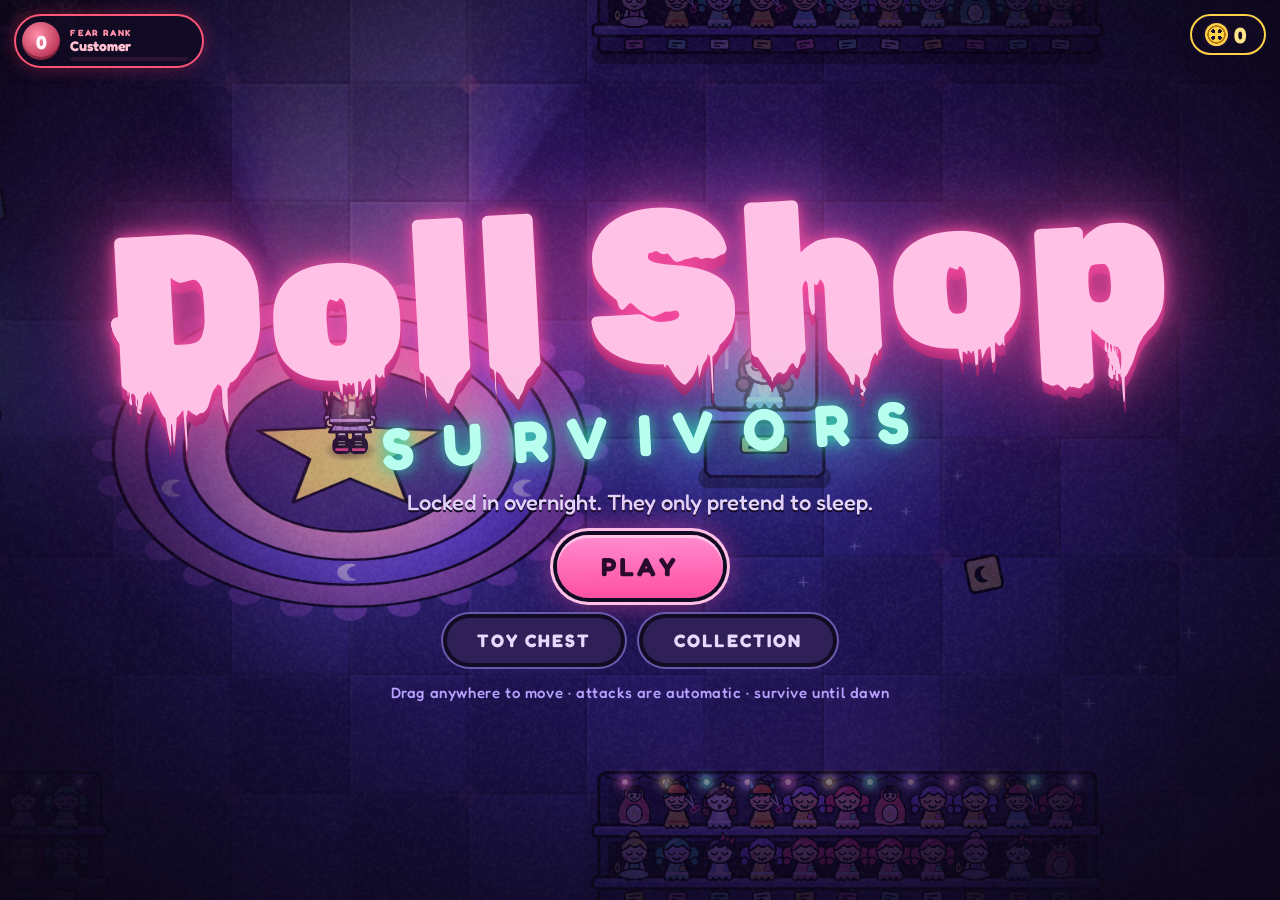
<file: index.html>
<!DOCTYPE html>
<html lang="en">
<head>
<meta charset="utf-8">
<title>Doll Shop Survivors</title>
<meta name="viewport" content="width=device-width, initial-scale=1, maximum-scale=1, user-scalable=no">
<meta name="apple-mobile-web-app-capable" content="yes">
<meta name="mobile-web-app-capable" content="yes">
<meta name="apple-mobile-web-app-status-bar-style" content="black-translucent">
<meta name="theme-color" content="#0c0718">
<link rel="preconnect" href="https://fonts.googleapis.com">
<link rel="preconnect" href="https://fonts.gstatic.com" crossorigin>
<link href="https://fonts.googleapis.com/css2?family=Fredoka:wght@500;600;700&family=Rubik+Wet+Paint&display=swap" rel="stylesheet">
<style>
*{box-sizing:border-box;margin:0;padding:0;-webkit-tap-highlight-color:transparent;-webkit-touch-callout:none;-webkit-user-select:none;user-select:none}
html,body{width:100%;height:100%;overflow:hidden;background:#0c0718;position:fixed;inset:0;overscroll-behavior:none;touch-action:none;font-family:"Fredoka",ui-rounded,"Arial Rounded MT Bold","Helvetica Neue",Arial,sans-serif;color:#fff6fb}
#game{position:absolute;inset:0;width:100%;height:100%;display:block;touch-action:none}
button{font:inherit;color:inherit;border:0;background:none;cursor:pointer;touch-action:manipulation}
.ov{position:absolute;inset:0;display:none;align-items:center;justify-content:center;flex-direction:column;text-align:center;z-index:5;padding:3vh 4vw;gap:min(2.6vh,20px)}
.ov.on{display:flex}
#title{background:radial-gradient(ellipse at 50% 42%,rgba(18,11,36,.05) 0%,rgba(12,7,24,.3) 50%,rgba(12,7,24,.85) 100%)}
.logo{font-family:"Rubik Wet Paint","Fredoka",ui-rounded,sans-serif;font-weight:400;font-size:min(17vw,27vh);line-height:.84;color:#ffc2e6;text-shadow:0 0 .08em #ff4fa3,0 0 .35em rgba(255,79,163,.75),0 0 1em rgba(255,79,163,.4),0 .05em 0 #7a1c63;transform:rotate(-3deg);animation:neon 5s infinite}
.logo small{display:block;font-family:"Fredoka",ui-rounded,sans-serif;font-weight:700;font-size:.27em;letter-spacing:.5em;margin:.5em 0 0 .5em;color:#b9fff0;text-shadow:0 0 .25em #33d6b0,0 0 1em rgba(80,255,210,.6)}
@keyframes neon{0%,100%{opacity:1}41%{opacity:1}42%{opacity:.55}43%{opacity:1}45%{opacity:.7}46%{opacity:1}78%{opacity:1}79%{opacity:.6}80%{opacity:1}}
.tag1{font-size:clamp(14px,2.6vh,22px);font-weight:500;color:#e6d8ff;text-shadow:0 2px 0 #120b24;margin-top:1vh}
.hint{font-size:clamp(11px,1.9vh,15px);color:#b9a2ff;letter-spacing:.04em;font-weight:500}
.btn{font-weight:700;font-size:clamp(17px,3.2vh,26px);letter-spacing:.12em;padding:.62em 1.7em;border-radius:99px;background:linear-gradient(180deg,#ff8fd0,#ff4fa3);color:#2a0b2e;box-shadow:0 0 0 4px #120b24,0 0 0 7px #ffc2e6,0 0 34px rgba(255,79,163,.75),inset 0 3px 0 rgba(255,255,255,.5);animation:pulse 1.3s ease-in-out infinite}
.btn:active{transform:scale(.95);animation:none}
.btn.ghost{background:#2f2157;color:#e6d8ff;box-shadow:0 0 0 4px #120b24,0 0 0 6px #6a58ad;animation:none;font-size:clamp(13px,2.2vh,18px)}
@keyframes pulse{0%,100%{transform:scale(1)}50%{transform:scale(1.06)}}
#btns{position:absolute;top:calc(13px * var(--u,1) + 12px);right:12px;display:none;gap:8px;z-index:4}
#btns.on{display:flex}
#btns button{width:44px;height:44px;border-radius:50%;background:rgba(18,11,36,.82);border:2.5px solid #c9a7ff;display:grid;place-items:center}
#btns svg{width:20px;height:20px;fill:#fff6fb}
#bMute.off{border-color:#6a58ad}#bMute.off svg{opacity:.35}
#banner{position:absolute;left:0;right:0;top:21%;text-align:center;pointer-events:none;z-index:3;opacity:0}
#banner.go{animation:ban 3s ease-out forwards}
#bt{font-family:"Rubik Wet Paint","Fredoka",ui-rounded,sans-serif;font-size:min(9.5vw,14vh);line-height:1;color:#ffc2e6;text-shadow:0 0 .1em #ff4fa3,0 0 .5em rgba(255,79,163,.8),0 .05em 0 #5b1c63}
#bs{font-size:clamp(13px,2.6vh,22px);font-weight:600;color:#b9fff0;letter-spacing:.14em;text-transform:uppercase;margin-top:.5em;text-shadow:0 2px 0 #120b24,0 0 12px rgba(80,255,210,.6)}
@keyframes ban{0%{opacity:0;transform:scale(1.5)}9%{opacity:1;transform:scale(1)}12%{transform:scale(1.04) rotate(-1deg)}15%{transform:scale(1)}75%{opacity:1}100%{opacity:0;transform:scale(.97)}}
#levelup,#pause{background:rgba(12,7,24,.82)}
.lvh span{display:block;font-family:"Rubik Wet Paint","Fredoka",sans-serif;font-size:min(8vw,10vh);line-height:1;color:#ffe58a;text-shadow:0 0 .12em #ffb300,0 0 .6em rgba(255,200,60,.6),0 .05em 0 #6b3a00}
.lvh b{font-size:clamp(12px,2.2vh,17px);letter-spacing:.3em;text-transform:uppercase;color:#e6d8ff;font-weight:600}
.cards{display:flex;gap:min(2.4vw,22px);align-items:stretch;justify-content:center;width:100%}
.card{--c:#ff8fd0;width:min(29vw,250px);border-radius:22px;padding:min(2.4vh,18px) 12px;background:linear-gradient(180deg,#43317f,#22163f);border:3px solid var(--c);box-shadow:0 0 0 4px #120b24,0 0 30px -4px var(--c),inset 0 2px 0 rgba(255,255,255,.2);display:flex;flex-direction:column;align-items:center;gap:min(1vh,7px);animation:pop .4s cubic-bezier(.2,1.5,.4,1) backwards;color:#fff6fb}
.card:nth-child(2){animation-delay:.08s}.card:nth-child(3){animation-delay:.16s}
@keyframes pop{0%{transform:translateY(40px) scale(.7);opacity:0}100%{transform:none;opacity:1}}
.card .tag{font-size:clamp(9px,1.5vh,11px);font-weight:700;letter-spacing:.14em;color:#120b24;background:var(--c);padding:2px 9px;border-radius:99px}
.card h3{font-size:clamp(14px,2.7vh,22px);font-weight:700;line-height:1.05}
.card p{font-size:clamp(11px,2vh,15px);font-weight:500;color:#d9cdfa;line-height:1.22;flex:1}
.pips{display:flex;gap:5px;min-height:11px}.pips i{width:11px;height:11px;border-radius:50%;background:#120b24;border:2px solid var(--c)}.pips i.f{background:var(--c)}.pips i.n{background:#fff;animation:blink .7s infinite}
@keyframes blink{50%{background:#120b24}}
.card:active{transform:scale(.96)}
.card.sel{animation:sel .28s forwards}.card.dim{opacity:.2;transition:opacity .2s}
@keyframes sel{40%{transform:scale(1.1);filter:brightness(1.6)}100%{transform:scale(1.04);filter:brightness(1.2)}}
.big{font-family:"Rubik Wet Paint","Fredoka",sans-serif;font-size:min(13vw,19vh);line-height:.95;color:#ffc2e6;text-shadow:0 0 .1em #ff4fa3,0 0 .5em rgba(255,79,163,.7),0 .05em 0 #5b1c63}
.big.drip{color:#ff8fa8;text-shadow:0 0 .1em #ff2244,0 0 .6em rgba(255,34,68,.8),0 .05em 0 #4a0016;animation:neon 3s infinite}
.sub{font-size:clamp(14px,2.8vh,22px);font-weight:500;color:#e6d8ff}
.stats{display:flex;gap:min(3vw,26px);flex-wrap:wrap;justify-content:center}
.stats div{min-width:92px;padding:9px 14px;border-radius:16px;background:rgba(18,11,36,.72);border:2px solid #6a58ad}
.stats b{display:block;font-size:clamp(18px,3.6vh,30px);color:#ffe58a}.stats span{font-size:clamp(10px,1.7vh,13px);letter-spacing:.12em;text-transform:uppercase;color:#c9a7ff;font-weight:600}
@keyframes fadein{from{opacity:0}}
@keyframes spin{to{transform:rotate(360deg)}}
.card img{width:min(13vh,96px);height:min(13vh,96px);filter:drop-shadow(0 4px 0 rgba(18,11,36,.5))}
.card em,.tile em{font-style:normal;font-size:clamp(9px,1.5vh,12px);font-weight:600;color:#9d8fd0;letter-spacing:.02em}
.card em.have{color:#ffe58a;text-shadow:0 0 8px rgba(255,210,74,.7)}
.card.evo{background:linear-gradient(180deg,#7a5a12,#3a2408);box-shadow:0 0 0 4px #120b24,0 0 44px 2px #ffd24a,inset 0 2px 0 rgba(255,255,255,.4);animation:pop .4s cubic-bezier(.2,1.5,.4,1) backwards,evo 1.1s ease-in-out infinite .4s}
.card.evo h3{color:#fff3c0}.card.evo p{color:#ffe9b0}
@keyframes evo{50%{box-shadow:0 0 0 4px #120b24,0 0 70px 10px #ffd24a,inset 0 2px 0 rgba(255,255,255,.4)}}
.row{display:flex;gap:min(2.4vw,22px);align-items:center;justify-content:center;flex-wrap:wrap}
.lvf{display:flex;gap:18px;align-items:center;justify-content:center;flex-wrap:wrap}
.build{display:flex;gap:10px 16px;flex-wrap:wrap;justify-content:center;max-width:96vw}
.bg{display:flex;flex-direction:column;align-items:flex-start;gap:3px}
.bg span{font-size:clamp(8px,1.4vh,11px);font-weight:700;letter-spacing:.14em;color:#b9a2ff}
.bg div{display:flex;gap:4px}
.bg i{position:relative;width:clamp(24px,4.6vh,36px);height:clamp(24px,4.6vh,36px);border-radius:9px;background:#2f2157;border:2px solid #6a58ad;display:block}
.bg i.x{background:rgba(18,11,36,.6);border-style:dashed;border-color:#43317f}
.bg i.e{border-color:#ffd24a;box-shadow:0 0 10px #ffd24a}
.bg i img{width:100%;height:100%;display:block}
.bg i b{position:absolute;right:-4px;bottom:-5px;font-size:10px;line-height:1;background:#120b24;color:#ffe58a;border-radius:6px;padding:1px 3px;font-style:normal}
.bi{display:inline-block;width:1.05em;height:1.05em;border-radius:50%;vertical-align:-.16em;margin-right:.3em;background:radial-gradient(circle at 36% 36%,#1a0f33 0 9%,transparent 10%),radial-gradient(circle at 64% 36%,#1a0f33 0 9%,transparent 10%),radial-gradient(circle at 36% 64%,#1a0f33 0 9%,transparent 10%),radial-gradient(circle at 64% 64%,#1a0f33 0 9%,transparent 10%),radial-gradient(circle,#ffd24a 0 46%,#b07a12 47% 56%,#ffd24a 57%);box-shadow:0 0 0 2px #1a0f33}
.purse{font-weight:700;font-size:clamp(15px,2.8vh,22px);color:#ffe58a;background:rgba(18,11,36,.8);border:2.5px solid #ffd24a;border-radius:99px;padding:.25em .8em .25em .6em;white-space:nowrap}
#title>.purse{position:absolute;top:14px;right:14px}
.panel{background:linear-gradient(180deg,rgba(24,14,48,.93),rgba(12,7,24,.96));justify-content:flex-start;gap:min(1.8vh,14px);padding:max(12px,env(safe-area-inset-top)) max(14px,env(safe-area-inset-right)) 12px max(14px,env(safe-area-inset-left))}
.ph{display:flex;align-items:center;justify-content:space-between;width:100%;gap:12px}
.ph h2{font-family:"Rubik Wet Paint","Fredoka",sans-serif;font-weight:400;font-size:min(6.4vw,7.4vh);line-height:1;color:#ffc2e6;text-shadow:0 0 .1em #ff4fa3,0 0 .5em rgba(255,79,163,.7);flex:1}
.back{font-weight:700;font-size:clamp(13px,2.3vh,18px);letter-spacing:.1em;padding:.5em 1em;border-radius:99px;background:#2f2157;color:#e6d8ff;border:2.5px solid #6a58ad;white-space:nowrap}
.tabs{display:flex;gap:8px}
.tabs button{font-weight:700;font-size:clamp(12px,2.1vh,16px);letter-spacing:.12em;padding:.5em 1.2em;border-radius:99px;background:#22163f;color:#b9a2ff;border:2.5px solid #43317f}
.tabs button.on{background:#ff4fa3;color:#2a0b2e;border-color:#ffc2e6;box-shadow:0 0 18px rgba(255,79,163,.6)}
.scroll{overflow-y:auto;overscroll-behavior:contain;-webkit-overflow-scrolling:touch;touch-action:pan-y}
.grid{display:grid;grid-template-columns:repeat(auto-fill,minmax(min(44vw,190px),1fr));gap:10px;width:100%;max-width:1100px;flex:1;min-height:0;align-content:start;grid-auto-rows:max-content;padding:6px 4px 20px}
.tile{--c:#c9a7ff;position:relative;border-radius:18px;padding:10px 10px 34px;background:linear-gradient(180deg,#3a2a70,#1f1438);border:2.5px solid var(--c);box-shadow:0 0 18px -6px var(--c),inset 0 2px 0 rgba(255,255,255,.14);display:flex;flex-direction:column;align-items:center;gap:3px;color:#fff6fb;text-align:center;min-height:150px}
.tile img{width:64px;height:64px;object-fit:contain}
.tile .glyph{font-size:34px;line-height:52px;width:52px;height:52px;border-radius:50%;background:#120b24;color:var(--c);border:2.5px solid var(--c);box-shadow:0 0 14px -2px var(--c)}
.tile h3{font-size:clamp(13px,2.2vh,17px);line-height:1.05}
.tile p{font-size:clamp(10px,1.7vh,13px);color:#d9cdfa;line-height:1.2;font-weight:500}
.tile .tag{font-size:9px;font-weight:700;letter-spacing:.14em;color:#120b24;background:var(--c);padding:1px 8px;border-radius:99px}
.tile .cost{position:absolute;left:8px;right:8px;bottom:7px;font-weight:700;font-size:14px;color:#2a0b2e;background:linear-gradient(180deg,#ffe58a,#ffd24a);border-radius:99px;padding:2px 0}
.tile.no .cost{background:#43317f;color:#9d8fd0}.tile.no{opacity:.82}
.tile.done .cost{background:none;color:#8ff5d8;letter-spacing:.12em}
.tile:active{transform:scale(.97)}
.tile.dex img{width:74px;height:84px;filter:drop-shadow(0 3px 0 rgba(18,11,36,.6))}
.tile.dex.boss img{width:96px;height:104px}
.tile.dex .cost,.tile.ach .cost{background:none;color:#ffe58a}.tile.dex{padding-bottom:8px}.tile.dex .cost{position:static;margin-top:auto}
.tile.unk img{filter:brightness(0) drop-shadow(0 0 6px rgba(201,167,255,.5));opacity:.75}
.tile.unk h3,.tile.unk p{color:#7a6aa8}
.tile.ach{min-height:128px}.tile.ach:not(.done){opacity:.75}
.tile.rec{min-height:0;padding:14px 10px}.tile.rec h3{font-size:clamp(20px,3.8vh,30px);color:#ffe58a}
.setrow{display:flex;gap:min(2.5vw,24px);align-items:stretch;justify-content:center;width:100%;max-width:1060px;flex:1;min-height:0}
.heroes{display:grid;grid-template-columns:repeat(4,1fr);gap:8px;flex:1;min-width:0}
.hero{border-radius:18px;background:linear-gradient(180deg,#3a2a70,#1f1438);border:3px solid #43317f;display:flex;flex-direction:column;align-items:center;justify-content:flex-end;padding:4px 4px 6px;min-height:0;overflow:hidden}
.hero img{flex:1;min-height:0;height:60px;max-height:190px;width:auto;max-width:100%;object-fit:contain;filter:drop-shadow(0 4px 0 rgba(18,11,36,.6))}
.hero b{font-size:clamp(12px,2.2vh,17px);letter-spacing:.06em}
.hero.on{border-color:#ffc2e6;background:linear-gradient(180deg,#7a3a9a,#3a1f5a);box-shadow:0 0 24px rgba(255,79,163,.7)}
.hero.lock img{filter:brightness(.3) saturate(.5) drop-shadow(0 0 5px rgba(201,167,255,.6))}.hero.lock b{color:#7a6aa8}
#heroInfo{flex:1.5;min-width:0;display:flex;align-items:center;border-radius:18px;background:rgba(18,11,36,.75);border:2.5px solid #6a58ad;padding:6px 14px 6px 4px;gap:4px}
.hbig{height:min(40vh,320px);width:auto;flex:none;filter:drop-shadow(0 6px 0 rgba(18,11,36,.6)) drop-shadow(0 0 22px rgba(255,79,163,.45))}.hbig.lock{filter:brightness(.3) saturate(.5)}
.hi{flex:1;min-width:0;text-align:left;display:flex;flex-direction:column;gap:8px;justify-content:center}
.hi h3{font-size:clamp(20px,4.4vh,34px);color:#ffc2e6;line-height:1}.hi small{display:block;font-size:.45em;letter-spacing:.2em;text-transform:uppercase;color:#8ff5d8;margin-top:.3em}
.hi p{font-size:clamp(12px,2.3vh,17px);font-weight:500;color:#e6d8ff;line-height:1.25}.hi p img{width:1.9em;height:1.9em;vertical-align:middle}
.hi .perk{color:#ffe58a;font-weight:600}
.lockmsg{font-size:clamp(11px,2vh,15px);font-weight:600;color:#ff9db5}
.btn.buy{align-self:flex-start;font-size:clamp(13px,2.4vh,18px);background:linear-gradient(180deg,#ffe58a,#ffd24a);box-shadow:0 0 0 3px #120b24,0 0 0 5px #fff3c0;animation:none}
.btn.no{filter:grayscale(.8) brightness(.6);animation:none}
.modes{display:flex;gap:10px;width:100%;max-width:1060px}
.mode{flex:1;border-radius:16px;background:#22163f;border:3px solid #43317f;padding:8px 10px;display:flex;flex-direction:column;gap:2px;min-width:0}
.mode b{font-size:clamp(13px,2.5vh,19px);color:#fff6fb}.mode span{font-size:clamp(10px,1.7vh,13px);color:#b9a2ff;font-weight:500;line-height:1.15}.mode em{font-style:normal;font-size:clamp(9px,1.5vh,12px);color:#ffe58a;font-weight:600}
.mode.on{border-color:#8ff5d8;background:#1c3a4a;box-shadow:0 0 20px rgba(80,255,210,.5)}.mode.lock{opacity:.6}
#zt{position:absolute;left:0;right:0;bottom:12%;text-align:center;pointer-events:none;z-index:3;opacity:0;font-family:"Rubik Wet Paint","Fredoka",sans-serif;font-size:min(4vw,5.4vh);color:#b9fff0;text-shadow:0 0 .2em #33d6b0,0 0 .8em rgba(80,255,210,.6),0 .06em 0 #0c2a2a}
#zt.go{animation:zt 2.6s ease-out forwards}
@keyframes zt{0%{opacity:0;letter-spacing:.3em}15%{opacity:1;letter-spacing:.04em}70%{opacity:1}100%{opacity:0}}
#res{gap:min(1.8vh,14px)}
#res.dead{background:radial-gradient(ellipse at 50% 40%,rgba(30,4,30,.45),rgba(10,0,16,.94) 75%)}
#res.dawn{background:linear-gradient(180deg,#ffe2a8 0%,#ffb3c9 48%,#c9a7ff 100%);overflow:hidden;animation:fadein 1.2s}
@keyframes fadein{from{opacity:0}}
#res>*{position:relative}
#res .rays{display:none;position:absolute;left:50%;top:38%;width:240vmax;height:240vmax;margin:-120vmax 0 0 -120vmax;background:repeating-conic-gradient(rgba(255,255,255,.34) 0 9deg,rgba(255,255,255,0) 9deg 18deg);animation:spin 50s linear infinite}
#res.dawn .rays{display:block}
@keyframes spin{to{transform:rotate(360deg)}}
#res .big{font-size:min(10vw,13vh)}
#res.dawn .big{color:#fff8e0;text-shadow:0 0 .12em #ff9d2e,0 .06em 0 #d9567f,0 0 .7em rgba(255,255,255,.9)}
#res.dawn .sub{color:#4a2466;font-weight:700}
#res.dawn .stats div{background:rgba(255,255,255,.55);border-color:#fff}#res.dawn .stats b{color:#d9367f}#res.dawn .stats span{color:#4a2466}
.earnbox{background:rgba(18,11,36,.82);border:2.5px solid #ffd24a;border-radius:18px;padding:8px 18px;display:flex;gap:18px;align-items:center;max-width:94vw}
.earn{display:flex;flex-direction:column;align-items:center}.earn b{font-size:clamp(24px,5vh,40px);color:#ffe58a;line-height:1}.earn span{font-size:11px;letter-spacing:.14em;text-transform:uppercase;color:#c9a7ff;font-weight:600}.earn .bi{font-size:20px;margin:0 0 4px}
.earnbox ul{list-style:none;text-align:left;font-size:clamp(10px,1.8vh,14px);font-weight:500;color:#e6d8ff;columns:2;column-gap:22px}
.earnbox li{display:flex;justify-content:space-between;gap:14px;break-inside:avoid}.earnbox li b{color:#ffe58a}.earnbox li.new{color:#8ff5d8;font-weight:700}
#pause .big{font-size:min(9vw,12vh)}
.cards.c4 .card{width:min(22.6vw,225px);padding-left:8px;padding-right:8px}
.card em.sh{color:#8ff5d8}.card em.sh.have{color:#8ff5d8;text-shadow:0 0 8px rgba(80,255,210,.8)}
.stys{flex-basis:100%;display:flex;gap:6px;flex-wrap:wrap;justify-content:center}
.sty{--c:#c9a7ff;font-size:clamp(9px,1.6vh,12px);font-weight:600;color:#9d8fd0;border:2px dashed #43317f;border-radius:99px;padding:2px 10px}
.sty b{color:var(--c)}.sty.on{border:2px solid var(--c);color:#fff6fb;background:rgba(18,11,36,.8);box-shadow:0 0 12px -2px var(--c)}
.dares{display:flex;gap:8px;width:100%;max-width:1060px;align-items:stretch}
.dl{font-size:clamp(9px,1.6vh,12px);font-weight:700;letter-spacing:.12em;color:#ffe58a;align-self:center;width:84px;text-align:left;line-height:1.2}
.dare{flex:1;border-radius:14px;background:#22163f;border:2.5px solid #43317f;padding:5px 8px;display:flex;flex-direction:column;min-width:0}
.dare b{font-size:clamp(11px,2vh,15px);color:#e6d8ff}.dare span{font-size:clamp(9px,1.5vh,11px);color:#9d8fd0;font-weight:500;line-height:1.15}
.dare.on{border-color:#ff5577;background:#4a1230;box-shadow:0 0 16px rgba(255,60,100,.55)}.dare.on b{color:#ffc2d0}.dare.on span{color:#ffb0c0}
.rrow{display:flex;gap:12px;align-items:stretch;justify-content:center;flex-wrap:wrap;max-width:96vw}
.dmgbox{background:rgba(18,11,36,.82);border:2.5px solid #6a58ad;border-radius:18px;padding:6px 14px;display:flex;flex-direction:column;gap:2px;justify-content:center;min-width:190px}
.dmgbox:empty{display:none}
.dmgbox span{font-size:10px;font-weight:700;letter-spacing:.14em;color:#b9a2ff;text-align:left}
.dmgbox div{display:flex;align-items:center;gap:6px}.dmgbox img{width:20px;height:20px}
.dmgbox i{flex:1;height:8px;border-radius:9px;background:#120b24;overflow:hidden;display:block}.dmgbox u{display:block;height:100%;background:linear-gradient(90deg,#ff4fa3,#c9a7ff);border-radius:9px}
.dmgbox b{font-size:11px;color:#ffe58a;width:38px;text-align:right}
@media (orientation:portrait){.cards{flex-direction:column;align-items:center}.card{width:min(88vw,430px);flex-direction:row;flex-wrap:wrap;text-align:left;padding:10px 14px;gap:4px 12px}.card img{width:60px;height:60px}.card h3{flex:1}.card p{flex-basis:100%}.logo{font-size:23vw}.setrow{flex-direction:column}.modes{flex-direction:column}.dares{flex-wrap:wrap}.dl{width:100%}.dare{flex-basis:45%}.cards.c4 .card{width:min(88vw,430px)}.hero img{height:6.5vh;flex:none}.hbig{height:13vh}.setrow{flex:none}#setup{overflow-y:auto;touch-action:pan-y;justify-content:flex-start}.earnbox{flex-direction:column}.earnbox ul{columns:1}.panel{overflow-y:auto;touch-action:pan-y}}
@media (max-height:520px){.card img{width:44px;height:44px}.hero img{height:19vh}.tag1,.hint{display:none}.lvh span{font-size:8vh}}
.map b{display:flex;align-items:baseline;justify-content:center;gap:0 6px;flex-wrap:wrap}.map b i{font-style:normal;font-size:clamp(8px,1.4vh,11px);letter-spacing:.1em;color:#ffe58a;font-weight:700}
.map.on{border-color:#ff8fd0;background:#3a1640;box-shadow:0 0 20px rgba(255,90,170,.45)}
.map.sec{border-color:#7a0a22;background:#1a0710}.map.sec.on{border-color:#ff3355;background:#3a0614;box-shadow:0 0 24px rgba(255,30,70,.6)}.map.sec span{color:#ff8fa8}
.tile.sec.done h3{color:#ffb0c0}.tile.lost.unk img{filter:brightness(0) drop-shadow(0 0 6px rgba(255,60,90,.6))}
.tag1.knock{color:#ff2a55!important;text-shadow:0 0 12px #ff0033;font-style:italic}
.logo{cursor:pointer}
/* ---------- v5: abilities, loadout, fear rank ---------- */
#bSkill{--p:0%;position:absolute;right:max(18px,env(safe-area-inset-right));bottom:max(18px,env(safe-area-inset-bottom));width:calc(86px * var(--u,1));height:calc(86px * var(--u,1));border-radius:50%;display:none;place-items:center;z-index:4;background:conic-gradient(#ff5577 var(--p),rgba(18,11,36,.85) var(--p));padding:5px;box-shadow:0 0 0 3px #120b24,0 6px 16px rgba(0,0,0,.5)}
#bSkill.on{display:grid}
#bSkill img{width:100%;height:100%;border-radius:50%;background:radial-gradient(circle,#3a2a70,#17102b);padding:12%;filter:grayscale(.85) brightness(.6);transition:filter .2s}
#bSkill span{position:absolute;bottom:-1.5em;font-size:10px;letter-spacing:.2em;font-weight:700;color:#9d8fd0}
#bSkill.rdy{background:#ff5577;animation:skr 1.1s ease-in-out infinite;box-shadow:0 0 0 3px #120b24,0 0 26px #ff3355}
#bSkill.rdy img{filter:none}
#bSkill:active{transform:scale(.92)}
@media (hover:none){#bSkill span{display:none}}
@keyframes skr{50%{box-shadow:0 0 0 3px #120b24,0 0 44px 6px #ff3355}}
.rankb{position:absolute;top:14px;left:14px;display:flex;align-items:center;gap:10px;padding:6px 14px 6px 6px;border-radius:99px;background:rgba(18,11,36,.82);border:2.5px solid #ff5577;box-shadow:0 0 18px rgba(255,60,100,.35);text-align:left;min-width:190px;overflow:hidden}
.rankb>b{width:38px;height:38px;border-radius:50%;display:grid;place-items:center;background:radial-gradient(circle at 40% 35%,#ff8fa8,#a3123a);color:#fff6fb;font-size:19px;box-shadow:inset 0 -3px 0 rgba(0,0,0,.3)}
.rankb span{font-size:14px;font-weight:700;color:#ffc2d0;line-height:1.1}.rankb small{display:block;font-size:9px;letter-spacing:.2em;color:#ff8fa8}
.rankb i{position:absolute;left:54px;right:14px;bottom:5px;height:4px;border-radius:9px;background:#2a1530}.rankb u{display:block;height:100%;border-radius:9px;background:#ff5577}
#bShop.has::after{content:'';position:absolute;top:-3px;right:6px;width:13px;height:13px;border-radius:50%;background:#ffd24a;box-shadow:0 0 0 3px #120b24,0 0 10px #ffd24a}
#bShop{position:relative}
.load{position:relative;display:flex;align-items:center;gap:10px;padding:6px 12px 6px 6px;border-radius:16px;background:#22163f;border:2.5px solid #ff5577;text-align:left;box-shadow:0 0 14px -4px #ff5577;max-width:100%}
.load>img{width:46px;height:46px;border-radius:12px;background:#120b24}
.load span{display:flex;flex-direction:column;min-width:0}.load small{font-size:9px;letter-spacing:.2em;color:#ff8fa8;font-weight:700}.load b{font-size:clamp(12px,2.1vh,16px);color:#fff6fb;white-space:nowrap;overflow:hidden;text-overflow:ellipsis}
.load .ks{flex-direction:row;flex-wrap:wrap;align-items:center;gap:4px;margin-left:auto;padding-left:8px;border-left:2px solid #43317f}
.load .ks small{width:100%;order:-1}.load .ks img{width:34px;height:34px;border-radius:9px;background:#120b24;border:2px solid #ffd24a}
.load .es{width:34px;height:34px;border-radius:9px;border:2px dashed #6a58ad}
.load .dot,#rankb .dot{position:absolute;top:-5px;right:-5px;width:14px;height:14px;border-radius:50%;background:#ffd24a;box-shadow:0 0 0 3px #120b24,0 0 10px #ffd24a;animation:blink 1s infinite}
.lo-wrap{width:100%;max-width:1100px;flex:1;min-height:0;overflow-y:auto;-webkit-overflow-scrolling:touch;text-align:left;padding-bottom:20px}
.lo-wrap h4{font-size:clamp(13px,2.3vh,17px);letter-spacing:.2em;color:#ffc2d0;margin:6px 4px 8px}.lo-wrap h4 small{letter-spacing:.04em;color:#9d8fd0;font-weight:500;margin-left:8px;font-size:.8em}
.lgrid{display:grid;grid-template-columns:repeat(auto-fill,minmax(min(42vw,175px),1fr));gap:10px;margin-bottom:10px}
.tile.lo{min-height:170px}.tile.lo.on{background:linear-gradient(180deg,#5a1f4a,#2a0f2a);box-shadow:0 0 22px -2px var(--c)}
.tile.lockd img{filter:brightness(0) drop-shadow(0 0 5px rgba(201,167,255,.5));opacity:.6}.tile.lockd h3,.tile.lockd p{color:#7a6aa8}.tile.lockd .cost{background:#2a1d4f;color:#9d8fd0}
.tile.lo.on .cost{background:var(--c);color:#2a0b2e;letter-spacing:.12em}
#rDread{width:min(560px,92vw)}
.dread{background:rgba(30,6,24,.85);border:2.5px solid #ff5577;border-radius:18px;padding:8px 14px;box-shadow:0 0 24px -6px #ff3355}
.dr{display:flex;align-items:baseline;gap:10px}.dr b{font-size:clamp(14px,2.6vh,19px);color:#ffc2d0;letter-spacing:.1em}.dr span{font-size:clamp(11px,1.9vh,14px);color:#ff8fa8;font-weight:600;flex:1;text-align:left}.dr em{font-style:normal;font-weight:700;color:#ffe58a;font-size:clamp(12px,2vh,15px)}
.dbar{height:10px;border-radius:9px;background:#2a1530;margin-top:6px;overflow:hidden}.dbar u{display:block;height:100%;border-radius:9px;background:linear-gradient(90deg,#a3123a,#ff5577,#ffc2d0);transition:width 1.4s cubic-bezier(.3,.8,.3,1)}
.dups{display:flex;flex-wrap:wrap;gap:8px;margin-top:8px;justify-content:center}
.dups span{display:grid;grid-template-columns:auto 1fr;column-gap:8px;align-items:center;text-align:left;background:#3a0f2a;border:2px solid #ffd24a;border-radius:12px;padding:4px 10px 4px 4px;animation:pop .5s cubic-bezier(.2,1.5,.4,1) 1s backwards}
.dups img{grid-row:span 2;width:38px;height:38px}.dups i{font-style:normal;font-size:9px;letter-spacing:.14em;color:#ffe58a;font-weight:700}.dups b{font-size:13px;color:#fff6fb}
#res.dawn .dread{background:rgba(74,20,60,.85)}
.tile.rk .tag{background:var(--c);color:#fff6fb}.tile.rk.done .tag{color:#2a0b2e}.tile.rk:not(.done){opacity:.8}
.tile.rk:not(.done) img{filter:grayscale(1) brightness(.55)}
.tile.rkhead{grid-column:1/-1;text-align:left;align-items:flex-start}.tile.rkhead h3{color:#ff8fa8}
.stk{font-size:22px;color:#ffd24a;line-height:34px;padding:0 6px}
</style>
</head>
<body>
<canvas id="game"></canvas>
<div id="banner"><div id="bt"></div><div id="bs"></div></div>
<div id="zt"></div>
<div id="btns">
  <button id="bMute" aria-label="Sound"><svg viewBox="0 0 20 20"><path d="M3 7h3l5-4v14l-5-4H3zM13.5 6.5a5 5 0 010 7l-1.2-1.2a3.3 3.3 0 000-4.6z"/></svg></button>
  <button id="bPause" aria-label="Pause"><svg viewBox="0 0 20 20"><rect x="4" y="3" width="4.5" height="14" rx="1.5"/><rect x="11.5" y="3" width="4.5" height="14" rx="1.5"/></svg></button>
</div>
<button id="bSkill" aria-label="Ability"><img alt=""><span>SPACE</span></button>
<div id="title" class="ov on">
  <button id="rankb" class="rankb" aria-label="Fear Rank"></button>
  <div class="purse"><i class="bi"></i><b class="cn">0</b></div>
  <div class="logo">Doll Shop<small>SURVIVORS</small></div>
  <p class="tag1">Locked in overnight. They only pretend to sleep.</p>
  <button id="bStart" class="btn">PLAY</button>
  <div class="row"><button id="bShop" class="btn ghost">TOY CHEST</button><button id="bColl" class="btn ghost">COLLECTION</button></div>
  <p class="hint">Drag anywhere to move &middot; attacks are automatic &middot; survive until dawn</p>
</div>
<div id="setup" class="ov panel">
  <div class="ph"><button class="back" data-back>&lsaquo; BACK</button><h2>Who is locked in tonight?</h2><div class="purse"><i class="bi"></i><b class="cn">0</b></div></div>
  <div class="setrow"><div id="heroes" class="heroes"></div><div id="heroInfo"></div></div>
  <div id="modes" class="modes"></div>
  <div id="maps" class="modes maps"></div>
  <div id="dares" class="dares"></div>
  <button id="bGo" class="btn">START THE NIGHT</button>
</div>
<div id="shop" class="ov panel">
  <div class="ph"><button class="back" data-back>&lsaquo; BACK</button><h2>Toy Chest</h2><div class="purse"><i class="bi"></i><b class="cn">0</b></div></div>
  <div class="tabs" id="shopTabs"><button data-t="up" class="on">POWER-UPS</button><button data-t="it">NEW ITEMS</button></div>
  <div id="shopGrid" class="grid scroll"></div>
</div>
<div id="coll" class="ov panel">
  <div class="ph"><button class="back" data-back>&lsaquo; BACK</button><h2>Collection</h2><div class="purse"><i class="bi"></i><b class="cn">0</b></div></div>
  <div class="tabs" id="collTabs"><button data-t="dolls" class="on">DOLLS</button><button data-t="ach">STICKERS</button><button data-t="rank">FEAR RANK</button><button data-t="lost">LOST &amp; FOUND</button><button data-t="rec">RECORDS</button></div>
  <div id="collGrid" class="grid scroll"></div>
</div>
<div id="loadout" class="ov panel">
  <div class="ph"><button class="back" id="bLoBack">&lsaquo; BACK</button><h2>Bring something with you</h2><div class="purse"><i class="bi"></i><b class="cn">0</b></div></div>
  <div id="loGrid" class="scroll lo-wrap"></div>
</div>
<div id="levelup" class="ov"><div class="lvh"><span id="lvn">LEVEL 2</span><b>Pick an upgrade</b></div><div id="cards" class="cards"></div><div class="lvf"><div id="build" class="build"></div><button id="bReroll" class="btn ghost">REROLL</button></div></div>
<div id="pause" class="ov"><div class="big">PAUSED</div><div id="pBuild" class="build"></div><button id="bResume" class="btn">KEEP PLAYING</button><button id="bQuit" class="btn ghost">END THE NIGHT</button></div>
<div id="res" class="ov"><div class="rays"></div><div class="big" id="rT"></div><p class="sub" id="rS"></p><div class="stats" id="rStats"></div><div id="rDread"></div><div class="rrow"><div id="rEarn" class="earnbox"></div><div id="rDmg" class="dmgbox"></div></div><div class="row"><button id="bAgain" class="btn">PLAY AGAIN</button><button id="bResShop" class="btn ghost">TOY CHEST</button><button id="bMenu" class="btn ghost">MENU</button></div></div>
<script>
'use strict';
// ---------- utils ----------
const TAU = Math.PI * 2;
const rand = (a = 1, b) => b === undefined ? Math.random() * a : a + Math.random() * (b - a);
const randi = (a, b) => Math.floor(rand(a, b + 1));
const pick = a => a[(Math.random() * a.length) | 0];
const clamp = (v, a, b) => v < a ? a : v > b ? b : v;
const lerp = (a, b, t) => a + (b - a) * t;

const INK = '#1a0f33', INK2 = '#2b1b4d';
const C = { pink: '#ff8fd0', hot: '#ff4fa3', mint: '#8ff5d8', lilac: '#c9a7ff', butter: '#ffe58a', blue: '#9fd4ff', white: '#fff6fb', red: '#ff5577' };
const FONT_UI = '"Fredoka", ui-rounded, "Arial Rounded MT Bold", "Helvetica Neue", Arial, sans-serif';
const SS = 2;

function mk(w, h) { const c = document.createElement('canvas'); c.width = Math.max(1, Math.ceil(w)); c.height = Math.max(1, Math.ceil(h)); return c; }
function sprite(w, h, ax, ay, draw, ss = SS) {
  const c = mk(w * ss, h * ss), g = c.getContext('2d');
  g.scale(ss, ss); g.translate(ax, ay); g.lineJoin = 'round'; g.lineCap = 'round'; draw(g);
  return { c, w, h, ax, ay };
}
function flipS(s) { const c = mk(s.c.width, s.c.height), g = c.getContext('2d'); g.translate(c.width, 0); g.scale(-1, 1); g.drawImage(s.c, 0, 0); return { c, w: s.w, h: s.h, ax: s.w - s.ax, ay: s.ay }; }
function whiteS(s, col = '#fff') { const c = mk(s.c.width, s.c.height), g = c.getContext('2d'); g.drawImage(s.c, 0, 0); g.globalCompositeOperation = 'source-in'; g.fillStyle = col; g.fillRect(0, 0, c.width, c.height); return { c, w: s.w, h: s.h, ax: s.ax, ay: s.ay }; }
function ds(g, s, x, y, sx = 1, sy = sx) { g.drawImage(s.c, x - s.ax * sx, y - s.ay * sy, s.w * sx, s.h * sy); }

// ---------- shape helpers ----------
function fs(g, fill, lw = 2.2, stroke = INK) { if (fill) { g.fillStyle = fill; g.fill(); } if (lw) { g.lineWidth = lw; g.strokeStyle = stroke; g.stroke(); } }
function circ(g, x, y, r) { g.beginPath(); g.arc(x, y, r, 0, TAU); }
function ell(g, x, y, rx, ry, rot = 0) { g.beginPath(); g.ellipse(x, y, rx, ry, rot, 0, TAU); }
function rr(g, x, y, w, h, r) { r = Math.min(r, w / 2, h / 2); g.beginPath(); g.moveTo(x + r, y); g.arcTo(x + w, y, x + w, y + h, r); g.arcTo(x + w, y + h, x, y + h, r); g.arcTo(x, y + h, x, y, r); g.arcTo(x, y, x + w, y, r); g.closePath(); }
function limb(g, x1, y1, x2, y2, w, col) { g.beginPath(); g.moveTo(x1, y1); g.lineTo(x2, y2); g.lineWidth = w + 4; g.strokeStyle = INK; g.stroke(); g.lineWidth = w; g.strokeStyle = col; g.stroke(); }
function star(g, x, y, r, r2, n = 5, rot = -Math.PI / 2) { g.beginPath(); for (let i = 0; i < n * 2; i++) { const a = rot + i * Math.PI / n, rad = i % 2 ? r2 : r; g.lineTo(x + Math.cos(a) * rad, y + Math.sin(a) * rad); } g.closePath(); }
function heart(g, x, y, s) { g.beginPath(); g.moveTo(x, y + s * 0.9); g.bezierCurveTo(x - s * 1.5, y - s * 0.2, x - s * 0.7, y - s * 1.2, x, y - s * 0.35); g.bezierCurveTo(x + s * 0.7, y - s * 1.2, x + s * 1.5, y - s * 0.2, x, y + s * 0.9); g.closePath(); }
function moon(g, x, y, r) { g.beginPath(); g.arc(x, y, r, 0.35 * Math.PI, 1.65 * Math.PI); g.arc(x + r * 0.55, y, r * 0.78, 1.42 * Math.PI, 0.58 * Math.PI, true); g.closePath(); }

// ---------- dolls ----------
function drawEyes(g, o, hy, closed) {
  for (const s of [-1, 1]) {
    const ex = s * 6.6, ey = hy + 2.5;
    let kind = o.eyes;
    if (kind === 'mismatch') kind = s < 0 ? 'button' : 'x';
    if (kind === 'boss') kind = s < 0 ? 'glossy' : 'hollow';
    if (closed) {
      g.beginPath(); g.arc(ex, ey - 1.5, 3.8, 0.12 * Math.PI, 0.88 * Math.PI); g.lineWidth = 1.9; g.strokeStyle = INK; g.stroke();
      continue;
    }
    if (kind === 'button') {
      circ(g, ex, ey, 4.7); fs(g, o.iris || '#4b3a86', 1.8);
      g.fillStyle = INK; for (const [dx, dy] of [[-1.5, -1.5], [1.5, -1.5], [-1.5, 1.5], [1.5, 1.5]]) { circ(g, ex + dx, ey + dy, 0.85); g.fill(); }
    } else if (kind === 'x') {
      g.beginPath(); g.moveTo(ex - 3.4, ey - 3.4); g.lineTo(ex + 3.4, ey + 3.4); g.moveTo(ex + 3.4, ey - 3.4); g.lineTo(ex - 3.4, ey + 3.4); g.lineWidth = 2.3; g.strokeStyle = INK; g.stroke();
    } else if (kind === 'hollow') {
      ell(g, ex, ey, 4.3, 5.3); fs(g, '#0b0618', 1.4); circ(g, ex, ey + 0.5, 1.6); g.fillStyle = o.iris || C.hot; g.fill();
    } else {
      ell(g, ex, ey, 4.9, 5.9); fs(g, '#150a2a', 1.6);
      ell(g, ex, ey + 1, 3.5, 4.3); g.fillStyle = o.iris || C.blue; g.fill();
      circ(g, ex, ey + 1.2, 1.9); g.fillStyle = '#150a2a'; g.fill();
      g.fillStyle = '#fff'; circ(g, ex - 1.7, ey - 2, 1.6); g.fill(); circ(g, ex + 1.6, ey + 2.6, 0.8); g.fill();
    }
  }
}
function drawMouth(g, o, hy) {
  const my = hy + 9.6;
  g.lineWidth = 1.5; g.strokeStyle = INK;
  if (o.mouth === 'stitch') {
    g.beginPath(); g.moveTo(-5.5, my - 0.8); g.quadraticCurveTo(0, my + 2.8, 5.5, my - 0.8); g.stroke();
    for (let i = -1; i <= 1; i++) { const yy = my + (i ? 0 : 1.2); g.beginPath(); g.moveTo(i * 3.3, yy - 1.6); g.lineTo(i * 3.3, yy + 1.8); g.stroke(); }
  } else if (o.mouth === 'o') { ell(g, 0, my, 1.8, 2.2); fs(g, '#7a2a5c', 1.2); }
  else { g.beginPath(); g.moveTo(-3, my - 0.3); g.quadraticCurveTo(0, my + 2.6, 3, my - 0.3); g.lineWidth = 1.7; g.stroke(); }
}
// the awake face: hollow sockets, pinprick pupils, running mascara, a grin that is too wide
function scareFace(g, o = {}) {
  const ex = o.ex || 6.6, ey = (o.ey === undefined ? -41.5 : o.ey) + (o.dy || 0), my = (o.my === undefined ? -34.4 : o.my) + (o.dy || 0), k = o.k || 1, col = o.col || '#ff2244';
  g.save(); g.lineCap = 'round'; g.lineJoin = 'round';
  if (o.eyes !== false) for (const s of [-1, 1]) {
    g.beginPath(); g.moveTo(s * ex - 1.2 * k, ey + 3 * k); g.lineTo(s * ex - 1.6 * k, ey + (s > 0 ? 13 : 9.5) * k); g.moveTo(s * ex + 2 * k, ey + 3 * k); g.lineTo(s * ex + 2.2 * k, ey + (s > 0 ? 8 : 11) * k); g.lineWidth = 1.7 * k; g.strokeStyle = '#0b0618'; g.stroke();
    if (o.one && s < 0) continue;
    ell(g, s * ex, ey, 5.4 * k, 6.5 * k); g.fillStyle = '#05020c'; g.fill(); g.lineWidth = 1.3 * k; g.strokeStyle = '#000'; g.stroke();
    circ(g, s * ex + (s > 0 ? 0.7 : -0.3) * k, ey + 0.8 * k, 1.7 * k); g.fillStyle = col; g.fill(); circ(g, s * ex + (s > 0 ? 0.7 : -0.3) * k, ey + 0.8 * k, 0.6 * k); g.fillStyle = '#fff'; g.fill();
  }
  if (o.grin !== false) {
    const w = (o.w || 9.6) * k; g.beginPath(); g.moveTo(-w, my - 2.4 * k); g.quadraticCurveTo(0, my + 7 * k, w, my - 2.4 * k); g.quadraticCurveTo(0, my + 1.4 * k, -w, my - 2.4 * k); g.closePath(); g.fillStyle = '#05020c'; g.fill(); g.lineWidth = 1.1 * k; g.strokeStyle = '#000'; g.stroke();
    g.fillStyle = '#fff6fb'; for (let i = -3; i <= 3; i++) { const x = i * 2.5 * k, yu = my - 2.4 * k + 1.9 * k * (1 - (x / w) * (x / w)); g.beginPath(); g.moveTo(x - 1.15 * k, yu); g.lineTo(x + 1.15 * k, yu); g.lineTo(x, yu + 2.5 * k); g.closePath(); g.fill(); }
    g.beginPath(); g.moveTo(-w, my - 2.4 * k); g.lineTo(-w - 2.4 * k, my - 4.6 * k); g.moveTo(w, my - 2.4 * k); g.lineTo(w + 2.4 * k, my - 4.6 * k); g.lineWidth = 1.2 * k; g.strokeStyle = '#0b0618'; g.stroke();
  }
  if (o.crack !== false) { g.strokeStyle = 'rgba(11,6,24,.75)'; g.lineWidth = 0.9 * k; g.beginPath(); g.moveTo(-2 * k, ey - 13 * k); g.lineTo(0.5 * k, ey - 8.5 * k); g.lineTo(-3 * k, ey - 6 * k); g.moveTo(0.5 * k, ey - 8.5 * k); g.lineTo(4 * k, ey - 7 * k); g.stroke(); }
  g.restore();
}
function drawDoll(g, o, p = {}) {
  const sit = p.sit, hy = -44;
  g.save();
  if (sit) { for (const s of [-1, 1]) { rr(g, s * 7 - 4.5, -8, 9, 9, 4); fs(g, o.shoe); } g.translate(0, 9); }
  else {
    for (const s of [-1, 1]) {
      const up = p.step === s ? -3.5 : 0;
      rr(g, s * 5.5 - 3.2, -13 + up, 6.4, 11, 3); fs(g, o.leg || o.skin);
      if (o.stripes) { g.fillStyle = o.stripes; g.fillRect(s * 5.5 - 2.4, -10 + up, 4.8, 1.8); g.fillRect(s * 5.5 - 2.4, -6.4 + up, 4.8, 1.8); }
      if (o.platform) { rr(g, s * 5.5 - 5.4, -7 + up, 10.8, 9, 3); fs(g, o.shoe); g.fillStyle = C.hot; g.fillRect(s * 5.5 - 4.4, -1.2 + up, 8.8, 2); }
      else { rr(g, s * 5.5 - 5, -4.5 + up, 10, 6.5, 3); fs(g, o.shoe); }
    }
  }
  // back hair
  if (o.hairStyle === 'ringlets') { ell(g, 0, hy + 5, 20.5, 19); fs(g, o.hair); for (const s of [-1, 1]) { circ(g, s * 17, hy + 16, 5.4); fs(g, o.hair); } }
  if (o.hairStyle === 'pigtails') for (const s of [-1, 1]) { circ(g, s * 19.5, hy + 3, 8.5); fs(g, o.hair); circ(g, s * 22, hy + 13, 5); fs(g, o.hair); }
  if (o.hairStyle === 'bun') { circ(g, 0, hy - 17, 7.6); fs(g, o.hair); }
  if (o.hairStyle === 'buns') { rr(g, -18, hy - 8, 36, 33, 13); fs(g, o.hair); for (const s of [-1, 1]) { circ(g, s * 13.5, hy - 15, 7.8); fs(g, o.hair); } }
  if (o.key) {
    g.beginPath(); g.moveTo(-7, -23); g.lineTo(-16, -23); g.lineWidth = 6; g.strokeStyle = INK; g.stroke(); g.lineWidth = 2.6; g.strokeStyle = C.butter; g.stroke();
    ell(g, -21, -23, 4.2, 7); fs(g, C.butter, 2); ell(g, -21, -23, 1.4, 3.2); g.fillStyle = INK; g.fill();
  }
  // arms
  const sh = -29;
  for (const s of [-1, 1]) {
    const hx = p.arms === 'out' ? s * 20 : s * 12.5, hY = p.arms === 'out' ? sh - 4 : sh + 13;
    limb(g, s * 7.5, sh, hx, hY, 5, o.sleeve || o.skin);
    circ(g, hx, hY, 3.1); fs(g, o.skin, 1.6);
  }
  // body
  if (o.body === 'leotard') {
    rr(g, -6.5, -33, 13, 19, 5); fs(g, o.dress);
    ell(g, 0, -15, 18.5, 6.5); fs(g, o.dress2, 2);
    ell(g, 0, -16.5, 12, 3.6); g.fillStyle = 'rgba(255,255,255,.45)'; g.fill();
  } else {
    g.beginPath(); g.moveTo(-8, -33); g.lineTo(8, -33); g.lineTo(16, -11);
    for (let i = 0; i < 4; i++) { const x0 = 16 - i * 8; g.quadraticCurveTo(x0 - 4, -4, x0 - 8, -11); }
    g.closePath(); fs(g, o.dress);
    g.save(); g.clip();
    if (o.dress2) { g.fillStyle = o.dress2; g.fillRect(-20, -17.5, 40, 3.6); if (o.apron) { rr(g, -5, -31, 10, 13, 3); g.fill(); } }
    g.fillStyle = 'rgba(255,255,255,.16)'; g.fillRect(-20, -34, 13, 30);
    g.restore();
    if (o.patch) { g.save(); g.translate(7, -22); g.rotate(0.2); g.fillStyle = o.patch; g.fillRect(-3.5, -3.5, 7, 7); g.lineWidth = 1; g.strokeStyle = INK; g.setLineDash([1.6, 1.6]); g.strokeRect(-3.5, -3.5, 7, 7); g.restore(); }
    if (o.heart) { heart(g, 0, -24, 3.6); fs(g, o.heart, 1.2); }
    if (o.collar) { ell(g, 0, -32, 8.5, 3.3); fs(g, o.collar, 1.6); }
    if (o.choker) { g.beginPath(); g.moveTo(-6, -31.5); g.lineTo(6, -31.5); g.lineWidth = 3; g.strokeStyle = '#0b0618'; g.stroke(); circ(g, 0, -30, 1.7); g.fillStyle = C.hot; g.fill(); }
  }
  // head
  ell(g, 0, hy, 16.5, 15.5); fs(g, o.skin);
  if (o.blush) { g.globalAlpha = 0.5; g.fillStyle = o.blush; for (const s of [-1, 1]) { ell(g, s * 11, hy + 7.6, 3.4, 2.2); g.fill(); } g.globalAlpha = 1; }
  g.beginPath(); g.arc(0, hy, 17, Math.PI, TAU);
  if (o.bangs === 'blunt') { g.lineTo(15.5, hy - 4.5); g.lineTo(-15.5, hy - 4.5); }
  else { g.quadraticCurveTo(12, hy - 2, 7, hy - 7.5); g.quadraticCurveTo(1, hy - 2, -5, hy - 7.5); g.quadraticCurveTo(-10, hy - 2, -17, hy); }
  g.closePath(); fs(g, o.hair);
  if (o.streak) { g.save(); g.beginPath(); g.arc(0, hy, 16, Math.PI * 1.56, Math.PI * 1.72); g.lineTo(8.5, hy - 5); g.lineTo(3.5, hy - 5); g.closePath(); g.fillStyle = o.streak; g.fill(); g.restore(); }
  g.beginPath(); g.arc(0, hy, 12.5, Math.PI * 1.18, Math.PI * 1.46); g.lineWidth = 2.2; g.strokeStyle = 'rgba(255,255,255,.5)'; g.stroke();
  drawEyes(g, o, hy, p.closed); drawMouth(g, o, hy);
  if (o.crack) { g.beginPath(); g.moveTo(10, hy - 14); g.lineTo(6.5, hy - 9); g.lineTo(10.5, hy - 5.5); g.lineTo(8, hy - 1); g.moveTo(10.5, hy - 5.5); g.lineTo(14, hy - 3.5); g.lineWidth = 1.2; g.strokeStyle = INK; g.stroke(); }
  if (o.bow) {
    g.save(); g.translate(o.bowX === undefined ? 10 : o.bowX, hy - 14.5); g.rotate(o.bowX === 0 ? 0 : 0.35);
    g.beginPath(); g.moveTo(0, 0); g.lineTo(-9, -6); g.lineTo(-9, 6); g.closePath(); g.moveTo(0, 0); g.lineTo(9, -6); g.lineTo(9, 6); g.closePath(); fs(g, o.bow, 1.8);
    circ(g, 0, 0, 2.8); fs(g, o.bow, 1.6); g.restore();
  }
  if (o.ears) for (const s of [-1, 1]) {
    g.beginPath(); g.moveTo(s * 4.5, hy - 15); g.lineTo(s * 10.5, hy - 27); g.lineTo(s * 15, hy - 11.5); g.closePath(); fs(g, '#17102b', 2);
    g.beginPath(); g.moveTo(s * 8, hy - 15.5); g.lineTo(s * 10.6, hy - 22); g.lineTo(s * 12.6, hy - 14); g.closePath(); g.fillStyle = C.hot; g.fill();
  }
  if (o.crown) {
    g.beginPath(); g.moveTo(-10, hy - 13); g.lineTo(-12, hy - 25); g.lineTo(-5.5, hy - 19); g.lineTo(0, hy - 28); g.lineTo(5.5, hy - 19); g.lineTo(12, hy - 25); g.lineTo(10, hy - 13); g.closePath(); fs(g, C.butter, 1.8);
    circ(g, 0, hy - 17.5, 1.8); g.fillStyle = C.hot; g.fill();
  }
  g.restore();
}
function drawMat(g, col, col2) {
  g.beginPath(); g.moveTo(-20, -6); g.bezierCurveTo(-27, -28, -17, -35, -13, -42); g.bezierCurveTo(-19, -63, 19, -63, 13, -42); g.bezierCurveTo(17, -35, 27, -28, 20, -6); g.quadraticCurveTo(0, 2.5, -20, -6); g.closePath(); fs(g, col, 2.4);
  g.save(); g.clip(); g.fillStyle = 'rgba(255,255,255,.18)'; g.fillRect(-30, -70, 18, 80); g.fillStyle = col2; g.fillRect(-30, -9, 60, 4); g.restore();
  ell(g, 0, -19, 11, 12.5); fs(g, '#fff3e6', 1.8);
  for (let i = 0; i < 5; i++) { const a = i * TAU / 5 - Math.PI / 2; circ(g, Math.cos(a) * 4.6, -19 + Math.sin(a) * 4.6, 3); g.fillStyle = col2; g.fill(); }
  circ(g, 0, -19, 2.4); g.fillStyle = C.butter; g.fill();
  circ(g, 0, -46, 10); fs(g, '#ffe9dc', 1.8);
  g.beginPath(); g.arc(0, -46, 10, Math.PI * 1.02, Math.PI * 1.98); g.quadraticCurveTo(0, -50, -9.9, -46.6); g.closePath(); fs(g, '#2a1a4a', 1.4);
  for (const s of [-1, 1]) { ell(g, s * 4, -44.5, 2.2, 2.8); g.fillStyle = '#150a2a'; g.fill(); circ(g, s * 4 - 0.7, -45.4, 0.8); g.fillStyle = '#fff'; g.fill(); }
  g.globalAlpha = 0.6; g.fillStyle = '#ff7fb0'; for (const s of [-1, 1]) { circ(g, s * 6.6, -41.5, 1.9); g.fill(); } g.globalAlpha = 1;
  g.beginPath(); g.moveTo(-3.4, -40.6); g.quadraticCurveTo(0, -37.6, 3.4, -40.6); g.lineWidth = 1.4; g.strokeStyle = INK; g.stroke();
}
const DOLLS = {
  rag: [0, 1, 2].map(i => ({ skin: ['#f8dcc6', '#eccdf5', '#fbe6b8'][i], hair: [C.hot, '#49d6bb', '#a67cff'][i], hairStyle: 'pigtails', eyes: 'mismatch', iris: ['#59d9c0', '#ff7ab8', '#ff9a5c'][i], mouth: 'stitch', dress: ['#ff9ec4', '#93e6cf', '#ffd98a'][i], dress2: '#fff6fb', patch: ['#8ff5d8', '#ffe58a', '#ff8fd0'][i], blush: '#ff6fa0', shoe: INK2 })),
  por: [0, 1, 2].map(i => ({ skin: '#fffaf6', hair: ['#3a2466', '#f6dc8f', '#8a3f66'][i], hairStyle: 'ringlets', eyes: 'glossy', iris: ['#7fc4ff', '#ff7a9c', '#6fe8c8'][i], mouth: 'o', dress: ['#a9c9ff', '#ffb8dc', '#d6c2ff'][i], dress2: '#ffffff', apron: true, collar: '#ffffff', crack: true, bow: [C.hot, '#7fc4ff', C.butter][i], blush: '#ff9ab8', shoe: '#17102b', leg: '#fff' })),
  bal: [0, 1, 2].map(i => ({ skin: '#ffeae2', hair: ['#2b1d4f', '#ff9bd6', '#ffe58a'][i], hairStyle: 'bun', eyes: 'hollow', iris: C.mint, mouth: 'smile', body: 'leotard', dress: ['#ff8fd0', '#b9a2ff', '#7fe9d0'][i], dress2: ['#ffd0ea', '#e2d6ff', '#d0fff3'][i], key: true, blush: '#ff7fb0', shoe: ['#ff8fd0', '#b9a2ff', '#7fe9d0'][i] })),
};
const MATC = [['#ff6f9f', '#ffd0e0'], ['#7c6cf0', '#d6ceff'], ['#3fc7a8', '#c8fff0']];
const BOSS_O = { skin: '#f6eef8', hair: '#1c1236', hairStyle: 'ringlets', eyes: 'boss', iris: '#ff3355', mouth: 'stitch', dress: '#2a1a4a', dress2: C.hot, apron: false, collar: C.pink, crack: true, crown: true, shoe: '#0b0618', leg: '#f6eef8' };
const PLAYER_O = { skin: '#ffe3d3', hair: '#ff9bd6', streak: '#7ff0d8', hairStyle: 'buns', bangs: 'blunt', eyes: 'glossy', iris: '#49d6bb', mouth: 'smile', blush: '#ff7fb0', dress: '#2f2157', dress2: C.lilac, sleeve: '#2f2157', heart: C.hot, shoe: '#17102b', leg: '#f6f0ff', stripes: '#2f2157' };

const A = {}; // all art
function eyeSprite(col, gap = 6.6, r = 8) {
  return sprite(44, 24, 22, 12, g => {
    for (const s of [-1, 1]) {
      const gr = g.createRadialGradient(s * gap, 0, 0, s * gap, 0, r);
      gr.addColorStop(0, '#fff'); gr.addColorStop(0.22, col); gr.addColorStop(1, 'rgba(0,0,0,0)');
      g.fillStyle = gr; g.fillRect(s * gap - r, -r, r * 2, r * 2);
    }
  });
}
function glowSprite(rgb, core = 0.25) {
  const c = mk(64, 64), g = c.getContext('2d'), gr = g.createRadialGradient(32, 32, 0, 32, 32, 32);
  gr.addColorStop(0, 'rgba(255,255,255,1)'); gr.addColorStop(core, `rgba(${rgb},.85)`); gr.addColorStop(0.6, `rgba(${rgb},.22)`); gr.addColorStop(1, `rgba(${rgb},0)`);
  g.fillStyle = gr; g.fillRect(0, 0, 64, 64); return { c, w: 64, h: 64, ax: 32, ay: 32 };
}
function lightSprite(rgb) {
  const c = mk(128, 128), g = c.getContext('2d'), gr = g.createRadialGradient(64, 64, 0, 64, 64, 64);
  gr.addColorStop(0, `rgba(${rgb},1)`); gr.addColorStop(0.35, `rgba(${rgb},.62)`); gr.addColorStop(0.7, `rgba(${rgb},.18)`); gr.addColorStop(1, `rgba(${rgb},0)`);
  g.fillStyle = gr; g.fillRect(0, 0, 128, 128); return c;
}
function sparkSprite(col) {
  return sprite(24, 24, 12, 12, g => {
    const gr = g.createRadialGradient(0, 0, 0, 0, 0, 11); gr.addColorStop(0, col); gr.addColorStop(1, 'rgba(0,0,0,0)');
    g.globalAlpha = 0.5; g.fillStyle = gr; g.fillRect(-12, -12, 24, 24); g.globalAlpha = 1;
    star(g, 0, 0, 11, 2.2, 4); g.fillStyle = '#fff'; g.fill();
  });
}
const RGB = { pink: '255,120,200', mint: '120,255,220', lilac: '190,150,255', butter: '255,225,130', white: '255,246,251', red: '255,70,100', blue: '150,190,255' };

function buildArt() {
  // dolls
  A.doll = {};
  for (const t in DOLLS) A.doll[t] = DOLLS[t].map(o => {
    const R = sprite(60, 84, 30, 76, g => { drawDoll(g, o, { arms: 'out' }); scareFace(g, { one: o.eyes === 'mismatch', col: t === 'bal' ? '#5fffd8' : '#ff2244' }); });
    return { R, L: flipS(R), wR: whiteS(R), wL: whiteS(flipS(R)), sit: sprite(60, 84, 30, 76, g => drawDoll(g, o, { sit: true, closed: true })), col: o.dress };
  });
  A.doll.mat = MATC.map(([a, b]) => { const R = sprite(60, 76, 30, 68, g => drawMat(g, a, b), 2.5); const w = whiteS(R); return { R, L: R, wR: w, wL: w, sit: R, col: a }; });
  { const R = sprite(240, 336, 120, 304, g => { g.scale(4, 4); drawDoll(g, BOSS_O, { arms: 'out' }); }, 3); A.boss = { R, L: flipS(R), wR: whiteS(R), wL: whiteS(flipS(R)), col: '#f6eef8' }; }
  A.eye = { rag: eyeSprite('#ff3d7f'), por: eyeSprite('#ff3d7f'), bal: eyeSprite('#5fffd8'), mat: eyeSprite('#ffd24a', 4, 6), boss: eyeSprite('#ff2244') };
  A.shadow = sprite(40, 16, 20, 8, g => { const gr = g.createRadialGradient(0, 0, 2, 0, 0, 18); gr.addColorStop(0, 'rgba(8,3,22,.55)'); gr.addColorStop(1, 'rgba(8,3,22,0)'); g.scale(1, 0.4); g.fillStyle = gr; g.fillRect(-20, -20, 40, 40); });
  // glows, lights
  A.glow = {}; A.spark = {}; A.light = {};
  for (const k in RGB) { A.glow[k] = glowSprite(RGB[k]); A.spark[k] = sparkSprite(`rgb(${RGB[k]})`); }
  A.light.white = lightSprite('255,246,236'); A.light.pink = lightSprite('255,110,200'); A.light.mint = lightSprite('110,255,220'); A.light.blue = lightSprite('140,170,255'); A.light.red = lightSprite('255,60,90'); A.light.warm = lightSprite('255,214,150');
  { const c = mk(256, 256), g = c.getContext('2d');
    for (let i = 0; i < 7; i++) { const a = 0.52 - i * 0.05, gr = g.createRadialGradient(0, 128, 6, 0, 128, 256); gr.addColorStop(0, 'rgba(255,244,225,.36)'); gr.addColorStop(0.55, 'rgba(255,240,220,.17)'); gr.addColorStop(1, 'rgba(255,240,220,0)'); g.fillStyle = gr; g.beginPath(); g.moveTo(0, 128); g.arc(0, 128, 256, -a, a); g.closePath(); g.fill(); }
    A.cone = c; }
  A.puff = sprite(32, 32, 16, 16, g => { const gr = g.createRadialGradient(0, 0, 2, 0, 0, 15); gr.addColorStop(0, 'rgba(255,246,251,.95)'); gr.addColorStop(0.6, 'rgba(240,225,255,.6)'); gr.addColorStop(1, 'rgba(240,225,255,0)'); g.fillStyle = gr; g.fillRect(-16, -16, 32, 32); });
  { const c = mk(256, 256), g = c.getContext('2d'), gr = g.createRadialGradient(128, 128, 70, 128, 128, 182); gr.addColorStop(0, 'rgba(8,4,20,0)'); gr.addColorStop(1, 'rgba(8,4,20,.82)'); g.fillStyle = gr; g.fillRect(0, 0, 256, 256); A.vig = c; }
  { const c = mk(256, 256), g = c.getContext('2d'), gr = g.createRadialGradient(128, 128, 60, 128, 128, 180); gr.addColorStop(0, 'rgba(255,40,90,0)'); gr.addColorStop(1, 'rgba(255,30,80,.85)'); g.fillStyle = gr; g.fillRect(0, 0, 256, 256); A.vigRed = c; }
  { const c = mk(256, 256), g = c.getContext('2d'), im = g.createImageData(256, 256), d = im.data; for (let i = 0; i < d.length; i += 4) { const v = Math.random() < 0.5 ? 0 : 255; d[i] = d[i + 1] = d[i + 2] = v; d[i + 3] = (Math.random() * 255) | 0; } g.putImageData(im, 0, 0); A.grain = c; }
  // gems
  const gem = (col, hi, s) => sprite(24, 28, 12, 14, g => { g.scale(s, s); g.beginPath(); g.moveTo(0, -10); g.lineTo(7.5, -2.5); g.lineTo(0, 10); g.lineTo(-7.5, -2.5); g.closePath(); fs(g, col, 2); g.beginPath(); g.moveTo(-7.5, -2.5); g.lineTo(0, -4.5); g.lineTo(7.5, -2.5); g.moveTo(0, -4.5); g.lineTo(0, 10); g.lineWidth = 1; g.strokeStyle = 'rgba(26,15,51,.45)'; g.stroke(); g.beginPath(); g.moveTo(-4.4, -3.6); g.lineTo(0, -8.2); g.lineTo(0, -5.2); g.closePath(); g.fillStyle = hi; g.fill(); });
  A.gem = [gem('#ff6fc0', '#ffd6ee', 0.82), gem('#4fe6c6', '#d6fff5', 1), gem('#ffd24a', '#fff6cf', 1.18), sprite(24, 28, 12, 14, g => { heart(g, 0, 0, 8); fs(g, '#ff4f7f', 2); ell(g, -3.4, -3, 1.8, 2.6, -0.5); g.fillStyle = '#ffd0dc'; g.fill(); })];
  A.gemGlow = ['pink', 'mint', 'butter', 'red'];
  // weapons
  A.bolt = sprite(26, 14, 13, 7, g => { g.beginPath(); g.moveTo(11, 0); g.bezierCurveTo(6, -6.5, -4, -6, -11, 0); g.bezierCurveTo(-4, 6, 6, 6.5, 11, 0); g.closePath(); fs(g, '#ff5fb5', 1.8); ell(g, 2, -1.8, 4, 1.4); g.fillStyle = '#fff'; g.fill(); });
  A.charm = [sprite(28, 28, 14, 14, g => { heart(g, 0, 0, 9); fs(g, C.hot, 2.2); ell(g, -3.8, -3.2, 2, 3, -0.5); g.fillStyle = '#ffd0ea'; g.fill(); }),
             sprite(28, 28, 14, 14, g => { star(g, 0, 0.5, 11.5, 5.2); fs(g, C.butter, 2.2); }),
             sprite(28, 28, 14, 14, g => { moon(g, -1.5, 0, 10.5); fs(g, C.lilac, 2.2); })];
  A.ball = sprite(36, 36, 18, 18, g => { circ(g, 0, 0, 13); fs(g, '#7fefd6', 2.2); ell(g, -5, -6, 4, 2.4, -0.6); g.fillStyle = 'rgba(255,255,255,.8)'; g.fill(); g.fillStyle = INK; circ(g, -4.2, 0, 1.6); g.fill(); circ(g, 4.2, 0, 1.6); g.fill(); g.beginPath(); g.moveTo(-2.6, 3.4); g.quadraticCurveTo(-1.3, 5.6, 0, 3.4); g.quadraticCurveTo(1.3, 5.6, 2.6, 3.4); g.lineWidth = 1.3; g.strokeStyle = INK; g.stroke(); });
  A.bomb = sprite(36, 40, 18, 22, g => { circ(g, 0, 2, 12); fs(g, C.lilac, 2.2); star(g, 0, 2, 6.5, 3); g.fillStyle = C.hot; g.fill(); g.beginPath(); g.moveTo(4, -9); g.quadraticCurveTo(8, -15, 11, -13); g.lineWidth = 2.2; g.strokeStyle = INK; g.stroke(); star(g, 12, -14, 5, 1.6, 4); g.fillStyle = C.butter; g.fill(); ell(g, -5, -3, 3.4, 2, -0.6); g.fillStyle = 'rgba(255,255,255,.7)'; g.fill(); });
  A.fstar = sprite(36, 36, 18, 18, g => { star(g, 0, 0, 15, 6.5); fs(g, C.butter, 2.2); star(g, 0, 0, 7, 3); g.fillStyle = '#fff'; g.fill(); });
  const drawKitty = g => {
    g.globalAlpha = 0.93;
    g.beginPath(); g.moveTo(-13, 4); g.bezierCurveTo(-15, -10, -12, -13, -11.5, -19); g.lineTo(-5.5, -13.5); g.quadraticCurveTo(0, -15.5, 5.5, -13.5); g.lineTo(11.5, -19); g.bezierCurveTo(12, -13, 15, -10, 13, 4);
    g.quadraticCurveTo(10, 12, 6.5, 6); g.quadraticCurveTo(3, 12, 0, 6); g.quadraticCurveTo(-3, 12, -6.5, 6); g.quadraticCurveTo(-10, 12, -13, 4); g.closePath(); fs(g, '#f1fffb', 2.2);
    g.globalAlpha = 1; g.lineWidth = 1.6; g.strokeStyle = INK;
    for (const s of [-1, 1]) { g.beginPath(); g.arc(s * 5.4, -5, 2.6, Math.PI * 1.1, Math.PI * 1.9); g.stroke(); }
    g.beginPath(); g.moveTo(-2.6, -0.8); g.quadraticCurveTo(-1.3, 1.6, 0, -0.8); g.quadraticCurveTo(1.3, 1.6, 2.6, -0.8); g.stroke();
    g.fillStyle = '#ff9bd6'; g.globalAlpha = 0.7; for (const s of [-1, 1]) { ell(g, s * 9, -1.5, 2.4, 1.5); g.fill(); } g.globalAlpha = 1;
  };
  const drawBunny = g => {
    g.globalAlpha = 0.93;
    for (const s of [-1, 1]) { ell(g, s * 5.5, -19, 4, 11, s * 0.16); fs(g, '#e6d8ff', 2.2); ell(g, s * 5.5, -19, 1.7, 7, s * 0.16); g.fillStyle = '#ffb3e0'; g.fill(); }
    g.beginPath(); g.moveTo(-12, 3); g.bezierCurveTo(-15, -14, 15, -14, 12, 3); g.quadraticCurveTo(9, 11, 6, 5.5); g.quadraticCurveTo(3, 11, 0, 5.5); g.quadraticCurveTo(-3, 11, -6, 5.5); g.quadraticCurveTo(-9, 11, -12, 3); g.closePath(); fs(g, '#e6d8ff', 2.2);
    g.globalAlpha = 1; g.fillStyle = INK; circ(g, -4.6, -3.5, 1.7); g.fill(); circ(g, 4.6, -3.5, 1.7); g.fill();
    g.beginPath(); g.moveTo(-1.6, 0.4); g.lineTo(0, 2); g.lineTo(1.6, 0.4); g.lineWidth = 1.4; g.strokeStyle = INK; g.stroke();
  };
  { const R = sprite(36, 40, 18, 24, drawKitty); A.kitty = { R, L: flipS(R) }; const B = sprite(36, 50, 18, 34, drawBunny); A.bunny = { R: B, L: flipS(B) }; }
  A.ebolt = sprite(22, 22, 11, 11, g => { circ(g, 0, 0, 8); fs(g, '#ff4f7f', 2); g.fillStyle = '#3a0a25'; for (const [x, y] of [[-2.6, -2.6], [2.6, -2.6], [-2.6, 2.6], [2.6, 2.6]]) { circ(g, x, y, 1.3); g.fill(); } });
  A.box = sprite(52, 56, 26, 46, g => {
    rr(g, -19, -30, 38, 30, 5); fs(g, '#ffb3e0', 2.4); g.save(); g.clip(); g.fillStyle = '#fff6fb'; for (let i = -3; i < 4; i += 2) g.fillRect(i * 7 - 3, -32, 6.5, 34); g.restore(); rr(g, -19, -30, 38, 30, 5); fs(g, null, 2.4);
    rr(g, -22, -38, 44, 11, 4); fs(g, C.mint, 2.4);
    circ(g, 0, -15, 9); fs(g, '#2f2157', 2); g.fillStyle = C.butter; g.font = `700 14px ${FONT_UI}`; g.textAlign = 'center'; g.textBaseline = 'middle'; g.fillText('?', 0, -14.4);
    for (const s of [-1, 1]) { ell(g, s * 6.5, -42, 6.5, 4.2, s * -0.4); fs(g, C.hot, 2); } circ(g, 0, -40, 3); fs(g, C.hot, 1.8);
  });
  // flashlight
  A.torch = sprite(22, 12, 6, 6, g => { rr(g, -4, -3, 13, 6, 2.5); fs(g, C.lilac, 1.8); g.beginPath(); g.moveTo(8, -3); g.lineTo(14, -5); g.lineTo(14, 5); g.lineTo(8, 3); g.closePath(); fs(g, C.butter, 1.8); });
  buildWorldArt();
  A.icon = {};
}

function buildWorldArt() {
  // floor tile 200x200 (2x2 checker)
  A.tile = sprite(200, 200, 0, 0, g => {
    for (let i = 0; i < 2; i++) for (let j = 0; j < 2; j++) {
      const x = i * 100, y = j * 100, dark = (i + j) % 2;
      g.fillStyle = dark ? '#5a499b' : '#6b59b1'; g.fillRect(x, y, 100, 100);
      g.fillStyle = 'rgba(255,255,255,.07)'; g.fillRect(x, y, 100, 2.5); g.fillRect(x, y, 2.5, 100);
      g.fillStyle = 'rgba(15,6,40,.16)'; g.fillRect(x, y + 97.5, 100, 2.5); g.fillRect(x + 97.5, y, 2.5, 100);
      for (let k = 0; k < 14; k++) { g.fillStyle = `rgba(${k % 2 ? '255,255,255' : '20,8,50'},${rand(0.03, 0.08)})`; circ(g, x + rand(6, 94), y + rand(6, 94), rand(1, 3.4)); g.fill(); }
    }
    g.fillStyle = 'rgba(255,143,208,.28)'; g.save(); g.translate(100, 100); g.rotate(Math.PI / 4); g.fillRect(-7, -7, 14, 14); g.restore();
    g.strokeStyle = 'rgba(20,8,50,.25)'; g.lineWidth = 1.2; g.beginPath(); g.moveTo(30, 150); g.lineTo(42, 162); g.lineTo(38, 176); g.lineTo(52, 186); g.stroke();
  }, 1.5);
  A.wall = sprite(100, 170, 0, 0, g => {
    g.fillStyle = '#3e2c72'; g.fillRect(0, 0, 100, 170); g.fillStyle = '#48347f'; g.fillRect(0, 0, 50, 170);
    g.fillStyle = 'rgba(255,143,208,.16)'; heart(g, 25, 52, 6); g.fill(); heart(g, 75, 92, 6); g.fill();
    g.fillStyle = 'rgba(143,245,216,.12)'; star(g, 75, 46, 6, 2.6); g.fill(); star(g, 25, 98, 6, 2.6); g.fill();
    g.fillStyle = '#241746'; g.fillRect(0, 0, 100, 12); g.fillStyle = '#5a4494'; g.fillRect(0, 12, 100, 3);
    g.fillStyle = '#2c1d58'; g.fillRect(0, 124, 100, 46); g.fillStyle = '#5a4494'; g.fillRect(0, 121, 100, 4);
    g.strokeStyle = '#3b2970'; g.lineWidth = 2; g.strokeRect(8, 133, 84, 24); g.fillStyle = '#1b1038'; g.fillRect(0, 161, 100, 9);
  }, 1.5);
  const win = hasMoon => sprite(250, 140, 125, 70, g => {
    rr(g, -116, -62, 232, 122, 16); fs(g, '#1b1038', 3);
    rr(g, -106, -52, 212, 100, 9);
    const gr = g.createLinearGradient(0, -52, 0, 48); gr.addColorStop(0, '#16205c'); gr.addColorStop(1, '#4b5fc0'); g.fillStyle = gr; g.fill();
    g.save(); g.clip();
    g.fillStyle = '#fff'; for (let i = 0; i < 26; i++) { g.globalAlpha = rand(0.3, 0.95); circ(g, rand(-104, 104), rand(-50, 30), rand(0.6, 1.5)); g.fill(); } g.globalAlpha = 1;
    if (hasMoon) { const mg = g.createRadialGradient(40, -14, 6, 40, -14, 50); mg.addColorStop(0, 'rgba(210,225,255,.55)'); mg.addColorStop(1, 'rgba(210,225,255,0)'); g.fillStyle = mg; g.fillRect(-20, -70, 130, 120); circ(g, 40, -14, 19); g.fillStyle = '#f4f1ff'; g.fill(); g.fillStyle = 'rgba(150,160,220,.5)'; circ(g, 34, -19, 4.5); g.fill(); circ(g, 47, -8, 3); g.fill(); circ(g, 44, -24, 2); g.fill(); }
    g.fillStyle = '#1b1038'; g.beginPath(); g.moveTo(-106, 48); for (let x = -106; x <= 106; x += 22) g.lineTo(x + 11, 34 + ((x / 22) & 1 ? 8 : 0) + rand(-3, 3)), g.lineTo(x + 22, 48); g.closePath(); g.fill();
    g.restore();
    g.fillStyle = '#1b1038'; g.fillRect(-3.5, -52, 7, 100); g.fillRect(-106, -8, 212, 6);
    for (const s of [-1, 1]) { g.beginPath(); g.moveTo(s * 108, -54); g.quadraticCurveTo(s * 62, -44, s * 78, 10); g.quadraticCurveTo(s * 88, 30, s * 108, 50); g.closePath(); fs(g, '#d77fb8', 2.4); g.beginPath(); g.moveTo(s * 100, -46); g.quadraticCurveTo(s * 80, -30, s * 92, 30); g.lineWidth = 2; g.strokeStyle = 'rgba(255,255,255,.3)'; g.stroke(); }
    rr(g, -124, 54, 248, 12, 4); fs(g, '#5a4494', 2.4);
  });
  A.winMoon = win(true); A.win = win(false);
  const neon = (draw, col) => sprite(96, 96, 48, 48, g => { draw(g); g.lineWidth = 9; g.strokeStyle = col; g.globalAlpha = 0.35; g.stroke(); g.globalAlpha = 1; g.lineWidth = 5; g.stroke(); g.lineWidth = 1.8; g.strokeStyle = '#fff'; g.stroke(); });
  A.neonHeart = neon(g => heart(g, 0, 0, 26), '#ff6fc0');
  A.neonMoon = neon(g => moon(g, -4, 0, 30), '#6ff5d6');
  A.neonStar = neon(g => star(g, 0, 2, 34, 15), '#ffe07a');
  A.poster = sprite(70, 90, 35, 45, g => {
    g.rotate(-0.04); rr(g, -28, -38, 56, 76, 3); fs(g, '#f4d9ff', 2.4); rr(g, -22, -32, 44, 44, 2); g.fillStyle = '#2f2157'; g.fill();
    g.save(); g.translate(0, 8); g.scale(0.62, 0.62); drawDoll(g, DOLLS.por[1], { closed: true }); g.restore();
    g.fillStyle = C.hot; rr(g, -20, 18, 40, 6, 2); g.fill(); g.fillStyle = '#2f2157'; rr(g, -14, 28, 28, 4, 2); g.fill();
  });
  A.rug = sprite(440, 300, 220, 150, g => {
    g.scale(1, 0.66);
    for (let i = 0; i < 28; i++) { const a = i * TAU / 28; circ(g, Math.cos(a) * 204, Math.sin(a) * 204, 14); g.fillStyle = '#b879d8'; g.fill(); }
    circ(g, 0, 0, 200); fs(g, '#d98ad0', 3); circ(g, 0, 0, 172); fs(g, '#8f6fe0', 3); circ(g, 0, 0, 140); fs(g, '#f3a9d8', 3); circ(g, 0, 0, 104); fs(g, '#4b3690', 3);
    star(g, 0, 0, 82, 36); fs(g, C.butter, 3);
    for (let i = 0; i < 5; i++) { const a = i * TAU / 5 - Math.PI / 2 + Math.PI / 5; moon(g, Math.cos(a) * 156, Math.sin(a) * 156, 11); g.fillStyle = '#fff6fb'; g.fill(); }
  }, 1.5);
  // shelves
  const shelf = v => sprite(436, 124, 8, 44, g => {
    const w = 420, wood = v ? '#5d4699' : '#524091', plank = v ? '#9a84e6' : '#8c76da';
    rr(g, 0, -38, w, 52, 7); fs(g, wood, 2.6); rr(g, 8, -31, w - 16, 36, 4); g.fillStyle = '#3a2a70'; g.fill();
    g.fillStyle = 'rgba(255,255,255,.05)'; for (let x = 20; x < w - 20; x += 44) g.fillRect(x, -31, 22, 36);
    rr(g, 0, 14, w, 60, 5); fs(g, wood, 2.6); rr(g, 8, 20, w - 16, 34, 4); g.fillStyle = '#231644'; g.fill();
    rr(g, -5, 6, w + 10, 10, 3.5); fs(g, plank, 2.4); g.fillStyle = 'rgba(255,255,255,.3)'; g.fillRect(0, 8, w, 2);
    rr(g, -5, 50, w + 10, 10, 3.5); fs(g, plank, 2.4); g.fillStyle = 'rgba(255,255,255,.3)'; g.fillRect(0, 52, w, 2);
    const tags = [C.butter, C.pink, C.mint, '#fff6fb'];
    for (let i = 0; i < 11; i++) { const x = 30 + i * 36; g.save(); g.translate(x, 67); g.rotate(rand(-0.12, 0.12)); rr(g, -8, -4.5, 16, 9, 2); fs(g, tags[(i + v) % 4], 1.6); g.fillStyle = INK; g.fillRect(-4.5, -1.5, 9, 1.4); g.fillRect(-4.5, 1.2, 5, 1.2); g.restore(); }
    // fairy light wire
    g.beginPath(); g.moveTo(4, -36); for (let i = 0; i < 12; i++) g.quadraticCurveTo(22 + i * 34.5, -25, 39 + i * 34.5, -36); g.lineWidth = 1.4; g.strokeStyle = INK; g.stroke();
    const bc = [C.pink, C.butter, C.mint, C.lilac];
    for (let i = 0; i < 12; i++) { circ(g, 22 + i * 34.5, -30, 3.3); fs(g, bc[i % 4], 1.4); }
  });
  A.shelf = [shelf(0), shelf(1)];
  A.shelfGlow = sprite(436, 40, 8, 44, g => { const bc = ['pink', 'butter', 'mint', 'lilac']; for (let i = 0; i < 12; i++) g.drawImage(A.glow[bc[i % 4]].c, 22 + i * 34.5 - 13, -30 - 13, 26, 26); });
  A.counter = sprite(436, 150, 8, 70, g => {
    const w = 420;
    rr(g, 0, 8, w, 66, 6); fs(g, '#6a3f8f', 2.6); g.fillStyle = 'rgba(255,255,255,.07)'; for (let x = 14; x < w - 20; x += 50) { rr(g, x, 22, 40, 44, 4); g.fill(); }
    rr(g, -6, -4, w + 12, 18, 6); fs(g, '#f3a9d8', 2.6); g.fillStyle = 'rgba(255,255,255,.4)'; g.fillRect(0, -1, w, 3);
    // register
    rr(g, 60, -44, 76, 44, 6); fs(g, '#8c76da', 2.6); rr(g, 68, -38, 44, 18, 3); fs(g, '#12332f', 2); g.fillStyle = C.mint; g.font = `700 13px ${FONT_UI}`; g.textAlign = 'center'; g.textBaseline = 'middle'; g.fillText('6.66', 90, -28.5);
    for (let i = 0; i < 4; i++) for (let j = 0; j < 2; j++) { rr(g, 68 + i * 11, -16 + j * 7, 8, 5, 1.5); g.fillStyle = [C.pink, C.butter, C.mint, '#fff'][(i + j) % 4]; g.fill(); }
    rr(g, 118, -36, 12, 30, 3); fs(g, C.butter, 2);
    // candy jar
    rr(g, 200, -40, 40, 40, 12); g.fillStyle = 'rgba(180,240,255,.35)'; g.fill(); g.lineWidth = 2.4; g.strokeStyle = INK; g.stroke();
    for (let i = 0; i < 10; i++) { circ(g, 206 + (i % 4) * 9 + rand(-1, 1), -8 - Math.floor(i / 4) * 9, 4.6); fs(g, [C.pink, C.butter, C.mint, C.lilac][i % 4], 1.4); }
    rr(g, 204, -48, 32, 10, 4); fs(g, C.hot, 2.2);
    // bell
    g.beginPath(); g.arc(300, -6, 13, Math.PI, TAU); g.closePath(); fs(g, C.butter, 2.2); circ(g, 300, -21, 3); fs(g, C.butter, 1.8);
    // sign
    rr(g, 340, -30, 60, 26, 4); fs(g, '#fff6fb', 2.2); g.fillStyle = C.hot; g.font = `700 11px ${FONT_UI}`; g.fillText('NO', 370, -22); g.fillStyle = INK; g.fillText('REFUNDS', 370, -11);
  });
  A.case = sprite(116, 150, 8, 76, g => {
    rr(g, 0, 22, 100, 50, 6); fs(g, '#524091', 2.6); rr(g, -4, 14, 108, 12, 4); fs(g, '#8c76da', 2.4);
    g.save(); g.translate(50, 14); g.scale(1.05, 1.05); drawDoll(g, DOLLS.por[2], { sit: true, closed: true }); g.restore();
    rr(g, 6, -66, 88, 82, 9); g.fillStyle = 'rgba(140,255,230,.2)'; g.fill(); g.lineWidth = 2.6; g.strokeStyle = INK; g.stroke();
    g.beginPath(); g.moveTo(18, -56); g.lineTo(18, -20); g.moveTo(26, -58); g.lineTo(26, -44); g.lineWidth = 3; g.strokeStyle = 'rgba(255,255,255,.55)'; g.stroke();
    rr(g, 30, 38, 40, 14, 3); fs(g, C.butter, 2); g.fillStyle = INK; g.fillRect(36, 42, 28, 2); g.fillRect(36, 46.5, 18, 2);
  });
  // decals
  const block = (col, sym) => sprite(40, 44, 20, 34, g => { g.rotate(rand(-0.3, 0.3)); rr(g, -14, -24, 28, 28, 4); fs(g, col, 2.4); g.fillStyle = 'rgba(255,255,255,.3)'; g.fillRect(-11, -21, 22, 3); g.fillStyle = INK; if (sym === 0) { heart(g, 0, -10, 6); g.fill(); } else if (sym === 1) { star(g, 0, -10, 8, 3.5); g.fill(); } else { moon(g, -1, -10, 7); g.fill(); } });
  A.decal = [block(C.pink, 0), block(C.mint, 1), block(C.butter, 2), block(C.lilac, 1),
    sprite(36, 36, 18, 26, g => { circ(g, 0, -12, 12); fs(g, '#ff7fb0', 2.4); g.save(); g.clip(); g.fillStyle = '#fff6fb'; g.fillRect(-14, -15, 28, 6); g.restore(); circ(g, 0, -12, 12); fs(g, null, 2.4); }),
    sprite(220, 60, 110, 30, g => { g.rotate(-0.07); g.font = `600 30px "Rubik Wet Paint", ${FONT_UI}`; g.textAlign = 'center'; g.textBaseline = 'middle'; g.fillStyle = 'rgba(255,90,170,.5)'; g.fillText('play with us', 0, 0); }),
    sprite(200, 60, 100, 30, g => { g.rotate(0.05); g.font = `600 28px "Rubik Wet Paint", ${FONT_UI}`; g.textAlign = 'center'; g.textBaseline = 'middle'; g.fillStyle = 'rgba(143,245,216,.42)'; g.fillText("don't leave", 0, 0); }),
    sprite(90, 60, 45, 30, g => { g.strokeStyle = 'rgba(255,246,251,.4)'; g.lineWidth = 3; for (let i = 0; i < 4; i++) { g.beginPath(); g.moveTo(-28 + i * 14, -16); g.lineTo(-30 + i * 14 + rand(-2, 2), 16); g.stroke(); } g.beginPath(); g.moveTo(-36, 8); g.lineTo(26, -10); g.stroke(); }),
  ];
}

// ---------- upgrade icons ----------
const ICON = {
  gloss(g) { g.rotate(0.6); rr(g, -10, -6, 20, 38, 8); fs(g, C.hot, 3); g.fillStyle = 'rgba(255,255,255,.5)'; rr(g, -6, -1, 5, 26, 2.5); g.fill(); rr(g, -8, -36, 16, 30, 4); fs(g, '#2f2157', 3); g.fillStyle = C.butter; g.fillRect(-8, -12, 16, 5); g.rotate(-0.6); star(g, 24, -22, 10, 3, 4); g.fillStyle = '#fff'; g.fill(); star(g, -26, 20, 7, 2, 4); g.fill(); },
  bomb(g) { circ(g, -2, 8, 25); fs(g, C.lilac, 3); star(g, -2, 8, 14, 6); fs(g, C.hot, 2); g.beginPath(); g.moveTo(10, -14); g.quadraticCurveTo(18, -30, 26, -24); g.lineWidth = 4; g.strokeStyle = INK; g.stroke(); star(g, 28, -26, 11, 3.5, 4); fs(g, C.butter, 1.5); ell(g, -13, -4, 7, 4, -0.6); g.fillStyle = 'rgba(255,255,255,.7)'; g.fill(); },
  charm(g) { ell(g, 0, -4, 30, 24); g.lineWidth = 7; g.strokeStyle = INK; g.stroke(); g.lineWidth = 3; g.strokeStyle = C.butter; g.stroke(); heart(g, -24, 20, 10); fs(g, C.hot, 2.6); star(g, 2, 28, 12, 5.4); fs(g, C.butter, 2.6); moon(g, 25, 18, 10); fs(g, C.lilac, 2.6); },
  aura(g) { for (const [x, y, r] of [[22, -22, 12], [32, -8, 9], [10, -32, 8]]) { circ(g, x, y, r); fs(g, C.mint, 2.4); } rr(g, -26, -4, 40, 38, 9); fs(g, C.pink, 3); heart(g, -6, 16, 9); fs(g, '#fff6fb', 2); rr(g, -13, -16, 14, 13, 3); fs(g, C.butter, 3); rr(g, -17, -27, 22, 12, 5); fs(g, '#2f2157', 3); },
  ball(g) { ell(g, 0, 6, 31, 24); fs(g, '#7fefd6', 3); ell(g, -12, -6, 9, 5, -0.5); g.fillStyle = 'rgba(255,255,255,.8)'; g.fill(); g.fillStyle = INK; circ(g, -9, 6, 3.4); g.fill(); circ(g, 9, 6, 3.4); g.fill(); g.beginPath(); g.moveTo(-5.5, 13); g.quadraticCurveTo(-2.7, 18, 0, 13); g.quadraticCurveTo(2.7, 18, 5.5, 13); g.lineWidth = 2.4; g.strokeStyle = INK; g.stroke(); g.globalAlpha = 0.6; g.fillStyle = '#ff7fb0'; ell(g, -18, 13, 5, 3); g.fill(); ell(g, 18, 13, 5, 3); g.fill(); g.globalAlpha = 1; g.lineWidth = 3; g.strokeStyle = INK; g.beginPath(); g.moveTo(-36, -18); g.lineTo(-30, -12); g.moveTo(36, -18); g.lineTo(30, -12); g.stroke(); },
  kitty(g) { g.translate(0, 8); g.scale(2.3, 2.3); g.drawImage(A.kitty.R.c, -18, -24, 36, 40); },
  bunny(g) { g.translate(0, 16); g.scale(1.9, 1.9); g.drawImage(A.bunny.R.c, -18, -34, 36, 50); },
  storm(g) { g.lineCap = 'round'; for (const [x, y, l] of [[-10, -30, 26], [-26, -14, 20], [4, -36, 16]]) { g.beginPath(); g.moveTo(x, y); g.lineTo(x + l * 0.7, y + l * 0.7); g.lineWidth = 5; g.strokeStyle = C.pink; g.stroke(); } star(g, 8, 10, 26, 11.5); fs(g, C.butter, 3); star(g, 8, 10, 11, 5); g.fillStyle = '#fff'; g.fill(); },
  boots(g) { g.beginPath(); g.moveTo(-14, -34); g.lineTo(6, -34); g.lineTo(6, 2); g.quadraticCurveTo(30, 4, 30, 18); g.lineTo(-14, 18); g.closePath(); fs(g, '#2f2157', 3); g.fillStyle = C.lilac; for (let i = 0; i < 4; i++) g.fillRect(-4, -26 + i * 8, 10, 3); rr(g, -18, 18, 50, 14, 4); fs(g, C.hot, 3); rr(g, -17, -38, 26, 8, 3); fs(g, C.pink, 3); },
  choker(g) { g.beginPath(); g.moveTo(-34, -8); g.quadraticCurveTo(0, 14, 34, -8); g.lineWidth = 16; g.strokeStyle = INK; g.stroke(); g.lineWidth = 10; g.strokeStyle = '#3a2a6e'; g.stroke(); for (let i = -2; i <= 2; i++) { const x = i * 13, y = 1 - Math.abs(i) * 3.2; g.beginPath(); g.moveTo(x - 5, y - 3); g.lineTo(x, y - 17); g.lineTo(x + 5, y - 3); g.closePath(); fs(g, '#e9e4ff', 2); } circ(g, 0, 16, 6); g.lineWidth = 3; g.strokeStyle = INK; g.stroke(); heart(g, 0, 30, 9); fs(g, C.hot, 2.6); },
  locket(g) { g.beginPath(); g.arc(0, -30, 18, Math.PI * 0.15, Math.PI * 0.85, true); g.lineWidth = 3; g.strokeStyle = C.butter; g.stroke(); heart(g, 0, 6, 25); fs(g, C.hot, 3); ell(g, -11, -4, 5, 8, -0.5); g.fillStyle = 'rgba(255,255,255,.6)'; g.fill(); circ(g, 0, 6, 4.5); g.fillStyle = INK; g.fill(); g.fillRect(-2, 6, 4, 11); },
  bow(g) { for (const s of [-1, 1]) { g.beginPath(); g.moveTo(0, 0); g.bezierCurveTo(s * 14, -30, s * 40, -26, s * 34, 0); g.bezierCurveTo(s * 40, 26, s * 14, 30, 0, 0); g.closePath(); fs(g, C.mint, 3); g.beginPath(); g.moveTo(s * 4, 6); g.lineTo(s * 14, 34); g.lineTo(s * 2, 26); g.closePath(); fs(g, '#5fd9bd', 3); } rr(g, -8, -9, 16, 18, 5); fs(g, '#5fd9bd', 3); },
  nails(g) { const cs = [C.pink, C.mint, C.lilac]; for (let i = 0; i < 3; i++) { g.save(); g.translate((i - 1) * 22, 14); g.rotate((i - 1) * 0.28); g.beginPath(); g.moveTo(-9, 16); g.lineTo(-9, -12); g.quadraticCurveTo(-8, -32, 0, -42); g.quadraticCurveTo(8, -32, 9, -12); g.lineTo(9, 16); g.closePath(); fs(g, cs[i], 3); g.fillStyle = 'rgba(255,255,255,.6)'; rr(g, -5, -18, 3.5, 20, 1.7); g.fill(); g.restore(); } },
  ears(g) { g.beginPath(); g.arc(0, 26, 34, Math.PI * 1.12, Math.PI * 1.88); g.lineWidth = 9; g.strokeStyle = INK; g.stroke(); g.lineWidth = 4; g.strokeStyle = '#3a2a6e'; g.stroke(); for (const s of [-1, 1]) { g.beginPath(); g.moveTo(s * 7, -6); g.lineTo(s * 22, -38); g.lineTo(s * 33, 2); g.closePath(); fs(g, '#17102b', 3); g.beginPath(); g.moveTo(s * 15, -5); g.lineTo(s * 22, -24); g.lineTo(s * 27, -1); g.closePath(); g.fillStyle = C.hot; g.fill(); } },
  liner(g) { g.beginPath(); g.moveTo(-32, 4); g.quadraticCurveTo(-6, -24, 22, -2); g.quadraticCurveTo(-4, 22, -32, 4); g.closePath(); fs(g, '#fff6fb', 3); circ(g, -5, 0, 11); fs(g, C.mint, 2); circ(g, -5, 0, 5); g.fillStyle = INK; g.fill(); circ(g, -8.5, -3.5, 2.6); g.fillStyle = '#fff'; g.fill(); g.beginPath(); g.moveTo(-32, 4); g.quadraticCurveTo(-6, -27, 22, -4); g.lineTo(38, -22); g.lineTo(26, 0); g.quadraticCurveTo(-4, -20, -32, 4); g.closePath(); g.fillStyle = INK; g.fill(); },
  cake(g) { g.beginPath(); g.moveTo(-22, 4); g.lineTo(22, 4); g.lineTo(16, 32); g.lineTo(-16, 32); g.closePath(); fs(g, C.mint, 3); g.beginPath(); g.moveTo(-26, 4); g.bezierCurveTo(-30, -18, -12, -18, -10, -24); g.bezierCurveTo(-6, -36, 6, -36, 10, -24); g.bezierCurveTo(12, -18, 30, -18, 26, 4); g.closePath(); fs(g, C.pink, 3); circ(g, 0, -32, 6); fs(g, C.red, 2.4); },
};
function buildIcons() {
  for (const k in ICON) { const c = mk(192, 192), g = c.getContext('2d'); g.translate(96, 96); g.scale(2.1, 2.1); g.lineJoin = 'round'; g.lineCap = 'round'; ICON[k](g); A.icon[k] = c; }
}

// ---------- heroes ----------
const HEROES = [
  { id: 'luna', name: 'Luna', tag: 'The Night Owl', start: 'gloss', perk: '+1 reroll and +10% XP', mod: { reroll: 1, xp: 0.1 },
    o: { skin: '#ffe3d3', hair: '#ff9bd6', hair2: '#ff5fb5', streak: '#7ff0d8', style: 'buns', iris: '#35d0b0', top: '#2f2157', top2: '#c9a7ff', skirt: '#c9a7ff', sock: '#f6f0ff', sock2: '#2f2157', boot: '#17102b', sole: '#ff4fa3', emblem: 'heart', emb: '#ff4fa3' } },
  { id: 'jinx', name: 'Jinx', tag: 'The Hex Girl', start: 'kitty', perk: '+15% crit chance, but 20 less health', cost: 300, mod: { crit: 0.15, hp: -20 },
    o: { skin: '#f3e6f5', hair: '#2a1d4a', hair2: '#17102b', streak: '#b06cff', style: 'bob', iris: '#b06cff', top: '#17102b', top2: '#b06cff', skirt: '#6a2f9c', sock: '#17102b', sock2: '#b06cff', boot: '#0b0618', sole: '#b06cff', emblem: 'moon', emb: '#e2d6ff', choker: true } },
  { id: 'peach', name: 'Peach', tag: 'The Sweetheart', start: 'aura', perk: '+30 health and slow healing, a bit slower', unlock: 'win_short', mod: { hp: 30, regen: 0.5, spd: -0.08 },
    o: { skin: '#ffe6d6', hair: '#ffd98a', hair2: '#ffb347', streak: '#fff6fb', style: 'twintails', iris: '#ff7fa8', top: '#ffb8dc', top2: '#fff6fb', skirt: '#fff6fb', sock: '#fff6fb', sock2: '#ffb8dc', boot: '#ff8fd0', sole: '#fff6fb', emblem: 'star', emb: '#fff6fb', clips: true } },
  { id: 'pixel', name: 'Pixel', tag: 'The Gamer', start: 'mirror', perk: 'Attacks 10% faster, bigger gem magnet', cost: 800, mod: { cd: 0.1, pick: 0.3 },
    o: { skin: '#f6dcc8', hair: '#4fe6c6', hair2: '#1fb89a', streak: '#ff8fd0', style: 'long', iris: '#ff6fc0', top: '#16324a', top2: '#4fe6c6', skirt: '#0e2233', sock: '#16324a', sock2: '#ff8fd0', boot: '#f6f0ff', sole: '#4fe6c6', emblem: 'bolt', emb: '#ffe58a', phones: true } },
  { id: 'roxy', name: 'Roxy', tag: 'The Skater', start: 'scissors', perk: '+15% speed and 8% dodge', unlock: 'mini_3', mod: { spd: 0.15, dodge: 0.08 },
    o: { skin: '#f2cdb0', hair: '#ff5a5a', hair2: '#c9303f', streak: '#ffe58a', style: 'short', iris: '#7a5cff', top: '#ffe58a', top2: '#17102b', skirt: '#17102b', sock: '#f6f0ff', sock2: '#ff5a5a', boot: '#ff5a5a', sole: '#f6f0ff', emblem: 'skull', emb: '#17102b', beanie: '#3a2a6e' } },
  { id: 'mori', name: 'Mori', tag: 'The Ghost Girl', start: 'musicbox', perk: 'Starts every night with an extra life', unlock: 'win_long', mod: { revive: 1 },
    o: { skin: '#eef0ff', hair: '#f6f6ff', hair2: '#c9cdf2', streak: '#9fd4ff', style: 'long', iris: '#9fd4ff', top: '#e9ecff', top2: '#9fd4ff', skirt: '#9fb4e6', sock: '#e9ecff', sock2: '#9fd4ff', boot: '#5a6aa8', sole: '#e9ecff', emblem: 'ghost', emb: '#5a6aa8', bowTop: '#9fd4ff' } },
];
function heroHairBack(g, o, hy, back) {
  const st = o.style;
  if (st === 'buns') { rr(g, -19.5, hy - 10, 39, 37, 14); fs(g, o.hair); }
  else if (st === 'bob') { rr(g, -20.5, hy - 10, 41, 34, 12); fs(g, o.hair); }
  else if (st === 'short') { rr(g, -19.5, hy - 10, 39, 29, 12); fs(g, o.hair); }
  else if (st === 'twintails') {
    for (const s of [-1, 1]) { g.beginPath(); g.moveTo(s * 13, hy - 9); g.bezierCurveTo(s * 34, hy - 8, s * 33, hy + 24, s * 24, hy + 38); g.bezierCurveTo(s * 20, hy + 24, s * 18, hy + 8, s * 12, hy + 2); g.closePath(); fs(g, o.hair); g.beginPath(); g.moveTo(s * 24, hy + 2); g.quadraticCurveTo(s * 27, hy + 16, s * 24, hy + 28); g.lineWidth = 1.6; g.strokeStyle = o.hair2; g.stroke(); }
    if (back) { rr(g, -18, hy - 8, 36, 28, 12); fs(g, o.hair); }
  } else if (st === 'long') {
    g.beginPath(); g.moveTo(-19, hy - 6); g.bezierCurveTo(-25, hy + 20, -21, hy + 38, -16, hy + 44); g.quadraticCurveTo(-8, hy + 40, 0, hy + 45); g.quadraticCurveTo(8, hy + 40, 16, hy + 44); g.bezierCurveTo(21, hy + 38, 25, hy + 20, 19, hy - 6); g.closePath(); fs(g, o.hair);
    g.lineWidth = 1.6; g.strokeStyle = o.hair2; for (const x of [-9, 0, 9]) { g.beginPath(); g.moveTo(x, hy + 16); g.quadraticCurveTo(x * 1.1, hy + 30, x * 0.9, hy + 40); g.stroke(); }
  }
}
function heroEmblem(g, o, x, y) {
  g.fillStyle = o.emb; const e = o.emblem;
  if (e === 'heart') { heart(g, x, y, 4.2); g.fill(); }
  else if (e === 'moon') { moon(g, x - 0.8, y, 4.6); g.fill(); }
  else if (e === 'star') { star(g, x, y, 5.2, 2.3); g.fill(); }
  else if (e === 'bolt') { g.beginPath(); g.moveTo(x + 1.5, y - 5.5); g.lineTo(x - 3.5, y + 0.8); g.lineTo(x - 0.3, y + 0.8); g.lineTo(x - 1.8, y + 5.5); g.lineTo(x + 3.6, y - 1.2); g.lineTo(x + 0.4, y - 1.2); g.closePath(); g.fill(); }
  else if (e === 'skull') { circ(g, x, y - 0.8, 4.2); g.fill(); g.fillRect(x - 2.4, y + 1.5, 4.8, 3); g.fillStyle = o.top; circ(g, x - 1.6, y - 1, 1.1); g.fill(); circ(g, x + 1.6, y - 1, 1.1); g.fill(); }
  else if (e === 'ghost') { g.beginPath(); g.arc(x, y - 1, 4, Math.PI, TAU); g.lineTo(x + 4, y + 4.5); g.lineTo(x + 2, y + 2.8); g.lineTo(x, y + 4.5); g.lineTo(x - 2, y + 2.8); g.lineTo(x - 4, y + 4.5); g.closePath(); g.fill(); }
}
function drawHero(g, o, p = {}) {
  const back = p.back, st = p.step || 0, hy = -51;
  g.save();
  if (!back) heroHairBack(g, o, hy, false);
  // legs + boots
  for (const s of [-1, 1]) {
    const up = st === s ? -4.5 : 0, lx = s * 6.2;
    rr(g, lx - 3.7, -18 + up, 7.4, 14, 3); fs(g, o.sock);
    g.fillStyle = o.sock2; g.fillRect(lx - 2.6, -15.4 + up, 5.2, 2); g.fillRect(lx - 2.6, -11.2 + up, 5.2, 2);
    const tall = o.platform ? 3 : 0;
    rr(g, lx - 6, -8.5 + up - tall, 12, 10.5 + tall, 3.6); fs(g, o.boot);
    g.fillStyle = o.sole; g.fillRect(lx - 4.9, -1.2 + up - tall * 0.9, 9.8, 2.2 + tall * 0.9);
    if (!back) { g.strokeStyle = 'rgba(255,255,255,.55)'; g.lineWidth = 1; g.beginPath(); g.moveTo(lx - 2.2, -6.2 + up - tall); g.lineTo(lx + 2.2, -6.2 + up - tall); g.moveTo(lx - 2.2, -3.9 + up - tall); g.lineTo(lx + 2.2, -3.9 + up - tall); g.stroke(); }
  }
  // skirt
  g.beginPath(); g.moveTo(-11, -23); g.lineTo(11, -23); g.lineTo(15.5, -13.5); g.lineTo(-15.5, -13.5); g.closePath(); fs(g, o.skirt);
  g.strokeStyle = 'rgba(26,15,51,.32)'; g.lineWidth = 1; for (let i = -2; i <= 2; i++) { g.beginPath(); g.moveTo(i * 4.4, -22); g.lineTo(i * 5.8, -14); g.stroke(); }
  // arms
  for (const s of [-1, 1]) {
    const sw = st ? (st === s ? 3.5 : -3.5) : 0, hx = s * 15 + (st ? s * 0.6 : 0), hyy = -21.5 + sw * 0.5;
    limb(g, s * 10.5, -37, hx, hyy - 2, 6.4, o.top);
    g.fillStyle = o.top2; rr(g, hx - 3.8, hyy - 4.2, 7.6, 3.2, 1.4); g.fill();
    circ(g, hx, hyy + 1.2, 3.3); fs(g, o.skin, 1.6);
  }
  // hoodie
  g.beginPath(); g.moveTo(-9, -42); g.lineTo(9, -42); g.quadraticCurveTo(14.5, -39, 15, -20.5); g.quadraticCurveTo(0, -16.5, -15, -20.5); g.quadraticCurveTo(-14.5, -39, -9, -42); g.closePath(); fs(g, o.top);
  g.save(); g.clip(); g.fillStyle = 'rgba(255,255,255,.13)'; g.fillRect(-16, -43, 9, 27); g.fillStyle = 'rgba(0,0,0,.16)'; g.fillRect(8, -43, 9, 27); g.fillStyle = o.top2; g.fillRect(-16, -23.4, 32, 2.3); g.restore();
  if (back) { g.beginPath(); g.moveTo(-11, -42); g.quadraticCurveTo(0, -25, 11, -42); g.closePath(); fs(g, o.top, 2); g.beginPath(); g.moveTo(-6, -41); g.quadraticCurveTo(0, -32, 6, -41); g.lineWidth = 1.2; g.strokeStyle = 'rgba(255,255,255,.22)'; g.stroke(); }
  else {
    g.strokeStyle = 'rgba(255,255,255,.3)'; g.lineWidth = 1.3; g.beginPath(); g.moveTo(-7.5, -25.5); g.quadraticCurveTo(0, -29.5, 7.5, -25.5); g.stroke();
    g.strokeStyle = o.top2; g.lineWidth = 1.5; g.beginPath(); g.moveTo(-3.2, -41); g.lineTo(-3.8, -35.5); g.moveTo(3.2, -41); g.lineTo(3.8, -35.5); g.stroke();
    heroEmblem(g, o, 0, -32.5);
    if (o.choker) { g.beginPath(); g.moveTo(-6, -41.5); g.lineTo(6, -41.5); g.lineWidth = 2.8; g.strokeStyle = '#0b0618'; g.stroke(); circ(g, 0, -40.2, 1.7); g.fillStyle = C.hot; g.fill(); }
  }
  // head
  if (back) {
    heroHairBack(g, o, hy, true);
    ell(g, 0, hy, 18, 17); fs(g, o.hair);
    g.lineWidth = 1.6; g.strokeStyle = o.hair2; for (const x of [-8, 0, 8]) { g.beginPath(); g.moveTo(x * 0.6, hy - 14); g.quadraticCurveTo(x * 1.4, hy, x * 1.1, hy + 13); g.stroke(); }
    g.beginPath(); g.arc(0, hy, 13.5, Math.PI * 1.15, Math.PI * 1.45); g.lineWidth = 2.4; g.strokeStyle = 'rgba(255,255,255,.5)'; g.stroke();
  } else {
    ell(g, 0, hy, 17, 16); fs(g, o.skin);
    g.globalAlpha = 0.55; g.fillStyle = '#ff7fb0'; for (const s of [-1, 1]) { ell(g, s * 11.2, hy + 8, 3.6, 2.2); g.fill(); } g.globalAlpha = 1;
    for (const s of [-1, 1]) {
      const ex = s * 7, ey = hy + 3.2;
      if (p.blink) { g.beginPath(); g.arc(ex, ey - 1, 4.4, 0.1 * Math.PI, 0.9 * Math.PI); g.lineWidth = 2; g.strokeStyle = INK; g.stroke(); continue; }
      ell(g, ex, ey, 5, 6); g.fillStyle = '#150a2a'; g.fill();
      g.save(); g.clip(); ell(g, ex, ey + 2.2, 4.4, 4.6); g.fillStyle = o.iris; g.fill(); g.restore();
      circ(g, ex, ey + 1.3, 1.9); g.fillStyle = '#150a2a'; g.fill();
      g.fillStyle = '#fff'; circ(g, ex - 1.8, ey - 2.2, 1.8); g.fill(); circ(g, ex + 1.8, ey + 2.8, 0.9); g.fill();
      g.beginPath(); g.moveTo(ex - s * 5.2, ey - 2.2); g.quadraticCurveTo(ex, ey - 7.6, ex + s * 5.4, ey - 3.4); g.lineTo(ex + s * 7.6, ey - 5.6); g.lineWidth = 1.9; g.strokeStyle = INK; g.stroke();
      g.beginPath(); g.moveTo(ex - s * 3.2, hy - 6.2); g.lineTo(ex + s * 3, hy - 7.2); g.lineWidth = 1.4; g.strokeStyle = o.hair2; g.stroke();
    }
    g.beginPath(); g.moveTo(-2.8, hy + 9.6); g.quadraticCurveTo(-1.4, hy + 11.8, 0, hy + 9.8); g.quadraticCurveTo(1.4, hy + 11.8, 2.8, hy + 9.6); g.lineWidth = 1.5; g.strokeStyle = INK; g.stroke();
    // bangs with strands + side locks
    for (const s of [-1, 1]) { g.beginPath(); g.moveTo(s * 17, hy - 4); g.quadraticCurveTo(s * 19.5, hy + 8, s * 15.5, hy + 15); g.quadraticCurveTo(s * 13.2, hy + 6, s * 12.2, hy - 2); g.closePath(); fs(g, o.hair, 2); }
    g.beginPath(); g.arc(0, hy, 17.6, Math.PI, TAU);
    g.lineTo(15, hy - 2); g.quadraticCurveTo(12, hy - 3, 10.5, hy - 8); g.quadraticCurveTo(8, hy - 2.5, 5, hy - 3.5); g.quadraticCurveTo(3, hy - 4, 1.5, hy - 8.5); g.quadraticCurveTo(-1, hy - 2.5, -5, hy - 3.2); g.quadraticCurveTo(-8, hy - 3.6, -9.5, hy - 8); g.quadraticCurveTo(-12, hy - 2.5, -15, hy - 2); g.closePath(); fs(g, o.hair);
    if (o.streak) { g.beginPath(); g.moveTo(4, hy - 16.8); g.quadraticCurveTo(9, hy - 12, 10.5, hy - 8); g.quadraticCurveTo(8, hy - 3, 5, hy - 3.6); g.quadraticCurveTo(7, hy - 9, 1, hy - 17.2); g.closePath(); g.fillStyle = o.streak; g.fill(); }
    g.beginPath(); g.arc(0, hy, 13.2, Math.PI * 1.16, Math.PI * 1.44); g.lineWidth = 2.6; g.strokeStyle = 'rgba(255,255,255,.6)'; g.stroke();
    g.beginPath(); g.arc(0, hy, 13.2, Math.PI * 1.5, Math.PI * 1.56); g.stroke();
  }
  // accessories
  if (o.style === 'buns') for (const s of [-1, 1]) { circ(g, s * 14, hy - 16.5, 8); fs(g, o.hair); g.beginPath(); g.arc(s * 14, hy - 16.5, 5, Math.PI * 1.1, Math.PI * 1.5); g.lineWidth = 1.8; g.strokeStyle = 'rgba(255,255,255,.55)'; g.stroke(); if (!back) { g.save(); g.translate(s * 11, hy - 10.5); g.scale(0.55, 0.55); g.beginPath(); g.moveTo(0, 0); g.lineTo(-8, -5); g.lineTo(-8, 5); g.closePath(); g.moveTo(0, 0); g.lineTo(8, -5); g.lineTo(8, 5); g.closePath(); fs(g, o.streak || C.mint, 2.4); g.restore(); } }
  if (o.style === 'twintails') for (const s of [-1, 1]) { circ(g, s * 15.5, hy - 8, 3.4); fs(g, o.emb === '#fff6fb' ? C.hot : o.top2, 1.6); }
  if (o.beanie) { g.beginPath(); g.arc(0, hy - 3, 18.4, Math.PI * 1.04, Math.PI * 1.96); g.quadraticCurveTo(0, hy - 14, -17.6, hy - 5.4); g.closePath(); fs(g, o.beanie); rr(g, -18.5, hy - 10.5, 37, 6.5, 3); fs(g, o.streak, 2); circ(g, 0, hy - 22.5, 4); fs(g, o.streak, 2); }
  if (o.phones) { g.beginPath(); g.arc(0, hy - 1, 19.5, Math.PI * 1.08, Math.PI * 1.92); g.lineWidth = 6; g.strokeStyle = INK; g.stroke(); g.lineWidth = 2.6; g.strokeStyle = '#f6f0ff'; g.stroke(); for (const s of [-1, 1]) { rr(g, s * 18.5 - 4, hy - 5, 8, 12, 3.5); fs(g, o.streak, 2); } }
  if (o.clips && !back) { for (const [x, y, c] of [[-11, hy - 10, C.hot], [-7.5, hy - 12.5, C.mint]]) { star(g, x, y, 3, 1.3); fs(g, c, 1); } }
  if (o.bowTop) { g.save(); g.translate(0, hy - 16.5); g.beginPath(); g.moveTo(0, 0); g.lineTo(-10, -6); g.lineTo(-10, 6); g.closePath(); g.moveTo(0, 0); g.lineTo(10, -6); g.lineTo(10, 6); g.closePath(); fs(g, o.bowTop, 1.8); circ(g, 0, 0, 3); fs(g, o.bowTop, 1.6); g.restore(); }
  if (o.bow) { g.save(); g.translate(o.ears ? 16 : (o.style === 'buns' ? 0 : 11), hy - (o.style === 'buns' && !o.ears ? 18.5 : 14)); g.rotate(o.ears || o.style !== 'buns' ? 0.35 : 0); g.beginPath(); g.moveTo(0, 0); g.lineTo(-9, -6); g.lineTo(-9, 6); g.closePath(); g.moveTo(0, 0); g.lineTo(9, -6); g.lineTo(9, 6); g.closePath(); fs(g, C.mint, 1.8); circ(g, 0, 0, 2.8); fs(g, C.mint, 1.6); g.restore(); }
  if (o.ears) for (const s of [-1, 1]) { g.beginPath(); g.moveTo(s * 4, hy - 15.5); g.lineTo(s * 9.5, hy - 28); g.lineTo(s * 14.5, hy - 12.5); g.closePath(); fs(g, '#17102b', 2); g.beginPath(); g.moveTo(s * 7.2, hy - 16); g.lineTo(s * 9.6, hy - 23); g.lineTo(s * 12, hy - 15); g.closePath(); g.fillStyle = C.hot; g.fill(); }
  g.restore();
}
function heroSprite(o, p, ss = 3) { return sprite(72, 100, 36, 90, g => drawHero(g, o, p), ss); }
function buildPlayerArt(lv, hero) {
  const o = Object.assign({}, (hero || HEROES[0]).o);
  if (lv.ears) o.ears = true; if (lv.bow) o.bow = true; if (lv.boots) o.platform = true; if (lv.choker) o.choker = true;
  const f = [0, 1, -1].map(st => heroSprite(o, { step: st })), b = [0, 1, -1].map(st => heroSprite(o, { step: st, back: true }));
  A.pl = { R: f, L: f.map(flipS), bR: b, bL: b.map(flipS), blink: heroSprite(o, { blink: true }), w: whiteS(f[0], '#ff7fa8') };
  A.pl.blinkL = flipS(A.pl.blink);
}

// ---------- new dolls ----------
function drawTeddy(g, col, col2) {
  for (const s of [-1, 1]) { ell(g, s * 9, -5, 7, 6); fs(g, col); ell(g, s * 9, -3.5, 4, 3); g.fillStyle = col2; g.fill(); }
  for (const s of [-1, 1]) { limb(g, s * 11, -27, s * 21, -32, 7, col); }
  ell(g, 0, -20, 15, 16); fs(g, col); ell(g, 0, -17, 8.5, 9.5); g.fillStyle = col2; g.fill();
  g.strokeStyle = INK; g.lineWidth = 1.2; g.setLineDash([2, 2]); g.beginPath(); g.moveTo(0, -27); g.lineTo(0, -8); g.stroke(); g.setLineDash([]);
  for (const s of [-1, 1]) { circ(g, s * 12.5, -56, 6.5); fs(g, col); circ(g, s * 12.5, -56, 3); g.fillStyle = col2; g.fill(); }
  ell(g, 0, -44, 17, 15); fs(g, col);
  ell(g, 0, -39, 7.5, 5.5); fs(g, col2, 1.4); ell(g, 0, -41.5, 2.6, 1.8); g.fillStyle = INK; g.fill();
  g.beginPath(); g.moveTo(-3, -37.5); g.quadraticCurveTo(0, -35.5, 3, -37.5); g.lineWidth = 1.4; g.strokeStyle = INK; g.stroke();
  circ(g, -7, -47, 3.6); fs(g, '#2b1b4d', 1.4); g.beginPath(); g.moveTo(4.5, -49.5); g.lineTo(9.5, -44.5); g.moveTo(9.5, -49.5); g.lineTo(4.5, -44.5); g.lineWidth = 2.2; g.strokeStyle = INK; g.stroke();
  g.save(); g.translate(9, -24); g.rotate(0.3); g.fillStyle = C.pink; g.fillRect(-4, -4, 8, 8); g.lineWidth = 1; g.setLineDash([1.5, 1.5]); g.strokeRect(-4, -4, 8, 8); g.restore();
}
function drawRobot(g, col, col2) {
  for (const s of [-1, 1]) { rr(g, s * 7 - 4, -12, 8, 12, 2); fs(g, col2); rr(g, s * 7 - 6, -4, 12, 5, 2); fs(g, '#2b1b4d'); }
  g.beginPath(); g.moveTo(-12, -24); g.lineTo(-21, -24); g.lineWidth = 6; g.strokeStyle = INK; g.stroke(); g.lineWidth = 2.6; g.strokeStyle = C.butter; g.stroke(); ell(g, -25, -24, 4, 6.5); fs(g, C.butter, 2);
  for (const s of [-1, 1]) { limb(g, s * 12, -30, s * 21, -25, 5, col2); g.beginPath(); g.arc(s * 23, -24, 4, s > 0 ? -1.2 : Math.PI - 1.2, s > 0 ? 1.2 : Math.PI + 1.2); g.lineWidth = 2.4; g.strokeStyle = INK; g.stroke(); }
  rr(g, -13, -37, 26, 26, 4); fs(g, col); circ(g, 0, -24, 6.5); fs(g, '#fff6fb', 1.6); g.beginPath(); g.moveTo(0, -24); g.lineTo(3.5, -27.5); g.lineWidth = 1.6; g.strokeStyle = C.red; g.stroke();
  g.fillStyle = C.pink; g.fillRect(-10, -34, 4, 3); g.fillStyle = C.mint; g.fillRect(-4, -34, 4, 3);
  rr(g, -16, -62, 32, 24, 5); fs(g, col); rr(g, -12, -58, 24, 12, 3); fs(g, '#12332f', 1.4);
  g.beginPath(); g.moveTo(0, -62); g.lineTo(0, -69); g.lineWidth = 2.2; g.strokeStyle = INK; g.stroke(); circ(g, 0, -71, 3); fs(g, C.red, 1.6);
  g.fillStyle = '#12332f'; for (let i = -2; i <= 2; i++) g.fillRect(i * 3.6 - 1, -44, 2, 4);
  for (const s of [-1, 1]) { rr(g, s * 17 - 2.5, -54, 5, 8, 2); fs(g, col2, 1.6); }
}
function drawJack(g, col, col2) {
  rr(g, -17, -26, 34, 26, 4); fs(g, col); g.save(); g.clip(); g.fillStyle = col2; for (let i = -2; i < 3; i += 2) g.fillRect(i * 7 - 3.5, -28, 7, 30); g.restore(); rr(g, -17, -26, 34, 26, 4); fs(g, null, 2.2);
  star(g, 0, -13, 7, 3); fs(g, C.butter, 1.4);
  g.beginPath(); g.moveTo(17, -14); g.lineTo(23, -14); g.lineTo(23, -20); g.lineWidth = 2.6; g.strokeStyle = INK; g.stroke(); circ(g, 23, -22, 2.6); fs(g, C.red, 1.4);
  rr(g, -20, -30, 40, 6, 2.5); fs(g, C.butter, 2);
  g.beginPath(); g.moveTo(0, -30); for (let i = 0; i < 4; i++) { g.lineTo(i % 2 ? -6 : 6, -33.5 - i * 3.6); } g.lineTo(0, -46); g.lineWidth = 5; g.strokeStyle = INK; g.stroke(); g.lineWidth = 2; g.strokeStyle = '#e9e4ff'; g.stroke();
  for (const s of [-1, 1]) { g.beginPath(); g.moveTo(s * 4, -68); g.quadraticCurveTo(s * 20, -82, s * 24, -66); g.quadraticCurveTo(s * 14, -66, s * 12, -60); g.closePath(); fs(g, s > 0 ? col : col2); circ(g, s * 24, -65, 3); fs(g, C.butter, 1.4); }
  ell(g, 0, -57, 15, 13.5); fs(g, '#fff6fb');
  for (const s of [-1, 1]) { g.beginPath(); g.moveTo(s * 6.5, -66); g.lineTo(s * 9.5, -60.5); g.lineTo(s * 6.5, -55); g.lineTo(s * 3.5, -60.5); g.closePath(); g.fillStyle = '#150a2a'; g.fill(); circ(g, s * 6.5, -60.5, 1.4); g.fillStyle = C.red; g.fill(); }
  circ(g, 0, -55.5, 3); fs(g, C.red, 1.4);
  g.beginPath(); g.moveTo(-9, -52); g.quadraticCurveTo(0, -43, 9, -52); g.quadraticCurveTo(0, -48, -9, -52); g.closePath(); fs(g, '#7a1c3c', 1.4);
  g.globalAlpha = 0.6; g.fillStyle = C.pink; for (const s of [-1, 1]) { circ(g, s * 11, -53, 2.4); g.fill(); } g.globalAlpha = 1;
}
function drawManne(g, col) {
  rr(g, -9, -4, 18, 4, 2); fs(g, '#3a2a70'); g.beginPath(); g.moveTo(0, -4); g.lineTo(0, -24); g.lineWidth = 5; g.strokeStyle = INK; g.stroke(); g.lineWidth = 2; g.strokeStyle = '#8c76da'; g.stroke();
  limb(g, -9, -52, -19, -38, 4.5, col); limb(g, -19, -38, -15, -24, 4.5, col);
  limb(g, 9, -52, 20, -62, 4.5, col); limb(g, 20, -62, 15, -76, 4.5, col);
  g.beginPath(); g.moveTo(-10, -56); g.lineTo(10, -56); g.quadraticCurveTo(12, -44, 6.5, -38); g.quadraticCurveTo(13, -30, 12, -20); g.lineTo(-12, -20); g.quadraticCurveTo(-13, -30, -6.5, -38); g.quadraticCurveTo(-12, -44, -10, -56); g.closePath(); fs(g, col);
  g.save(); g.clip(); g.fillStyle = 'rgba(255,255,255,.35)'; g.fillRect(-14, -58, 8, 40); g.restore();
  g.strokeStyle = 'rgba(26,15,51,.35)'; g.lineWidth = 1; g.beginPath(); g.moveTo(0, -55); g.lineTo(0, -21); g.stroke();
  rr(g, -3, -62, 6, 7, 2); fs(g, col, 1.8);
  ell(g, 0, -72, 10, 12); fs(g, col); g.beginPath(); g.moveTo(-3, -83); g.lineTo(-0.5, -77); g.lineTo(-4, -73); g.lineTo(-1, -68); g.lineWidth = 1.2; g.strokeStyle = INK; g.stroke();
  g.beginPath(); g.arc(0, -72, 7, Math.PI * 1.2, Math.PI * 1.45); g.lineWidth = 1.8; g.strokeStyle = 'rgba(255,255,255,.7)'; g.stroke();
}
const NEWDOLLS = {
  baby: [0, 1].map(i => ({ skin: '#ffe6da', hair: ['#ffd0e6', '#cfe6ff'][i], hairStyle: 'none', bonnet: ['#ffb8dc', '#a9c9ff'][i], eyes: 'glossy', iris: ['#7fc4ff', '#8fe8c8'][i], mouth: 'paci', dress: ['#ffd0e6', '#cfe6ff'][i], dress2: '#fff', blush: '#ff8fb0', shoe: '#fff6fb' })),
  patch: [0, 1].map(i => ({ skin: ['#cfe8c8', '#d9d0f2'][i], hair: ['#5a7a54', '#5a4494'][i], hairStyle: 'none', stitch: true, eyes: 'mismatch', iris: C.butter, mouth: 'stitch', dress: ['#8a6fd6', '#d98a5a'][i], dress2: ['#ffe58a', '#8ff5d8'][i], patch: C.pink, patch2: C.mint, shoe: '#2b1b4d' })),
  buddy: [0, 1].map(i => ({ skin: '#ffd9c2', hair: ['#35c2b0', '#ff9a3c'][i], hairStyle: 'mop', eyes: 'glossy', iris: ['#ffe58a', '#7fe9d0'][i], mouth: 'grin', brows: true, freckles: true, dress: ['#ffe07a', '#8fd0ff'][i], dress2: ['#ff7a5c', '#fff6fb'][i], apron: false, collar: '#fff6fb', cap: ['#ff7a5c', '#ff5fa0'][i], shoe: '#c9303f', scissors: true })),
  hush: [0].map(() => ({ skin: '#e8e2ee', hair: '#9c96b0', hairStyle: 'ringlets', eyes: 'hollow', iris: '#fff', mouth: 'smile', dress: '#17102b', dress2: '#6a58ad', collar: '#cfc8e6', crack: true, bonnet: '#17102b', shoe: '#0b0618' })),
  nova: [0].map(() => ({ skin: '#dfe6f7', hair: '#f6f6ff', hairStyle: 'buns0', bangs: 'blunt', eyes: 'led', iris: '#4ff0ff', mouth: 'flat', dress: '#3a1f6e', dress2: '#4ff0ff', collar: null, panel: true, antenna: true, shoe: '#17102b', leg: '#dfe6f7' })),
};
// extra doll options are drawn as overlays on top of drawDoll
function drawDollX(g, o, p = {}) {
  const hy = -44; drawDoll(g, o, p);
  g.save(); if (p.sit) g.translate(0, 9);
  if (o.hairStyle === 'mop') { for (let i = -2; i <= 2; i++) { g.beginPath(); g.moveTo(i * 6 - 4, hy - 12); g.lineTo(i * 7, hy - 22 - (i % 2 ? 0 : 3)); g.lineTo(i * 6 + 4, hy - 12); g.closePath(); fs(g, o.hair, 1.8); } }
  if (o.bonnet) { g.beginPath(); g.arc(0, hy, 18.5, Math.PI * 0.95, Math.PI * 2.05); g.quadraticCurveTo(0, hy - 13, -18.4, hy + 2.8); g.closePath(); fs(g, o.bonnet); g.beginPath(); for (let i = 0; i <= 6; i++) { const a = Math.PI * (1 + i / 6); circ(g, Math.cos(a) * 18.5, hy + Math.sin(a) * 18.5, 2.6); g.fillStyle = '#fff6fb'; g.fill(); } }
  if (o.cap) { g.beginPath(); g.arc(0, hy - 6, 13, Math.PI, TAU); g.closePath(); fs(g, o.cap); rr(g, -4, hy - 22.5, 8, 3, 1.5); fs(g, C.butter, 1.4); g.beginPath(); g.moveTo(-9, hy - 24); g.lineTo(9, hy - 21); g.lineWidth = 2.4; g.strokeStyle = INK; g.stroke(); }
  if (o.stitch) { g.strokeStyle = INK; g.lineWidth = 1.4; g.beginPath(); g.moveTo(-12, hy - 11); g.lineTo(11, hy - 12.5); g.stroke(); for (let i = -3; i <= 3; i++) { g.beginPath(); g.moveTo(i * 3.4, hy - 14); g.lineTo(i * 3.4 + 0.6, hy - 9.4); g.stroke(); } if (o.patch2) { g.fillStyle = o.patch2; g.fillRect(-12, -20, 7, 7); g.lineWidth = 1; g.setLineDash([1.5, 1.5]); g.strokeRect(-12, -20, 7, 7); g.setLineDash([]); } }
  if (o.freckles) { g.fillStyle = '#d98a6a'; for (const s of [-1, 1]) for (const [x, y] of [[9, 5], [11.5, 6.5], [8.5, 7.5]]) { circ(g, s * x, hy + y, 0.7); g.fill(); } }
  if (o.brows) { g.strokeStyle = INK; g.lineWidth = 2; for (const s of [-1, 1]) { g.beginPath(); g.moveTo(s * 2.5, hy - 3); g.lineTo(s * 10.5, hy - 7); g.stroke(); } }
  if (o.mouth === 'grin') { g.beginPath(); g.moveTo(-7, hy + 8); g.quadraticCurveTo(0, hy + 15, 7, hy + 8); g.closePath(); fs(g, '#fff6fb', 1.4); g.strokeStyle = INK; g.lineWidth = 1; for (let i = -1; i <= 1; i++) { g.beginPath(); g.moveTo(i * 2.6, hy + 8); g.lineTo(i * 2.6, hy + 11.5); g.stroke(); } }
  if (o.mouth === 'paci') { circ(g, 0, hy + 9.5, 4); fs(g, C.mint, 1.4); circ(g, 0, hy + 9.5, 1.6); fs(g, '#fff6fb', 1); }
  if (o.mouth === 'flat') { g.beginPath(); g.moveTo(-3.5, hy + 10); g.lineTo(3.5, hy + 10); g.lineWidth = 1.6; g.strokeStyle = INK; g.stroke(); }
  if (o.eyes === 'led') for (const s of [-1, 1]) { ell(g, s * 6.6, hy + 2.5, 4.8, 5.6); fs(g, '#0b0618', 1.4); circ(g, s * 6.6, hy + 2.8, 3); g.lineWidth = 1.6; g.strokeStyle = o.iris; g.stroke(); circ(g, s * 6.6, hy + 2.8, 0.9); g.fillStyle = '#fff'; g.fill(); }
  if (o.panel) { g.strokeStyle = 'rgba(26,15,51,.45)'; g.lineWidth = 1; g.beginPath(); g.moveTo(-16, hy + 5); g.lineTo(-11, hy + 9); g.lineTo(-10.5, hy + 14); g.moveTo(16, hy + 5); g.lineTo(11, hy + 9); g.lineTo(10.5, hy + 14); g.stroke(); }
  if (o.antenna) { for (const s of [-1, 1]) { rr(g, s * 16.5 - 2.5, hy - 4, 5, 9, 2); fs(g, o.dress2, 1.6); } g.beginPath(); g.moveTo(16.5, hy - 4); g.lineTo(20, hy - 17); g.lineWidth = 1.8; g.strokeStyle = INK; g.stroke(); circ(g, 20, hy - 18.5, 2.4); fs(g, o.iris, 1.2); }
  if (o.scissors) { g.save(); g.translate(21, -34); g.rotate(-0.5); g.strokeStyle = INK; g.lineWidth = 4.4; g.beginPath(); g.moveTo(0, 0); g.lineTo(3, -15); g.moveTo(0, 0); g.lineTo(-4, -14); g.stroke(); g.strokeStyle = '#e9e4ff'; g.lineWidth = 2; g.stroke(); circ(g, -2.5, 3.5, 3); g.lineWidth = 2; g.strokeStyle = C.hot; g.stroke(); circ(g, 3, 3.5, 3); g.stroke(); g.restore(); }
  g.restore();
}
function bigSet(draw, k, w, h, ay, ss = 2) { const R = sprite(w * k, h * k, w * k / 2, ay * k, g => { g.scale(k, k); draw(g); }, ss); return { R, L: flipS(R), wR: whiteS(R), wL: whiteS(flipS(R)), sit: R, col: '#fff' }; }
function setOf(draw, w = 64, h = 92, ay = 82) { const R = sprite(w, h, w / 2, ay, draw); return { R, L: flipS(R), wR: whiteS(R), wL: whiteS(flipS(R)), sit: R, col: '#fff' }; }

// ---------- rooms ----------
const TILEFN = {
  main(g) { g.drawImage(A.tile.c, 0, 0, 200, 200); },
  plush(g) { g.fillStyle = '#58b8a4'; g.fillRect(0, 0, 200, 200); for (let i = 0; i < 4; i++) for (let j = 0; j < 4; j++) { circ(g, 25 + i * 50 + (j % 2) * 25 - (j % 2 && i === 3 ? 200 : 0), 25 + j * 50, 9); g.fillStyle = (i + j) % 2 ? '#7fd6c2' : '#ffd0e6'; g.globalAlpha = 0.55; g.fill(); g.globalAlpha = 1; } for (let k = 0; k < 120; k++) { g.fillStyle = `rgba(${k % 2 ? '255,255,255' : '10,60,50'},${rand(0.03, 0.09)})`; g.fillRect(rand(200), rand(200), 2, 2); } },
  arcade(g) { g.fillStyle = '#1a1440'; g.fillRect(0, 0, 200, 200); g.lineWidth = 2.5; for (let i = 0; i < 4; i++) { g.strokeStyle = i % 2 ? 'rgba(255,79,163,.6)' : 'rgba(79,240,255,.5)'; g.beginPath(); g.moveTo(i * 50, 0); g.lineTo(i * 50, 200); g.moveTo(0, i * 50); g.lineTo(200, i * 50); g.stroke(); } for (let k = 0; k < 8; k++) { star(g, rand(15, 185), rand(15, 185), rand(3, 6), 1.5, 4); g.fillStyle = pick(['rgba(255,229,138,.5)', 'rgba(143,245,216,.5)', 'rgba(255,143,208,.5)']); g.fill(); } },
  antique(g) { for (let i = 0; i < 5; i++) { g.fillStyle = ['#4a2436', '#55293c', '#431f31', '#4f2639', '#472234'][i]; g.fillRect(0, i * 40, 200, 40); g.fillStyle = 'rgba(0,0,0,.3)'; g.fillRect(0, i * 40 + 38, 200, 2); const off = i % 2 ? 60 : 140; g.fillRect(off, i * 40, 2, 40); g.strokeStyle = 'rgba(255,200,180,.06)'; g.lineWidth = 1; for (let k = 0; k < 3; k++) { g.beginPath(); g.moveTo(rand(200), i * 40 + rand(6, 34)); g.bezierCurveTo(rand(200), i * 40 + rand(6, 34), rand(200), i * 40 + rand(6, 34), rand(200), i * 40 + rand(6, 34)); g.stroke(); } } },
  boutique(g) { g.fillStyle = '#f2c4de'; g.fillRect(0, 0, 200, 200); g.fillStyle = '#d99cc4'; for (let i = 0; i < 3; i++) for (let j = 0; j < 3; j++) { g.beginPath(); const x = i * 100, y = j * 100; g.moveTo(x, y - 50); g.lineTo(x + 50, y); g.lineTo(x, y + 50); g.lineTo(x - 50, y); g.closePath(); g.fill(); } g.strokeStyle = 'rgba(255,255,255,.35)'; g.lineWidth = 1.2; for (let k = 0; k < 6; k++) { g.beginPath(); g.moveTo(rand(200), rand(200)); g.quadraticCurveTo(rand(200), rand(200), rand(200), rand(200)); g.stroke(); } for (const [x, y] of [[50, 50], [150, 50], [50, 150], [150, 150]]) { circ(g, x, y, 4); g.fillStyle = '#ffe58a'; g.globalAlpha = 0.7; g.fill(); g.globalAlpha = 1; } },
  nursery(g) { for (let i = 0; i < 2; i++) for (let j = 0; j < 2; j++) { g.fillStyle = (i + j) % 2 ? '#9fb8ee' : '#e6a6d0'; g.fillRect(i * 100, j * 100, 100, 100); g.fillStyle = 'rgba(255,255,255,.35)'; if ((i + j) % 2) { star(g, i * 100 + 50, j * 100 + 50, 16, 7); g.fill(); } else { moon(g, i * 100 + 46, j * 100 + 50, 15); g.fill(); } g.fillStyle = 'rgba(255,255,255,.1)'; g.fillRect(i * 100, j * 100, 100, 3); g.fillStyle = 'rgba(20,10,50,.12)'; g.fillRect(i * 100, j * 100 + 97, 100, 3); } },
  workshop(g) { g.fillStyle = '#5a6a62'; g.fillRect(0, 0, 200, 200); for (let k = 0; k < 9; k++) { ell(g, rand(200), rand(200), rand(8, 26), rand(5, 14), rand(3)); g.fillStyle = `rgba(20,30,25,${rand(0.08, 0.2)})`; g.fill(); } g.strokeStyle = 'rgba(15,20,18,.35)'; g.lineWidth = 2; g.strokeRect(1, 1, 198, 198); g.fillStyle = 'rgba(255,229,138,.5)'; for (let i = 0; i < 5; i++) { g.save(); g.translate(20 + i * 18, 186); g.transform(1, 0, -0.6, 1, 0, 0); g.fillRect(0, 0, 9, 10); g.restore(); } for (let k = 0; k < 5; k++) { circ(g, rand(10, 190), rand(10, 170), 2.4); g.fillStyle = 'rgba(255,143,208,.6)'; g.fill(); } },
  stock(g) { g.fillStyle = '#2a2a48'; g.fillRect(0, 0, 200, 200); for (let k = 0; k < 150; k++) { g.fillStyle = `rgba(${k % 2 ? '255,255,255' : '0,0,0'},${rand(0.03, 0.08)})`; g.fillRect(rand(200), rand(200), rand(2, 5), 2); } g.strokeStyle = 'rgba(0,0,0,.35)'; g.lineWidth = 2; g.beginPath(); g.moveTo(0, 100); g.lineTo(200, 100); g.moveTo(100, 0); g.lineTo(100, 200); g.stroke(); g.strokeStyle = 'rgba(255,229,138,.28)'; g.lineWidth = 5; g.setLineDash([14, 12]); g.beginPath(); g.moveTo(0, 196); g.lineTo(200, 196); g.stroke(); g.setLineDash([]); },
  checkout(g) { for (let i = 0; i < 2; i++) for (let j = 0; j < 2; j++) { g.fillStyle = (i + j) % 2 ? '#7a5cc0' : '#d98ac4'; g.fillRect(i * 100, j * 100, 100, 100); g.fillStyle = 'rgba(255,255,255,.08)'; g.fillRect(i * 100, j * 100, 100, 3); g.fillRect(i * 100, j * 100, 3, 100); g.fillStyle = 'rgba(15,6,40,.16)'; g.fillRect(i * 100, j * 100 + 97, 100, 3); } heart(g, 100, 100, 9); g.fillStyle = 'rgba(255,246,251,.4)'; g.fill(); },
};
const SHELFPAL = { main: ['#524091', '#8c76da', '#231644', '#3a2a70'], plush: ['#3f8a7c', '#8fe8d2', '#173a36', '#2c6a60'], arcade: ['#2a2468', '#4ff0ff', '#0e0a2c', '#1a1648'], antique: ['#5a2a3a', '#b0706a', '#22101a', '#3d1c28'], boutique: ['#c46a9c', '#ffd0ea', '#4a1c3c', '#8a3f6e'], nursery: ['#6a7cc8', '#cfe0ff', '#1c2450', '#4a5a9c'], workshop: ['#4a5850', '#a8c0a0', '#161e1a', '#303c36'], stock: ['#3a3a5c', '#8a8ab8', '#12122a', '#26263e'], checkout: ['#5d4699', '#f3a9d8', '#231644', '#3a2a70'] };
function shelfSprite(v, pal) {
  const [wood, plank, recess, panel] = pal;
  return sprite(436, 124, 8, 44, g => {
    const w = 420;
    rr(g, 0, -38, w, 52, 7); fs(g, wood, 2.6); rr(g, 8, -31, w - 16, 36, 4); g.fillStyle = panel; g.fill();
    g.fillStyle = 'rgba(255,255,255,.05)'; for (let x = 20; x < w - 20; x += 44) g.fillRect(x, -31, 22, 36);
    rr(g, 0, 14, w, 60, 5); fs(g, wood, 2.6); rr(g, 8, 20, w - 16, 34, 4); g.fillStyle = recess; g.fill();
    rr(g, -5, 6, w + 10, 10, 3.5); fs(g, plank, 2.4); g.fillStyle = 'rgba(255,255,255,.3)'; g.fillRect(0, 8, w, 2);
    rr(g, -5, 50, w + 10, 10, 3.5); fs(g, plank, 2.4); g.fillStyle = 'rgba(255,255,255,.3)'; g.fillRect(0, 52, w, 2);
    const tags = [C.butter, C.pink, C.mint, '#fff6fb'];
    for (let i = 0; i < 11; i++) { const x = 30 + i * 36; g.save(); g.translate(x, 67); g.rotate(rand(-0.12, 0.12)); rr(g, -8, -4.5, 16, 9, 2); fs(g, tags[(i + v) % 4], 1.6); g.fillStyle = INK; g.fillRect(-4.5, -1.5, 9, 1.4); g.fillRect(-4.5, 1.2, 5, 1.2); g.restore(); }
    g.beginPath(); g.moveTo(4, -36); for (let i = 0; i < 12; i++) g.quadraticCurveTo(22 + i * 34.5, -25, 39 + i * 34.5, -36); g.lineWidth = 1.4; g.strokeStyle = INK; g.stroke();
    const bc = [C.pink, C.butter, C.mint, C.lilac];
    for (let i = 0; i < 12; i++) { circ(g, 22 + i * 34.5, -30, 3.3); fs(g, bc[i % 4], 1.4); }
  });
}
function buildArt2() {
  for (const t in NEWDOLLS) A.doll[t] = NEWDOLLS[t].map(o => { const R = sprite(64, 88, 32, 78, g => { drawDollX(g, o, { arms: t === 'baby' ? 'down' : 'out', sit: t === 'hush' }); scareFace(g, { one: o.eyes === 'mismatch', dy: t === 'hush' ? 9 : 0, eyes: t !== 'nova', grin: t !== 'baby', crack: t !== 'nova', col: t === 'hush' ? '#ffffff' : t === 'baby' ? '#7fd0ff' : t === 'patch' || t === 'buddy' ? '#ffd24a' : '#ff2244' }); }); return { R, L: flipS(R), wR: whiteS(R), wL: whiteS(flipS(R)), sit: sprite(64, 88, 32, 78, g => drawDollX(g, o, { sit: true, closed: t !== 'nova' && t !== 'patch' })), col: o.dress }; });
  A.doll.teddy = [['#c98a5a', '#f2d2a8'], ['#e69ac0', '#ffe0ee'], ['#8fa8e6', '#e0e8ff']].map(([a, b]) => setOf(g => { drawTeddy(g, a, b); scareFace(g, { ex: 7, ey: -47, my: -36.5, one: true, w: 7.5, crack: false, col: '#ff3d7f' }); }));
  A.doll.robot = [['#8fd0ff', '#5a7ad6'], ['#ff9a9a', '#c9506a']].map(([a, b]) => setOf(g => drawRobot(g, a, b), 64, 96, 86));
  A.doll.jack = [['#ff6f9f', '#ffe58a'], ['#7c6cf0', '#8ff5d8']].map(([a, b]) => setOf(g => drawJack(g, a, b), 64, 100, 90));
  A.doll.manne = [['#f4eef8'], ['#e6d2c2']].map(([a]) => setOf(g => drawManne(g, a), 64, 104, 94));
  Object.assign(A.eye, { teddy: eyeSprite('#ff3d7f', 6.5, 6), robot: eyeSprite('#5fffd8', 6, 9), jack: eyeSprite('#ff2244'), manne: eyeSprite('#ffffff', 3.2, 4), baby: eyeSprite('#7fd0ff'), patch: eyeSprite('#ffd24a'), buddy: eyeSprite('#ffd24a'), hush: eyeSprite('#ffffff', 6.6, 6), nova: eyeSprite('#4ff0ff', 6.6, 10) });
  // minibosses
  A.mb = {
    bigted: bigSet(g => { drawTeddy(g, '#b06a4a', '#f2d2a8'); scareFace(g, { ex: 7, ey: -47, my: -36.5, one: true, w: 7.5, crack: false, col: '#ff3d7f' }); }, 2.7, 64, 92, 82), jackking: bigSet(g => drawJack(g, '#b0123c', '#ffe58a'), 2.4, 64, 100, 90),
    unit9: bigSet(g => drawRobot(g, '#ff7a5c', '#8a2f4a'), 2.5, 64, 96, 86), seam: bigSet(g => drawManne(g, '#d9c2e6'), 2.3, 64, 104, 94),
    crybaby: bigSet(g => { drawDollX(g, Object.assign({}, NEWDOLLS.baby[0], { iris: '#ff5577' }), { arms: 'out' }); scareFace(g, { grin: false, col: '#7fd0ff' }); }, 3, 64, 88, 78),
    stitch: bigSet(g => { drawDollX(g, Object.assign({}, NEWDOLLS.patch[0], { dress: '#3a5a48' }), { arms: 'out' }); scareFace(g, { one: true, col: '#ffd24a' }); }, 2.6, 64, 88, 78),
    twin: bigSet(g => { drawDoll(g, Object.assign({}, DOLLS.por[0], { hair: '#f6f6ff', dress: '#ff5577', bow: '#17102b' }), { arms: 'out' }); scareFace(g); }, 2, 64, 88, 78),
    twin2: bigSet(g => { drawDoll(g, Object.assign({}, DOLLS.por[0], { hair: '#17102b', dress: '#7fc4ff', bow: '#fff6fb' }), { arms: 'out' }); scareFace(g, { col: '#7fc4ff' }); }, 2, 64, 88, 78),
  };
  // floor tiles, shelves
  A.tiles = {}; for (const k in TILEFN) A.tiles[k] = sprite(200, 200, 0, 0, TILEFN[k], 1.5);
  A.shelves = {}; for (const k in SHELFPAL) A.shelves[k] = [shelfSprite(0, SHELFPAL[k]), shelfSprite(1, SHELFPAL[k])];
  // props: anchor = top-left of footprint
  A.prop = {
    beanbag: sprite(110, 90, 10, 40, g => { ell(g, 45, 22, 46, 30); fs(g, pick([C.pink, C.lilac, C.butter, C.blue]), 2.6); ell(g, 45, 4, 30, 16); g.fillStyle = 'rgba(255,255,255,.25)'; g.fill(); g.beginPath(); g.moveTo(10, 26); g.quadraticCurveTo(45, 44, 80, 26); g.lineWidth = 1.6; g.strokeStyle = 'rgba(26,15,51,.4)'; g.stroke(); }),
    claw: sprite(116, 200, 8, 138, g => {
      rr(g, 0, -130, 100, 186, 8); fs(g, '#3a2a8a', 2.8); rr(g, 8, -98, 84, 84, 6); g.fillStyle = '#0e2a3a'; g.fill(); g.lineWidth = 2.2; g.strokeStyle = INK; g.stroke();
      for (let i = 0; i < 9; i++) { circ(g, 20 + (i % 5) * 15 + rand(-2, 2), -26 - Math.floor(i / 5) * 13, 8); fs(g, [C.pink, C.mint, C.butter, C.lilac, C.blue][i % 5], 1.6); }
      g.strokeStyle = '#e9e4ff'; g.lineWidth = 2.2; g.beginPath(); g.moveTo(52, -98); g.lineTo(52, -70); g.moveTo(52, -70); g.lineTo(44, -58); g.moveTo(52, -70); g.lineTo(60, -58); g.stroke();
      rr(g, 6, -124, 88, 20, 5); fs(g, C.hot, 2.2); g.fillStyle = '#fff6fb'; g.font = `700 12px ${FONT_UI}`; g.textAlign = 'center'; g.textBaseline = 'middle'; g.fillText('GRAB ME', 50, -113.5);
      rr(g, 10, -6, 80, 22, 4); fs(g, '#2a1c6a', 2); circ(g, 30, 4, 5); fs(g, C.red, 1.6); rr(g, 54, 0, 26, 9, 3); fs(g, C.butter, 1.6); rr(g, 16, 26, 68, 22, 4); g.fillStyle = '#0e0a2c'; g.fill();
      g.lineWidth = 2; g.strokeStyle = 'rgba(255,255,255,.45)'; g.beginPath(); g.moveTo(16, -90); g.lineTo(16, -50); g.stroke();
    }),
    rack: sprite(236, 150, 8, 104, g => {
      g.strokeStyle = INK; g.lineWidth = 6; g.beginPath(); g.moveTo(6, 30); g.lineTo(6, -92); g.lineTo(214, -92); g.lineTo(214, 30); g.stroke(); g.strokeStyle = C.butter; g.lineWidth = 2.4; g.stroke();
      const cs = [C.pink, C.lilac, C.mint, '#fff6fb', C.hot, C.blue, C.butter];
      for (let i = 0; i < 7; i++) { const x = 28 + i * 27; g.beginPath(); g.moveTo(x, -92); g.lineTo(x, -84); g.lineWidth = 1.6; g.strokeStyle = INK; g.stroke(); g.beginPath(); g.moveTo(x - 7, -84); g.lineTo(x + 7, -84); g.lineTo(x + 13, -18 - (i % 2) * 8); g.quadraticCurveTo(x, -10 - (i % 2) * 8, x - 13, -18 - (i % 2) * 8); g.closePath(); fs(g, cs[i], 2.2); g.fillStyle = 'rgba(255,255,255,.25)'; g.fillRect(x - 5, -80, 4, 50); }
      rr(g, -2, 24, 16, 8, 3); fs(g, '#2b1b4d', 2); rr(g, 206, 24, 16, 8, 3); fs(g, '#2b1b4d', 2);
    }),
    crib: sprite(150, 140, 8, 80, g => {
      rr(g, 0, -40, 134, 96, 8); fs(g, '#fff6fb', 2.8); rr(g, 8, -30, 118, 50, 5); g.fillStyle = '#ffd0e6'; g.fill(); ell(g, 36, -12, 20, 12); fs(g, '#fff6fb', 1.6);
      g.strokeStyle = INK; g.lineWidth = 2.2; for (let i = 0; i < 9; i++) { g.beginPath(); g.moveTo(10 + i * 14.2, 20); g.lineTo(10 + i * 14.2, 52); g.stroke(); } rr(g, 0, 16, 134, 8, 3); fs(g, '#cfe0ff', 2.2);
      g.beginPath(); g.moveTo(110, -40); g.quadraticCurveTo(116, -78, 86, -74); g.lineWidth = 2.2; g.strokeStyle = INK; g.stroke(); for (const [x, y, c] of [[70, -58, C.butter], [86, -52, C.mint], [100, -60, C.pink]]) { g.beginPath(); g.moveTo(x, -72); g.lineTo(x, y - 6); g.lineWidth = 1; g.stroke(); star(g, x, y, 6, 2.6); fs(g, c, 1.4); }
    }),
    bench: sprite(260, 150, 8, 90, g => {
      rr(g, 0, 4, 240, 56, 5); fs(g, '#5a4a3a', 2.8); g.fillStyle = 'rgba(0,0,0,.2)'; g.fillRect(10, 20, 220, 30); rr(g, -6, -10, 252, 18, 5); fs(g, '#a8845c', 2.6);
      circ(g, 40, -24, 15); fs(g, '#fffaf6', 2.2); ell(g, 34, -22, 4, 5); g.fillStyle = '#150a2a'; g.fill(); g.beginPath(); g.moveTo(42, -27); g.lineTo(50, -19); g.moveTo(50, -27); g.lineTo(42, -19); g.lineWidth = 2; g.strokeStyle = INK; g.stroke();
      limb(g, 80, -14, 108, -18, 5, '#ffe3d3'); limb(g, 120, -14, 126, -34, 5, '#ffe3d3'); circ(g, 150, -17, 5); fs(g, C.pink, 1.6); circ(g, 163, -15, 4); fs(g, C.mint, 1.6);
      g.beginPath(); g.moveTo(205, -10); g.lineTo(205, -60); g.lineTo(184, -72); g.lineWidth = 5; g.strokeStyle = INK; g.stroke(); g.lineWidth = 2; g.strokeStyle = '#8a8ab8'; g.stroke(); g.beginPath(); g.moveTo(172, -66); g.lineTo(192, -84); g.lineTo(198, -70); g.closePath(); fs(g, C.butter, 2);
      g.strokeStyle = '#e9e4ff'; g.lineWidth = 2; g.beginPath(); g.moveTo(222, -12); g.lineTo(230, -30); g.stroke();
    }),
    crates: sprite(140, 180, 8, 116, g => {
      const box = (x, y, w, h, c) => { rr(g, x, y, w, h, 3); fs(g, c, 2.6); g.fillStyle = 'rgba(255,255,255,.14)'; g.fillRect(x + 3, y + 3, w - 6, 5); g.fillStyle = '#e8d2a0'; g.fillRect(x + w / 2 - 5, y, 10, h); g.strokeStyle = 'rgba(26,15,51,.4)'; g.lineWidth = 1; g.strokeRect(x + w / 2 - 5, y, 10, h); };
      box(0, -6, 120, 64, '#9a7450'); box(8, -60, 70, 56, '#b08a5c'); box(74, -44, 48, 40, '#8a6444'); box(22, -106, 54, 48, '#a47e54');
      g.fillStyle = C.red; g.font = `700 9px ${FONT_UI}`; g.fillText('DOLLS', 86, 30); g.fillStyle = INK; g.fillText('DO NOT', 16, 14); g.fillText('OPEN', 16, 24);
      for (const s of [-1, 1]) { circ(g, 49 + s * 5, -110, 3.4); g.fillStyle = '#fff'; g.fill(); circ(g, 49 + s * 5, -110, 1.6); g.fillStyle = C.red; g.fill(); }
    }),
    cabinet: sprite(116, 170, 8, 96, g => {
      rr(g, 0, -86, 100, 158, 8); fs(g, '#3d1c28', 2.8); rr(g, 8, -76, 84, 96, 5); g.fillStyle = 'rgba(255,120,120,.16)'; g.fill(); g.lineWidth = 2.2; g.strokeStyle = INK; g.stroke();
      g.save(); g.translate(50, 16); g.scale(1.1, 1.1); drawDollX(g, NEWDOLLS.hush[0], { sit: true, closed: true }); g.restore();
      g.strokeStyle = INK; g.lineWidth = 2.2; g.beginPath(); g.moveTo(50, -76); g.lineTo(50, 20); g.moveTo(8, -28); g.lineTo(92, -28); g.stroke();
      g.lineWidth = 3; g.strokeStyle = 'rgba(255,255,255,.4)'; g.beginPath(); g.moveTo(18, -68); g.lineTo(18, -40); g.stroke(); rr(g, 10, 30, 80, 30, 4); g.fillStyle = '#22101a'; g.fill(); circ(g, 50, 45, 4); fs(g, C.butter, 1.6);
      g.beginPath(); g.moveTo(10, -86); g.quadraticCurveTo(50, -104, 90, -86); g.closePath(); fs(g, '#5a2a3a', 2.6);
    }),
    pedestal: sprite(90, 110, 45, 86, g => {
      rr(g, -30, -12, 60, 22, 5); fs(g, '#241746', 2.6); rr(g, -22, -30, 44, 20, 4); fs(g, '#3a2a70', 2.6);
      rr(g, -17, -60, 34, 30, 4); fs(g, '#17102b', 2.6); g.fillStyle = '#b0123c'; g.fillRect(-4, -60, 8, 30); g.fillRect(-17, -49, 34, 7);
      for (const s of [-1, 1]) { ell(g, s * 7, -65, 7.5, 4.6, s * -0.4); fs(g, '#b0123c', 2); } circ(g, 0, -62.5, 3.4); fs(g, '#ff3355', 1.8);
      g.fillStyle = '#fff6fb'; for (const s of [-1, 1]) { circ(g, s * 6, -40, 2.2); g.fill(); }
    }),
    used: sprite(90, 60, 45, 36, g => { rr(g, -30, -12, 60, 22, 5); fs(g, '#241746', 2.6); rr(g, -22, -30, 44, 20, 4); fs(g, '#3a2a70', 2.6); }),
    counter: A.counter, case: A.case,
  };
  A.gbox = sprite(60, 64, 30, 52, g => {
    rr(g, -21, -32, 42, 32, 5); fs(g, C.butter, 2.6); g.fillStyle = '#fff6cf'; g.fillRect(-18, -29, 8, 26); g.fillStyle = C.hot; g.fillRect(-4, -32, 8, 32); rr(g, -24, -41, 48, 12, 4); fs(g, '#ffd24a', 2.6); g.fillStyle = C.hot; g.fillRect(-4, -41, 8, 12);
    for (const s of [-1, 1]) { ell(g, s * 7.5, -46, 8, 5, s * -0.4); fs(g, C.hot, 2); } circ(g, 0, -43.5, 3.6); fs(g, C.hot, 1.8); star(g, 12, -16, 5, 2); g.fillStyle = '#fff'; g.fill();
  });
  A.coin = sprite(22, 22, 11, 11, g => { circ(g, 0, 0, 8); fs(g, '#ffd24a', 2); circ(g, 0, 0, 5.2); g.lineWidth = 1.2; g.strokeStyle = '#b07a12'; g.stroke(); g.fillStyle = '#7a4f08'; for (const [x, y] of [[-1.8, -1.8], [1.8, -1.8], [-1.8, 1.8], [1.8, 1.8]]) { circ(g, x, y, 1); g.fill(); } });
  A.gem[4] = A.coin; A.gemGlow[4] = 'butter';
  A.scis = sprite(44, 44, 22, 22, g => { g.strokeStyle = INK; g.lineWidth = 6; g.beginPath(); g.moveTo(-3, 4); g.lineTo(14, -16); g.moveTo(3, 4); g.lineTo(-14, -16); g.stroke(); g.strokeStyle = '#f0ecff'; g.lineWidth = 3; g.stroke(); for (const s of [-1, 1]) { circ(g, s * 6.5, 11, 5.5); g.lineWidth = 5.5; g.strokeStyle = INK; g.stroke(); g.lineWidth = 2.6; g.strokeStyle = C.hot; g.stroke(); } circ(g, 0, 1, 1.8); g.fillStyle = C.butter; g.fill(); });
  A.note = sprite(24, 28, 12, 14, g => { g.beginPath(); g.moveTo(3, 8); g.lineTo(3, -10); g.lineTo(9, -7); g.lineWidth = 2.6; g.strokeStyle = '#fff6fb'; g.stroke(); ell(g, -1, 8, 4.6, 3.4, -0.3); g.fillStyle = '#fff6fb'; g.fill(); });
  A.bub = sprite(64, 64, 32, 32, g => { circ(g, 0, 0, 28); g.fillStyle = 'rgba(160,220,255,.16)'; g.fill(); g.lineWidth = 2.6; g.strokeStyle = 'rgba(190,235,255,.9)'; g.stroke(); g.beginPath(); g.arc(0, 0, 21, Math.PI * 1.1, Math.PI * 1.5); g.lineWidth = 3; g.strokeStyle = 'rgba(255,255,255,.8)'; g.stroke(); });
  A.portrait = HEROES.map(h => sprite(72, 100, 36, 90, g => drawHero(g, h.o, {}), 3));
  A.icon.coin = (() => { const c = mk(96, 96), g = c.getContext('2d'); g.drawImage(A.coin.c, 4, 4, 88, 88); return c; })();
}
// ---------- more upgrade icons ----------
Object.assign(ICON, {
  spray(g) { rr(g, -14, -8, 24, 40, 6); fs(g, C.lilac, 3); g.fillStyle = C.hot; g.fillRect(-14, 6, 24, 8); rr(g, -8, -20, 12, 13, 3); fs(g, '#2f2157', 3); rr(g, -6, -30, 14, 10, 3); fs(g, C.butter, 3); for (const [x, y, r, c] of [[22, -28, 9, C.butter], [32, -16, 7, C.pink], [30, -36, 6, C.hot]]) { circ(g, x, y, r); fs(g, c, 2); } },
  scissors(g) { g.scale(1.9, 1.9); g.drawImage(A.scis.c, -22, -22, 44, 44); },
  mirror(g) { circ(g, -6, 6, 24); fs(g, C.pink, 3); circ(g, -6, 6, 17); fs(g, '#cfeaff', 2.4); g.beginPath(); g.moveTo(-16, 2); g.lineTo(-6, -8); g.moveTo(-12, 10); g.lineTo(0, -2); g.lineWidth = 3; g.strokeStyle = '#fff'; g.stroke(); g.beginPath(); g.moveTo(6, -6); g.lineTo(38, -34); g.lineWidth = 9; g.strokeStyle = INK; g.stroke(); g.lineWidth = 5; g.strokeStyle = C.butter; g.stroke(); star(g, 36, -32, 8, 2.6, 4); g.fillStyle = '#fff'; g.fill(); },
  musicbox(g) { rr(g, -26, -4, 52, 34, 6); fs(g, '#8c76da', 3); g.fillStyle = C.butter; g.fillRect(-26, 8, 52, 5); g.beginPath(); g.moveTo(-26, -4); g.lineTo(-20, -24); g.lineTo(32, -24); g.lineTo(26, -4); g.closePath(); fs(g, C.pink, 3); g.beginPath(); g.moveTo(26, 14); g.lineTo(36, 14); g.lineTo(36, 4); g.lineWidth = 4; g.strokeStyle = INK; g.stroke(); circ(g, 36, 2, 4); fs(g, C.red, 2); g.save(); g.translate(-10, -34); g.scale(1.3, 1.3); g.drawImage(A.note.c, -12, -14, 24, 28); g.restore(); g.save(); g.translate(14, -38); g.drawImage(A.note.c, -12, -14, 24, 28); g.restore(); },
  lipstick(g) { g.rotate(-0.4); rr(g, -10, 2, 20, 30, 4); fs(g, '#2f2157', 3); g.fillStyle = C.butter; g.fillRect(-10, 4, 20, 5); g.beginPath(); g.moveTo(-7, 2); g.lineTo(-7, -22); g.lineTo(7, -34); g.lineTo(7, 2); g.closePath(); fs(g, '#7fe85a', 3); g.rotate(0.4); for (const [x, y] of [[-26, -18], [26, -6]]) { g.beginPath(); g.moveTo(x, y - 9); g.quadraticCurveTo(x + 8, y + 4, x, y + 7); g.quadraticCurveTo(x - 8, y + 4, x, y - 9); g.closePath(); fs(g, '#7fe85a', 2); } },
  scrunchie(g) { for (let i = 0; i < 9; i++) { const a = i * TAU / 9; circ(g, Math.cos(a) * 22, Math.sin(a) * 22 + 2, 11); fs(g, i % 2 ? C.pink : C.hot, 2.4); } circ(g, 0, 2, 11); g.fillStyle = '#22163f'; g.fill(); g.lineWidth = 2.4; g.strokeStyle = INK; g.stroke(); },
  shield(g) { for (const s of [-1, 1]) { circ(g, s * 22, -24, 10); fs(g, '#c98a5a', 3); } g.beginPath(); g.moveTo(-28, -18); g.lineTo(28, -18); g.quadraticCurveTo(30, 18, 0, 36); g.quadraticCurveTo(-30, 18, -28, -18); g.closePath(); fs(g, '#c98a5a', 3); ell(g, 0, 10, 12, 9); fs(g, '#f2d2a8', 2); ell(g, 0, 6, 4, 3); g.fillStyle = INK; g.fill(); circ(g, -11, -4, 3.6); g.fill(); circ(g, 11, -4, 3.6); g.fill(); },
  backpack(g) { rr(g, -24, -20, 48, 54, 12); fs(g, '#3a2a6e', 3); rr(g, -16, 6, 32, 20, 6); fs(g, '#5a4494', 2.4); for (let i = -1; i <= 1; i++) { g.beginPath(); g.moveTo(i * 15 - 6, -19); g.lineTo(i * 15, -38); g.lineTo(i * 15 + 6, -19); g.closePath(); fs(g, '#e9e4ff', 2.4); } for (const s of [-1, 1]) { g.beginPath(); g.moveTo(s * 25, -6); g.lineTo(s * 38, 2); g.lineTo(s * 25, 10); g.closePath(); fs(g, '#e9e4ff', 2.4); } heart(g, 0, -4, 6); g.fillStyle = C.hot; g.fill(); },
  foot(g) { g.beginPath(); g.arc(0, -30, 7, 0, TAU); g.lineWidth = 3; g.strokeStyle = C.butter; g.stroke(); rr(g, -8, -24, 16, 10, 3); fs(g, C.butter, 2.6); g.beginPath(); g.moveTo(-10, -14); g.lineTo(10, -14); g.quadraticCurveTo(18, 20, 6, 34); g.quadraticCurveTo(-12, 40, -14, 22); g.closePath(); fs(g, '#fff6fb', 3); for (const [x, y] of [[-6, 24], [2, 27], [-9, 15]]) { ell(g, x, y, 3, 2.4); g.fillStyle = C.pink; g.fill(); } },
  hoodie(g) { g.beginPath(); g.moveTo(-14, -26); g.lineTo(14, -26); g.lineTo(36, -8); g.lineTo(28, 6); g.lineTo(20, 0); g.lineTo(20, 34); g.lineTo(-20, 34); g.lineTo(-20, 0); g.lineTo(-28, 6); g.lineTo(-36, -8); g.closePath(); fs(g, '#2f2157', 3); g.beginPath(); g.moveTo(-14, -26); g.quadraticCurveTo(0, -4, 14, -26); g.quadraticCurveTo(0, -38, -14, -26); g.closePath(); fs(g, '#43317f', 3); rr(g, -12, 14, 24, 12, 4); fs(g, '#43317f', 2.4); heart(g, 0, 2, 6); g.fillStyle = C.hot; g.fill(); },
  piggy(g) { ell(g, 0, 6, 30, 23); fs(g, C.pink, 3); for (const s of [-1, 1]) { rr(g, s * 16 - 5, 24, 10, 10, 3); fs(g, C.pink, 3); } g.beginPath(); g.moveTo(-18, -12); g.lineTo(-24, -26); g.lineTo(-8, -17); g.closePath(); fs(g, C.hot, 2.6); ell(g, 24, 6, 9, 8); fs(g, '#ffb8dc', 2.4); circ(g, 21.5, 6, 1.6); g.fillStyle = INK; g.fill(); circ(g, 26.5, 6, 1.6); g.fill(); circ(g, 8, -3, 2.6); g.fill(); rr(g, -8, -18, 14, 4, 2); g.fill(); g.save(); g.translate(-1, -30); g.scale(1, 1); g.drawImage(A.coin.c, -9, -9, 18, 18); g.restore(); },
  notes(g) { g.rotate(-0.12); rr(g, -24, -30, 48, 62, 5); fs(g, C.butter, 3); g.fillStyle = '#fff6fb'; g.fillRect(-16, -22, 36, 46); g.strokeStyle = C.blue; g.lineWidth = 2; for (let i = 0; i < 5; i++) { g.beginPath(); g.moveTo(-12, -14 + i * 9); g.lineTo(16, -14 + i * 9); g.stroke(); } g.fillStyle = INK; for (let i = 0; i < 6; i++) { circ(g, -20, -24 + i * 10, 2.2); g.fill(); } g.rotate(0.12); star(g, 20, -26, 12, 5); fs(g, C.hot, 2.4); },
  clip(g) { for (let i = 0; i < 4; i++) { g.save(); g.rotate(i * Math.PI / 2 + Math.PI / 4); heart(g, 0, -15, 11); fs(g, '#5fe08a', 2.6); g.restore(); } circ(g, 0, 0, 4); fs(g, C.butter, 2); g.beginPath(); g.moveTo(8, 10); g.quadraticCurveTo(18, 26, 12, 38); g.lineWidth = 6; g.strokeStyle = INK; g.stroke(); g.lineWidth = 2.6; g.strokeStyle = '#5fe08a'; g.stroke(); },
  battery(g) { rr(g, -16, -22, 32, 54, 6); fs(g, '#3a2a6e', 3); rr(g, -7, -31, 14, 10, 3); fs(g, C.butter, 3); g.fillStyle = C.mint; g.fillRect(-11, 4, 22, 9); g.fillRect(-11, 17, 22, 9); g.fillStyle = C.butter; g.beginPath(); g.moveTo(3, -17); g.lineTo(-7, -3); g.lineTo(-1, -3); g.lineTo(-4, 4); g.lineTo(7, -9); g.lineTo(1, -9); g.closePath(); g.fill(); g.strokeStyle = C.butter; g.lineWidth = 3; for (const [x, y, x2, y2] of [[24, -20, 34, -28], [26, -6, 38, -6], [24, 8, 34, 16]]) { g.beginPath(); g.moveTo(x, y); g.lineTo(x2, y2); g.stroke(); } },
  dice(g) { g.rotate(0.2); rr(g, -24, -24, 48, 48, 9); fs(g, '#fff6fb', 3); g.fillStyle = C.hot; for (const [x, y] of [[-11, -11], [11, 11], [0, 0], [-11, 11], [11, -11]]) { circ(g, x, y, 4.4); g.fill(); } },
  gbox(g) { g.translate(0, 34); g.scale(1.5, 1.5); g.drawImage(A.gbox.c, -30, -52, 60, 64); },
  life(g) { heart(g, 0, 4, 26); fs(g, '#ff4f7f', 3); g.fillStyle = '#fff6fb'; g.fillRect(-4, -12, 8, 28); g.fillRect(-14, -2, 28, 8); },
});

// ---------- v3: more heroes, icons, toy soldier ----------
HEROES.push(
  { id: 'coco', name: 'Coco', tag: 'The Bubble Queen', start: 'bubble', perk: 'Everything hits 15% bigger', cost: 900, mod: { area: 0.15 },
    o: { skin: '#c98f6b', hair: '#6fe0ff', hair2: '#2fb0e0', streak: '#fff6fb', style: 'buns', iris: '#ffd24a', top: '#ff8fd0', top2: '#fff6fb', skirt: '#6fe0ff', sock: '#fff6fb', sock2: '#ff8fd0', boot: '#fff6fb', sole: '#6fe0ff', emblem: 'star', emb: '#fff6fb' } },
  { id: 'vex', name: 'Vex', tag: 'The Live Wire', start: 'zap', perk: '+12% damage and faster attacks, but 25 less health', unlock: 'style', mod: { dmg: 0.12, cd: 0.06, hp: -25 },
    o: { skin: '#ffe3d3', hair: '#ffe58a', hair2: '#ffb347', streak: '#7c6cf0', style: 'short', iris: '#4ff0ff', top: '#3a2a8a', top2: '#ffe58a', skirt: '#17102b', sock: '#17102b', sock2: '#ffe58a', boot: '#ffe58a', sole: '#17102b', emblem: 'bolt', emb: '#ffe58a' } },
);
function buildArt3() {
  const R = sprite(44, 70, 22, 60, g => {
    for (const s of [-1, 1]) { rr(g, s * 5 - 4, -16, 8, 16, 2.5); fs(g, '#2f2157', 2); }
    rr(g, -10, -36, 20, 23, 5); fs(g, '#e0304e', 2.2); g.strokeStyle = C.butter; g.lineWidth = 2; g.beginPath(); g.moveTo(-7, -32); g.lineTo(7, -20); g.moveTo(7, -32); g.lineTo(-7, -20); g.stroke();
    limb(g, 8, -30, 17, -24, 3.5, '#e0304e'); g.beginPath(); g.moveTo(10, -18); g.lineTo(21, -34); g.lineWidth = 4.5; g.strokeStyle = INK; g.stroke(); g.lineWidth = 2; g.strokeStyle = '#b8b8d8'; g.stroke();
    circ(g, 0, -43, 8); fs(g, '#ffe3d3', 2.2); circ(g, -3, -43, 1.5); g.fillStyle = INK; g.fill(); circ(g, 3, -43, 1.5); g.fill(); circ(g, -5.5, -40, 1.8); g.fillStyle = '#ff9db5'; g.fill(); circ(g, 5.5, -40, 1.8); g.fill();
    rr(g, -8, -63, 16, 16, 3); fs(g, '#17102b', 2.2); g.fillStyle = C.butter; g.fillRect(-8, -51, 16, 3); circ(g, 0, -64, 2.6); fs(g, C.hot, 1.4);
  });
  A.soldier = { R, L: flipS(R) };
}
Object.assign(ICON, {
  whip(g) { g.beginPath(); g.moveTo(-26, 8); g.bezierCurveTo(-34, -46, 34, -46, 26, 8); g.lineWidth = 8; g.strokeStyle = INK; g.stroke(); g.lineWidth = 4; g.strokeStyle = C.butter; g.stroke(); for (const s of [-1, 1]) { rr(g, s * 26 - 6, 4, 12, 30, 5); fs(g, s < 0 ? C.hot : C.mint, 3); } },
  bubble(g) { g.save(); g.rotate(-0.5); rr(g, -5, 2, 10, 34, 4); fs(g, C.pink, 3); circ(g, 0, -12, 14); g.lineWidth = 8; g.strokeStyle = INK; g.stroke(); g.lineWidth = 4; g.strokeStyle = C.pink; g.stroke(); g.restore(); for (const [x, y, r] of [[22, -22, 11], [34, 2, 7], [8, -38, 6]]) { circ(g, x, y, r); g.fillStyle = 'rgba(160,230,255,.5)'; g.fill(); g.lineWidth = 2.4; g.strokeStyle = '#dff6ff'; g.stroke(); } },
  zap(g) { g.save(); g.rotate(0.5); rr(g, -6, 8, 12, 30, 5); fs(g, C.lilac, 3); rr(g, -17, -30, 34, 40, 12); fs(g, C.hot, 3); g.fillStyle = '#fff6fb'; for (let i = 0; i < 3; i++) for (let j = 0; j < 3; j++) { circ(g, -9 + i * 9, -21 + j * 10, 2.4); g.fill(); } g.restore(); g.beginPath(); g.moveTo(-18, -38); g.lineTo(-32, -16); g.lineTo(-23, -16); g.lineTo(-30, 2); g.lineTo(-10, -22); g.lineTo(-20, -22); g.lineTo(-12, -38); g.closePath(); fs(g, C.butter, 2.6); },
  trail(g) { g.beginPath(); g.moveTo(-22, -30); g.lineTo(-4, -30); g.lineTo(-2, -4); g.lineTo(24, 2); g.lineTo(26, 16); g.lineTo(-24, 16); g.closePath(); fs(g, C.mint, 3); g.fillStyle = C.hot; g.fillRect(-23, 9, 48, 6); for (const x of [-14, 14]) { circ(g, x, 26, 9); fs(g, C.butter, 3); circ(g, x, 26, 3); g.fillStyle = INK; g.fill(); } star(g, 22, -22, 9, 4); fs(g, C.pink, 2); },
  turret(g) { g.translate(0, 38); g.scale(1.25, 1.25); g.drawImage(A.soldier.R.c, -22, -60, 44, 70); },
  bracelet(g) { ell(g, 0, 6, 28, 20); g.lineWidth = 7; g.strokeStyle = INK; g.stroke(); g.lineWidth = 3; g.strokeStyle = C.mint; g.stroke(); const cs = [C.pink, C.butter, C.lilac, C.hot, C.blue]; for (let i = 0; i < 5; i++) { const a = Math.PI * (0.15 + i * 0.175); circ(g, Math.cos(a) * 28, 6 + Math.sin(a) * 20, 6.5); fs(g, cs[i], 2.4); } heart(g, 0, -16, 9); fs(g, C.hot, 2.4); },
  tiara(g) { g.beginPath(); g.moveTo(-30, 20); g.lineTo(-34, -8); g.lineTo(-17, 6); g.lineTo(0, -26); g.lineTo(17, 6); g.lineTo(34, -8); g.lineTo(30, 20); g.closePath(); fs(g, '#cfeaff', 3); circ(g, 0, -26, 5); fs(g, C.pink, 2.4); circ(g, -34, -8, 4); fs(g, C.mint, 2.2); circ(g, 34, -8, 4); fs(g, C.mint, 2.2); g.fillStyle = 'rgba(255,255,255,.75)'; g.fillRect(-24, 11, 48, 4); },
  sour(g) { g.save(); g.rotate(0.3); rr(g, -12, -2, 24, 36, 6); fs(g, '#b6f05a', 3); rr(g, -10, -24, 20, 24, 5); fs(g, '#eaffc0', 3); g.fillStyle = INK; circ(g, -4, 10, 2.2); g.fill(); circ(g, 4, 10, 2.2); g.fill(); g.beginPath(); g.moveTo(-5, 20); g.quadraticCurveTo(0, 15, 5, 20); g.lineWidth = 2.2; g.strokeStyle = INK; g.stroke(); g.restore(); },
  plaster(g) { g.save(); g.rotate(-0.6); rr(g, -34, -12, 68, 24, 12); fs(g, '#ffd0b0', 3); rr(g, -12, -12, 24, 24, 3); fs(g, '#fff6fb', 2.4); g.restore(); star(g, 0, 0, 8, 3.4); fs(g, C.hot, 2); star(g, -24, 24, 6, 2.4); fs(g, C.butter, 1.6); star(g, 26, -22, 6, 2.4); fs(g, C.butter, 1.6); },
  nightlight(g) { rr(g, -12, 18, 24, 14, 4); fs(g, '#2f2157', 3); moon(g, -4, -6, 24); fs(g, C.butter, 3); star(g, 18, -24, 8, 3.4); fs(g, '#fff6fb', 2); },
  alarm(g) { for (const s of [-1, 1]) { circ(g, s * 20, -22, 9); fs(g, C.hot, 3); } circ(g, 0, 6, 26); fs(g, C.mint, 3); circ(g, 0, 6, 19); fs(g, '#fff6fb', 2.4); g.strokeStyle = INK; g.lineWidth = 3; g.beginPath(); g.moveTo(0, 6); g.lineTo(0, -7); g.moveTo(0, 6); g.lineTo(9, 11); g.stroke(); },
  coupon(g) { g.rotate(-0.15); rr(g, -32, -18, 64, 36, 5); fs(g, C.butter, 3); g.setLineDash([4, 4]); g.strokeStyle = INK; g.lineWidth = 2; g.beginPath(); g.moveTo(-12, -18); g.lineTo(-12, 18); g.stroke(); g.setLineDash([]); g.fillStyle = C.hot; g.font = `700 24px ${FONT_UI}`; g.textAlign = 'center'; g.textBaseline = 'middle'; g.fillText('%', 10, 1); star(g, -22, 0, 6, 2.6); g.fillStyle = C.hot; g.fill(); },
});

// ---------- audio (all synthesized) ----------
const AU = { ctx: null, muted: false, mode: 'title', layer: 0, step: 0, next: 0, combo: 0, song: 0, want: 0 };
let aMaster, aSfx, aMus, aDelay, aNoise;
function initAudio() {
  if (AU.ctx) { if (AU.ctx.state !== 'running') AU.ctx.resume(); return; }
  const AC = window.AudioContext || window.webkitAudioContext; if (!AC) return;
  try {
    const c = new AC(); AU.ctx = c;
    aMaster = c.createGain(); aMaster.gain.value = AU.muted ? 0 : 0.9;
    const comp = c.createDynamicsCompressor(); comp.threshold.value = -16; comp.ratio.value = 6;
    aMaster.connect(comp); comp.connect(c.destination);
    aSfx = c.createGain(); aSfx.gain.value = 0.6; aSfx.connect(aMaster);
    aMus = c.createGain(); aMus.gain.value = 0.55; aMus.connect(aMaster);
    aDelay = c.createDelay(1); aDelay.delayTime.value = 0.31;
    const fb = c.createGain(); fb.gain.value = 0.36; const lp = c.createBiquadFilter(); lp.type = 'lowpass'; lp.frequency.value = 2600;
    aDelay.connect(lp); lp.connect(fb); fb.connect(aDelay); lp.connect(aMus);
    const b = c.createBuffer(1, c.sampleRate, c.sampleRate), d = b.getChannelData(0); for (let i = 0; i < d.length; i++) d[i] = Math.random() * 2 - 1; aNoise = b;
    c.resume(); AU.next = c.currentTime + 0.1; setInterval(musicTick, 50);
  } catch (e) { AU.ctx = null; }
}
function setMuted(m) { AU.muted = m; if (aMaster) aMaster.gain.value = m ? 0 : 0.9; }
function tone(f, d, o = {}) {
  const c = AU.ctx; if (!c) return;
  const t0 = c.currentTime + (o.t || 0), os = c.createOscillator(), gn = c.createGain();
  os.type = o.type || 'sine'; os.frequency.setValueAtTime(f, t0); if (o.f2) os.frequency.exponentialRampToValueAtTime(Math.max(20, o.f2), t0 + d);
  gn.gain.setValueAtTime(0.0001, t0); gn.gain.linearRampToValueAtTime(o.g || 0.2, t0 + (o.a || 0.006)); gn.gain.exponentialRampToValueAtTime(0.0001, t0 + d);
  os.connect(gn); gn.connect(o.bus || aSfx); if (o.send) gn.connect(aDelay);
  os.start(t0); os.stop(t0 + d + 0.04);
}
function noiz(d, o = {}) {
  const c = AU.ctx; if (!c) return;
  const t0 = c.currentTime + (o.t || 0), s = c.createBufferSource(), f = c.createBiquadFilter(), gn = c.createGain();
  s.buffer = aNoise; s.loop = true; f.type = o.type || 'lowpass'; f.frequency.setValueAtTime(o.fc || 1200, t0); if (o.f2) f.frequency.exponentialRampToValueAtTime(o.f2, t0 + d); f.Q.value = o.q || 0.8;
  gn.gain.setValueAtTime(0.0001, t0); gn.gain.linearRampToValueAtTime(o.g || 0.2, t0 + (o.a || 0.004)); gn.gain.exponentialRampToValueAtTime(0.0001, t0 + d);
  s.connect(f); f.connect(gn); gn.connect(o.bus || aSfx); s.start(t0, Math.random() * 0.5); s.stop(t0 + d + 0.04);
}
const SFX_GAP = { coin: 0.05, chime: 0.3, ui: 0.05, shoot: 0.09, hit: 0.05, pop: 0.045, gem: 0.035, wake: 0.3, zap: 0.1, squish: 0.07, meow: 0.2, boom: 0.08, giggle: 2, whisper: 2, heart: 0.5, creak: 0.6, horn: 1, pins: 0.12, shriek: 1 };
const sfxLast = {};
const PENTA = [0, 2, 4, 7, 9, 12, 14, 16, 19, 21, 24];
function sfx(n) {
  const c = AU.ctx; if (!c || c.state !== 'running') return;
  const now = c.currentTime; if (SFX_GAP[n] && now - (sfxLast[n] || 0) < SFX_GAP[n]) return; sfxLast[n] = now;
  switch (n) {
    case 'shoot': tone(900, 0.07, { type: 'triangle', f2: 480, g: 0.06 }); break;
    case 'hit': noiz(0.04, { g: 0.07, fc: 2600, type: 'bandpass' }); break;
    case 'pop': tone(rand(420, 620), 0.11, { type: 'square', f2: 130, g: 0.05 }); noiz(0.07, { g: 0.06, fc: 1400 }); break;
    case 'gem': { const k = PENTA[Math.min(PENTA.length - 1, AU.combo)]; const f = 880 * Math.pow(2, k / 12); tone(f, 0.13, { g: 0.07 }); tone(f * 2, 0.09, { g: 0.03, t: 0.03 }); break; }
    case 'level': [0, 4, 7, 12, 16].forEach((s, i) => tone(523 * Math.pow(2, s / 12), 0.3, { type: 'triangle', g: 0.13, t: i * 0.07, send: true })); break;
    case 'pick': tone(660, 0.16, { type: 'triangle', f2: 1320, g: 0.14 }); tone(1320, 0.2, { g: 0.07, t: 0.08, send: true }); break;
    case 'hurt': tone(190, 0.26, { type: 'sawtooth', f2: 55, g: 0.22 }); noiz(0.16, { fc: 600, g: 0.22 }); break;
    case 'wake': tone(1150, 0.06, { f2: 1500, g: 0.035 }); tone(1400, 0.06, { f2: 1100, g: 0.035, t: 0.07 }); tone(1250, 0.08, { f2: 1700, g: 0.03, t: 0.14 }); break;
    case 'thunder': noiz(0.12, { g: 0.26, fc: 3200, t: 0.22 }); noiz(1.8, { g: 0.4, fc: 380, f2: 50, t: 0.25 }); break;
    case 'boom': tone(150, 0.34, { f2: 38, g: 0.28 }); noiz(0.3, { fc: 1100, f2: 200, g: 0.2 }); for (let i = 0; i < 3; i++) tone(rand(1800, 3200), 0.1, { g: 0.025, t: 0.03 + i * 0.05 }); break;
    case 'zap': tone(2000, 0.14, { type: 'square', f2: 320, g: 0.045 }); noiz(0.1, { fc: 1500, g: 0.08 }); break;
    case 'squish': tone(280, 0.09, { f2: 620, g: 0.09 }); break;
    case 'meow': tone(720, 0.16, { type: 'triangle', f2: 1180, g: 0.05 }); break;
    case 'box': [0, 4, 7, 11, 14, 19].forEach((s, i) => tone(784 * Math.pow(2, s / 12), 0.22, { g: 0.09, t: i * 0.045, send: true })); break;
    case 'heal': tone(523, 0.2, { type: 'triangle', g: 0.12 }); tone(784, 0.3, { type: 'triangle', g: 0.12, t: 0.1, send: true }); break;
    case 'boss': tone(110, 1.6, { type: 'sawtooth', f2: 42, g: 0.3 }); tone(117, 1.6, { type: 'sawtooth', f2: 45, g: 0.25 }); noiz(1.2, { fc: 900, f2: 100, g: 0.25 }); break;
    case 'stomp': tone(95, 0.45, { f2: 28, g: 0.45 }); noiz(0.35, { fc: 500, f2: 80, g: 0.3 }); break;
    case 'scare': tone(880, 0.65, { type: 'sawtooth', f2: 1700, g: 0.22 }); tone(931, 0.65, { type: 'sawtooth', f2: 1790, g: 0.2 }); noiz(0.6, { fc: 3500, type: 'highpass', g: 0.2 }); break;
    case 'win': [0, 4, 7, 12, 16, 19, 24].forEach((s, i) => { tone(523 * Math.pow(2, s / 12), 1.2, { type: 'triangle', g: 0.14, t: i * 0.11, send: true }); }); break;
    case 'dark': tone(70, 1.8, { type: 'sawtooth', f2: 40, g: 0.18 }); break;
    case 'coin': tone(1568, 0.07, { type: 'square', g: 0.03 }); tone(2093, 0.12, { type: 'square', g: 0.03, t: 0.05 }); break;
    case 'chime': [0, 7, 12, 19].forEach((s, i) => tone(659 * Math.pow(2, s / 12), 0.5, { g: 0.07, t: i * 0.05, send: true })); break;
    case 'ui': tone(880, 0.06, { type: 'triangle', g: 0.08 }); break;
    case 'buy': [0, 5, 12].forEach((s, i) => tone(784 * Math.pow(2, s / 12), 0.2, { type: 'triangle', g: 0.11, t: i * 0.06, send: true })); break;
    case 'giggle': for (let i = 0; i < 6; i++) { const f = 1250 - i * 70 + rand(-40, 40); tone(f, 0.11, { type: 'triangle', f2: f * 1.25, g: 0.05, t: i * 0.13, send: true }); tone(f * 0.5 * 1.03, 0.11, { type: 'sine', f2: f * 0.62, g: 0.035, t: i * 0.13 }); } break;
    case 'whisper': for (let i = 0; i < 4; i++) noiz(0.22, { type: 'bandpass', fc: rand(1800, 3400), f2: rand(900, 1500), q: 3, g: 0.09, a: 0.08, t: i * 0.24 }); tone(58, 1.3, { f2: 44, g: 0.2, a: 0.3 }); break;
    case 'heart': tone(62, 0.16, { f2: 38, g: 0.5 }); tone(56, 0.2, { f2: 34, g: 0.4, t: 0.2 }); break;
    case 'nope': tone(180, 0.14, { type: 'square', f2: 120, g: 0.07 }); break;
    case 'horn': for (const [f, t] of [[196, 0], [233, 0], [196, 0.62], [233, 0.62]]) tone(f, 0.5, { type: 'sawtooth', f2: f * 0.94, g: 0.09, a: 0.05, t, send: true }); noiz(1.4, { fc: 300, f2: 120, g: 0.12, t: 0.1 }); break;
    case 'train': noiz(1.2, { fc: 900, f2: 160, g: 0.3 }); for (let i = 0; i < 8; i++) tone(70, 0.08, { type: 'square', g: 0.12, t: i * 0.12 }); break;
    case 'creak': tone(rand(150, 210), 0.7, { type: 'sawtooth', f2: rand(90, 120), g: 0.06, a: 0.1 }); noiz(0.5, { type: 'bandpass', fc: 600, q: 6, g: 0.05 }); break;
    case 'bossdie': noiz(0.9, { fc: 5000, f2: 300, g: 0.35 }); tone(300, 0.9, { type: 'square', f2: 30, g: 0.2 }); for (let i = 0; i < 8; i++) tone(rand(1500, 4000), 0.12, { g: 0.04, t: i * 0.06 }); break;
    case 'scream': tone(1400, 0.9, { type: 'sawtooth', f2: 260, g: 0.16 }); tone(1480, 0.9, { type: 'sawtooth', f2: 300, g: 0.12 }); noiz(0.8, { type: 'bandpass', fc: 2600, f2: 500, q: 2, g: 0.25 }); break;
    case 'vanish': noiz(0.5, { type: 'bandpass', fc: 600, f2: 3200, q: 4, g: 0.12, a: 0.1 }); tone(330, 0.5, { type: 'triangle', f2: 990, g: 0.06, send: true }); break;
    case 'shutter': noiz(0.05, { fc: 4000, type: 'highpass', g: 0.3 }); noiz(0.06, { fc: 2000, g: 0.2, t: 0.07 }); tone(3200, 0.4, { f2: 1800, g: 0.04, t: 0.02 }); break;
    case 'bell': for (const [f, gg] of [[98, 0.3], [196, 0.18], [233, 0.1], [392, 0.08], [587, 0.05]]) tone(f, 3, { type: 'sine', g: gg, send: true }); noiz(0.1, { fc: 1500, g: 0.15 }); break;
    case 'bell2': tone(147, 1.4, { g: 0.12, send: true }); tone(294, 1, { g: 0.06, send: true }); break;
    case 'ready': tone(988, 0.12, { type: 'triangle', g: 0.07 }); tone(1480, 0.2, { type: 'triangle', g: 0.06, t: 0.08, send: true }); break;
    case 'pins': for (let i = 0; i < 3; i++) tone(rand(2600, 3400), 0.05, { type: 'square', f2: 1800, g: 0.02, t: i * 0.025 }); break;
    case 'shriek': tone(1900, 0.5, { type: 'sawtooth', f2: 2600, g: 0.07 }); tone(2010, 0.5, { type: 'sawtooth', f2: 2500, g: 0.06 }); break;
  }
}
// music: three creepy toy songs. layers build with the night, songs rotate during a run
const SONGS = [
  { // 0: music box in A minor
    spb: 8, bpm: [84, 92, 100, 108, 124], voice: 'box',
    mel: [76, 0, 72, 76, 81, 0, 76, 0, 84, 0, 83, 81, 76, 0, 0, 0, 77, 0, 72, 77, 81, 0, 77, 0, 84, 0, 81, 77, 72, 0, 0, 0,
      74, 0, 69, 74, 77, 0, 74, 0, 81, 0, 77, 74, 77, 0, 76, 0, 76, 0, 71, 76, 80, 0, 76, 0, 83, 0, 80, 76, 80, 0, 0, 0],
    ch: [[57, 60, 64], [57, 60, 64], [53, 57, 60], [53, 57, 60], [50, 53, 57], [50, 53, 57], [52, 56, 59], [52, 56, 59]] },
  { // 1: broken carousel waltz in D minor (3/4)
    spb: 6, bpm: [132, 140, 150, 160, 180], voice: 'organ',
    mel: [81, 0, 77, 0, 74, 0, 77, 0, 81, 0, 86, 0, 82, 0, 79, 0, 74, 0, 79, 0, 82, 0, 79, 77, 85, 0, 81, 0, 76, 0, 81, 0, 85, 0, 88, 0, 86, 0, 81, 0, 77, 0, 76, 0, 73, 0, 69, 0,
      81, 82, 81, 0, 77, 0, 74, 0, 77, 0, 81, 0, 79, 81, 79, 0, 74, 0, 70, 0, 74, 0, 79, 0, 76, 0, 73, 0, 76, 0, 81, 0, 79, 0, 76, 0, 74, 0, 0, 0, 77, 0, 74, 0, 0, 0, 0, 0],
    ch: [[50, 53, 57], [50, 53, 57], [55, 58, 62], [55, 58, 62], [45, 49, 52], [45, 49, 52], [50, 53, 57], [45, 49, 52], [50, 53, 57], [50, 53, 57], [55, 58, 62], [55, 58, 62], [45, 49, 52], [45, 49, 52], [50, 53, 57], [50, 53, 57]] },
  { // 2: detuned lullaby in E minor
    spb: 8, bpm: [72, 80, 88, 98, 112], voice: 'lull',
    mel: [83, 0, 0, 79, 76, 0, 79, 0, 84, 0, 0, 79, 76, 0, 72, 0, 81, 0, 0, 76, 72, 0, 76, 0, 78, 0, 75, 0, 71, 0, 0, 0,
      83, 0, 0, 79, 88, 0, 86, 0, 84, 0, 0, 79, 76, 0, 79, 0, 81, 0, 84, 0, 83, 0, 81, 0, 78, 0, 75, 0, 76, 0, 0, 0],
    ch: [[52, 55, 59], [48, 52, 55], [45, 48, 52], [47, 51, 54], [52, 55, 59], [48, 52, 55], [45, 48, 52], [47, 51, 54]] },
];
const mtof = m => 440 * Math.pow(2, (m - 69) / 12);
function lead(v, f, t, L) {
  if (v === 'organ') { tone(f, 0.34, { type: 'triangle', g: 0.085, bus: aMus, send: true, t, a: 0.02 }); tone(f * 2.004, 0.3, { type: 'square', g: 0.012, bus: aMus, t, a: 0.02 }); tone(f * 0.5, 0.3, { g: 0.03, bus: aMus, t }); }
  else if (v === 'lull') { tone(f, 1.5, { g: 0.085, bus: aMus, send: true, t }); tone(f * 1.011, 1.5, { g: 0.05, bus: aMus, t }); tone(f * 3, 0.2, { g: 0.012, bus: aMus, t }); }
  else { tone(f, 0.9, { g: 0.1, bus: aMus, send: true, t }); tone(f * 4, 0.18, { g: 0.013, bus: aMus, t }); }
}
function musicTick() {
  const c = AU.ctx; if (!c || c.state !== 'running') return;
  if (AU.next < c.currentTime - 0.5) AU.next = c.currentTime + 0.05;
  const mode = AU.mode; if (mode === 'off') { AU.next = c.currentTime + 0.1; return; }
  while (AU.next < c.currentTime + 0.2) {
    let S = SONGS[AU.song]; if (AU.step % (S.spb * S.ch.length) === 0 && AU.want !== AU.song) { AU.song = AU.want; AU.step = 0; S = SONGS[AU.song]; }
    const L = mode === 'title' ? 0 : AU.layer, sd = 30 / S.bpm[mode === 'title' ? 0 : L + 1], w = S.spb === 6;
    const s = AU.step % (S.spb * S.ch.length), bar = (s / S.spb) | 0, b = s % S.spb, t = AU.next - c.currentTime, ch = S.ch[bar];
    const m = S.mel[s]; if (m) lead(S.voice, mtof(m + (L === 3 && AU.song === 0 ? -1 * (bar % 2) : 0)), t, L);
    if (w) { if (b === 2 || b === 4) { tone(mtof(ch[1] + 12), 0.22, { g: 0.03, bus: aMus, t, type: 'triangle' }); tone(mtof(ch[2] + 12), 0.22, { g: 0.03, bus: aMus, t, type: 'triangle' }); } if (b === 0) tone(mtof(ch[0]), 0.4, { type: 'triangle', g: L >= 1 ? 0.2 : 0.1, bus: aMus, t }); }
    else { if (b % 2 === 1) tone(mtof(ch[(b >> 1) % 3] + 12), 0.5, { g: 0.035, bus: aMus, send: true, t }); if (L >= 1 && (b === 0 || b === 4 || (L >= 2 && b === 3))) tone(mtof(ch[0] - 12), 0.42, { type: 'triangle', g: 0.2, bus: aMus, t }); }
    if (L >= 2) {
      const kick = w ? b === 0 || (L === 3 && b === 3) : b === 0 || b === 4 || (L === 3 && b === 6), sn = w ? b === 2 || b === 4 : b === 2 || b === 6;
      if (kick) tone(125, 0.17, { f2: 40, g: 0.34, bus: aMus, t }); if (sn) noiz(0.09, { g: w ? 0.045 : 0.07, fc: 1900, type: 'bandpass', bus: aMus, t }); noiz(0.03, { g: b % 2 ? 0.035 : 0.018, fc: 7500, type: 'highpass', bus: aMus, t });
    }
    if (L === 3 && b === 0) { tone(mtof(ch[0] - 24), sd * S.spb, { type: 'sawtooth', g: 0.07, bus: aMus, t, a: 0.2 }); tone(mtof(ch[0] - 24) * 1.5, sd * S.spb, { type: 'sawtooth', g: 0.03, bus: aMus, t, a: 0.2 }); }
    AU.next += sd; AU.step++;
  }
}

// ---------- world ----------
const ZW = 1600, ZH = 1200, WALLH = 170, SH_W = 420, SH_H = 74;
let W = ZW * 3, H = ZH * 3, MCOLS = 3, MROWS = 3, MAP = null;
// room themes: art (tiles, shelves) + default doll mix; maps place them on a grid and may rename them
const ZTHEME = {
  antique: { name: 'The Antique Room', amb: [0.62, 0.42, 0.5], types: { por: 5, hush: 2, mat: 2, rag: 1 }, mb: 'twin', lc: 'red' },
  boutique: { name: 'The Boutique', amb: [1.12, 0.95, 1.05], types: { manne: 4, bal: 4, por: 2, rag: 2 }, mb: 'seam', lc: 'pink' },
  nursery: { name: 'The Nursery', amb: [0.9, 0.96, 1.12], types: { baby: 6, rag: 3, teddy: 2 }, mb: 'crybaby', lc: 'blue' },
  plush: { name: 'Plush Meadow', amb: [1.05, 1.15, 1.0], types: { teddy: 6, rag: 3, baby: 1 }, mb: 'bigted', lc: 'mint' },
  main: { name: 'The Shop Floor', amb: [1, 1, 1], types: { rag: 6, bal: 2, por: 2, mat: 1, buddy: 1 }, lc: 'pink' },
  arcade: { name: 'The Arcade', amb: [0.55, 0.55, 0.95], types: { robot: 5, jack: 2, nova: 1, bal: 2 }, mb: 'unit9', lc: 'mint' },
  workshop: { name: 'The Doll Hospital', amb: [0.58, 0.8, 0.62], types: { patch: 5, rag: 3, buddy: 2 }, mb: 'stitch', lc: 'mint' },
  checkout: { name: 'The Checkout', amb: [1, 1, 1], types: { rag: 5, mat: 3, buddy: 2, bal: 2 }, lc: 'pink' },
  stock: { name: 'The Stockroom', amb: [0.42, 0.46, 0.7], types: { jack: 5, mat: 3, patch: 2 }, mb: 'jackking', lc: 'blue' },
  attic: { name: 'The Rafters', amb: [0.62, 0.5, 0.42], types: { por: 3, rag: 3, hush: 1, mat: 2, teddy: 1 }, mb: 'twin', lc: 'warm' },
  cellar: { name: 'The Cellar', amb: [0.4, 0.5, 0.45], types: { patch: 3, manne: 2, hush: 1, rag: 3, buddy: 1 }, mb: 'stitch', lc: 'red' },
};
let ZONES = [];
const zoneAt = (x, y) => ZONES[clamp((y / ZH) | 0, 0, MROWS - 1) * MCOLS + clamp((x / ZW) | 0, 0, MCOLS - 1)];
const shelves = [], solids = [], slots = [], decor = [], wallDecor = [], lairs = [], lights = [];
const G = { state: 'boot', t: 0, rt: 0, ts: 1, bot: false, mode: null, hero: null };
let P = null;
const enemies = [], gems = [], shots = [], eshots = [], parts = [], nums = [], boxes = [], pets = [], rings = [], flashes = [], ezones = [], fields = [], beams = [], bolts = [], toys = [];
let SRC = 'other';
const S = {};
const joy = { on: false, id: -1, bx: 0, by: 0, x: 0, y: 0, dx: 0, dy: 0 }, key = { x: 0, y: 0 };
const MODES = {
  short: { id: 'short', name: 'Closing Shift', sub: '5 minutes. One boss.', len: 300, minis: [150], boss: 240 },
  long: { id: 'long', name: 'Graveyard Shift', sub: '15 minutes. Five minibosses. It keeps getting worse.', len: 900, minis: [150, 300, 450, 600, 720], boss: 770 },
  endless: { id: 'endless', name: 'Endless Nightmare', sub: 'No dawn. How long can you last?', len: Infinity, minis: [], boss: 600, every: 150 },
};
const ET = {
  rag: { name: 'Raggedy', blurb: 'Button eyes. Bad attitude.', hp: 10, spd: 76, dmg: 8, r: 13, mass: 1, gem: 0, sc: 1, hgt: 56, eye: 41.5, ai: 'chase', u: 0, wt: 6 },
  bal: { name: 'Wind-Up Ballerina', blurb: 'Winds up, then dashes.', hp: 7, spd: 58, dmg: 7, r: 11, mass: 0.8, gem: 0, sc: 0.95, hgt: 58, eye: 41.5, ai: 'dash', u: 35, wt: 3 },
  teddy: { name: 'Hugsy Bear', blurb: 'Slow, soft and very hard to stop.', hp: 28, spd: 66, dmg: 10, r: 15, mass: 2.6, gem: 0, sc: 1, hgt: 60, eye: 47, ai: 'chase', u: 50, wt: 3 },
  baby: { name: 'Lil Crawler', blurb: 'Tiny, fast and never alone.', hp: 5, spd: 128, dmg: 5, r: 9, mass: 0.5, gem: 0, sc: 0.72, hgt: 44, eye: 41.5, ai: 'chase', u: 70, wt: 3, pack: 3 },
  por: { name: 'Porcelain Darling', blurb: 'Cracked, glossy and quick.', hp: 34, spd: 92, dmg: 12, r: 14, mass: 1.7, gem: 1, sc: 1.14, hgt: 64, eye: 41.5, ai: 'chase', u: 85, wt: 3 },
  jack: { name: 'Jack-in-the-Box', blurb: 'Waits. Then pounces.', hp: 24, spd: 0, dmg: 13, r: 15, mass: 2, gem: 1, sc: 1, hgt: 76, eye: 60.5, ai: 'leap', u: 110, wt: 2 },
  mat: { name: 'Nesting Doll', blurb: 'There is always one more inside.', hp: 80, spd: 50, dmg: 16, r: 22, mass: 4, gem: 1, sc: 1.3, hgt: 70, eye: 44.5, ai: 'chase', u: 140, wt: 1 },
  robot: { name: 'Tin Bot', blurb: 'Keeps its distance and shoots.', hp: 22, spd: 62, dmg: 9, r: 14, mass: 1.8, gem: 1, sc: 1, hgt: 72, eye: 52, ai: 'shoot', u: 150, wt: 2 },
  patch: { name: 'Stitchling', blurb: 'Runs up and bursts at the seams.', hp: 16, spd: 108, dmg: 14, r: 13, mass: 1, gem: 0, sc: 1, hgt: 56, eye: 41.5, ai: 'boom', u: 170, wt: 2 },
  manne: { name: 'Mannequin', blurb: 'Freezes in your flashlight. Sprints in the dark.', hp: 42, spd: 170, dmg: 14, r: 13, mass: 2.2, gem: 1, sc: 1, hgt: 88, eye: 72, ai: 'weep', u: 190, wt: 1.5 },
  buddy: { name: 'Buddy Boy', blurb: 'Your friend till the end. Has scissors.', hp: 48, spd: 124, dmg: 14, r: 13, mass: 1.4, gem: 1, sc: 1.05, hgt: 60, eye: 41.5, ai: 'zig', u: 210, wt: 1.2 },
  hush: { name: 'Miss Hush', blurb: 'Never walks. Is always closer.', hp: 62, spd: 0, dmg: 15, r: 14, mass: 3, gem: 1, sc: 1.1, hgt: 52, eye: 32.5, ai: 'blink', u: 250, wt: 0.8 },
  nova: { name: 'Bestie-9', blurb: 'Dances first. Then she lunges.', hp: 115, spd: 96, dmg: 18, r: 14, mass: 2.4, gem: 1, sc: 1.2, hgt: 66, eye: 41.5, ai: 'dance', u: 290, wt: 0.8 },
};
const MB = {
  bigted: { name: 'BIG TED', sub: 'He just wants a hug', r: 40, spd: 68, dmg: 20, hgt: 215, eye: 127, ek: 'teddy', k: 2.7, atk: ['charge', 'stomp', 'summon:teddy:5'] },
  jackking: { name: 'THE BOX KING', sub: 'Pop goes the weasel', r: 38, spd: 40, dmg: 20, hgt: 200, eye: 145, ek: 'jack', k: 2.4, atk: ['leap', 'ring:10', 'summon:jack:3', 'leap'] },
  unit9: { name: 'UNIT 9', sub: 'Batteries very much included', r: 38, spd: 54, dmg: 18, hgt: 200, eye: 130, ek: 'robot', k: 2.5, atk: ['spiral', 'fan', 'summon:robot:3'] },
  twin: { name: 'THE TWINS', sub: 'Come play with us', r: 28, spd: 96, dmg: 16, hgt: 150, eye: 83, ek: 'por', k: 2, atk: ['fan', 'charge'], pair: true },
  seam: { name: 'THE SEAMSTRESS', sub: 'Hold still for your fitting', r: 34, spd: 74, dmg: 18, hgt: 215, eye: 166, ek: 'manne', k: 2.3, atk: ['fan', 'ring:14', 'summon:manne:3'] },
  crybaby: { name: 'CRY BABY', sub: 'Somebody needs a nap', r: 42, spd: 58, dmg: 18, hgt: 200, eye: 125, ek: 'baby', k: 3, atk: ['rain', 'summon:baby:8', 'ring:10'] },
  stitch: { name: 'DR. STITCH', sub: 'The doctor will sew you now', r: 38, spd: 66, dmg: 20, hgt: 190, eye: 108, ek: 'patch', k: 2.6, atk: ['summon:patch:4', 'charge', 'rain'] },
  madame: { name: 'MADAME PORCELAIN', sub: 'She wants you for her collection', r: 44, spd: 62, dmg: 24, hgt: 250, eye: 166, ek: 'boss', k: 4, atk: ['ring:12', 'stomp', 'summon:mix:7', 'spiral', 'rain'], final: true },
};
// items: k = W weapon, O offense, D defense, S support
const IT = {
  gloss: { k: 'W', name: 'Lip Gloss Blaster', cat: 'MAKEUP', desc: ['Fires glossy bolts at the nearest doll.', 'More damage.', 'Fires 2 bolts.', 'Bolts pierce. More damage.', 'Fires 3 bolts, faster.'], evo: ['nails', 'Lacquer Storm', 'A nonstop stream of piercing gloss.'] },
  bomb: { k: 'W', name: 'Glitter Bomb', cat: 'MAKEUP', desc: ['Lobs a bomb that bursts into glitter.', 'Bigger blast.', 'Throws 2 bombs.', 'Way more damage.', '3 bombs, faster.'], evo: ['liner', 'Disco Nova', 'Huge blasts that leave burning glitter.'] },
  charm: { k: 'W', name: 'Charm Bracelet', cat: 'CHARM', desc: ['2 charms orbit you and smack dolls.', '3 charms.', 'Wider orbit, more damage.', '4 charms.', '6 charms. Max sparkle.'], evo: ['shield', 'Guardian Halo', '9 charms that also swat enemy shots.'] },
  aura: { k: 'W', name: 'Poison Perfume', cat: 'MAKEUP', desc: ['A cloud around you hurts and slows dolls.', 'Bigger cloud.', 'More damage.', 'Even bigger. Slows more.', 'Toxic. Huge damage.'], evo: ['lipstick', 'Toxic Bloom', 'A giant cloud that halves their speed.'] },
  ball: { k: 'W', name: 'Squish Ball', cat: 'TOY', desc: ['A squishy ball bounces between 3 dolls.', 'Bounces 5 times.', 'More damage.', 'Throws 2 balls.', '8 bounces. Big damage.'], evo: ['boots', 'Mega Squish', '3 giant balls with 20 bounces each.'] },
  kitty: { k: 'W', name: 'Ghost Kitty', cat: 'PET', desc: ['A ghost cat pounces on dolls for you.', 'Sharper claws.', 'A second kitty.', 'Pounces faster.', 'Three kitties. Chaos.'], evo: ['ears', 'Nine Lives', '5 kitties with exploding pounces.'] },
  bunny: { k: 'W', name: 'Spirit Bunny', cat: 'PET', desc: ['A bunny fetches gems for you.', 'Faster bunny.', 'A second bunny.', 'Gems give +15% XP.', 'Three bunnies. +30% XP.'], evo: ['bow', 'Moon Rabbit', '4 bunnies that stomp where they land. +50% XP.'] },
  storm: { k: 'W', name: 'Star Shower', cat: 'CHARM', desc: ['Shooting stars strike 2 random dolls.', '3 stars.', 'More damage.', '5 stars.', '7 stars, faster.'], evo: ['clip', 'Meteor Crush', '10 huge meteors at a time.'] },
  spray: { k: 'W', name: 'Hairspray Torch', cat: 'MAKEUP', desc: ['A cone of flame that turns toward the nearest doll.', 'Longer reach.', 'Wider and hotter.', 'Longer reach.', 'Much hotter.'], evo: ['choker', 'Dragon Curl', 'A huge blue flame that melts anything.'] },
  scissors: { k: 'W', name: 'Fabric Scissors', cat: 'TOY', desc: ['Scissors fly out, then boomerang back.', 'More damage.', 'Throws 2.', 'More damage.', 'Throws 3, faster.'], evo: ['scrunchie', 'Shear Madness', 'Giant scissors that never stop cutting.'] },
  mirror: { k: 'W', name: 'Mirror Compact', cat: 'MAKEUP', desc: ['Fires a light beam through a line of dolls.', 'More damage.', 'Wider beam, faster.', '2 beams.', 'Wider and faster.'], evo: ['battery', 'Prism Laser', '3 rainbow beams, almost nonstop.'] },
  musicbox: { k: 'W', name: 'Music Box', cat: 'TOY', desc: ['A shockwave pushes dolls away every few seconds.', 'Bigger wave.', 'More damage, faster.', 'Bigger wave.', 'More damage, faster.'], evo: ['locket', 'Lullaby of Doom', 'A giant wave that puts dolls in slow motion.'] },
  choker: { k: 'O', name: 'Spiked Choker', cat: 'OUTFIT', desc: '+12% damage on everything.' },
  nails: { k: 'O', name: 'Press-On Claws', cat: 'MAKEUP', desc: 'Attack 8% faster.' },
  liner: { k: 'O', name: 'Winged Liner', cat: 'MAKEUP', desc: 'Every attack hits 12% bigger.' },
  ears: { k: 'O', name: 'Cat Ears', cat: 'OUTFIT', desc: '+8% chance to crit for double damage.' },
  scrunchie: { k: 'O', name: 'Double Scrunchie', cat: 'OUTFIT', desc: '+10% chance for a weapon to fire twice.' },
  lipstick: { k: 'O', name: 'Venom Lipstick', cat: 'MAKEUP', desc: 'Hits poison dolls for 20% extra damage over time.' },
  locket: { k: 'D', name: 'Heart Locket', cat: 'CHARM', desc: '+20 max health, slow healing. Heals you now.' },
  hoodie: { k: 'D', name: 'Oversized Hoodie', cat: 'OUTFIT', desc: 'Take 7% less damage.' },
  shield: { k: 'D', name: 'Teddy Shield', cat: 'TOY', desc: 'A bubble blocks one hit, then recharges faster each level.' },
  backpack: { k: 'D', name: 'Spiky Backpack', cat: 'OUTFIT', desc: 'Dolls that hit you get hurt and thrown back.' },
  foot: { k: 'D', name: 'Lucky Foot', cat: 'CHARM', desc: '+6% chance to dodge a hit completely.' },
  boots: { k: 'S', name: 'Platform Boots', cat: 'OUTFIT', desc: 'Move 9% faster.' },
  bow: { k: 'S', name: 'Magnet Bow', cat: 'OUTFIT', desc: 'Pull in gems from 35% farther.' },
  piggy: { k: 'S', name: 'Piggy Bank', cat: 'TOY', desc: '+20% buttons from this night.' },
  notes: { k: 'S', name: 'Study Notes', cat: 'TOY', desc: '+8% XP from gems.' },
  clip: { k: 'S', name: 'Lucky Clover Clip', cat: 'CHARM', desc: 'More hearts, buttons and mystery boxes. +2% crit.' },
  battery: { k: 'S', name: 'Extra Batteries', cat: 'TOY', desc: 'Bigger flashlight. Dolls in the beam are slower and take more damage.' },
};
Object.assign(IT, {
  whip: { k: 'W', name: 'Jump Rope', cat: 'TOY', desc: ['Cracks a rope toward the nearest doll.', 'More damage.', 'Longer rope, faster.', 'Also cracks behind you.', 'Longer and faster.'], evo: ['backpack', 'Double Dutch', 'Two giant ropes crack both sides at once.'] },
  bubble: { k: 'W', name: 'Bubble Wand', cat: 'TOY', desc: ['Blows drifting bubbles that pop on dolls.', '3 bubbles.', 'Bigger pop.', '4 bubbles.', '5 bubbles, faster.'], evo: ['hoodie', 'Bubble Bath', 'A flood of big bubbles that trap dolls in slow motion.'] },
  zap: { k: 'W', name: 'Static Hairbrush', cat: 'MAKEUP', desc: ['Lightning jumps between 3 dolls.', 'Jumps to 4.', 'More damage, faster.', 'Jumps to 6.', 'Jumps to 8, faster.'], evo: ['notes', 'Bad Hair Day', 'Lightning hits 14 dolls and stuns them.'] },
  trail: { k: 'W', name: 'Glitter Skates', cat: 'OUTFIT', desc: ['Leave a burning glitter trail behind you.', 'Hotter trail.', 'Wider trail that lasts longer.', 'Hotter trail.', 'Wider and much hotter.'], evo: ['foot', 'Rainbow Road', 'A huge rainbow trail that slows everything on it.'] },
  turret: { k: 'W', name: 'Tin Soldier', cat: 'TOY', desc: ['Drops a toy soldier that shoots dolls.', 'Stronger shots.', '2 soldiers at a time.', 'Stronger shots.', 'Soldiers last longer and hit harder.'], evo: ['piggy', 'Toy Army', '4 rapid-fire soldiers at a time.'] },
  bracelet: { k: 'O', name: 'Friendship Bracelet', cat: 'PET', desc: 'Pets, charms and toy soldiers hit 18% harder.' },
  tiara: { k: 'O', name: 'Glass Tiara', cat: 'OUTFIT', desc: 'Crits do 25% more damage.' },
  sour: { k: 'O', name: 'Sour Lip Balm', cat: 'MAKEUP', desc: '+10% damage to dolls that are slowed, stunned or poisoned.' },
  plaster: { k: 'D', name: 'Sparkle Bandages', cat: 'OUTFIT', desc: 'After a hit, heal 6 health back and stay safe a little longer.' },
  nightlight: { k: 'D', name: 'Night Light', cat: 'TOY', desc: 'Dolls close to you move 6% slower.' },
  alarm: { k: 'S', name: 'Snooze Button', cat: 'TOY', desc: 'Every so often, every doll nearby freezes for a moment. Sooner each level.' },
  coupon: { k: 'S', name: 'Lucky Coupons', cat: 'CHARM', desc: '+1 reroll now, and level-ups show 4 choices.' },
});
for (const id in IT) IT[id].id = id;
// styles: carry enough items of one kind for a set bonus
const STYLES = {
  MAKEUP: { name: 'Glam', n: [3, 5], desc: ['+12% damage', '+30% damage'] },
  OUTFIT: { name: 'Streetwear', n: [3, 5], desc: ['+8% speed, 8% less damage taken', '+16% speed, 18% less damage taken'] },
  CHARM: { name: 'Lucky', n: [3, 5], desc: ['+8% crit, more luck', '+18% crit, lots more luck'] },
  TOY: { name: 'Toy Box', n: [3, 5], desc: ['Attack 8% faster', 'Attack 18% faster'] },
  PET: { name: 'Besties', n: [2, 3], desc: ['Pets hit 25% harder', 'Pets hit 60% harder and act faster'] },
};
function styleTier(cat) { let c = 0; for (const id in P.up) if (IT[id] && IT[id].cat === cat) c++; const st = STYLES[cat]; return [c, c >= st.n[1] ? 2 : c >= st.n[0] ? 1 : 0]; }
const DARES = {
  dark: { name: 'Lights Out', desc: 'Only your flashlight works', mul: 0.25 },
  rush: { name: 'Sugar Rush', desc: 'Dolls are 20% faster', mul: 0.3 },
  swarm: { name: 'Black Friday', desc: '40% more dolls', mul: 0.3 },
  glass: { name: 'Glass Heart', desc: 'Half health', mul: 0.35 },
};
const CAKE = { id: 'cake', name: 'Midnight Cupcake', cat: 'TREAT', desc: 'Heal 40 health.' };
const CAPS = { W: 6, O: 4, D: 3, S: 3 }, KNAME = { W: 'WEAPON', O: 'POWER', D: 'DEFENSE', S: 'SUPPORT' };
const BASE_ITEMS = ['gloss', 'bomb', 'charm', 'aura', 'ball', 'kitty', 'bunny', 'storm', 'choker', 'nails', 'liner', 'ears', 'locket', 'hoodie', 'boots', 'bow', 'whip', 'plaster'];
const CATC = { MAKEUP: C.pink, OUTFIT: C.lilac, CHARM: C.butter, PET: C.mint, TOY: C.blue, TREAT: C.pink, EVOLUTION: '#ffd24a' };
const lv = id => P.up[id] || 0;
const need = l => Math.round(5 + l * 3.6 + l * l * 0.3);

function addShelf(z, lx, ly, v) {
  const x = z.x + lx, y = z.y + ly, sh = { kind: 'shelf', x, y, w: SH_W, h: SH_H, sy: y + SH_H, slots: [], v, z };
  for (let row = 0; row < 2; row++) for (let i = 0; i < 11; i++) { const s = { sh, x: x + 30 + i * 36, y: y + (row ? 52 : 8), row, state: 0, type: 'rag', vr: 0, t: 0, blink: rand(1, 12) }; sh.slots.push(s); slots.push(s); }
  shelves.push(sh); solids.push(sh);
}
function addProp(z, spr, lx, ly, w, h, light) { const x = z.x + lx, y = z.y + ly; solids.push({ kind: 'prop', spr, x, y, w, h, sy: y + h }); if (light) lights.push({ x: x + w / 2, y: y - 20, r: light[1], c: light[0], a: light[2] || 0.8, fl: light[3] || 0 }); }
function buildWorld() {
  for (const a of [shelves, solids, slots, decor, wallDecor, lairs, lights]) a.length = 0;
  for (const z of ZONES) {
    const th = z.th, rows = th === 'main' ? [200, 920] : th === 'checkout' ? [230, 890] : [230, 560, 890];
    rows.forEach((ly, ri) => [170, 1010].forEach((lx, si) => addShelf(z, lx, ly, (ri + si) % 2)));
    const P4 = [[640, 240], [860, 240], [640, 960], [860, 960]];
    if (th === 'main') { addProp(z, 'case', 400, 560, 100, 72, ['mint', 200]); addProp(z, 'case', 1100, 560, 100, 72, ['mint', 200]); decor.push({ s: 'rug', x: z.x + 800, y: z.y + 610 }); }
    if (th === 'checkout') { addProp(z, 'counter', 170, 560, 420, 74, ['mint', 150, 0.6]); addProp(z, 'counter', 1010, 560, 420, 74, ['mint', 150, 0.6]); decor.push({ s: 'rug', x: z.x + 800, y: z.y + 600 }); }
    if (th === 'plush') for (const [x, y] of [[660, 300], [880, 330], [640, 1000], [900, 960], [760, 880]]) addProp(z, 'beanbag', x, y, 90, 40);
    if (th === 'arcade') P4.forEach(([x, y], i) => addProp(z, 'claw', x, y, 100, 56, [i % 2 ? 'pink' : 'mint', 260, 0.95, 0.15]));
    if (th === 'antique') P4.forEach(([x, y]) => addProp(z, 'cabinet', x, y, 100, 72, ['red', 220, 0.8, 0.1]));
    if (th === 'boutique') { addProp(z, 'rack', 690, 300, 220, 30, ['pink', 240, 0.6]); addProp(z, 'rack', 690, 1010, 220, 30, ['pink', 240, 0.6]); }
    if (th === 'nursery') { for (const [x, y] of [[610, 290], [860, 290], [735, 1010]]) addProp(z, 'crib', x, y, 134, 56, ['blue', 200, 0.6]); }
    if (th === 'workshop') { addProp(z, 'bench', 680, 300, 240, 60, ['warm', 280, 1, 0.5]); addProp(z, 'bench', 680, 1010, 240, 60, ['warm', 280, 1, 0.5]); }
    if (th === 'stock') { for (const [x, y] of [[620, 270], [860, 300], [640, 990], [880, 960], [1300, 400], [200, 760]]) addProp(z, 'crates', x, y, 120, 58); lights.push({ x: z.x + 800, y: z.y + 600, r: 420, c: 'white', a: 0.7, fl: 0.9 }); }
    if (th === 'attic') { for (const [x, y] of [[650, 280], [900, 980]]) addProp(z, 'cabinet', x, y, 100, 72, ['warm', 200, 0.7, 0.35]); addProp(z, 'crates', 860, 260, 120, 58); addProp(z, 'crates', 620, 980, 120, 58); }
    if (th === 'cellar') { addProp(z, 'bench', 680, 300, 240, 60, ['red', 260, 0.9, 0.6]); for (const [x, y] of [[640, 990], [880, 960]]) addProp(z, 'crates', x, y, 120, 58); lights.push({ x: z.x + 800, y: z.y + 640, r: 380, c: 'red', a: 0.55, fl: 0.7 }); }
    if (z.mb) lairs.push({ kind: 'lair', x: z.x + 800, y: z.y + 600, sy: z.y + 600, z, used: false });
    for (let i = 0; i < 5; i++) { const x = z.x + rand(100, ZW - 100), y = z.y + rand(120, ZH - 80); if (!shelfAt(x, y)) decor.push({ s: 'decal', x, y, i: randi(0, 7) }); }
    if (z.y === 0) {
      if (MAP.under) wallDecor.push({ s: 'poster', x: z.x + 400 }, { s: 'poster', x: z.x + 1200 }, { s: 'neonMoon', x: z.x + 800, c: 'red' });
      else {
        wallDecor.push({ s: 'win', x: z.x + 400 }, { s: th === 'boutique' ? 'winMoon' : 'win', x: z.x + 1200 }, { s: 'poster', x: z.x + 150 }, { s: 'poster', x: z.x + 1450 });
        wallDecor.push(th === 'antique' || th === 'attic' ? { s: 'poster', x: z.x + 800 } : th === 'boutique' ? { s: 'neonHeart', x: z.x + 800, c: 'pink' } : { s: 'neonMoon', x: z.x + 800, c: 'mint' });
      }
    }
  }
}
function wpick(tbl, unl) { let tot = 0; for (const k in tbl) if (!unl || unl[k]) tot += tbl[k]; if (!tot) return 'rag'; let r = Math.random() * tot; for (const k in tbl) { if (unl && !unl[k]) continue; r -= tbl[k]; if (r <= 0) return k; } return 'rag'; }
function unlocked() { const o = {}; for (const k in ET) o[k] = G.t >= ET[k].u; return o; }
const SPAWNW = {}; for (const k in ET) SPAWNW[k] = ET[k].wt;

function reset(mode, hero) {
  for (const a of [enemies, gems, shots, eshots, parts, nums, boxes, pets, rings, flashes, ezones, fields, beams, bolts, toys]) a.length = 0;
  G.mode = MODES[mode] || MODES.short; G.hero = hero || HEROES[0];
  const M = G.mode;
  Object.assign(G, { t: 0, kills: 0, coins: 0, shake: 0, flash: 0, flash2: 0, blackout: 0, hurt: 0, dawn: 0, spawnAcc: 0, boxT: 22, comboT: 0, pending: 0, bosses: [], bossDead: false, dmgDone: 0, dps: 0, dpsT: 0, dpsLast: 0, stateT: 0, cap: 24, lightT: rand(14, 22), scareT: rand(22, 32), peek: 0, peekD: 1, peekS: 1, flick: 0, stare: 0, msgT: 0, msg: '', msgX: .5, msgY: .5, heartT: 0, nextWave: 60, wi: 0, minis: M.minis.slice(), nextMini: M.every || 0, bossAt: M.boss, bossWarn: false, eliteT: 50, hm: 1, kbR: 1, spdMul: 1, dmgMul: 1, minisKilled: 0, bossKills: 0, evos: 0, seen: {}, by: {}, styleMax: 0, dare: Object.assign({}, SV.dares), zone: null, zones: {}, mbOrder: Object.keys(MB).filter(k => !MB[k].final).sort(() => Math.random() - 0.5), mbi: 0, earned: 0, almost: false, streak: 0, streakBest: 0, hideT: 0, stopT: 0, stunH: 0, decoy: null, abFx: 0, keep: {} });
  for (const k of SV.keep || []) G.keep[k] = 1;
  P = { kind: 'player', x: W / 2, y: H / 2 + 10, sy: H / 2 + 10, r: 13, hp: 100, maxhp: 100, vx: 0, vy: 0, face: 1, back: false, aim: -Math.PI / 2, inv: 0, lvl: 1, xp: 0, need: need(1), up: {}, walk: 0, moving: false, tm: { gloss: 0.5, bomb: 1, ball: 0.6, storm: 1.4, aura: 0, spray: 0, scissors: 0.8, mirror: 1, musicbox: 1.5, whip: 0.6, bubble: 0.8, zap: 1, trail: 0, turret: 0.5, alarm: 12 }, whipB: 0, whipF: 1, mend: 0, charms: [], auraR: 0, sprayR: 0, sprayA: 0, shieldUp: false, shieldT: 3, revives: 0, rerolls: 0, blinkT: 3 };
  P.up[G.hero.start] = 1;
  const sh = SV.shop, hm = G.hero.mod;
  if (sh.start) { const c = Object.values(IT).filter(u => u.k !== 'W' && u.id !== 'coupon' && itemOk(u.id)); P.up[pick(c).id] = 1; }
  P.revives = (sh.revive || 0) + (hm.revive || 0); P.rerolls = (sh.reroll || 0) + (hm.reroll || 0);
  recalc(); P.hp = P.maxhp; buildPlayerArt(P.up, G.hero); syncPets(); abilReset();
  for (let i = 0; i < (sh.head || 0); i++) { P.lvl++; P.need = need(P.lvl); G.pending++; }
  for (const s of slots) { s.state = 0; s.type = wpick(s.sh.z.types); s.vr = randi(0, 2); s.blink = rand(1, 12); }
  for (const l of lairs) l.used = false;
  mapReset();
  joy.on = false; joy.dx = joy.dy = 0;
}
function recalc() {
  const sh = SV.shop, hm = G.hero.mod, n = k => sh[k] || 0;
  S.dmg = (1 + 0.12 * lv('choker')) * (1 + 0.05 * n('pow'));
  S.cd = Math.pow(0.92, lv('nails')) * (1 - 0.03 * n('haste')) * (1 - (hm.cd || 0));
  S.area = 1 + 0.12 * lv('liner');
  S.luck = lv('clip') + n('luck') * 0.6;
  S.crit = 0.05 + 0.08 * lv('ears') + 0.02 * lv('clip') + (hm.crit || 0);
  S.pick = 70 * (1 + 0.35 * lv('bow') + 0.1 * n('mag') + (hm.pick || 0));
  S.regen = 0.4 * lv('locket') + (hm.regen || 0);
  S.xp = [1, 1, 1, 1, 1.15, 1.3, 1.5][lv('bunny')] * (1 + 0.08 * lv('notes') + 0.04 * n('grow') + (hm.xp || 0)) * (MAP.xp || 1);
  S.spd = 1 + 0.09 * lv('boots') + 0.03 * n('spd') + (hm.spd || 0);
  S.armor = (1 - 0.07 * lv('hoodie')) * (1 - 0.03 * n('armor'));
  S.dodge = 0.06 * lv('foot') + (hm.dodge || 0);
  S.coin = 1 + 0.2 * lv('piggy') + 0.1 * n('greed');
  S.echo = 0.1 * lv('scrunchie'); S.venom = 0.2 * lv('lipstick'); S.batt = lv('battery') + (hm.batt || 0); S.thorns = [0, 20, 35, 50, 65, 80][lv('backpack')];
  S.shieldCd = [0, 18, 16, 14, 12, 10][lv('shield')];
  P.maxhp = 100 + 20 * lv('locket') + 10 * n('vit') + (hm.hp || 0);
  const st = c => styleTier(c)[1], mk = st('MAKEUP'), of = st('OUTFIT'), cm = st('CHARM'), ty = st('TOY'), pt = st('PET');
  S.dmg *= [1, 1.12, 1.3][mk] * (1 + (hm.dmg || 0)); S.spd += [0, 0.08, 0.16][of]; S.armor *= [1, 0.92, 0.82][of]; S.crit += [0, 0.08, 0.18][cm] + 0.02 * n('critp'); S.luck += [0, 1, 2][cm]; S.cd *= [1, 0.92, 0.82][ty];
  S.area *= (1 + 0.04 * n('area')) * (1 + (hm.area || 0));
  S.pet = (1 + 0.18 * lv('bracelet')) * [1, 1.25, 1.6][pt]; S.petFast = pt === 2 ? 0.75 : 1;
  S.critM = 2 + 0.25 * lv('tiara'); S.sour = 0.1 * lv('sour'); S.mend = 6 * lv('plaster'); S.invB = 0.12 * lv('plaster'); S.night = 0.06 * lv('nightlight'); S.alarm = [0, 34, 30, 26, 22, 18][lv('alarm')]; S.cards = lv('coupon') ? 4 : 3;
  keepRecalc();
  if (G.dare.glass) P.maxhp = Math.round(P.maxhp * 0.5);
  G.styleMax = Math.max(G.styleMax, mk, of, cm, ty, pt); if (P.hp > P.maxhp) P.hp = P.maxhp;
}
function syncPets() {
  const want = { kitty: [0, 1, 1, 2, 2, 3, 5][lv('kitty')], bunny: [0, 1, 1, 2, 2, 3, 4][lv('bunny')] };
  if (G.keep.sister) want.sister = 1;
  for (const k in want) { let n = pets.filter(p => p.k === k).length; while (n < want[k]) { pets.push({ kind: 'pet', k, x: P.x, y: P.y, sy: P.y, st: 'idle', t: rand(TAU), cd: rand(0.3, 1), face: 1, i: n, hit: [], tg: null }); n++; } }
}
function applyUpgrade(id) {
  if (id === 'cake') { heal(40); return; }
  if (id.slice(0, 4) === 'evo:') { evolve(id.slice(4)); return; }
  P.up[id] = lv(id) + 1; recalc();
  if (id === 'locket') heal(25);
  if (id === 'coupon') P.rerolls++;
  if (id === 'shield' && lv(id) === 1) { P.shieldUp = true; }
  if (id === 'ears' || id === 'bow' || id === 'boots' || id === 'choker') buildPlayerArt(P.up, G.hero);
  syncPets();
}
function evolve(id) { P.up[id] = 6; G.evos++; recalc(); syncPets(); banner(IT[id].evo[1].toUpperCase() + '!', IT[id].name + ' evolved'); sfx('win'); flashAt(P.x, P.y, 700, 0.8, 'warm'); G.flash = 0.7; ring(P.x, P.y, 30, 420, 0.7, 'butter', 10); P.inv = Math.max(P.inv, 1.5); }
function evoReady() { return Object.keys(P.up).filter(id => IT[id] && IT[id].evo && P.up[id] === 5 && lv(IT[id].evo[0]) > 0); }
function heal(n) { P.hp = Math.min(P.maxhp, P.hp + n); addNum(P.x, P.y - 78, '+' + n, 3); sfx('heal'); for (let i = 0; i < 8; i++) part(P.x + rand(-14, 14), P.y - rand(10, 50), rand(-20, 20), rand(-90, -40), rand(0.4, 0.8), rand(10, 16), A.spark.red, true); }

// ---------- spatial grid ----------
const GC = 100, GW = Math.ceil(ZW * 5 / GC), GH = Math.ceil(ZH * 4 / GC), grid = Array.from({ length: GW * GH }, () => []);
const gridUsed = [];
function gridBuild() { for (const c of gridUsed) c.length = 0; gridUsed.length = 0; for (const e of enemies) { if (e.dead || e.st === 'jump') continue; const c = grid[clamp((e.y / GC) | 0, 0, GH - 1) * GW + clamp((e.x / GC) | 0, 0, GW - 1)]; if (!c.length) gridUsed.push(c); c.push(e); } }
function forNear(x, y, r, fn) {
  const m = r + 50, x0 = clamp(((x - m) / GC) | 0, 0, GW - 1), x1 = clamp(((x + m) / GC) | 0, 0, GW - 1), y0 = clamp(((y - m) / GC) | 0, 0, GH - 1), y1 = clamp(((y + m) / GC) | 0, 0, GH - 1);
  for (let cy = y0; cy <= y1; cy++) for (let cx = x0; cx <= x1; cx++) { const c = grid[cy * GW + cx]; for (let i = 0; i < c.length; i++) { const e = c[i]; if (e.dead) continue; const dx = e.x - x, dy = e.y - y, q = r + e.r; if (dx * dx + dy * dy < q * q) fn(e); } }
}
function nearestList(x, y, range, n, skip) {
  const out = [], r2 = range * range;
  for (const e of enemies) { if (e.dead || e.st === 'jump') continue; if (skip && skip.indexOf(e) >= 0) continue; const d = (e.x - x) * (e.x - x) + (e.y - y) * (e.y - y); if (d < r2) { e._d = d; out.push(e); } }
  out.sort((a, b) => a._d - b._d); if (out.length > n) out.length = n; return out;
}
function compact(a) { let j = 0; for (let i = 0; i < a.length; i++) if (!a[i].dead) a[j++] = a[i]; a.length = j; }
function shelfAt(x, y) { for (const s of shelves) if (x > s.x - 6 && x < s.x + s.w + 6 && y > s.y - 8 && y < s.y + SH_H + 2) return s; return null; }
const wrapA = a => { while (a > Math.PI) a -= TAU; while (a < -Math.PI) a += TAU; return a; };

// ---------- fx ----------
function part(x, y, vx, vy, life, size, spr, add, grav = 0, drag = 0, grow = 0) { if (parts.length > 700) return; parts.push({ x, y, vx, vy, life, max: life, size, spr, add, grav, drag, grow, dead: false }); }
function burst(x, y, col, n = 7) {
  for (let i = 0; i < n; i++) { const a = rand(TAU), s = rand(60, 230); part(x, y, Math.cos(a) * s, Math.sin(a) * s - 50, rand(0.3, 0.65), rand(9, 17), i % 2 ? A.spark[col] : A.glow[col], true, 240, 2); }
  for (let i = 0; i < 3; i++) part(x + rand(-8, 8), y + rand(-8, 8), rand(-36, 36), rand(-60, -10), rand(0.35, 0.6), rand(18, 28), A.puff, false, 0, 1, 34);
}
const numCache = new Map(), NUMC = ['#fff6fb', C.butter, '#ff6f8f', C.mint];
function numSprite(txt, style) {
  const k = txt + '|' + style; let s = numCache.get(k); if (s) return s; if (numCache.size > 600) numCache.clear();
  const sz = style === 1 ? 30 : style === 0 ? 21 : 25, w = txt.length * sz * 0.68 + 14;
  s = sprite(w, sz + 14, w / 2, (sz + 14) / 2, g => { g.font = `700 ${sz}px ${FONT_UI}`; g.textAlign = 'center'; g.textBaseline = 'middle'; g.lineWidth = 5.5; g.strokeStyle = style === 1 ? '#b0125a' : INK; g.strokeText(txt, 0, 1); g.fillStyle = NUMC[style]; g.fillText(txt, 0, 1); });
  numCache.set(k, s); return s;
}
function addNum(x, y, v, style = 0) { if (nums.length > 70 || (nums.length > 40 && style === 0)) return; nums.push({ x: x + rand(-8, 8), y, s: numSprite(String(v), style), t: 0, vx: rand(-18, 18), big: style !== 0, dead: false }); }
function ring(x, y, r0, r1, d, col, lw = 5) { rings.push({ x, y, r0, r1, t: 0, d, col, lw, dead: false }); }
function flashAt(x, y, r, d, col = 'white') { flashes.push({ x, y, r, t: 0, d, col, dead: false }); }
function shake(n) { G.shake = Math.max(G.shake, n); }
const WHISPERS = ['we see you', 'play with us', 'stay forever', "don't turn around", 'you woke us', 'one of us', 'behind you', 'she is coming', "you can't leave", 'we only pretend to sleep'];
function scareEvent() {
  const r = Math.random();
  if (r < 0.3 && !G.bosses.length) { G.peekD = G.peek = 2.4; G.peekS = Math.random() < 0.5 ? -1 : 1; G.flick = 0.5; sfx('whisper'); }
  else if (r < 0.55) { G.flick = 1.5; G.stare = 1.6; sfx('giggle'); }
  else if (r < 0.8) { G.msg = pick(WHISPERS); G.msgT = 3.2; G.msgX = rand(0.25, 0.75); G.msgY = rand(0.3, 0.75); sfx('whisper'); }
  else { G.stare = 2.6; G.flick = 0.35; sfx('giggle'); }
}
function lightning() { G.flash = 1; G.flash2 = 0.2; sfx('thunder'); }

// ---------- enemies ----------
function spawnEnemy(type, x, y, o = {}) {
  const T = ET[type], tier = o.tier || 0, ts = [1, 0.72, 0.5][tier], el = o.elite ? 1.45 : 1;
  const e = { kind: 'enemy', type, x, y, sy: y, z: 0, r: T.r * ts * el, hp: T.hp * G.hm * [1, 0.4, 0.16][tier] * (o.elite ? 7 : 1), spd: T.spd * [1, 1.45, 2.1][tier] * rand(0.92, 1.08), dmg: T.dmg * [1, 0.75, 0.5][tier], mass: T.mass * ts * (o.elite ? 4 : 1), gem: T.gem, sc: T.sc * ts * el, hgt: T.hgt * ts * el * T.sc, eye: T.eye * T.sc * ts * el, esc: T.sc * ts * el, ek: type, ai: T.ai, vr: o.vr === undefined ? randi(0, 2) : o.vr, t: rand(10), ph: rand(TAU), flash: 0, kx: 0, ky: 0, slow: 0, slowF: 1, ch: 0, st: 'chase', face: 1, dead: false, tier, dashT: rand(0.5, 1.3), dash: 0, dvx: 0, dvy: 0, over: null, boss: false, lit: false, pois: 0, poisT: 0, fade: 0, fuse: 0, elite: !!o.elite, jh: 34 };
  const set = A.doll[type]; e.spr = set[e.vr % set.length];
  if (type === 'hush' || type === 'manne' || type === 'jack' || type === 'robot') e.hgt = T.hgt * el;
  e.maxhp = e.hp;
  if (o.jump) { e.st = 'jump'; e.jx0 = o.jump.x; e.jy0 = o.jump.y; e.jx1 = x; e.jy1 = y; e.jt = 0; e.jd = 0.4; e.x = e.jx0; e.y = e.jy0; }
  else if (o.pop) { e.st = 'jump'; e.jx0 = e.jx1 = x; e.jy0 = e.jy1 = y; e.jt = 0; e.jd = 0.3; for (let i = 0; i < 3; i++) part(x + rand(-10, 10), y - rand(0, 20), rand(-30, 30), rand(-50, -10), 0.45, rand(18, 28), A.puff, false, 0, 1, 30); }
  enemies.push(e); return e;
}
function spawnMini(id, x, y) {
  const M = MB[id], n = M.pair ? 2 : 1, dps = Math.max(G.dps, 12 * G.hm), out = [];
  for (let i = 0; i < n; i++) {
    const e = spawnEnemy('rag', clamp(x + (i ? 120 : 0), 100, W - 100), clamp(y, 140, H - 80), { pop: true });
    const hp = M.final ? clamp(dps * (G.mode.id === 'short' ? 7 : 10), 2200, 2e6) : clamp(dps * 6.5, 450 * G.hm, 1e6) / n;
    Object.assign(e, { type: id, boss: true, mb: M, ai: 'mb', spr: M.final ? A.boss : A.mb[id === 'twin' && i ? 'twin2' : id], r: M.r, hp, maxhp: hp, spd: M.spd, dmg: M.dmg, mass: 90, sc: 1, hgt: M.hgt, eye: M.eye, ek: M.ek, esc: M.k, atk: i, aT: 2 + i, act: null, acT: 0, cnt: 0, sa: 0, gem: 2, elite: false });
    G.bosses.push(e); out.push(e);
  }
  shake(M.final ? 16 : 10); sfx('boss'); lightning(); if (M.final) AU.layer = 3;
  banner(M.name, M.sub);
  return out;
}
function hurt(e, dmg, ax, ay, kb = 120, dot = false) {
  if (e.dead) return;
  let crit = false; dmg *= S.dmg * grudge(); if (e.lit && S.batt) dmg *= 1 + 0.06 * S.batt + S.moth;
  if (S.sour && (e.slow > 0 || e.poisT > 0)) dmg *= 1 + S.sour;
  if (!dot && Math.random() < S.crit) { dmg *= S.critM; crit = true; }
  dmg = Math.max(1, Math.round(dmg * rand(0.88, 1.12)));
  e.hp -= dmg; e.flash = 0.09; G.dmgDone += dmg; G.by[SRC] = (G.by[SRC] || 0) + dmg;
  if (kb) { const dx = e.x - ax, dy = e.y - ay, d = Math.hypot(dx, dy) || 1, k = kb / e.mass / G.kbR; e.kx += dx / d * k; e.ky += dy / d * k; }
  if (S.venom && !dot) { e.pois += dmg * S.venom / S.dmg; e.poisT = 2; }
  addNum(e.x, e.y - e.hgt, dmg, crit ? 1 : 0); if (!dot) sfx('hit');
  if (e.hp <= 0) kill(e);
}
function kill(e) {
  e.dead = true; G.kills++; G.seen[e.type] = (G.seen[e.type] || 0) + 1; streakKill(e);
  if (e.elite && G.keep.tooth) boxes.push({ kind: 'box', x: e.x, y: e.y, sy: e.y, t: 0, dead: false });
  const col = e.type === 'bal' || e.type === 'robot' ? 'mint' : e.type === 'mat' || e.type === 'buddy' ? 'butter' : e.type === 'por' || e.type === 'baby' ? 'blue' : 'pink';
  burst(e.x, e.y - e.hgt * 0.45, col, e.boss ? 40 : 7); sfx('pop'); if (e.r > 15) shake(3);
  if (e.type === 'mat' && e.tier < 2) for (const s of [-1, 1]) { const c = spawnEnemy('mat', e.x + s * 10, e.y + rand(-6, 6), { tier: e.tier + 1, vr: e.vr }); c.kx = s * 260; c.ky = rand(-120, 120); }
  if (e.boss) { bossDeath(e); return; }
  dropGem(e.x, e.y, e.gem, 0);
  if (e.elite) { for (let i = 0; i < 5; i++) dropGem(e.x, e.y, 4, 120); for (let i = 0; i < 4; i++) dropGem(e.x, e.y, 1, 120); }
  if (Math.random() < 0.011 * (1 + 0.3 * S.luck)) dropGem(e.x + 10, e.y, 3, 0);
  if (Math.random() < 0.06 * (1 + 0.15 * S.luck)) dropGem(e.x - 10, e.y, 4, 0);
}
function dropGem(x, y, k, scatter) {
  if (gems.length > 340 && k < 3) { const g = gems[(Math.random() * gems.length) | 0]; if (g.k < 3) { g.v += [1, 4, 20][k]; if (g.v >= 4 && g.k === 0) g.k = 1; if (g.v >= 20) g.k = 2; return; } }
  const a = rand(TAU), s = scatter ? rand(80, scatter) : rand(20, 60);
  gems.push({ x, y, k, v: [1, 4, 20, 0, 1][k], t: rand(6), vx: Math.cos(a) * s, vy: Math.sin(a) * s, pull: false, sp: 140, claim: false, dead: false });
}
function ringSpawn(type, n, rad) { const off = rand(TAU); for (let i = 0; i < n; i++) { const a = off + i * TAU / n; spawnEnemy(type, clamp(P.x + Math.cos(a) * rad, 30, W - 30), clamp(P.y + Math.sin(a) * rad * 0.8, 30, H - 30), { pop: true }); } }
function bossDeath(e) {
  const i = G.bosses.indexOf(e); if (i >= 0) G.bosses.splice(i, 1);
  const M = e.mb; sfx('bossdie'); shake(M.final ? 22 : 14); flashAt(e.x, e.y, 600, 0.6); G.flash = 0.8;
  for (let k = 0; k < 40; k++) { const a = rand(TAU), s = rand(100, 480); part(e.x, e.y - 100, Math.cos(a) * s, Math.sin(a) * s - 120, rand(0.6, 1.3), rand(14, 30), k % 3 ? A.puff : A.spark.white, k % 3 === 0, 500, 1); }
  for (const o of enemies) if (!o.dead && !o.boss) { o.kx += (o.x - e.x) * 2; o.ky += (o.y - e.y) * 2; }
  if (M.pair && G.bosses.some(b => b.mb === M)) { for (let k = 0; k < 6; k++) dropGem(e.x, e.y, 1, 200); return; }
  for (let k = 0; k < (M.final ? 14 : 6); k++) dropGem(e.x, e.y, 2, 300);
  for (let k = 0; k < (M.final ? 40 : 12); k++) dropGem(e.x, e.y, 4, 260);
  boxes.push({ kind: 'box', gold: true, x: e.x, y: e.y, sy: e.y, t: 0, dead: false });
  if (M.final) { G.bossDead = true; G.bossKills++; P.hp = P.maxhp; AU.layer = 2; banner('SHE SHATTERED!', G.mode.id === 'endless' ? 'She will be back' : 'Now hold on until sunrise'); if (G.mode.every) G.bossAt = G.t + 600, G.bossWarn = false; }
  else { G.minisKilled++; banner(M.name + ' DEFEATED', 'Grab the golden gift'); }
}
function eb(x, y, a, sp, dmg, r = 9) { if (eshots.length < 220) eshots.push({ x, y, vx: Math.cos(a) * sp, vy: Math.sin(a) * sp, r, dmg, life: 4.5, dead: false }); }
function ezone(x, y, r, d, dmg, drop) { const z = { x, y, r, t: 0, d, dmg, drop, dead: false }; ezones.push(z); return z; }
function mbAI(e, dt, d, mx, my) {
  const M = e.mb, rage = e.hp < e.maxhp * 0.5, pa = Math.atan2(my, mx);
  if (!e.act) {
    e.aT -= dt; if (e.aT > 0) return M.spd * (rage ? 1.3 : 1);
    const a = M.atk[e.atk++ % M.atk.length].split(':'); e.act = a[0]; e.aT = (rage ? 1.5 : 2.3) + rand(0.7); e.acT = 0;
    if (a[0] === 'ring') { const n = +a[1] + (rage ? 6 : 0), off = rand(TAU); for (let i = 0; i < n; i++) eb(e.x, e.y, off + i * TAU / n, 165, 11); sfx('zap'); ring(e.x, e.y, 30, 120, 0.4, 'red'); e.act = null; }
    else if (a[0] === 'summon') { const n = +a[2] + (rage ? 2 : 0); for (let i = 0; i < n; i++) { const an = rand(TAU), ty = a[1] === 'mix' ? pick(['rag', 'bal', 'por']) : a[1]; spawnEnemy(ty, clamp(e.x + Math.cos(an) * 130, 30, W - 30), clamp(e.y + Math.sin(an) * 110, 30, H - 30), { pop: true }); } sfx('wake'); e.act = null; }
    else if (a[0] === 'rain') { for (let i = 0; i < (rage ? 8 : 6); i++) ezone(P.x + rand(-230, 230), P.y + rand(-180, 180), 78, 0.9 + i * 0.14, 16); ezone(P.x, P.y, 78, 1, 16); e.act = null; }
    else if (a[0] === 'stomp') { e.acT = 0.85; ezone(e.x, e.y, 190, 0.85, 24); }
    else if (a[0] === 'fan') { e.cnt = rage ? 4 : 3; e.acT = 0.3; }
    else if (a[0] === 'spiral') { e.acT = rage ? 2.6 : 2; e.cnt = 0; e.sa = rand(TAU); }
    else if (a[0] === 'charge') { e.acT = 1.5; e.dvx = mx; e.dvy = my; for (let i = 1; i <= 5; i++) ezone(e.x + mx * i * 85, e.y + my * i * 85, 46, 0.8, 0); }
    else if (a[0] === 'leap') { const L = Math.min(d, 520); e.st = 'jump'; e.jx0 = e.x; e.jy0 = e.y; e.jx1 = clamp(e.x + mx * L, 60, W - 60); e.jy1 = clamp(e.y + my * L, 80, H - 60); e.jt = 0; e.jd = 0.95; e.jh = 230; ezone(e.jx1, e.jy1, 165, 0.95, 22); e.act = null; }
    return 0;
  }
  e.acT -= dt;
  if (e.act === 'stomp') { if (e.acT <= 0) { e.act = null; sfx('stomp'); shake(15); for (let i = 0; i < 14; i++) { const a = rand(TAU); part(e.x + Math.cos(a) * 60, e.y + Math.sin(a) * 40, Math.cos(a) * 180, Math.sin(a) * 120 - 40, 0.6, rand(24, 40), A.puff, false, 0, 2, 40); } } return 0; }
  if (e.act === 'fan') { if (e.acT <= 0) { for (let i = -2; i <= 2; i++) eb(e.x, e.y, pa + i * 0.2, 210, 11, 7); sfx('zap'); e.acT = 0.32; if (--e.cnt <= 0) e.act = null; } return M.spd * 0.3; }
  if (e.act === 'spiral') { e.cnt -= dt; if (e.cnt <= 0) { e.cnt = 0.1; e.sa += 0.36; eb(e.x, e.y, e.sa, 150, 10, 7); eb(e.x, e.y, e.sa + Math.PI, 150, 10, 7); if (rage) eb(e.x, e.y, e.sa + Math.PI / 2, 150, 10, 7); } if (e.acT <= 0) e.act = null; return 0; }
  if (e.act === 'charge') { if (e.acT <= 0) { e.act = null; return 0; } if (e.acT > 0.7) { e.flash = 0.04; return 0; } e._mx = e.dvx; e._my = e.dvy; if (Math.random() < dt * 30) part(e.x, e.y, 0, 0, 0.4, 40, A.puff, false, 0, 0, 30); return 620; }
  e.act = null; return 0;
}
function enemyBlast(x, y, r, dmg) { ring(x, y, r * 0.3, r, 0.3, 'red', 6); flashAt(x, y, r * 2.2, 0.3, 'red'); sfx('boom'); shake(5); for (let i = 0; i < 10; i++) { const a = rand(TAU), s = rand(60, 260); part(x, y - 12, Math.cos(a) * s, Math.sin(a) * s, rand(0.3, 0.6), rand(10, 18), A.spark.red, true, 100, 3); } if (Math.hypot(P.x - x, P.y - y) < r + P.r) damagePlayer(dmg); }
function updEnemies(dt) {
  const litR = 540 * (1 + 0.1 * S.batt), litA = 0.5 + 0.03 * S.batt, litSlow = 1 - 0.07 * S.batt;
  for (const e of enemies) {
    if (e.dead) continue;
    e.t += dt; if (e.flash > 0) e.flash -= dt; if (e.ch > 0) e.ch -= dt;
    if (e.poisT > 0) { const q = Math.min(dt, e.poisT); e.poisT -= q; e._pa = (e._pa || 0) + e.pois * q / 2; if (e.poisT <= 0) { e.pois = 0; } if (e._pa >= 3 || e.poisT <= 0) { const v = e._pa; e._pa = 0; if (v >= 1) { SRC = 'lipstick'; hurt(e, v, 0, 0, 0, true); } if (e.dead) continue; } }
    if (G.stopT > 0) continue;
    if (e.st === 'jump') {
      e.jt += dt / e.jd; const k = Math.min(1, e.jt); e.x = lerp(e.jx0, e.jx1, k); e.y = lerp(e.jy0, e.jy1, k); e.z = Math.sin(Math.PI * k) * e.jh; e.sy = Math.max(e.y, e.jy1) + 80;
      if (e.jt >= 1) { e.st = 'chase'; e.z = 0; e.jh = 34; part(e.x, e.y, 0, -10, 0.3, 22, A.puff, false, 0, 0, 40); if (e.boss) { sfx('stomp'); shake(14); } }
      continue;
    }
    const dx = P.x - e.x, dy = P.y - e.y, d = Math.hypot(dx, dy) || 1;
    let sp = e.spd * G.spdMul, mx = dx / d, my = dy / d;
    const gl = (G.decoy || G.hideT > 0) && enemyGoal(e); if (gl) { const gx = gl.x - e.x, gy = gl.y - e.y, gd = Math.hypot(gx, gy) || 1; mx = gx / gd; my = gy / gd; if (gd < 30) sp *= 0.15; }
    e.lit = d < litR && Math.abs(wrapA(Math.atan2(-dy, -dx) - P.aim)) < litA;
    switch (e.ai) {
      case 'mb': e._mx = undefined; sp = mbAI(e, dt, d, mx, my); if (e.st === 'jump') continue; if (e._mx !== undefined) { mx = e._mx; my = e._my; } break;
      case 'dash': e.dashT -= dt; if (e.dash > 0) { e.dash -= dt; sp = 265; mx = e.dvx; my = e.dvy; } else if (e.dashT <= 0) { e.dash = 0.6; e.dashT = rand(1.1, 1.7); e.dvx = mx; e.dvy = my; } break;
      case 'zig': { const a = Math.atan2(dy, dx) + Math.sin(e.t * 5 + e.ph) * 0.9; mx = Math.cos(a); my = Math.sin(a); if (d < 170) sp *= 1.5; break; }
      case 'dance': e.dashT -= dt; if (e.dash > 0) { e.dash -= dt; sp = 450; mx = e.dvx; my = e.dvy; } else if (e.dashT <= 0) { e.dash = 0.45; e.dashT = rand(2.2, 3); e.dvx = mx; e.dvy = my; } else if (e.dashT < 0.5) { sp = 0; e.flash = 0.04; } break;
      case 'leap': e.dashT -= dt; sp = 0; if (e.dashT <= 0) { e.dashT = rand(1.1, 1.6); const L = Math.min(d, 250); e.st = 'jump'; e.jx0 = e.x; e.jy0 = e.y; e.jx1 = e.x + mx * L; e.jy1 = e.y + my * L; e.jt = 0; e.jd = 0.5; e.jh = 64; continue; } break;
      case 'shoot': if (d < 250) sp = 0; e.dashT -= dt; if (e.dashT <= 0 && d < 540) { e.dashT = 2.5; eb(e.x, e.y, Math.atan2(dy, dx), 150, e.dmg * 0.8, 7); } break;
      case 'weep': if (e.lit) { sp = 0; } break;
      case 'blink': sp = 0; if (e.fade > 0) e.fade -= dt; e.dashT -= dt; if (e.dashT <= 0) { e.dashT = 2.6; part(e.x, e.y - 20, 0, 0, 0.4, 50, A.puff, false, 0, 0, 40); const a = rand(TAU), r = rand(80, 150); e.x = clamp(P.x + Math.cos(a) * r, 20, W - 20); e.y = clamp(P.y + Math.sin(a) * r * 0.8, 20, H - 20); e.fade = 0.65; part(e.x, e.y - 20, 0, 0, 0.4, 50, A.puff, false, 0, 0, 40); } break;
      case 'boom': if (e.fuse > 0) { e.fuse -= dt; sp = 0; e.flash = 0.04; if (e.fuse <= 0) { e.dead = true; burst(e.x, e.y - 20, 'red', 6); enemyBlast(e.x, e.y, 92, e.dmg * 1.5); continue; } } else if (d < 72) { e.fuse = 0.65; ezone(e.x, e.y, 92, 0.65, 0); } break;
    }
    if (S.night && d < 185 && e.slow <= 0.06 && !e.boss) { e.slow = 0.1; e.slowF = 1 - S.night; }
    if (e.slow > 0) { e.slow -= dt; sp *= e.slowF; }
    if (e.lit && S.batt) sp *= litSlow;
    if (MAP.rule === 'outage' && zoneAt(e.x, e.y).out > 0) sp *= 1.25;
    e.over = e.boss ? null : shelfAt(e.x, e.y); if (e.over) sp *= 0.55;
    e.x += (mx * sp + e.kx) * dt; e.y += (my * sp + e.ky) * dt;
    const kd = Math.exp(-7 * dt); e.kx *= kd; e.ky *= kd;
    e.x = clamp(e.x, 12, W - 12); e.y = clamp(e.y, 12, H - 12);
    if (Math.abs(dx) > 6) e.face = dx > 0 ? 1 : -1;
    e.sy = e.over ? e.over.y + SH_H + 1 + (e.y - e.over.y) * 0.01 : e.y;
    if (d < e.r + P.r + 2 && P.inv <= 0 && e.fade <= 0) damagePlayer(e.dmg, e);
    if (d > 1400 && !e.boss) e.dead = true;
  }
  for (const c of gridUsed) {
    const n = c.length; if (n < 2) continue;
    for (let i = 0; i < n; i++) { const a = c[i]; if (a.dead || a.boss) continue; for (let j = i + 1; j < n; j++) { const b = c[j]; if (b.dead || b.boss) continue; const dx = b.x - a.x, dy = b.y - a.y, q = (a.r + b.r) * 0.9, d2 = dx * dx + dy * dy; if (d2 < q * q && d2 > 0.01) { const d = Math.sqrt(d2), p = (q - d) / d * 0.5 * Math.min(1, dt * 14), wa = b.mass / (a.mass + b.mass); a.x -= dx * p * wa * 2; a.y -= dy * p * wa * 2; b.x += dx * p * (1 - wa) * 2; b.y += dy * p * (1 - wa) * 2; } } }
  }
  for (const z of ezones) {
    if (G.stopT > 0) continue;
    z.t += dt; if (z.t < z.d) continue; z.dead = true; if (z.drop) rafterDrop(z); if (!z.dmg) continue;
    ring(z.x, z.y, z.r * 0.3, z.r, 0.3, 'red', 6); flashAt(z.x, z.y, z.r * 2, 0.25, 'red'); for (let i = 0; i < 5; i++) part(z.x + rand(-z.r, z.r) * 0.6, z.y + rand(-z.r, z.r) * 0.4, 0, -40, 0.4, rand(20, 34), A.puff, false, 0, 1, 30);
    if (Math.hypot(P.x - z.x, P.y - z.y) < z.r + P.r) damagePlayer(z.dmg);
  }
  compact(ezones);
}
function pushAway(r, f) { for (const e of enemies) { if (e.dead || e.boss) continue; const dx = e.x - P.x, dy = e.y - P.y, q = dx * dx + dy * dy; if (q < r * r) { const k = Math.sqrt(q) || 1; e.kx += dx / k * f / e.mass; e.ky += dy / k * f / e.mass; } } }
function damagePlayer(d, src) {
  if (P.inv > 0 || G.state !== 'play' || G.hideT > 0) return;
  if (Math.random() < S.dodge) { addNum(P.x, P.y - 78, 'MISS', 3); P.inv = 0.4; return; }
  if (S.thorns) { SRC = 'backpack'; forNear(P.x, P.y, 115, e => hurt(e, S.thorns, P.x, P.y, 320)); ring(P.x, P.y, 20, 115, 0.3, 'butter', 5); }
  if (P.shieldUp) { P.shieldUp = false; P.shieldT = S.shieldCd; P.inv = 0.7; ring(P.x, P.y, 30, 140, 0.4, 'mint', 7); sfx('squish'); pushAway(140, 480); addNum(P.x, P.y - 78, 'BLOCK', 3); return; }
  d = Math.max(1, d * G.dmgMul * S.armor);
  streakLost(); P.hp -= d; P.inv = 0.8 + S.invB; P.mend += S.mend; G.hurt = 1; shake(9); sfx('hurt'); addNum(P.x, P.y - 78, '-' + Math.round(d), 2);
  pushAway(130, 420); ring(P.x, P.y, 20, 130, 0.3, 'red', 4);
  if (P.hp <= 0) {
    if (P.revives > 0) { P.revives--; P.hp = P.maxhp * 0.5; P.inv = 2.5; pushAway(420, 900); SRC = 'other'; forNear(P.x, P.y, 300, e => hurt(e, 80 + G.t * 0.3, P.x, P.y, 0)); ring(P.x, P.y, 30, 420, 0.6, 'butter', 10); flashAt(P.x, P.y, 700, 0.7, 'warm'); G.flash = 0.8; banner('NOT TONIGHT!', 'Extra life used'); sfx('level'); return; }
    P.hp = 0; G.state = 'dying'; G.stateT = 0; AU.mode = 'off'; hideHud();
  }
}

// ---------- director ----------
function wake(s) { s.state = 1; s.t = 0.55; sfx('wake'); }
function release(s) {
  const sh = s.sh; s.state = 2; s.t = rand(12, 22);
  const north = s.row === 0 && P.y < sh.y, ty = north ? sh.y - rand(12, 22) : sh.y + SH_H + rand(12, 26);
  spawnEnemy(s.type, s.x + rand(-8, 8), ty, { vr: s.vr, jump: { x: s.x, y: s.y } });
}
let slotCur = 0;
function updSlots(dt, active) {
  const unl = unlocked(), pw = active ? 0.2 + Math.min(1.4, G.t / 300 * 1.1) : 0, full = enemies.length > G.cap + 12;
  for (const s of slots) {
    if (s.state === 0) {
      s.blink -= dt; if (s.blink < -0.6) s.blink = rand(3, 16);
      if (pw && !full) { const dx = s.x - P.x; if (dx < 172 && dx > -172) { const dy = s.y - P.y; if (dx * dx + dy * dy < 172 * 172 && unl[s.type] && Math.random() < pw * dt) wake(s); } }
    } else if (s.state === 1) { s.t -= dt; if (s.t <= 0) release(s); }
    else { s.t -= dt; if (s.t <= 0) { const dx = s.x - P.x, dy = s.y - P.y; if (!active || dx * dx + dy * dy > 800 * 800) { s.state = 0; s.type = wpick(s.sh.z.types); s.vr = randi(0, 2); s.blink = rand(3, 16); } else s.t = 2; } }
  }
}
function spawnNear() {
  const unl = unlocked(), cand = [];
  for (const s of slots) { if (s.state !== 0) continue; const dx = s.x - P.x; if (dx > 700 || dx < -700) continue; const dy = s.y - P.y, q = dx * dx + dy * dy; if (q > 230 * 230 && q < 700 * 700 && unl[s.type]) cand.push(s); }
  if (cand.length > 4 && Math.random() < 0.7) { wake(pick(cand)); return; }
  let x = 0, y = 0; for (let k = 0; k < 8; k++) { const a = rand(TAU), d = rand(600, 690); x = clamp(P.x + Math.cos(a) * d, 20, W - 20); y = clamp(P.y + Math.sin(a) * d * 0.75, 20, H - 20); if (Math.hypot(x - P.x, y - P.y) > 430) break; }
  const ty = Math.random() < 0.5 ? wpick(zoneAt(x, y).types, unl) : wpick(SPAWNW, unl), n = ET[ty].pack || 1;
  for (let i = 0; i < n; i++) spawnEnemy(ty, clamp(x + rand(-30, 30) * i, 20, W - 20), clamp(y + rand(-30, 30) * i, 20, H - 20), { pop: true });
}
const WAVES = [['bal', 20, 'PLAYTIME!', 'The ballerinas want to dance'], ['por', 16, "DON'T BLINK", 'The porcelain ones are awake', 1], ['mat', 5, 'NESTING TIME', 'There is always one more inside'], ['teddy', 14, 'GROUP HUG', 'The teddies missed you'], ['baby', 28, 'NAP TIME IS OVER', 'Somebody woke the babies'], ['jack', 10, 'POP GOES THE WEASEL', 'Wind them up'], ['robot', 10, 'BATTERIES INCLUDED', 'Beep. Boop. Bye.', 1], ['patch', 14, 'SPARE PARTS', 'They burst at the seams'], ['manne', 10, 'STRIKE A POSE', 'They only move in the dark', 1], ['buddy', 10, 'WANNA PLAY?', 'Friends till the end'], ['hush', 5, 'SHHH', 'She is right behind you', 1], ['nova', 5, 'BESTIES FOREVER', 'She learned your dance']];
function doWave() {
  const w = WAVES[G.wi++ % WAVES.length], n = Math.round(w[1] * (1 + G.t / 500));
  banner(w[2], w[3]); if (w[4]) { G.blackout = 1.8; sfx('dark'); } else lightning();
  ringSpawn(w[0], n, 540); if (G.t > 200) ringSpawn('rag', Math.round(10 + G.t / 60), 620);
}
function nearSpot(dist) { let dx = W / 2 - P.x, dy = H / 2 - P.y, d = Math.hypot(dx, dy); if (d < 60) { dx = 0; dy = -1; d = 1; } return [clamp(P.x + dx / d * dist, 140, W - 140), clamp(P.y + dy / d * dist * 0.85, 180, H - 100)]; }
function director(dt) {
  const t = G.t, m = t / 60, M = G.mode;
  const lm = Math.max(0, m - 5); G.hm = 1 + m * 0.38 + m * m * 0.045 + lm * lm * lm * 0.05; G.spdMul = (1 + Math.min(0.3, t / 900 * 0.3) + Math.max(0, t - 600) / 600 * 0.5) * (G.dare.rush ? 1.2 : 1) * (G.keep.button ? 1.08 : 1); G.dmgMul = 1 + Math.min(3, t / 600 * 0.7);
  G.cap = Math.min(250, 24 + t * 0.62) * (G.dare.swarm ? 1.3 : 1) * (MAP.dens || 1); G.kbR = Math.sqrt(G.hm);
  if (!G.bosses.some(b => b.mb.final)) AU.layer = t < 50 ? 0 : t < 125 ? 1 : 2;
  G.dpsT += dt; if (G.dpsT >= 10) { G.dps = lerp((G.dmgDone - G.dpsLast) / G.dpsT, G.dps, 0.4); G.dpsLast = G.dmgDone; G.dpsT = 0; }
  G.lightT -= dt; if (G.lightT <= 0) { G.lightT = rand(24, 40); lightning(); }
  G.scareT -= dt; if (G.scareT <= 0 && G.blackout <= 0) { G.scareT = rand(26, 46); scareEvent(); }
  if (P.hp < P.maxhp * 0.3) { G.heartT -= dt; if (G.heartT <= 0) { G.heartT = 0.75; sfx('heart'); } }
  if (t >= G.nextWave) { G.nextWave += 60; doWave(); }
  if (G.minis.length && t >= G.minis[0]) { G.minis.shift(); const p = nearSpot(420); spawnMini(G.mbOrder[G.mbi++ % G.mbOrder.length], p[0], p[1]); if (t > 700) { const q = nearSpot(-420); spawnMini(G.mbOrder[G.mbi++ % G.mbOrder.length], q[0], q[1]); } }
  if (M.every && t >= G.nextMini + M.every) { G.nextMini += M.every; const p = nearSpot(420); spawnMini(G.mbOrder[G.mbi++ % G.mbOrder.length], p[0], p[1]); }
  if (G.bossAt && !G.bossWarn && t >= G.bossAt - 2.6) { G.bossWarn = true; G.blackout = 2.7; sfx('dark'); }
  if (G.bossAt && t >= G.bossAt) { G.bossAt = 0; const p = nearSpot(430); spawnMini('madame', p[0], p[1]); }
  if (M.len < 1e9 && t > M.len - 24 && !G.almost) { G.almost = true; banner('ALMOST DAWN', 'Hold on'); }
  if (G.blackout > 0) return;
  G.spawnAcc += (Math.min(9, 1.5 + t * 0.026) + Math.max(0, t - 300) * 0.013) * dt * (G.bosses.length ? 0.6 : 1) * (G.dare.swarm ? 1.4 : 1) * (MAP.dens || 1);
  while (G.spawnAcc >= 1) { G.spawnAcc -= 1; if (enemies.length < G.cap) spawnNear(); }
  G.eliteT -= dt; if (G.eliteT <= 0) { G.eliteT = Math.max(18, 45 - t / 40); const unl = unlocked(), a = rand(TAU); spawnEnemy(wpick(SPAWNW, unl), clamp(P.x + Math.cos(a) * 620, 30, W - 30), clamp(P.y + Math.sin(a) * 480, 30, H - 30), { pop: true, elite: true }); }
  G.boxT -= dt;
  if (G.boxT <= 0) {
    G.boxT = 30 * (1 - 0.08 * Math.min(5, S.luck));
    if (boxes.length < 4) for (let k = 0; k < 20; k++) { const a = rand(TAU), d = rand(600, 1100), x = clamp(P.x + Math.cos(a) * d, 200, W - 200), y = clamp(P.y + Math.sin(a) * d, 160, H - 140); if (Math.hypot(x - P.x, y - P.y) > 520 && !shelfAt(x, y)) { boxes.push({ kind: 'box', x, y, sy: y, t: 0, dead: false }); break; } }
  }
  for (const l of lairs) { if (l.used) continue; const dx = l.x - P.x, dy = l.y - P.y; if (dx * dx + dy * dy < 62 * 62) { l.used = true; G.blackout = 0.9; shake(8); spawnMini(l.z.mb, l.x, l.y - 200); for (let i = 0; i < 10; i++) part(l.x, l.y - 40, rand(-200, 200), rand(-300, -80), 0.8, rand(12, 20), A.spark.red, true, 300, 1); } }
  const z = zoneAt(P.x, P.y); if (z !== G.zone) { G.zone = z; G.zones[z.id] = 1; if (G.t > 1) zoneToast(z.name); }
  AU.want = Math.floor(G.t / 95) % 3;
}
function openBox(b) {
  b.dead = true; sfx('box'); shake(5); flashAt(b.x, b.y, 300, 0.5, 'pink'); ring(b.x, b.y, 10, 160, 0.45, 'butter', 6);
  const cols = ['pink', 'mint', 'butter', 'lilac'];
  for (let i = 0; i < 26; i++) { const a = rand(TAU), s = rand(80, 340); part(b.x, b.y - 20, Math.cos(a) * s, Math.sin(a) * s - 160, rand(0.6, 1.1), rand(10, 18), A.spark[pick(cols)], true, 420, 1.5); }
  if (b.gold) {
    const ev = evoReady();
    if (ev.length) evolve(pick(ev));
    else { const own = Object.keys(P.up).filter(id => P.up[id] < 5); let n = 0; for (let i = 0; i < 2 && own.length; i++) { const id = own.splice((Math.random() * own.length) | 0, 1)[0]; applyUpgrade(id); n++; } for (let i = 0; i < 15; i++) dropGem(b.x, b.y, 4, 200); banner('GOLDEN GIFT', n ? n + ' free upgrades' : 'A pile of buttons'); heal(30); }
    return;
  }
  for (let i = 0; i < 7; i++) dropGem(b.x, b.y, 1, 150); dropGem(b.x, b.y, 2, 120); for (let i = 0; i < 3; i++) dropGem(b.x, b.y, 4, 140);
  const r = Math.random(), low = P.hp < P.maxhp * 0.55;
  if (low || r < 0.3) { heal(40); addNum(b.x, b.y - 60, 'CUPCAKE!', 3); }
  else if (r < 0.65) { for (const g of gems) g.pull = true; addNum(b.x, b.y - 60, 'GEM MAGNET!', 3); }
  else { addNum(b.x, b.y - 60, 'GLITTER STORM!', 3); G.flash = 0.7; SRC = 'other'; for (const e of enemies) { if (e.dead || e.st === 'jump') continue; if (Math.abs(e.x - P.x) < 760 && Math.abs(e.y - P.y) < 520) hurt(e, e.boss ? 150 : 60 + G.t * 0.4, P.x, P.y, 260); } }
}

// ---------- weapons ----------
function explode(x, y, rad, dmg, col) {
  forNear(x, y, rad, e => hurt(e, dmg, x, y, 230));
  ring(x, y, rad * 0.25, rad, 0.3, col, 6); flashAt(x, y, rad * 2.4, 0.3, col === 'butter' ? 'warm' : 'pink'); shake(4);
  const cols = col === 'butter' ? ['butter', 'white'] : ['pink', 'lilac', 'mint', 'butter'];
  for (let i = 0; i < 12; i++) { const a = rand(TAU), s = rand(60, rad * 3.2); part(x, y - 12, Math.cos(a) * s, Math.sin(a) * s - 40, rand(0.35, 0.8), rand(9, 18), A.spark[pick(cols)], true, 160, 3); }
  part(x, y - 10, 0, 0, 0.25, rad * 1.5, A.glow[col === 'butter' ? 'butter' : 'pink'], true, 0, 0, rad * 2);
}
const echo = (tm, k) => { if (S.echo && Math.random() < S.echo) tm[k] = Math.min(tm[k], 0.16); };
function updWeapons(dt) {
  updV5Weapons(dt);
  const tm = P.tm; let L;
  if ((L = lv('gloss'))) { SRC = 'gloss';
    tm.gloss -= dt;
    if (tm.gloss <= 0) {
      const n = [0, 1, 1, 2, 2, 3, 3][L], tg = nearestList(P.x, P.y, 540, n);
      if (tg.length) {
        tm.gloss = [0, 0.55, 0.52, 0.52, 0.48, 0.4, 0.15][L] * S.cd; sfx('shoot'); echo(tm, 'gloss');
        for (let i = 0; i < n; i++) { const e = tg[i % tg.length], a = Math.atan2(e.y - P.y, e.x - P.x) + (i >= tg.length ? (i - 1) * 0.22 : 0) + (L === 6 ? rand(-0.08, 0.08) : 0); shots.push({ k: 'gloss', x: P.x + Math.cos(a) * 14, y: P.y + Math.sin(a) * 14, vx: Math.cos(a) * 660, vy: Math.sin(a) * 660, a, r: 9 * S.area * (L === 6 ? 1.3 : 1), dmg: [0, 10, 14, 14, 19, 21, 24][L], pierce: [0, 0, 0, 0, 1, 1, 4][L], life: 1, hit: [], dead: false }); }
      } else tm.gloss = 0.12;
    }
  }
  if ((L = lv('bomb'))) { SRC = 'bomb';
    tm.bomb -= dt;
    if (tm.bomb <= 0) {
      const n = [0, 1, 1, 2, 2, 3, 4][L], tg = nearestList(P.x, P.y, 430, 12);
      if (tg.length) { tm.bomb = [0, 2.9, 2.9, 2.9, 2.9, 2.3, 1.9][L] * S.cd; echo(tm, 'bomb'); for (let i = 0; i < n; i++) { const e = pick(tg); shots.push({ k: 'bomb', x: P.x, y: P.y, sx: P.x, sy0: P.y, tx: e.x + rand(-16, 16), ty: e.y + rand(-16, 16), t: 0, d: 0.55 + i * 0.12, z: 0, dmg: [0, 28, 28, 28, 46, 46, 75][L], rad: [0, 86, 108, 108, 108, 108, 150][L] * S.area, evo: L === 6, dead: false }); } }
      else tm.bomb = 0.3;
    }
  }
  if ((L = lv('ball'))) { SRC = 'ball';
    tm.ball -= dt;
    if (tm.ball <= 0) {
      const n = [0, 1, 1, 1, 2, 2, 3][L], tg = nearestList(P.x, P.y, 460, n);
      if (tg.length) { tm.ball = 2.1 * S.cd; echo(tm, 'ball'); for (let i = 0; i < n; i++) shots.push({ k: 'ball', x: P.x, y: P.y, tg: tg[i % tg.length], b: [0, 3, 5, 5, 5, 8, 20][L], dmg: [0, 16, 16, 24, 24, 33, 50][L], hit: [], sq: 0, life: L === 6 ? 8 : 4, r: 13 * S.area * (L === 6 ? 1.8 : 1), dead: false }); }
      else tm.ball = 0.3;
    }
  }
  if ((L = lv('storm'))) { SRC = 'storm';
    tm.storm -= dt;
    if (tm.storm <= 0) {
      const n = [0, 2, 3, 3, 5, 7, 10][L], tg = nearestList(P.x, P.y, 520, 40);
      if (tg.length) { tm.storm = [0, 2.6, 2.6, 2.6, 2.6, 2, 1.6][L] * S.cd; echo(tm, 'storm'); for (let i = 0; i < n; i++) { const e = pick(tg); shots.push({ k: 'star', x: e.x, y: e.y, t: -i * 0.08, d: 0.42, dmg: [0, 30, 30, 46, 46, 46, 85][L], rad: (L === 6 ? 92 : 52) * S.area, dead: false }); } }
      else tm.storm = 0.3;
    }
  }
  if ((L = lv('scissors'))) { SRC = 'scissors';
    tm.scissors -= dt;
    if (tm.scissors <= 0) {
      const n = [0, 1, 1, 2, 2, 3, 3][L], tg = nearestList(P.x, P.y, 420, n);
      if (tg.length) { tm.scissors = [0, 1.8, 1.8, 1.8, 1.8, 1.5, 1.1][L] * S.cd; echo(tm, 'scissors'); sfx('shoot'); for (let i = 0; i < n; i++) { const e = tg[i % tg.length], a = Math.atan2(e.y - P.y, e.x - P.x) + (i >= tg.length ? (i - 1) * 0.5 : 0); shots.push({ k: 'scis', x: P.x, y: P.y, vx: Math.cos(a) * 700, vy: Math.sin(a) * 700, t: 0, ret: false, hit: [], dmg: [0, 18, 26, 26, 34, 34, 56][L], r: 20 * S.area * (L === 6 ? 1.7 : 1), out: L === 6 ? 0.75 : 0.5, dead: false }); } }
      else tm.scissors = 0.3;
    }
  }
  if ((L = lv('mirror'))) { SRC = 'mirror';
    tm.mirror -= dt;
    if (tm.mirror <= 0) {
      const n = [0, 1, 1, 1, 2, 2, 3][L], tg = nearestList(P.x, P.y, 560, n);
      if (tg.length) {
        tm.mirror = [0, 2.2, 2.2, 1.9, 1.9, 1.6, 0.9][L] * S.cd; echo(tm, 'mirror'); sfx('zap');
        const w = [0, 14, 14, 19, 19, 23, 36][L] * S.area, dmg = [0, 24, 34, 34, 48, 48, 62][L];
        for (let i = 0; i < n; i++) {
          const e = tg[i % tg.length], a = Math.atan2(e.y - P.y, e.x - P.x) + (i >= tg.length ? i * 0.6 : 0), cx = Math.cos(a), sy = Math.sin(a);
          beams.push({ x: P.x, y: P.y, a, len: 640, w, t: 0, d: 0.24, evo: L === 6, dead: false });
          for (const o of enemies) { if (o.dead || o.st === 'jump') continue; const rx = o.x - P.x, ry = o.y - P.y, al = rx * cx + ry * sy; if (al < 0 || al > 640) continue; if (Math.abs(rx * sy - ry * cx) < w + o.r) hurt(o, dmg, P.x, P.y, 60); }
        }
      } else tm.mirror = 0.3;
    }
  }
  if ((L = lv('musicbox'))) { SRC = 'musicbox';
    tm.musicbox -= dt;
    if (tm.musicbox <= 0) {
      tm.musicbox = [0, 3.2, 3.2, 2.8, 2.8, 2.4, 1.8][L] * S.cd; echo(tm, 'musicbox');
      const R = [0, 150, 182, 182, 216, 216, 300][L] * S.area, dmg = [0, 18, 18, 28, 28, 40, 66][L];
      forNear(P.x, P.y, R, e => { hurt(e, dmg, P.x, P.y, 340); if (L === 6) { e.slow = 1.4; e.slowF = 0.3; } });
      ring(P.x, P.y, 20, R, 0.45, L === 6 ? 'mint' : 'butter', 9); ring(P.x, P.y, 10, R * 0.7, 0.45, 'pink', 5); sfx('chime');
      for (let i = 0; i < 8; i++) { const a = i * TAU / 8; part(P.x + Math.cos(a) * 30, P.y - 20 + Math.sin(a) * 24, Math.cos(a) * R * 1.6, Math.sin(a) * R * 1.3, 0.6, 20, A.note, true, 0, 2); }
    }
  }
  if ((L = lv('whip'))) {
    tm.whip -= dt;
    if (P.whipB > 0) { P.whipB -= dt; if (P.whipB <= 0) crack(-P.whipF, L); }
    if (tm.whip <= 0) { tm.whip = [0, 1.5, 1.5, 1.25, 1.25, 1.05, 0.8][L] * S.cd; echo(tm, 'whip'); { const ne = nearestList(P.x, P.y, 300, 1)[0]; P.whipF = ne ? (ne.x >= P.x ? 1 : -1) : P.face; } crack(P.whipF, L); if (L === 6) crack(-P.whipF, L); else if (L >= 4) P.whipB = 0.22; }
  }
  if ((L = lv('bubble'))) {
    tm.bubble -= dt;
    if (tm.bubble <= 0) {
      tm.bubble = [0, 1.7, 1.7, 1.7, 1.7, 1.35, 0.7][L] * S.cd; echo(tm, 'bubble'); const n = [0, 2, 3, 3, 4, 5, 6][L];
      for (let i = 0; i < n; i++) { const a = rand(TAU), sp = rand(70, 150); shots.push({ k: 'bub', x: P.x, y: P.y, vx: Math.cos(a) * sp, vy: Math.sin(a) * sp * 0.8, life: L === 6 ? 5 : 3.4, r: (L === 6 ? 24 : 16) * S.area, rad: [0, 48, 48, 62, 62, 62, 92][L] * S.area, dmg: [0, 24, 24, 34, 34, 46, 68][L], evo: L === 6, t: rand(TAU), dead: false }); }
    }
  }
  if ((L = lv('zap'))) {
    SRC = 'zap'; tm.zap -= dt;
    if (tm.zap <= 0) {
      const first = nearestList(P.x, P.y, 400, 1)[0];
      if (first) {
        tm.zap = [0, 1.9, 1.9, 1.6, 1.6, 1.3, 0.8][L] * S.cd; echo(tm, 'zap'); sfx('zap'); const n = [0, 3, 4, 4, 6, 8, 14][L], dmg = [0, 18, 18, 26, 26, 34, 50][L], hit = []; let cur = first, px = P.x, py = P.y;
        while (cur && hit.length < n) { const c = cur; hit.push(c); bolts.push({ x1: px, y1: py, x2: c.x, y2: c.y, t: 0, d: 0.2, sd: rand(9), dead: false }); px = c.x; py = c.y; hurt(c, dmg, px, py, 40); if (L === 6 && !c.dead) { c.slow = 0.7; c.slowF = 0; } cur = nearestList(px, py, 230, 1, hit)[0]; }
      } else tm.zap = 0.25;
    }
  }
  if ((L = lv('trail'))) {
    tm.trail -= dt;
    if (tm.trail <= 0) { tm.trail = P.moving ? 0.2 : 0.6; if (fields.length < 46) fields.push({ x: P.x, y: P.y, r: [0, 34, 34, 44, 44, 54, 76][L] * S.area, t: 0, d: [0, 2, 2, 2.8, 2.8, 3.2, 4][L], dps: [0, 16, 24, 24, 34, 48, 80][L], tick: 0.15, src: 'trail', q: true, slow: L === 6, rb: L === 6, dead: false }); }
  }
  if ((L = lv('turret'))) {
    tm.turret -= dt;
    if (tm.turret <= 0 && toys.length < [0, 1, 1, 2, 2, 2, 4][L]) { tm.turret = [0, 3, 3, 2.5, 2.5, 2, 1][L]; toys.push({ kind: 'toy', x: P.x, y: P.y, sy: P.y, t: 0, life: [0, 7, 7, 7, 7, 10, 12][L], cd: 0.3, face: P.face, dead: false }); part(P.x, P.y - 10, 0, -10, 0.3, 26, A.puff, false, 0, 0, 40); sfx('squish'); }
    for (const o of toys) {
      o.t += dt; o.cd -= dt; if (o.t > o.life) { o.dead = true; burst(o.x, o.y - 20, 'butter', 4); continue; }
      if (o.cd <= 0) { const e = nearestList(o.x, o.y, 430, 1)[0]; if (e) { SRC = 'turret'; o.cd = (L === 6 ? 0.24 : 0.45) * S.cd; o.face = e.x > o.x ? 1 : -1; bolts.push({ x1: o.x + o.face * 10, y1: o.y - 8, x2: e.x, y2: e.y, t: 0, d: 0.1, st: true, dead: false }); hurt(e, [0, 22, 30, 30, 42, 54, 58][L] * S.pet, o.x, o.y, 90); } else o.cd = 0.2; }
    }
    compact(toys);
  }
  if (S.alarm) {
    tm.alarm -= dt;
    if (tm.alarm <= 0) { tm.alarm = S.alarm; forNear(P.x, P.y, 620, e => { e.slow = e.boss ? 0.8 : 1.6; e.slowF = e.boss ? 0.5 : 0; }); ring(P.x, P.y, 30, 620, 0.6, 'mint', 8); sfx('chime'); addNum(P.x, P.y - 90, 'SNOOZE!', 3); }
  }
  P.sprayR = 0;
  if ((L = lv('spray'))) { SRC = 'spray';
    const R = [0, 150, 172, 172, 204, 204, 280][L] * S.area, ha = [0, 0.42, 0.42, 0.5, 0.5, 0.56, 0.8][L]; P.sprayR = R; P.sprayA = ha; tm.spray -= dt; { const ne = nearestList(P.x, P.y, R * 1.15, 1)[0]; P.sprayDir = (P.sprayDir || 0) + wrapA((ne ? Math.atan2(ne.y - P.y, ne.x - P.x) : P.aim) - (P.sprayDir || 0)) * (1 - Math.exp(-7 * dt)); }
    if (tm.spray <= 0) { tm.spray = 0.28 * S.cd; const dmg = [0, 12, 12, 17, 17, 24, 46][L]; forNear(P.x, P.y, R, e => { if (Math.abs(wrapA(Math.atan2(e.y - P.y, e.x - P.x) - P.sprayDir)) < ha) hurt(e, dmg, P.x, P.y, 70); }); }
    for (let i = 0; i < 2; i++) { const a = P.sprayDir + rand(-ha, ha), sp = R * 2.3; part(P.x + Math.cos(a) * 18, P.y - 24 + Math.sin(a) * 12, Math.cos(a) * sp, Math.sin(a) * sp * 0.85, 0.42, rand(14, 22), A.glow[L === 6 ? pick(['blue', 'mint', 'white']) : pick(['butter', 'pink', 'red'])], true, 0, 1.4, 46); }
  }
  P.charms.length = 0;
  if ((L = lv('charm'))) { SRC = 'charm';
    const n = [0, 2, 3, 3, 4, 6, 9][L], R = [0, 80, 80, 96, 96, 112, 126][L] * S.area, dmg = [0, 15, 15, 23, 23, 32, 50][L] * S.pet;
    for (let i = 0; i < n; i++) {
      const a = G.t * 3.4 * (L === 6 && i % 2 ? -1 : 1) + i * TAU / n, rr2 = L === 6 && i % 2 ? R * 0.62 : R, x = P.x + Math.cos(a) * rr2, y = P.y + Math.sin(a) * rr2 * 0.8; P.charms.push(x, y);
      forNear(x, y, 20 * S.area, e => { if (e.ch <= 0) { hurt(e, dmg, P.x, P.y, 170); e.ch = 0.3; part(x, y - 20, 0, 0, 0.2, 26, A.spark.white, true); } });
      if (L === 6) for (const s of eshots) { const dx = s.x - x, dy = s.y - y; if (dx * dx + dy * dy < 26 * 26) { s.dead = true; part(s.x, s.y - 20, 0, 0, 0.2, 24, A.spark.butter, true); } }
    }
  }
  P.auraR = 0;
  if ((L = lv('aura'))) { SRC = 'aura';
    const R = [0, 96, 118, 118, 142, 142, 188][L] * S.area; P.auraR = R; tm.aura -= dt;
    if (tm.aura <= 0) { tm.aura = 0.5 * S.cd; const dmg = [0, 10, 10, 17, 17, 27, 48][L], sl = [0, 0.8, 0.8, 0.8, 0.68, 0.68, 0.5][L]; forNear(P.x, P.y, R, e => { hurt(e, dmg, P.x, P.y, 0); e.slow = 0.7; e.slowF = sl; }); ring(P.x, P.y, R * 0.6, R, 0.4, L === 6 ? 'mint' : 'pink', 3); }
    if (Math.random() < dt * 14) { const a = rand(TAU), d = rand(R * 0.3, R); part(P.x + Math.cos(a) * d, P.y + Math.sin(a) * d * 0.8 - 10, rand(-10, 10), rand(-30, -10), rand(0.5, 0.9), rand(8, 14), A.spark[pick(['pink', 'mint'])], true); }
  }
  if (S.shieldCd && !P.shieldUp) { P.shieldT -= dt; if (P.shieldT <= 0) { P.shieldUp = true; ring(P.x, P.y, 60, 30, 0.3, 'mint', 4); } }
  for (const f of fields) { f.t += dt; f.tick -= dt; if (f.tick <= 0) { f.tick = 0.4; SRC = f.src || 'bomb'; forNear(f.x, f.y, f.r, e => { hurt(e, f.dps * 0.4, f.x, f.y, 0, true); if (f.slow && !e.dead) { e.slow = 0.5; e.slowF = 0.55; } }); } if (Math.random() < dt * (f.q ? 3 : 20)) part(f.x + rand(-f.r, f.r) * 0.7, f.y + rand(-f.r, f.r) * 0.5, 0, -50, 0.5, rand(10, 18), A.spark[pick(['pink', 'butter', 'mint', 'lilac'])], true); if (f.t > f.d) f.dead = true; }
  compact(fields);
  for (const b of beams) { b.t += dt; if (b.t >= b.d) b.dead = true; } compact(beams);
  for (const b of bolts) { b.t += dt; if (b.t >= b.d) b.dead = true; } compact(bolts);
}
function crack(dir, L) {
  const R = [0, 150, 150, 180, 180, 210, 270][L] * S.area, hh = (L === 6 ? 100 : 62) * S.area, dmg = [0, 36, 48, 48, 64, 64, 110][L]; SRC = 'whip';
  forNear(P.x + dir * R / 2, P.y, R / 2 + hh, e => { const dx = (e.x - P.x) * dir; if (dx > -12 && dx < R + e.r && Math.abs(e.y - P.y) < hh + e.r) hurt(e, dmg, P.x, P.y, 210); });
  beams.push({ x: P.x, y: P.y + 8, a: dir > 0 ? 0 : Math.PI, len: R, w: hh * 0.5, t: 0, d: 0.2, evo: L === 6, whip: true, dead: false }); sfx('shoot');
}
const SHOTSRC = { pin: 'pins', hand: 'hands', gloss: 'gloss', bomb: 'bomb', star: 'storm', scis: 'scissors', ball: 'ball', bub: 'bubble' };
function updShots(dt) {
  for (const s of shots) {
    if (s.dead) continue;
    SRC = SHOTSRC[s.k];
    if (s.k === 'pin' || s.k === 'hand') { updV5Shot(s, dt); continue; }
    if (s.k === 'bub') {
      s.t += dt; s.life -= dt; const k = Math.exp(-0.5 * dt); s.vx *= k; s.vy *= k; s.x += s.vx * dt; s.y += s.vy * dt + Math.sin(s.t * 3) * 8 * dt;
      let hit = false; forNear(s.x, s.y, s.r, () => { hit = true; });
      if (hit) { s.dead = true; forNear(s.x, s.y, s.rad, e => { hurt(e, s.dmg, s.x, s.y, 120); if (s.evo && !e.dead) { e.slow = 1.6; e.slowF = 0.3; } }); ring(s.x, s.y, s.rad * 0.3, s.rad, 0.25, 'mint', 3); sfx('pop'); for (let i = 0; i < 4; i++) part(s.x, s.y - 20, rand(-120, 120), rand(-120, 120), 0.3, rand(8, 14), A.spark.blue, true); }
      else if (s.life <= 0) s.dead = true;
      continue;
    }
    if (s.k === 'gloss') {
      s.x += s.vx * dt; s.y += s.vy * dt; s.life -= dt; if (s.life <= 0) { s.dead = true; continue; }
      if (Math.random() < dt * 30) part(s.x, s.y - 22, rand(-20, 20), rand(-20, 20), 0.25, rand(8, 13), A.glow.pink, true);
      forNear(s.x, s.y, s.r, e => { if (s.dead || s.hit.indexOf(e) >= 0) return; s.hit.push(e); hurt(e, s.dmg, s.x - s.vx, s.y - s.vy, 100); for (let i = 0; i < 2; i++) part(s.x, s.y - 22, rand(-120, 120), rand(-120, 120), 0.25, rand(8, 14), A.spark.pink, true); if (--s.pierce < 0) s.dead = true; });
    } else if (s.k === 'bomb') {
      s.t += dt; const k = Math.min(1, s.t / s.d); s.x = lerp(s.sx, s.tx, k); s.y = lerp(s.sy0, s.ty, k); s.z = Math.sin(Math.PI * k) * 80;
      if (k >= 1) { s.dead = true; explode(s.tx, s.ty, s.rad, s.dmg, 'pink'); sfx('boom'); if (s.evo && fields.length < 8) fields.push({ x: s.tx, y: s.ty, r: s.rad * 0.8, t: 0, d: 3, dps: 34, tick: 0.2, dead: false }); }
    } else if (s.k === 'star') {
      s.t += dt; if (s.t >= s.d) { s.dead = true; explode(s.x, s.y, s.rad, s.dmg, 'butter'); sfx('zap'); }
      else if (s.t > 0) { const k = s.t / s.d; part(s.x + (1 - k) * 110, s.y - 22 - (1 - k) * 380, rand(-10, 10), rand(-10, 10), 0.3, 14, A.spark.butter, true); }
    } else if (s.k === 'scis') {
      s.t += dt;
      if (!s.ret) { const k = Math.exp(-3.4 * dt); s.vx *= k; s.vy *= k; if (s.t > s.out) { s.ret = true; s.hit.length = 0; } s.x += s.vx * dt; s.y += s.vy * dt; }
      else { const dx = P.x - s.x, dy = P.y - s.y, d = Math.hypot(dx, dy) || 1, sp = (240 + (s.t - s.out) * 1300) * dt; if (d < sp + 20) { s.dead = true; continue; } s.x += dx / d * sp; s.y += dy / d * sp; }
      forNear(s.x, s.y, s.r, e => { if (s.hit.indexOf(e) < 0) { s.hit.push(e); hurt(e, s.dmg, s.x, s.y, 120); part(e.x, e.y - 24, 0, 0, 0.2, 30, A.spark.white, true); } });
    } else if (s.k === 'ball') {
      s.life -= dt; if (s.sq > 0) s.sq -= dt * 5;
      if (!s.tg || s.tg.dead) { const n = nearestList(s.x, s.y, 320, 1, s.hit); s.tg = n[0] || null; }
      if (!s.tg || s.life <= 0) { s.dead = true; burst(s.x, s.y - 20, 'mint', 4); continue; }
      const dx = s.tg.x - s.x, dy = s.tg.y - s.y, d = Math.hypot(dx, dy) || 1, sp = 560 * dt;
      if (d < sp + s.tg.r + 6) {
        s.x = s.tg.x; s.y = s.tg.y; hurt(s.tg, s.dmg, s.x - dx, s.y - dy, 180); sfx('squish'); s.sq = 1; s.hit.push(s.tg); if (s.hit.length > 4) s.hit.shift();
        for (let i = 0; i < 3; i++) part(s.x, s.y - 20, rand(-140, 140), rand(-140, 140), 0.3, rand(8, 14), A.glow.mint, true);
        if (--s.b <= 0) { s.dead = true; burst(s.x, s.y - 20, 'mint', 5); } else { const n = nearestList(s.x, s.y, 320, 1, s.hit); s.tg = n[0] || null; }
      } else { s.x += dx / d * sp; s.y += dy / d * sp; }
    }
  }
  for (const s of eshots) {
    if (s.dead || G.stopT > 0) continue;
    s.x += s.vx * dt; s.y += s.vy * dt; s.life -= dt; if (s.life <= 0) s.dead = true;
    const dx = s.x - P.x, dy = s.y - P.y; if (dx * dx + dy * dy < (s.r + P.r) * (s.r + P.r)) { s.dead = true; damagePlayer(s.dmg); }
  }
}
function updPets(dt) {
  let ki = 0, bi = 0;
  for (const p of pets) {
    p.t += dt;
    if (p.k === 'sister') { updSister(p, dt); p.sy = p.y + 6; continue; }
    if (p.k === 'kitty') {
      const L = lv('kitty'), i = ki++;
      if (p.st === 'idle') {
        const a = p.t * 1.3 + i * 2.1, hx = P.x + Math.cos(a) * 46, hy = P.y - 8 + Math.sin(a) * 30, f = 1 - Math.exp(-6 * dt);
        p.face = hx > p.x ? 1 : -1; p.x = lerp(p.x, hx, f); p.y = lerp(p.y, hy, f); p.cd -= dt;
        if (p.cd <= 0) { const tg = nearestList(P.x, P.y, 340, 6); if (tg.length) { const e = pick(tg), dx = e.x - p.x, dy = e.y - p.y, d = Math.hypot(dx, dy) || 1; p.st = 'dash'; p.vx = dx / d * 760; p.vy = dy / d * 760; p.dt = (d + 70) / 760; p.hit.length = 0; p.face = dx > 0 ? 1 : -1; sfx('meow'); } else p.cd = 0.25; }
      } else {
        p.x += p.vx * dt; p.y += p.vy * dt; p.dt -= dt; SRC = 'kitty'; const dmg = [0, 22, 32, 32, 34, 46, 60][L] * S.pet;
        forNear(p.x, p.y, 20 * S.area, e => { if (p.hit.indexOf(e) < 0) { p.hit.push(e); hurt(e, dmg, p.x - p.vx, p.y - p.vy, 150); if (L === 6 && p.hit.length === 1) explode(e.x, e.y, 64 * S.area, 30, 'pink'); } });
        if (Math.random() < dt * 50) part(p.x, p.y - 18, 0, 0, 0.28, 26, A.glow.mint, true);
        if (p.dt <= 0) { p.st = 'idle'; p.cd = [0, 1.4, 1.4, 1.4, 0.95, 0.95, 0.6][L] * S.cd * S.petFast; }
      }
    } else {
      const L = lv('bunny'), i = bi++, sp = (L >= 2 ? 540 : 400) / S.petFast;
      if (p.tg && (p.tg.dead || p.tg.pull)) p.tg = null;
      if (!p.tg) { let best = null, bd = 600 * 600; for (const g of gems) { if (g.claim || g.pull || g.dead) continue; const d = (g.x - P.x) * (g.x - P.x) + (g.y - P.y) * (g.y - P.y); if (d < bd && d > S.pick * S.pick) { bd = d; best = g; } } if (best) { best.claim = true; p.tg = best; } }
      let tx, ty; if (p.tg) { tx = p.tg.x; ty = p.tg.y; } else { const a = p.t * 1.1 + i * 2.4 + 1; tx = P.x + Math.cos(a) * 60; ty = P.y + Math.sin(a) * 40; }
      const dx = tx - p.x, dy = ty - p.y, d = Math.hypot(dx, dy) || 1, st = Math.min(d, sp * dt); p.x += dx / d * st; p.y += dy / d * st; if (Math.abs(dx) > 4) p.face = dx > 0 ? 1 : -1;
      if (p.tg && d < 16) { if (L === 6) { SRC = 'bunny'; forNear(p.x, p.y, 72, e => hurt(e, 32 * S.pet, p.x, p.y, 200)); ring(p.x, p.y, 10, 72, 0.3, 'pink', 4); } collectGem(p.tg); p.tg = null; }
    }
    p.sy = p.y + 6;
  }
}
function collectGem(g) {
  if (g.dead) return; g.dead = true;
  if (g.k === 3) { heal(20); return; }
  if (g.k === 4) { G.coins++; sfx('coin'); part(g.x, g.y - 12, 0, -30, 0.25, 20, A.spark.butter, true); return; }
  P.xp += g.v * S.xp; G.comboT = 0.6; AU.combo = Math.min(10, AU.combo + 1); sfx('gem');
  part(g.x, g.y - 12, 0, -30, 0.25, 22, A.spark[A.gemGlow[g.k]], true);
  while (P.xp >= P.need) { P.xp -= P.need; P.lvl++; P.need = need(P.lvl); G.pending++; }
}
function updGems(dt) {
  const pr2 = S.pick * S.pick;
  for (const g of gems) {
    if (g.dead) continue; g.t += dt;
    if (g.vx || g.vy) { g.x = clamp(g.x + g.vx * dt, 16, W - 16); g.y = clamp(g.y + g.vy * dt, 16, H - 16); const k = Math.exp(-6 * dt); g.vx *= k; g.vy *= k; if (Math.abs(g.vx) + Math.abs(g.vy) < 4) g.vx = g.vy = 0; }
    const dx = P.x - g.x, dy = P.y - g.y, d2 = dx * dx + dy * dy;
    if (!g.pull && d2 < pr2) g.pull = true;
    if (g.pull) { g.sp += 1300 * dt; const d = Math.sqrt(d2) || 1, st = g.sp * dt; if (d < st + 18) collectGem(g); else { g.x += dx / d * st; g.y += dy / d * st; } }
    else if (d2 > 1700 * 1700) g.dead = true;
  }
}

// ---------- player ----------
function botInput() {
  let ax = 0, ay = 0;
  for (const e of enemies) { if (e.dead) continue; const dx = P.x - e.x, dy = P.y - e.y, d2 = dx * dx + dy * dy; if (d2 < 280 * 280) { const w = (e.boss ? 400 : 90) / (d2 + 300); ax += dx * w; ay += dy * w; } }
  for (const e of eshots) { const dx = P.x - e.x, dy = P.y - e.y, d2 = dx * dx + dy * dy; if (d2 < 150 * 150) { ax += dx * 120 / (d2 + 100); ay += dy * 120 / (d2 + 100); } }
  for (const z of ezones) { const dx = P.x - z.x, dy = P.y - z.y, d2 = dx * dx + dy * dy; if (d2 < (z.r + 50) * (z.r + 50)) { ax += dx * 300 / (d2 + 100); ay += dy * 300 / (d2 + 100); } }
  let best = null, bd = 1e12; for (const g of gems) { const d = (g.x - P.x) * (g.x - P.x) + (g.y - P.y) * (g.y - P.y); if (d < bd) { bd = d; best = g; } }
  if (best && bd < 500 * 500) { const d = Math.sqrt(bd) || 1; ax += (best.x - P.x) / d * 0.9; ay += (best.y - P.y) / d * 0.9; }
  for (const b of boxes) { const dx = b.x - P.x, dy = b.y - P.y, d = Math.hypot(dx, dy) || 1; if (b.gold || d < 700) { ax += dx / d * (b.gold ? 1.6 : 0.8); ay += dy / d * (b.gold ? 1.6 : 0.8); } }
  ax += (W / 2 - P.x) / 1400; ay += (H / 2 + 10 - P.y) / 1100; [ax, ay] = mapBot(ax, ay);
  ax += Math.cos(G.t * 0.7) * 0.5; ay += Math.sin(G.t * 0.9) * 0.5;
  const m = Math.hypot(ax, ay) || 1; return [ax / m, ay / m];
}
function updPlayer(dt) {
  let ix = joy.dx + key.x, iy = joy.dy + key.y;
  if (G.bot) [ix, iy] = botInput();
  const m = Math.hypot(ix, iy); if (m > 1) { ix /= m; iy /= m; }
  const sp = 215 * S.spd * (G.hideT > 0 ? 1.25 : 1), f = 1 - Math.exp(-20 * dt);
  updAbility(dt);
  P.vx = lerp(P.vx, ix * sp, f); P.vy = lerp(P.vy, iy * sp, f);
  P.x += P.vx * dt; P.y += P.vy * dt;
  for (const s of solids) { if (s.x > P.x + 40 || s.x + s.w < P.x - 40 || s.y > P.y + 40 || s.y + s.h < P.y - 40) continue; const cx = clamp(P.x, s.x, s.x + s.w), cy = clamp(P.y, s.y, s.y + s.h), dx = P.x - cx, dy = P.y - cy, d2 = dx * dx + dy * dy; if (d2 < P.r * P.r) { if (d2 > 0.0001) { const d = Math.sqrt(d2); P.x = cx + dx / d * P.r; P.y = cy + dy / d * P.r; } else { P.y = s.y + s.h + P.r; } } }
  P.x = clamp(P.x, P.r + 4, W - P.r - 4); P.y = clamp(P.y, P.r + 6, H - P.r - 4);
  P.moving = m > 0.12;
  if (P.moving) {
    P.walk += dt * 11 * Math.min(1, m) * S.spd; P.aim += wrapA(Math.atan2(iy, ix) - P.aim) * (1 - Math.exp(-9 * dt));
    if (Math.abs(ix) > 0.15) P.face = ix > 0 ? 1 : -1;
    P.back = iy < -0.45;
    if (Math.random() < dt * 5) part(P.x, P.y, rand(-10, 10), -8, 0.35, 14, A.puff, false, 0, 0, 20);
  }
  if (P.inv > 0) P.inv -= dt; P.sy = P.y; P.blinkT -= dt; if (P.blinkT < -0.12) P.blinkT = rand(2, 5);
  if (S.regen && P.hp < P.maxhp) P.hp = Math.min(P.maxhp, P.hp + S.regen * dt);
  if (P.mend > 0) { const h = Math.min(P.mend, 5 * dt); P.mend -= h; P.hp = Math.min(P.maxhp, P.hp + h); }
}
function updFx(dt) {
  for (const p of parts) { p.life -= dt; if (p.life <= 0) { p.dead = true; continue; } p.vy += p.grav * dt; if (p.drag) { const k = Math.exp(-p.drag * dt); p.vx *= k; p.vy *= k; } p.x += p.vx * dt; p.y += p.vy * dt; p.size += p.grow * dt; }
  for (const n of nums) { n.t += dt; if (n.t > 0.75) n.dead = true; }
  for (const r of rings) { r.t += dt; if (r.t >= r.d) r.dead = true; }
  for (const f of flashes) { f.t += dt; if (f.t >= f.d) f.dead = true; }
  compact(parts); compact(nums); compact(rings); compact(flashes);
  G.shake *= Math.exp(-9 * dt); if (G.shake < 0.2) G.shake = 0;
  if (G.flash > 0) G.flash = Math.max(0, G.flash - dt * 5);
  if (G.flash2 > 0) { G.flash2 -= dt; if (G.flash2 <= 0) G.flash = 0.8; }
  if (G.hurt > 0) G.hurt = Math.max(0, G.hurt - dt * 2.4);
  if (G.blackout > 0) G.blackout -= dt;
  if (G.peek > 0) G.peek -= dt; if (G.flick > 0) G.flick -= dt; if (G.stare > 0) G.stare -= dt; if (G.msgT > 0) G.msgT -= dt;
}
const itemOk = id => BASE_ITEMS.indexOf(id) >= 0 || SV.items[id] || id === G.hero.start;
function rollChoices() {
  const cnt = { W: 0, O: 0, D: 0, S: 0 }; for (const id in P.up) if (IT[id]) cnt[IT[id].k]++;
  const pool = Object.values(IT).filter(u => itemOk(u.id) && lv(u.id) < 5 && (lv(u.id) > 0 || cnt[u.k] < CAPS[u.k]));
  for (let i = pool.length - 1; i > 0; i--) { const j = (Math.random() * (i + 1)) | 0;[pool[i], pool[j]] = [pool[j], pool[i]]; }
  // favour things you already own a little, and weapons early
  pool.sort((a, b) => ((lv(b.id) > 0 ? 0.5 : 0) + (P.lvl <= 5 && b.k === 'W' ? 0.6 : 0) + Math.random()) - ((lv(a.id) > 0 ? 0.5 : 0) + (P.lvl <= 5 && a.k === 'W' ? 0.6 : 0) + Math.random()));
  const ch = pool.slice(0, S.cards); while (ch.length < S.cards) ch.push(CAKE);
  const ev = evoReady(); if (ev.length) { const id = pick(ev); ch[0] = { id: 'evo:' + id, evoOf: id, k: 'E', name: IT[id].evo[1], cat: 'EVOLUTION', desc: IT[id].evo[2] }; }
  return ch;
}
function levelUp() {
  sfx('level'); ring(P.x, P.y, 20, 260, 0.5, 'butter', 8); flashAt(P.x, P.y, 420, 0.5, 'warm'); pushAway(230, 520);
  const ch = rollChoices();
  if (G.bot) { const own = ch[0].evoOf ? [ch[0]] : ch.filter(c => c.k === 'W' || lv(c.id) > 0); applyUpgrade(pick(own.length ? own : ch).id); P.inv = Math.max(P.inv, 0.6); return; }
  G.state = 'levelup'; joy.on = false; joy.dx = joy.dy = 0; showCards(ch);
}

// ---------- main update ----------
function update(dt) {
  G.rt += dt;
  const st = G.state;
  if (st === 'title') { updSlots(dt, false); updFx(dt); G.lightT -= dt; if (G.lightT <= 0) { G.lightT = rand(9, 16); G.flash = 1; G.flash2 = 0.2; } P.aim += dt * 0.5; return; }
  if (st === 'play') {
    G.t += dt;
    if (G.t >= G.mode.len) { G.state = 'dawn'; G.stateT = 0; AU.mode = 'off'; sfx('win'); hideHud(); return; }
    updPlayer(dt); director(dt); updSlots(dt, true); gridBuild(); updEnemies(dt); mapUpdate(dt); updWeapons(dt); updShots(dt); updPets(dt); updGems(dt);
    for (const b of boxes) { b.t += dt; if (Math.hypot(b.x - P.x, b.y - P.y) < 36) openBox(b); }
    compact(enemies); compact(gems); compact(shots); compact(eshots); compact(boxes);
    G.comboT -= dt; if (G.comboT <= 0) AU.combo = 0;
    updFx(dt);
    if (G.pending > 0 && G.state === 'play') { G.pending--; levelUp(); }
    return;
  }
  if (st === 'dying') { G.stateT += dt; updFx(dt); const sd = dt * 0.25; for (const e of enemies) e.t += sd; if (G.stateT > 1.0) { G.state = 'scare'; G.stateT = 0; sfx('scare'); } return; }
  if (st === 'scare') { G.stateT += dt; if (G.stateT > 0.85) { G.state = 'over'; endRun(false); } return; }
  if (st === 'dawn') {
    G.stateT += dt; G.dawn = Math.min(1, G.stateT / 2.6); updFx(dt);
    for (const e of enemies) { e.t += dt * 0.3; if (!e.dead && Math.random() < dt * (0.8 + G.stateT * 2)) { e.dead = true; burst(e.x, e.y - e.hgt * 0.4, 'butter', e.boss ? 30 : 5); } }
    compact(enemies); eshots.length = 0; ezones.length = 0; G.train = null; G.decoy = null; G.stopT = 0;
    if (G.hunter) { burst(G.hunter.x, G.hunter.y - 120, 'red', 30); G.hunter = null; }
    if (G.stateT > 3.6) { G.state = 'won'; endRun(true); }
    return;
  }
}
function sim(mode = 'short', heroId = 'luna', maxT = 1000, map) {
  if (map) setMap(map);
  G.bot = true; reset(mode, HEROES.find(h => h.id === heroId)); G.state = 'play';
  const log = []; let lastLog = 0, n = 0;
  while (G.state === 'play' && n++ < maxT * 60) { update(1 / 60); if (G.t - lastLog >= 60) { lastLog = G.t; log.push(`${Math.round(G.t)}s L${P.lvl} hp${Math.round(P.hp)} en${enemies.length} k${G.kills} dps${Math.round(G.dps)} hm${G.hm.toFixed(1)} mb${G.minisKilled} c${G.coins}`); } }
  const r = { map: MAP.id, state: G.state, t: Math.round(G.t), trainK: G.trainKills, found: G.found, lvl: P.lvl, kills: G.kills, hp: Math.round(P.hp), bossDead: G.bossDead, minis: G.minisKilled, coins: G.coins, evos: G.evos, abUses: G.ab ? G.ab.uses : 0, streak: G.streakBest, up: Object.assign({}, P.up), by: Object.assign({}, G.by), log };
  G.bot = false; G.state = 'title'; return r;
}

// ---------- v4: maps, map challenges, lost dolls, the Shopkeeper ----------
// A map is a grid of rooms (ZW x ZH each) built from room themes, plus one rule that makes it play differently.
const MAPS = {
  store: { name: 'The Toy Store', size: 'MEDIUM', sub: 'Nine rooms. The classic night.', cols: 3, rows: 3, bonus: 0, hint: 'Drag anywhere to move',
    zones: ['antique', 'boutique', 'nursery', 'plush', 'main', 'arcade', 'workshop', 'checkout', 'stock'] },
  attic: { name: 'The Attic', size: 'SMALL', sub: 'Cramped and dark. Things drop from the rafters.', cols: 2, rows: 2, bonus: 0.15, dark: 0.7, dens: 0.8, xp: 1.25, rule: 'rafters', hint: 'Watch the floor. Things fall from the rafters.',
    zones: [{ th: 'attic', name: 'The Rafters' }, { th: 'antique', name: "Grandma's Trunks" }, { th: 'nursery', name: 'The Old Nursery' }, { th: 'attic', name: 'The Crawlspace' }] },
  express: { name: 'The Midnight Express', size: 'LONG', sub: 'One endless hall. A ghost train runs the tracks.', cols: 5, rows: 1, bonus: 0.2, xp: 1.15, rule: 'train', hint: 'When the horn blows, get off the red track.',
    zones: [{ th: 'stock', name: 'The Freight Car' }, { th: 'arcade', name: 'The Arcade Car' }, { th: 'main', name: 'The Platform' }, { th: 'boutique', name: 'The Dining Car' }, { th: 'plush', name: 'The Sleeper Car' }] },
  mall: { name: 'The Department Store', size: 'HUGE', sub: 'Twelve rooms. The power keeps cutting out.', cols: 4, rows: 3, bonus: 0.25, xp: 1.15, rule: 'outage', hint: 'The power keeps failing. They are faster in the dark.',
    zones: ['antique', 'boutique', 'nursery', 'arcade', 'plush', 'main', 'checkout', 'workshop', 'stock', { th: 'attic', name: 'Lost Property' }, { th: 'boutique', name: 'The Bridal Floor' }, { th: 'cellar', name: 'The Loading Dock' }] },
  basement: { name: 'The Basement', size: 'TALL', sub: 'Under the store. Someone still works down here.', cols: 2, rows: 3, bonus: 0.6, xp: 1.2, dark: 0.55, rule: 'hunter', under: true, secret: true, hint: 'Keep your flashlight on her.',
    zones: [{ th: 'cellar', name: 'The Boiler Room' }, { th: 'antique', name: 'The Discards' }, { th: 'workshop', name: 'The Old Doll Hospital' }, { th: 'cellar', name: 'The Bottom Step' }, { th: 'nursery', name: 'The Forgotten Nursery' }, { th: 'cellar', name: 'The Furnace' }] },
};
for (const id in MAPS) MAPS[id].id = id;
const MAP_REQ = { express: 'mini_1', mall: 'win_short', basement: 'lost_all' };
const mapOpen = id => !MAP_REQ[id] || !!SV.ach[MAP_REQ[id]];
// one lost doll hides somewhere on every map
const LOST = {
  store: { name: 'Penny', desc: 'The first doll the shop ever sold. She found her way back.', hint: 'Somewhere in the Toy Store.' },
  attic: { name: 'Mabel', desc: 'Grandma swore she locked her in the trunk.', hint: 'Somewhere in the Attic. Listen for giggling.' },
  express: { name: 'Ticket Girl', desc: 'She is still waiting for a train that left in 1952.', hint: 'Somewhere along the Midnight Express.' },
  mall: { name: 'Little Mannequin', desc: 'She got separated from her mother in the Bridal Floor.', hint: 'Somewhere in the Department Store.' },
  basement: { name: "The Shopkeeper's Daughter", desc: 'Her mother has been looking for her for a very long time.', hint: 'Somewhere in the Basement.' },
};
const LOST_UP = ['store', 'attic', 'express', 'mall'];

function setMap(id) {
  MAP = MAPS[id] || MAPS.store; MCOLS = MAP.cols; MROWS = MAP.rows; W = ZW * MCOLS; H = ZH * MROWS;
  ZONES = MAP.zones.map((d, i) => { const o = typeof d === 'string' ? { th: d } : d, t = ZTHEME[o.th]; return Object.assign({}, t, { th: o.th, name: o.name || t.name, id: o.th + i, i, x: (i % MCOLS) * ZW, y: Math.floor(i / MCOLS) * ZH, out: 0 }); });
  buildWorld();
}
function mapReset() {
  for (const z of ZONES) z.out = 0;
  Object.assign(G, { rafT: 9, train: null, trainT: 24, trainKills: 0, outT: 26, hunter: null, hunterAt: 25, hunterHeart: 0, stareT: 0, lost: null, lostAt: rand(35, 80), lostG: 0, found: false });
}
// ---- the attic: rafters ----
function rafterDrop(z) { if (enemies.length > G.cap + 30) return; spawnEnemy(z.drop, z.x, z.y, { pop: true }); for (let i = 0; i < 6; i++) part(z.x + rand(-30, 30), z.y - rand(60, 200), rand(-10, 10), rand(80, 200), 0.5, rand(8, 14), A.puff, false, 300, 0, 10); }
// ---- the express: ghost train ----
const TRAIN_LEN = 1180, TRAIN_SP = 2300, LANE = 62;
function trainStart() {
  const y = clamp(P.y + rand(-40, 40), 150, H - 90), dir = Math.random() < 0.5 ? 1 : -1;
  G.train = { y, dir, warn: 1.9, x: clamp(P.x - dir * 1000, -260, W + 260), hitP: false, id: G.t }; sfx('horn'); G.flick = 0.3;
}
function trainUpd(dt) {
  const tr = G.train;
  if (tr.warn > 0) { tr.warn -= dt; if (tr.warn <= 0) sfx('train'); return; }
  tr.x += tr.dir * TRAIN_SP * dt;
  const tail = tr.x - tr.dir * TRAIN_LEN, lo = Math.min(tr.x, tail), hi = Math.max(tr.x, tail);
  if (Math.abs(P.y - tr.y) < 500 && P.x > lo - 400 && P.x < hi + 400) shake(4);
  for (const e of enemies) {
    if (e.dead || e.st === 'jump' || Math.abs(e.y - tr.y) > LANE || e.x < lo || e.x > hi) continue;
    if (e.boss) { if (e._tr !== tr.id) { e._tr = tr.id; e.hp -= e.maxhp * 0.08; e.flash = 0.2; if (e.hp <= 0) kill(e); } continue; }
    G.trainKills++; burst(e.x, e.y - e.hgt * 0.4, 'red', 6); e.hp = 0; kill(e);
  }
  if (!tr.hitP && Math.abs(P.y - tr.y) < LANE - 6 && P.x > lo && P.x < hi && P.inv <= 0) { tr.hitP = true; damagePlayer(22); P.y += P.y < tr.y ? -50 : 50; }
  if (tr.dir > 0 ? tail > W + 100 : tail < -100) { G.train = null; G.trainT = Math.max(14, rand(22, 30) - G.t / 60); }
}
// ---- the department store: power cuts ----
function outageStart() {
  const cur = zoneAt(P.x, P.y), opts = ZONES.filter(z => !z.out), z = Math.random() < 0.55 && !cur.out ? cur : pick(opts.length ? opts : ZONES);
  z.out = 16; banner('POWER CUT', z.name + ' just went dark'); sfx('dark'); G.flick = 0.5;
}
// ---- the basement: the Shopkeeper ----
function hunterPlace(dist, behind) {
  const H0 = G.hunter; let a = behind ? P.aim + Math.PI + rand(-0.6, 0.6) : rand(TAU);
  for (let k = 0; k < 12; k++) { const x = P.x + Math.cos(a) * dist, y = P.y + Math.sin(a) * dist * 0.8; if (x > 60 && x < W - 60 && y > 80 && y < H - 60) { H0.x = x; H0.y = y; return; } a += 0.55; }
  H0.x = clamp(P.x + Math.cos(a) * dist, 60, W - 60); H0.y = clamp(P.y + Math.sin(a) * dist, 80, H - 60);
}
function hunterUpd(dt) {
  if (!G.hunter) {
    if (G.t < G.hunterAt) return;
    G.hunter = { kind: 'hunter', x: 0, y: 0, sy: 0, face: 1, t: 0, lit: false, tp: 0, fade: 1 }; hunterPlace(900);
    banner('THE SHOPKEEPER', 'She does not like customers after hours'); sfx('dark'); sfx('whisper'); G.flick = 1; return;
  }
  const h = G.hunter; h.t += dt; if (h.tp > 0) h.tp -= dt; if (h.fade > 0) h.fade -= dt;
  if (G.stopT > 0 || G.stunH > 0) { h.lit = true; return; }
  const dx = P.x - h.x, dy = P.y - h.y, d = Math.hypot(dx, dy) || 1;
  const litR = 540 * (1 + 0.1 * S.batt), litA = 0.5 + 0.03 * S.batt;
  h.lit = d < litR && Math.abs(wrapA(Math.atan2(-dy, -dx) - P.aim)) < litA;
  if (h.lit) G.stareT += dt;
  const sp = (135 + Math.min(55, G.t / 10)) * (G.dare.rush ? 1.1 : 1) * (h.lit ? 0.25 : 1) * (G.bosses.length ? 0.8 : 1) * (G.hideT > 0 ? 0.2 : 1);
  h.x += dx / d * sp * dt; h.y += dy / d * sp * dt; h.sy = h.y; if (Math.abs(dx) > 6) h.face = dx > 0 ? 1 : -1;
  if (d < 420) { G.hunterHeart -= dt; if (G.hunterHeart <= 0) { G.hunterHeart = 0.35 + d / 900; sfx('heart'); } }
  if (d > 1150 && h.tp <= 0) { h.tp = 7; hunterPlace(720, true); h.fade = 0.6; sfx('giggle'); }
  if (d < 40 + P.r && P.inv <= 0 && h.fade <= 0) { damagePlayer(22); G.flick = 0.6; h.tp = 4; hunterPlace(1100); h.fade = 0.8; sfx('whisper'); }
}
// ---- lost dolls ----
function lostPlace() {
  const cur = zoneAt(P.x, P.y), zs = ZONES.filter(z => z !== cur);
  for (let k = 0; k < 60; k++) {
    const z = pick(zs.length ? zs : ZONES), x = z.x + pick([80, 340, ZW - 340, ZW - 80]) + rand(-30, 30), y = z.y + pick([150, 470, 800, ZH - 60]) + rand(-20, 20);
    if (shelfAt(x, y) || solids.some(s => x > s.x - 40 && x < s.x + s.w + 40 && y > s.y - 40 && y < s.y + s.h + 40) || Math.hypot(x - P.x, y - P.y) < 700) continue;
    G.lost = { kind: 'lost', x, y, sy: y, t: 0 }; return;
  }
}
function lostUpd(dt) {
  if (G.found || SV.lost[MAP.id]) return;
  if (!G.lost) { if (G.t >= G.lostAt) { G.lostAt = G.t + 20; lostPlace(); } return; }
  const L = G.lost, d = Math.hypot(L.x - P.x, L.y - P.y); L.t += dt;
  if (d < 420) { G.lostG -= dt; if (G.lostG <= 0) { G.lostG = rand(4, 7); sfx('giggle'); } }
  if (d < 40) {
    SV.lost[MAP.id] = 1; save(); G.found = true; G.lost = null;
    banner('FOUND: ' + LOST[MAP.id].name.toUpperCase(), 'A lost doll. She is in your Collection now.'); sfx('chime'); sfx('giggle');
    flashAt(L.x, L.y, 500, 0.6, 'warm'); boxes.push({ kind: 'box', gold: true, x: L.x, y: L.y + 30, sy: L.y + 30, t: 0, dead: false });
  }
}
// ---- per-frame map logic (only while playing) ----
function mapUpdate(dt) {
  lostUpd(dt);
  for (const z of ZONES) if (z.out > 0) z.out -= dt;
  const r = MAP.rule;
  if (r === 'rafters') { G.rafT -= dt; if (G.rafT <= 0) { G.rafT = Math.max(4.5, 10 - G.t / 70); sfx('creak'); const n = 1 + (G.t > 200) + (G.t > 420), unl = unlocked(); for (let i = 0; i < n; i++) { const a = rand(TAU), q = i ? rand(90, 260) : rand(0, 120), x = clamp(P.x + Math.cos(a) * q, 40, W - 40), y = clamp(P.y + Math.sin(a) * q * 0.8, 60, H - 40); ezone(x, y, 62, 1.3 + i * 0.15, 10, wpick(zoneAt(x, y).types, unl)); } } }
  else if (r === 'train') { if (G.train) trainUpd(dt); else { G.trainT -= dt; if (G.trainT <= 0 && G.t > 10) trainStart(); } }
  else if (r === 'outage') { G.outT -= dt; if (G.outT <= 0) { G.outT = rand(22, 32); outageStart(); } }
  else if (r === 'hunter') hunterUpd(dt);
}
// the practice bot dodges map hazards too
function mapBot(ax, ay) {
  const tr = G.train; if (tr && Math.abs(P.y - tr.y) < LANE + 50) { const s = P.y < tr.y ? -1 : 1; ay += s * 4; if (P.y < 200 || P.y > H - 140) ay = -ay; }
  const h = G.hunter; if (h) { const dx = P.x - h.x, dy = P.y - h.y, d2 = dx * dx + dy * dy; if (d2 < 600 * 600) { const w = 900 / (d2 + 900); ax += dx * w * 0.3; ay += dy * w * 0.3; } }
  return [ax, ay];
}
// ---------- rendering hooks ----------
function mapGround(g, cx, vw, rt) {
  const tr = G.train; if (!tr) return;
  const k = tr.warn > 0 ? 1 : 0.4, p = 0.5 + 0.5 * Math.sin(rt * 18);
  g.globalAlpha = (0.1 + 0.1 * p) * k; g.fillStyle = "#ff2244"; g.fillRect(cx - 20, tr.y - LANE, vw + 40, LANE * 2);
  g.globalAlpha = 0.7 * k; g.strokeStyle = '#ff5577'; g.lineWidth = 3; g.setLineDash([26, 18]); g.lineDashOffset = -rt * 160 * tr.dir;
  g.beginPath(); g.moveTo(cx - 20, tr.y - LANE); g.lineTo(cx + vw + 20, tr.y - LANE); g.moveTo(cx - 20, tr.y + LANE); g.lineTo(cx + vw + 20, tr.y + LANE); g.stroke(); g.setLineDash([]); g.lineDashOffset = 0;
  if (tr.warn > 0) { g.globalAlpha = 0.55 + 0.4 * p; g.fillStyle = '#ff6f8f'; for (let x = Math.floor(cx / 160) * 160; x < cx + vw + 160; x += 160) { const ox = x + ((rt * 260 * tr.dir) % 160); g.beginPath(); g.moveTo(ox + tr.dir * 22, tr.y); g.lineTo(ox - tr.dir * 10, tr.y - 22); g.lineTo(ox - tr.dir * 10, tr.y + 22); g.closePath(); g.fill(); } }
  g.globalAlpha = 1;
}
function mapDL(dl, L, R, T, B) {
  const h = G.hunter; if (h && h.x > L - 60 && h.x < R + 60 && h.y > T && h.y < B + 260) dl.push(h);
  const l = G.lost; if (l && l.x > L && l.x < R && l.y > T && l.y < B) dl.push(l);
}
function mapEnt(g, o, rt) {
  if (o.kind === 'hunter') { const sway = Math.sin(o.t * 2.2) * 2; g.globalAlpha = o.fade > 0 ? clamp(1 - o.fade, 0.15, 1) : (o.lit ? 1 : 0.88); ds(g, o.face > 0 ? A.keeper.R : A.keeper.L, o.x, o.y - Math.abs(sway), 1, 1 + Math.sin(o.t * 4.4) * 0.01); g.globalAlpha = 1; }
  else ds(g, A.doll.por[0].sit, o.x, o.y, 0.62);
}
function mapShadow(g, o) { ds(g, A.shadow, o.x, o.y, o.kind === 'hunter' ? 1.7 : 0.7); }
function mapTrain(g, rt) {
  const tr = G.train; if (!tr || tr.warn > 0) return;
  const s = tr.dir > 0 ? A.train : A.trainL;
  g.globalAlpha = 0.9;
  for (let i = 0; i < 5; i++) { const x = tr.x - tr.dir * (i * 236 + 118), bob = Math.sin(rt * 30 + i) * 1.5; ds(g, i ? s.car : s.loco, x, tr.y + 46 + bob); }
  g.globalAlpha = 1;
}
function mapLights(li, dim, rt) {
  const tr = G.train; if (tr && tr.warn <= 0) { li('warm', tr.x + tr.dir * 60, tr.y - 10, 420, 1); for (let i = 1; i < 5; i++) li('warm', tr.x - tr.dir * (i * 236 + 118), tr.y - 30, 170, 0.55); }
  const h = G.hunter; if (h) li('red', h.x, h.y - 120, 300, (0.45 + 0.15 * Math.sin(rt * 5)) * (h.fade > 0 ? 0.4 : 1));
  const l = G.lost; if (l) li('white', l.x, l.y - 20, 90, 0.35 + 0.25 * Math.sin(rt * 2.3));
}
function mapGlow(g, rt) {
  const h = G.hunter; if (h && h.fade <= 0) { g.globalAlpha = Math.sin(rt * 31) > -0.9 ? 1 : 0.2; ds(g, A.eye.keeper, h.x + h.face * 1.5, h.y - 209, 1.4); }
  const l = G.lost; if (l) { const a = Math.sin(l.t * 1.7); if (a > 0.3) { g.globalAlpha = (a - 0.3) * 1.2; ds(g, A.eye.hush, l.x, l.y - 27, 0.75); } }
}
// ---------- art ----------
TILEFN.attic = g => {
  for (let i = 0; i < 8; i++) { g.fillStyle = ['#4a382c', '#53402f', '#45342a', '#4e3b2d'][i % 4]; g.fillRect(i * 25, 0, 25, 200); g.fillStyle = 'rgba(0,0,0,.35)'; g.fillRect(i * 25 + 23, 0, 2, 200); const j = rand(20, 180); g.fillRect(i * 25, j, 23, 2); circ(g, i * 25 + 5, j - 8, 1.4); g.fill(); circ(g, i * 25 + 18, j + 8, 1.4); g.fill(); }
  for (let k = 0; k < 90; k++) { g.fillStyle = `rgba(230,210,190,${rand(0.03, 0.08)})`; g.fillRect(rand(200), rand(200), rand(2, 6), 1.5); }
};
TILEFN.cellar = g => {
  g.fillStyle = '#303834'; g.fillRect(0, 0, 200, 200);
  for (let k = 0; k < 7; k++) { ell(g, rand(200), rand(200), rand(14, 40), rand(8, 22), rand(3)); g.fillStyle = `rgba(10,16,14,${rand(0.15, 0.3)})`; g.fill(); }
  g.strokeStyle = 'rgba(0,0,0,.45)'; g.lineWidth = 2; g.strokeRect(1, 1, 198, 198); g.beginPath(); g.moveTo(rand(200), 0); g.lineTo(rand(80, 120), rand(60, 120)); g.lineTo(rand(200), 200); g.lineWidth = 1.2; g.stroke();
  if (Math.random() < 0.7) { circ(g, 100, 100, 13); g.fillStyle = '#1a201e'; g.fill(); g.strokeStyle = '#555f5a'; g.lineWidth = 2; g.stroke(); for (let i = -1; i <= 1; i++) { g.beginPath(); g.moveTo(92, 100 + i * 5); g.lineTo(108, 100 + i * 5); g.stroke(); } }
  ell(g, rand(40, 160), rand(40, 160), rand(10, 22), rand(6, 12)); g.fillStyle = 'rgba(120,10,30,.18)'; g.fill();
};
SHELFPAL.attic = ['#5a4230', '#c9a27a', '#22160e', '#3a2a1e']; SHELFPAL.cellar = ['#34403a', '#7a8c84', '#101614', '#222c28'];
function drawKeeper(g) {
  // long dress
  g.beginPath(); g.moveTo(-17, -176); g.lineTo(17, -176); g.lineTo(30, -60); g.lineTo(44, -4); for (let i = 0; i <= 8; i++) g.lineTo(44 - i * 11, i % 2 ? 4 : -6); g.lineTo(-30, -60); g.closePath(); fs(g, '#140b1e', 2.6);
  g.save(); g.clip(); g.fillStyle = 'rgba(255,255,255,.05)'; g.fillRect(-20, -180, 9, 180); g.restore();
  // apron with keys
  rr(g, -13, -150, 26, 104, 5); fs(g, '#3c3346', 2); g.strokeStyle = 'rgba(0,0,0,.4)'; g.lineWidth = 1; g.beginPath(); g.moveTo(-13, -122); g.lineTo(13, -122); g.stroke();
  for (let i = 0; i < 4; i++) { g.save(); g.translate(-6 + i * 4, -104); g.rotate(-0.4 + i * 0.25); rr(g, -1.4, 0, 2.8, 14, 1); fs(g, '#b8a57a', 1); circ(g, 0, 15, 2.4); fs(g, '#b8a57a', 1); g.restore(); }
  circ(g, 0, -106, 5); g.lineWidth = 2; g.strokeStyle = '#b8a57a'; g.stroke();
  // very long arms
  limb(g, -16, -170, -30, -112, 6, '#140b1e'); limb(g, -30, -112, -34, -46, 4.5, '#e9e2ee');
  limb(g, 16, -170, 30, -112, 6, '#140b1e'); limb(g, 30, -112, 33, -46, 4.5, '#e9e2ee');
  for (const s of [-1, 1]) for (let f = -1; f <= 1; f++) { g.beginPath(); g.moveTo(s * 33.5, -46); g.lineTo(s * 33.5 + f * 3, -32); g.lineWidth = 3.4; g.strokeStyle = INK; g.stroke(); g.lineWidth = 1.6; g.strokeStyle = '#e9e2ee'; g.stroke(); }
  // neck + head
  rr(g, -4, -196, 8, 24, 3); fs(g, '#e9e2ee', 2);
  g.beginPath(); g.moveTo(-15, -224); g.quadraticCurveTo(-26, -190, -22, -168); g.lineTo(22, -168); g.quadraticCurveTo(26, -190, 15, -224); g.closePath(); fs(g, '#0b0612', 2);
  ell(g, 0, -210, 16, 21); fs(g, '#efe8f2', 2.4);
  g.save(); g.clip(); g.fillStyle = 'rgba(80,40,90,.18)'; g.fillRect(4, -234, 14, 46); g.restore();
  for (const s of [-1, 1]) { ell(g, s * 6, -210, 4.6, 6); g.fillStyle = '#05010a'; g.fill(); }
  g.beginPath(); g.moveTo(-9, -197); g.quadraticCurveTo(0, -192, 9, -197); g.lineWidth = 1.6; g.strokeStyle = '#3a0a18'; g.stroke();
  for (let i = -3; i <= 3; i++) { g.beginPath(); g.moveTo(i * 2.6, -197.5 + Math.abs(i) * 0.3); g.lineTo(i * 2.6, -194 + Math.abs(i) * 0.3); g.lineWidth = 1; g.stroke(); }
  g.beginPath(); g.moveTo(5, -230); g.lineTo(2, -220); g.lineTo(6, -214); g.lineTo(3, -206); g.lineWidth = 1.2; g.strokeStyle = INK; g.stroke();
  circ(g, 0, -232, 10); fs(g, '#0b0612', 2); g.beginPath(); g.moveTo(-16, -222); g.quadraticCurveTo(0, -238, 16, -222); g.lineWidth = 5; g.strokeStyle = '#0b0612'; g.stroke();
}
function drawTrainCar(g, loco) {
  const body = '#24122e', trim = '#8a1030';
  for (const x of [-72, 72]) { circ(g, x, -14, 17); fs(g, '#100818', 2.6); circ(g, x, -14, 5); fs(g, trim, 1.6); }
  rr(g, -112, -30, 224, 12, 4); fs(g, '#100818', 2.2);
  if (!loco) {
    rr(g, -108, -104, 216, 76, 9); fs(g, body, 2.8); rr(g, -114, -114, 228, 16, 6); fs(g, '#160a1e', 2.4); g.fillStyle = trim; g.fillRect(-106, -44, 212, 6);
    for (let i = 0; i < 3; i++) { const x = -88 + i * 64; rr(g, x, -94, 48, 38, 6); g.fillStyle = 'rgba(255,200,120,.55)'; g.fill(); g.lineWidth = 2; g.strokeStyle = INK; g.stroke(); circ(g, x + 24, -66, 11); g.fillStyle = '#0b0612'; g.fill(); rr(g, x + 13, -60, 22, 6, 2); g.fill(); for (const s of [-1, 1]) { circ(g, x + 24 + s * 4.4, -68, 1.8); g.fillStyle = '#ff2244'; g.fill(); g.fillStyle = '#0b0612'; } }
  } else {
    rr(g, -108, -88, 150, 60, 9); fs(g, body, 2.8); rr(g, -108, -128, 70, 46, 6); fs(g, '#160a1e', 2.6); rr(g, -96, -120, 46, 28, 5); g.fillStyle = 'rgba(255,200,120,.6)'; g.fill(); g.lineWidth = 2; g.strokeStyle = INK; g.stroke();
    rr(g, 0, -122, 22, 36, 4); fs(g, '#100818', 2.4); g.fillStyle = trim; g.fillRect(-106, -44, 148, 6);
    // the face on the front of the engine
    ell(g, 70, -66, 44, 46); fs(g, '#e9e2ee', 2.8); for (const s of [-1, 1]) { ell(g, 70 + s * 14, -74, 7, 9); g.fillStyle = '#05010a'; g.fill(); circ(g, 70 + s * 14, -73, 2.4); g.fillStyle = '#ff2244'; g.fill(); }
    g.beginPath(); g.moveTo(46, -50); g.quadraticCurveTo(70, -34, 94, -50); g.lineTo(88, -44); g.lineTo(82, -50); g.lineTo(76, -42); g.lineTo(70, -50); g.lineTo(64, -42); g.lineTo(58, -50); g.lineTo(52, -44); g.closePath(); g.fillStyle = '#05010a'; g.fill();
    g.beginPath(); g.moveTo(78, -108); g.lineTo(72, -92); g.lineTo(80, -84); g.lineWidth = 1.4; g.strokeStyle = INK; g.stroke();
  }
}
function buildArt4() {
  const R = sprite(110, 260, 55, 244, drawKeeper);
  A.keeper = { R, L: flipS(R) };
  A.eye.keeper = eyeSprite('#ff2244', 6, 6);
  const loco = sprite(250, 150, 125, 140, g => drawTrainCar(g, true)), car = sprite(250, 150, 125, 140, g => drawTrainCar(g, false));
  A.train = { loco, car }; A.trainL = { loco: flipS(loco), car: flipS(car) };
}
// a secret girl, unlocked by the last lost doll
HEROES.push({ id: 'wren', name: 'Wren', tag: 'The Lost Girl', start: 'spray', perk: 'Huge flashlight. Dolls in the beam are slower and take more damage. +10% XP', unlock: 'lost_5', mod: { batt: 3, xp: 0.1 },
  o: { skin: '#ece4ee', hair: '#2a1a24', hair2: '#120a10', streak: '#ff3355', style: 'twintails', iris: '#ff3355', top: '#4a1424', top2: '#ece4ee', skirt: '#24080f', sock: '#ece4ee', sock2: '#4a1424', boot: '#120a10', sole: '#ff3355', emblem: 'skull', emb: '#ece4ee' } });

// ---------- save / meta progression ----------
const SAVE_KEY = 'dss_save_v2';
function loadSave() {
  const d = { coins: 0, shop: {}, items: {}, heroes: { luna: 1 }, ach: {}, seen: {}, stats: { runs: 0, kills: 0, minis: 0, bosses: 0, evos: 0, earned: 0, best: {}, wins: {}, heroWins: {}, mbest: {}, mapWins: {} }, hero: 'luna', mode: 'short', map: 'store', lost: {}, muted: false, dares: {}, dread: -1, rank: 0, abil: 'scream', keep: [], seenRank: 0 };
  try { const s = JSON.parse(localStorage.getItem(SAVE_KEY) || 'null'); if (s) for (const k in d) if (s[k] !== undefined && typeof s[k] === typeof d[k]) d[k] = typeof d[k] === 'object' ? Object.assign(d[k], s[k]) : s[k]; } catch (e) { }
  for (const k of ['best', 'wins', 'heroWins', 'mbest', 'mapWins']) if (!d.stats[k] || typeof d.stats[k] !== 'object') d.stats[k] = {};
  d.heroes.luna = 1; return d;
}
const SV = loadSave();
function save() { try { localStorage.setItem(SAVE_KEY, JSON.stringify(SV)); } catch (e) { } }
const SHOP = [
  { id: 'pow', g: '★', c: C.hot, name: 'Glitter Polish', desc: '+5% damage', max: 5, cost: 60 },
  { id: 'haste', g: '⚡︎', c: C.butter, name: 'Quick Hands', desc: 'Attack 3% faster', max: 5, cost: 60 },
  { id: 'vit', g: '♥︎', c: '#ff4f7f', name: 'Extra Heart', desc: '+10 max health', max: 5, cost: 50 },
  { id: 'armor', g: '◆', c: C.blue, name: 'Thick Skin', desc: 'Take 3% less damage', max: 5, cost: 60 },
  { id: 'spd', g: '➤', c: C.mint, name: 'Fast Feet', desc: 'Move 3% faster', max: 5, cost: 50 },
  { id: 'mag', g: '◎', c: C.lilac, name: 'Sticky Fingers', desc: 'Grab gems from 10% farther', max: 5, cost: 40 },
  { id: 'grow', g: '▲', c: C.mint, name: 'Fast Learner', desc: '+4% XP', max: 5, cost: 60 },
  { id: 'luck', g: '♣︎', c: '#5fe08a', name: 'Lucky Streak', desc: 'More hearts, buttons and boxes', max: 5, cost: 50 },
  { id: 'greed', g: '●', c: '#ffd24a', name: 'Deep Pockets', desc: '+10% buttons every night', max: 5, cost: 70 },
  { id: 'area', g: '✺', c: C.pink, name: 'Big Energy', desc: 'Everything hits 4% bigger', max: 5, cost: 70 },
  { id: 'critp', g: '✦', c: C.butter, name: 'Sharp Eye', desc: '+2% crit chance', max: 5, cost: 60 },
  { id: 'reroll', g: '↻', c: C.pink, name: 'Second Opinion', desc: '+1 reroll every night', max: 3, cost: [150, 400, 900] },
  { id: 'head', g: '⇧', c: C.butter, name: 'Head Start', desc: 'Start one level higher', max: 2, cost: [400, 1100] },
  { id: 'start', g: '✿', c: C.mint, name: 'Starter Kit', desc: 'Start every night with a free random item', max: 1, cost: [800] },
  { id: 'revive', g: '✚', c: '#ff4f7f', name: 'Nine Lives', desc: 'Come back once when you fall', max: 1, cost: [1500] },
];
const shopCost = (u, n) => Array.isArray(u.cost) ? u.cost[n] : Math.round(u.cost * Math.pow(1.7, n) / 10) * 10;
const ITEM_COST = { bracelet: 150, tiara: 180, sour: 180, nightlight: 180, bubble: 220, trail: 250, alarm: 250, coupon: 250, zap: 300, turret: 350, piggy: 80, scrunchie: 120, lipstick: 120, foot: 120, notes: 120, spray: 150, backpack: 180, scissors: 200, shield: 200, clip: 200, battery: 220, mirror: 300, musicbox: 350 };
const ACH = [
  { id: 'mini_1', name: 'Giant Slayer', desc: 'Defeat a miniboss', rw: 50, ok: r => r.minis >= 1 },
  { id: 'win_short', name: 'Closing Time', desc: 'Survive the Closing Shift', rw: 100, ok: r => r.win && r.mode === 'short' },
  { id: 'boss_1', name: 'Shattered', desc: 'Defeat Madame Porcelain', rw: 150, ok: r => r.boss >= 1 },
  { id: 'evo_1', name: 'Glow Up', desc: 'Evolve a weapon', rw: 75, ok: r => r.evos >= 1 },
  { id: 'mini_3', name: 'Bully', desc: 'Defeat 3 minibosses in one night', rw: 150, ok: r => r.minis >= 3 },
  { id: 'full', name: 'Overpacked', desc: 'Carry 6 weapons at once', rw: 100, ok: r => r.weapons >= 6 },
  { id: 'zones', name: 'Window Shopper', desc: 'Visit all nine rooms in one night', rw: 100, ok: r => r.zones >= 9 },
  { id: 'lvl_30', name: 'Overachiever', desc: 'Reach level 30', rw: 150, ok: r => r.lvl >= 30 },
  { id: 'win_long', name: 'Graveyard Champ', desc: 'Survive the Graveyard Shift', rw: 300, ok: r => r.win && r.mode === 'long' },
  { id: 'evo_3', name: 'Full Glam', desc: 'Evolve 3 weapons in one night', rw: 250, ok: r => r.evos >= 3 },
  { id: 'end_10', name: 'Insomniac', desc: 'Last 10 minutes of Endless Nightmare', rw: 300, ok: r => r.mode === 'endless' && r.t >= 600 },
  { id: 'end_20', name: 'No Sleep Club', desc: 'Last 20 minutes of Endless Nightmare', rw: 600, ok: r => r.mode === 'endless' && r.t >= 1200 },
  { id: 'style', name: 'Signature Look', desc: 'Complete a full style set in one night', rw: 150, ok: r => r.style >= 2 },
  { id: 'evo_5', name: 'Maximum Glow', desc: 'Evolve 5 weapons in one night', rw: 400, ok: r => r.evos >= 5 },
  { id: 'dare_2', name: 'Double Dare', desc: 'Survive a night with 2 dares on', rw: 200, ok: r => r.win && r.dares >= 2 },
  { id: 'dare_4', name: 'Fearless', desc: 'Survive a night with all 4 dares on', rw: 600, ok: r => r.win && r.dares >= 4 },
  { id: 'kills_1k', name: 'Toy Recall', desc: 'Stop 1,000 dolls in total', rw: 100, ok: () => SV.stats.kills >= 1000 },
  { id: 'kills_10k', name: 'Clearance Sale', desc: 'Stop 10,000 dolls in total', rw: 400, ok: () => SV.stats.kills >= 10000 },
  { id: 'squad', name: 'Squad Goals', desc: 'Win a night with 3 different girls', rw: 300, ok: () => Object.keys(SV.stats.heroWins).length >= 3 },
  { id: 'dex', name: 'Shelf Complete', desc: 'Stop every kind of doll and boss', rw: 500, ok: () => Object.keys(ET).concat(Object.keys(MB)).every(k => SV.seen[k]) },
  { id: 'win_attic', name: 'Up in the Rafters', desc: 'Survive a night in the Attic', rw: 150, ok: r => r.win && r.map === 'attic' },
  { id: 'win_express', name: 'Last Stop', desc: 'Survive a night on the Midnight Express', rw: 200, ok: r => r.win && r.map === 'express' },
  { id: 'win_mall', name: 'Closing Down Sale', desc: 'Survive a night in the Department Store', rw: 250, ok: r => r.win && r.map === 'mall' },
  { id: 'atlas', name: 'Store Map', desc: 'Survive a night on all four upstairs maps', rw: 400, ok: () => LOST_UP.every(m => SV.stats.mapWins[m]) },
  { id: 'streak_200', name: 'Untouchable', desc: 'Stop 200 dolls in a row without getting hurt', rw: 200, ok: r => r.streak >= 200 },
  { id: 'abil_10', name: 'Party Trick', desc: 'Use your ability 10 times in one night', rw: 100, ok: r => r.abUses >= 10 },
  { id: 'rank_10', name: 'Regular', desc: 'Reach Fear Rank 10', rw: 250, ok: () => SV.rank >= 10 },
  { id: 'rank_20', name: 'The Owner', desc: 'Reach Fear Rank 20', rw: 600, ok: () => SV.rank >= 20 },
  { id: 'knock', secret: true, name: 'Knock Knock', desc: 'Knock on the title seven times', rw: 50, ok: () => false },
  { id: 'lost_1', secret: true, name: 'Finders Keepers', desc: 'Find a lost doll', rw: 100, ok: r => r.found || Object.keys(SV.lost).length > 0 },
  { id: 'lost_all', secret: true, name: 'Lost & Found', desc: 'Find the lost doll on every upstairs map', rw: 300, ok: () => LOST_UP.every(m => SV.lost[m]) },
  { id: 'train', secret: true, name: 'Mind the Gap', desc: 'Let the ghost train stop 40 dolls in one night', rw: 150, ok: r => r.train >= 40 },
  { id: 'stare', secret: true, name: 'Staring Contest', desc: 'Keep your flashlight on the Shopkeeper for 20 seconds in one night', rw: 150, ok: r => r.stare >= 20 },
  { id: 'win_basement', secret: true, name: 'Not Tonight', desc: 'Survive a night in the Basement', rw: 500, ok: r => r.win && r.map === 'basement' },
  { id: 'lost_5', secret: true, name: 'Reunited', desc: 'Find the lost doll in the Basement', rw: 400, ok: () => !!SV.lost.basement },
];
const MODE_REQ = { long: 'mini_1', endless: 'win_short' };
const achById = id => ACH.find(a => a.id === id);
const heroById = id => HEROES.find(h => h.id === id) || HEROES[0];
const heroOwned = h => (!h.cost && !h.unlock && !h.rank) || !!SV.heroes[h.id] || (h.unlock && !!SV.ach[h.unlock]) || (h.rank && SV.rank >= h.rank);
const modeOpen = id => !MODE_REQ[id] || !!SV.ach[MODE_REQ[id]];

// ---------- DOM helpers ----------
const $ = id => document.getElementById(id);
const show = (id, on = true) => $(id).classList.toggle('on', on);
const SCREENS = ['title', 'setup', 'shop', 'coll', 'levelup', 'pause', 'res', 'loadout'];
function screen(id) { for (const s of SCREENS) show(s, s === id); }
const urlCache = new Map();
function cUrl(c) { let u = urlCache.get(c); if (!u) { u = c.toDataURL(); urlCache.set(c, u); } return u; }
const iconUrl = id => cUrl(A.icon[id] || A.icon.cake);
const fmt = t => Math.floor(t / 60) + ':' + String(Math.floor(t % 60)).padStart(2, '0');
function coinsSync() { for (const el of document.querySelectorAll('.cn')) el.textContent = SV.coins; }
function banner(t, s) { const b = $('banner'); $('bt').textContent = t; $('bs').textContent = s || ''; b.classList.remove('go'); void b.offsetWidth; b.classList.add('go'); }
let ztLast = '', ztAt = -9;
function zoneToast(n) { if (n === ztLast && G.rt - ztAt < 20) return; if (G.rt - ztAt < 2.5) return; ztLast = n; ztAt = G.rt; const z = $('zt'); z.textContent = n; z.classList.remove('go'); void z.offsetWidth; z.classList.add('go'); }
function hideHud() { show('btns', false); $('zt').classList.remove('go'); $('banner').classList.remove('go'); }
function tap(el, fn) { el.addEventListener('click', e => { initAudio(); fn(e); }); }

// ---------- level-up cards ----------
let cardLock = false, cardAt = 0;
function buildHtml() {
  const by = { W: [], O: [], D: [], S: [] }; for (const id in P.up) if (IT[id]) by[IT[id].k].push(id);
  let sty = ''; for (const c in STYLES) { const [n, t] = styleTier(c), st = STYLES[c]; if (!n) continue; const nx = st.n[Math.min(1, t)]; sty += `<span class="sty${t ? ' on' : ''}" style="--c:${CATC[c]}"><b>${st.name}</b> ${Math.min(n, st.n[1])}/${nx}${t ? ' · ' + st.desc[t - 1] : ''}</span>`; }
  return (sty ? `<div class="stys">${sty}</div>` : '') + ['W', 'O', 'D', 'S'].map(k => `<div class="bg"><span>${KNAME[k]} ${by[k].length}/${CAPS[k]}</span><div>${by[k].map(id => `<i class="${P.up[id] >= 6 ? 'e' : ''}"><img src="${iconUrl(id)}"><b>${P.up[id] >= 6 ? '★' : P.up[id]}</b></i>`).join('')}${'<i class="x"></i>'.repeat(Math.max(0, CAPS[k] - by[k].length))}</div></div>`).join('');
}
function styHint(u) {
  if (u.evoOf || u.id === 'cake' || !STYLES[u.cat]) return '';
  const st = STYLES[u.cat], [n, t] = styleTier(u.cat), m = n + (lv(u.id) ? 0 : 1); if (t === 2) return '';
  const nx = st.n[t], hit = m >= nx && !lv(u.id);
  return `<em class="sh${hit ? ' have' : ''}">${st.name} ${Math.min(m, nx)}/${nx}${hit ? ': ' + st.desc[t] : ''}</em>`;
}
function evoHint(u) {
  if (u.evoOf || u.id === 'cake') return '';
  if (u.k === 'W') { const p = IT[u.evo[0]], have = lv(p.id) > 0, locked = !itemOk(p.id); return `<em class="${have ? 'have' : ''}">✦ Evolves with ${p.name}${locked ? ' (Toy Chest)' : ''}</em>`; }
  const w = Object.values(IT).find(x => x.evo && x.evo[0] === u.id); if (!w) return '';
  return `<em class="${lv(w.id) > 0 ? 'have' : ''}">✦ Evolves ${w.name}</em>`;
}
function showCards(ch) {
  const box = $('cards'); box.innerHTML = ''; box.classList.toggle('c4', ch.length > 3); $('lvn').textContent = 'LEVEL ' + P.lvl; cardLock = false; cardAt = performance.now();
  for (const u of ch) {
    const evo = !!u.evoOf, plain = u.id === 'cake' || evo, L = plain ? 0 : lv(u.id), el = document.createElement('button'); el.className = 'card' + (evo ? ' evo' : ''); el.style.setProperty('--c', CATC[u.cat]);
    let pips = ''; if (!plain) for (let i = 0; i < 5; i++) pips += `<i class="${i < L ? 'f' : i === L ? 'n' : ''}"></i>`;
    const tag = evo ? 'EVOLUTION' : u.id === 'cake' ? 'TREAT' : (L === 0 ? 'NEW ' : '') + KNAME[u.k] + ' · ' + u.cat;
    el.innerHTML = `<img src="${iconUrl(evo ? u.evoOf : u.id)}"><span class="tag">${tag}</span><h3>${u.name}</h3><p>${Array.isArray(u.desc) ? u.desc[L] : u.desc}</p>${evoHint(u)}${styHint(u)}<div class="pips">${pips}</div>`;
    el.addEventListener('click', () => {
      if (cardLock || performance.now() - cardAt < 380) return; cardLock = true; el.classList.add('sel'); for (const o of box.children) if (o !== el) o.classList.add('dim'); sfx('pick');
      setTimeout(() => { applyUpgrade(u.id); show('levelup', false); P.inv = Math.max(P.inv, 0.9); G.state = 'play'; }, 280);
    });
    box.appendChild(el);
  }
  const rb = $('bReroll'); rb.textContent = 'REROLL (' + P.rerolls + ')'; rb.style.display = P.rerolls > 0 ? '' : 'none';
  $('build').innerHTML = buildHtml();
  show('levelup');
}
tap($('bReroll'), () => { if (cardLock || P.rerolls <= 0 || G.state !== 'levelup') return; P.rerolls--; sfx('ui'); showCards(rollChoices()); });

// ---------- title / setup ----------
let selHero = SV.hero, selMode = SV.mode, selMap = SV.map;
function showTitle() { coinsSync(); rankBadge(); screen('title'); G.state = 'title'; AU.mode = 'title'; AU.want = 0; show('btns', false); }
function renderSetup() {
  const h = heroById(selHero), own = heroOwned(h);
  $('heroes').innerHTML = HEROES.map((x, i) => `<button class="hero${x.id === selHero ? ' on' : ''}${heroOwned(x) ? '' : ' lock'}" data-h="${x.id}"><img src="${cUrl(A.portrait[i].c)}"><b>${x.name}</b></button>`).join('');
  const st = IT[h.start];
  let how = ''; if (!own) how = h.cost ? `<button id="bBuyHero" class="btn buy${SV.coins >= h.cost ? '' : ' no'}"><i class="bi"></i>${h.cost} UNLOCK</button>` : `<span class="lockmsg">🔒 ${h.rank ? 'Reach Fear Rank ' + h.rank : achById(h.unlock).desc} to unlock</span>`;
  $('heroInfo').innerHTML = `<img class="hbig${own ? '' : ' lock'}" src="${cUrl(A.portrait[HEROES.indexOf(h)].c)}"><div class="hi"><h3>${h.name} <small>${h.tag}</small></h3><p><img src="${iconUrl(h.start)}"> Starts with <b>${st.name}</b></p><p class="perk">${h.perk}</p>${how}${loadoutHtml()}</div>`;
  if (!modeOpen(selMode)) selMode = 'short';
  $('modes').innerHTML = Object.values(MODES).map(m => { const open = modeOpen(m.id), best = SV.stats.best[m.id]; return `<button class="mode${m.id === selMode ? ' on' : ''}${open ? '' : ' lock'}" data-m="${m.id}"><b>${m.name}</b><span>${open ? m.sub : '🔒 ' + achById(MODE_REQ[m.id]).desc}</span>${open && best ? `<em>Best ${fmt(best)}${SV.stats.wins[m.id] ? ' · ' + SV.stats.wins[m.id] + ' win' + (SV.stats.wins[m.id] > 1 ? 's' : '') : ''}</em>` : ''}</button>`; }).join('');
  if (!mapOpen(selMap)) selMap = 'store';
  $('maps').innerHTML = Object.values(MAPS).map(m => { const open = mapOpen(m.id), hide = m.secret && !open, best = SV.stats.mbest[m.id + ':' + selMode], won = SV.stats.mapWins[m.id];
    return `<button class="mode map${m.id === selMap ? ' on' : ''}${open ? '' : ' lock'}${m.secret && open ? ' sec' : ''}" data-p="${m.id}"><b>${hide ? '???' : m.name} <i>${hide ? '' : m.size + (m.bonus ? ' · +' + Math.round(m.bonus * 100) + '%' : '')}</i></b><span>${open ? m.sub : hide ? 'Something is under the store. Find what was lost.' : '🔒 ' + achById(MAP_REQ[m.id]).desc}</span>${open && (best || won) ? `<em>${best ? 'Best ' + fmt(best) : ''}${won ? (best ? ' · ' : '') + won + ' win' + (won > 1 ? 's' : '') : ''}</em>` : ''}</button>`; }).join('');
  let dm = 0; for (const k in DARES) if (SV.dares[k]) dm += DARES[k].mul;
  $('dares').innerHTML = `<span class="dl">DARES${dm ? ' +' + Math.round(dm * 100) + '% buttons' : ''}</span>` + Object.keys(DARES).map(k => `<button class="dare${SV.dares[k] ? ' on' : ''}" data-d="${k}"><b>${DARES[k].name}</b><span>${DARES[k].desc} · +${Math.round(DARES[k].mul * 100)}%</span></button>`).join('');
  $('bGo').classList.toggle('no', !own); coinsSync();
  tap($('bLoad'), openLoadout);
  const bb = $('bBuyHero'); if (bb) tap(bb, () => { if (SV.coins < h.cost) { sfx('nope'); return; } SV.coins -= h.cost; SV.heroes[h.id] = 1; save(); sfx('buy'); renderSetup(); });
}
$('heroes').addEventListener('click', e => { const b = e.target.closest('[data-h]'); if (!b) return; initAudio(); selHero = b.dataset.h; sfx('ui'); renderSetup(); });
$('modes').addEventListener('click', e => { const b = e.target.closest('[data-m]'); if (!b) return; initAudio(); if (!modeOpen(b.dataset.m)) { sfx('nope'); return; } selMode = b.dataset.m; sfx('ui'); renderSetup(); });
$('maps').addEventListener('click', e => { const b = e.target.closest('[data-p]'); if (!b) return; initAudio(); if (!mapOpen(b.dataset.p)) { sfx('nope'); return; } selMap = b.dataset.p; sfx(MAPS[selMap].secret ? 'giggle' : 'ui'); renderSetup(); });
$('dares').addEventListener('click', e => { const b = e.target.closest('[data-d]'); if (!b) return; initAudio(); const k = b.dataset.d; if (SV.dares[k]) delete SV.dares[k]; else SV.dares[k] = 1; save(); sfx('ui'); renderSetup(); });
tap($('bStart'), () => { sfx('ui'); selHero = heroOwned(heroById(SV.hero)) ? SV.hero : 'luna'; selMode = SV.mode; selMap = SV.map; renderSetup(); screen('setup'); });
tap($('bGo'), () => { if (!heroOwned(heroById(selHero))) { sfx('nope'); return; } startRun(selMode, selHero, selMap); });
for (const b of document.querySelectorAll('[data-back]')) tap(b, () => { sfx('ui'); showTitle(); });

// ---------- toy chest (shop) ----------
let shopTab = 'up';
function renderShop() {
  for (const b of $('shopTabs').children) b.classList.toggle('on', b.dataset.t === shopTab);
  let h = '';
  if (shopTab === 'up') for (const u of SHOP) {
    const n = SV.shop[u.id] || 0, maxed = n >= u.max, cost = maxed ? 0 : shopCost(u, n); let pips = ''; for (let i = 0; i < u.max; i++) pips += `<i class="${i < n ? 'f' : ''}"></i>`;
    h += `<button class="tile${maxed ? ' done' : SV.coins >= cost ? '' : ' no'}" data-u="${u.id}" style="--c:${u.c}"><span class="glyph">${u.g}</span><h3>${u.name}</h3><p>${u.desc}</p><div class="pips">${pips}</div><span class="cost">${maxed ? 'MAX' : '<i class="bi"></i>' + cost}</span></button>`;
  } else for (const id in ITEM_COST) {
    const u = IT[id], own = !!SV.items[id], cost = ITEM_COST[id], ev = u.evo ? `Evolves with ${IT[u.evo[0]].name}` : (() => { const w = Object.values(IT).find(x => x.evo && x.evo[0] === id); return w ? `Evolves ${w.name}` : ''; })();
    h += `<button class="tile${own ? ' done' : SV.coins >= cost ? '' : ' no'}" data-i="${id}" style="--c:${CATC[u.cat]}"><img src="${iconUrl(id)}"><span class="tag">${KNAME[u.k]}</span><h3>${u.name}</h3><p>${Array.isArray(u.desc) ? u.desc[0] : u.desc}</p><em>${ev ? '✦ ' + ev : ''}</em><span class="cost">${own ? 'OWNED' : '<i class="bi"></i>' + cost}</span></button>`;
  }
  $('shopGrid').innerHTML = h; coinsSync();
}
$('shopGrid').addEventListener('click', e => {
  const b = e.target.closest('.tile'); if (!b) return; initAudio();
  if (b.dataset.u) { const u = SHOP.find(x => x.id === b.dataset.u), n = SV.shop[u.id] || 0; if (n >= u.max) return; const c = shopCost(u, n); if (SV.coins < c) { sfx('nope'); return; } SV.coins -= c; SV.shop[u.id] = n + 1; }
  else { const id = b.dataset.i; if (SV.items[id]) return; const c = ITEM_COST[id]; if (SV.coins < c) { sfx('nope'); return; } SV.coins -= c; SV.items[id] = 1; }
  save(); sfx('buy'); const sc = $('shopGrid').scrollTop; renderShop(); $('shopGrid').scrollTop = sc;
});
$('shopTabs').addEventListener('click', e => { const b = e.target.closest('[data-t]'); if (!b) return; initAudio(); shopTab = b.dataset.t; sfx('ui'); renderShop(); $('shopGrid').scrollTop = 0; });
function openShop() { sfx('ui'); renderShop(); screen('shop'); }
tap($('bShop'), openShop);

// ---------- collection ----------
let collTab = 'dolls';
function renderColl() {
  for (const b of $('collTabs').children) b.classList.toggle('on', b.dataset.t === collTab);
  let h = '';
  if (collTab === 'dolls') {
    const row = (id, name, blurb, spr, boss) => { const n = SV.seen[id] || 0; return `<div class="tile dex${n ? '' : ' unk'}${boss ? ' boss' : ''}" style="--c:${boss ? C.red : C.lilac}"><img src="${cUrl(spr.c)}"><h3>${n ? name : '???'}</h3><p>${n ? blurb : 'Not stopped yet'}</p><span class="cost">${n ? '× ' + n : ''}</span></div>`; };
    for (const k in ET) h += row(k, ET[k].name, ET[k].blurb, A.doll[k][0].R, false);
    for (const k in MB) h += row(k, MB[k].name, MB[k].sub, MB[k].final ? A.boss.R : A.mb[k].R, true);
  } else if (collTab === 'ach') {
    for (const a of ACH) { const d = !!SV.ach[a.id], hid = a.secret && !d; h += `<div class="tile ach${d ? ' done' : ''}${a.secret ? ' sec' : ''}" style="--c:${d ? (a.secret ? '#ff5577' : C.butter) : '#6a58ad'}"><span class="glyph">${d ? '★' : hid ? '?' : '☆'}</span><h3>${hid ? '???' : a.name}</h3><p>${hid ? 'Secret sticker' : a.desc}</p><span class="cost"><i class="bi"></i>${a.rw}${d ? ' ✓' : ''}</span></div>`; }
  } else if (collTab === 'rank') { h = rankTiles();
  } else if (collTab === 'lost') {
    for (const id in LOST) { const L = LOST[id], f = !!SV.lost[id], hide = MAPS[id].secret && !mapOpen(id); h += `<div class="tile dex lost${f ? '' : ' unk'}" style="--c:${f ? '#ff5577' : '#43317f'}"><img src="${cUrl(A.doll.por[0].R.c)}"><h3>${f ? L.name : '???'}</h3><p>${f ? L.desc : hide ? 'Somewhere you have not been yet.' : L.hint}</p><span class="cost">${f ? 'FOUND' : ''}</span></div>`; }
  } else {
    const s = SV.stats, rec = [[s.runs, 'nights played'], [s.kills, 'dolls stopped'], [s.minis, 'minibosses beaten'], [s.bosses, 'Madames shattered'], [s.evos, 'evolutions'], [s.earned, 'buttons earned'], [s.best.short ? fmt(s.best.short) : '-', 'best Closing Shift'], [s.best.long ? fmt(s.best.long) : '-', 'best Graveyard Shift'], [s.best.endless ? fmt(s.best.endless) : '-', 'best Endless'], [Object.keys(SV.ach).length + '/' + ACH.length, 'stickers'], [Object.keys(SV.lost).length + '/' + Object.keys(LOST).length, 'lost dolls found'], [SV.rank, 'fear rank'], [SV.stats.streak || 0, 'best kill streak']];
    h = rec.map(([v, l]) => `<div class="tile rec" style="--c:${C.mint}"><h3>${v}</h3><p>${l}</p></div>`).join('');
  }
  $('collGrid').innerHTML = h; coinsSync();
}
$('collTabs').addEventListener('click', e => { const b = e.target.closest('[data-t]'); if (!b) return; initAudio(); collTab = b.dataset.t; sfx('ui'); renderColl(); $('collGrid').scrollTop = 0; });
tap($('bColl'), () => { sfx('ui'); renderColl(); screen('coll'); });

// ---------- run start / end ----------
function startRun(mode, heroId, mapId) {
  mapId = mapId && mapOpen(mapId) ? mapId : (MAP ? MAP.id : 'store');
  initAudio(); SV.mode = mode; SV.hero = heroId; SV.map = mapId; save();
  setMap(mapId); reset(mode, heroById(heroId)); G.state = 'play'; G.spawnAcc = 2; AU.mode = 'game'; AU.layer = 0; AU.step = 0; AU.want = AU.song = 0;
  screen(null); show('btns'); cam.x = P.x; cam.y = P.y;
  banner(MAP.id !== 'store' ? MAP.name.toUpperCase() : G.mode.id === 'endless' ? 'ENDLESS NIGHTMARE' : 'SURVIVE UNTIL DAWN', MAP.hint);
}
function endRun(win, quit) {
  const M = G.mode, t = Math.min(G.t, M.len), st = SV.stats;
  const parts = [['Buttons picked up', Math.round(G.coins * S.coin)], ['Time survived', Math.floor(Math.min(t, 1800) / 6)], ['Minibosses', G.minisKilled * 25], ['Madame Porcelain', G.bossKills * 100], ['Made it to dawn', win ? (M.id === 'short' ? 100 : 400) : 0]];
  if (G.found) parts.push(['Lost doll found', 150]);
  if (MAP.bonus) { let sum = 0; for (const p of parts) sum += p[1]; parts.push([MAP.name + ' +' + Math.round(MAP.bonus * 100) + '%', Math.round(sum * MAP.bonus)]); }
  let dm = 0, dn = 0; for (const k in G.dare) if (G.dare[k] && DARES[k]) { dm += DARES[k].mul; dn++; }
  if (dm) { let sum = 0; for (const p of parts) sum += p[1]; parts.push(['Dares +' + Math.round(dm * 100) + '%', Math.round(sum * dm)]); }
  st.streak = Math.max(st.streak || 0, G.streakBest);
  st.runs++; st.kills += G.kills; st.minis += G.minisKilled; st.bosses += G.bossKills; st.evos += G.evos;
  for (const k in G.seen) SV.seen[k] = (SV.seen[k] || 0) + G.seen[k];
  const newBest = t > (st.best[M.id] || 0); if (newBest) st.best[M.id] = Math.round(t);
  const mk = MAP.id + ':' + M.id; if (t > (st.mbest[mk] || 0)) st.mbest[mk] = Math.round(t);
  if (win) { st.wins[M.id] = (st.wins[M.id] || 0) + 1; st.heroWins[G.hero.id] = 1; st.mapWins[MAP.id] = (st.mapWins[MAP.id] || 0) + 1; }
  const r = { win, mode: M.id, map: MAP.id, train: G.trainKills, stare: G.stareT, found: G.found, t, minis: G.minisKilled, boss: G.bossKills, evos: G.evos, lvl: P.lvl, style: G.styleMax, dares: dn, zones: Object.keys(G.zones).length, weapons: Object.keys(P.up).filter(id => IT[id] && IT[id].k === 'W').length, streak: G.streakBest, abUses: G.ab ? G.ab.uses : 0 };
  const fresh = []; for (let pass = 0; pass < 2; pass++) for (const a of ACH) if (!SV.ach[a.id] && a.ok(r)) { SV.ach[a.id] = 1; fresh.push(a); }
  let earned = 0; for (const p of parts) earned += p[1]; for (const a of fresh) earned += a.rw;
  SV.coins += earned; st.earned += earned;
  const d0 = SV.dread, dr = dreadFor(r); SV.dread += dr; const dh = dreadHtml(d0, SV.dread);
  for (let pass = 0; pass < 2; pass++) for (const a of ACH) if (!SV.ach[a.id] && a.ok(r)) { SV.ach[a.id] = 1; fresh.push(a); SV.coins += a.rw; st.earned += a.rw; earned += a.rw; }
  save();
  // results screen
  const el = $('res'); el.className = 'ov ' + (win ? 'dawn' : 'dead');
  $('rT').textContent = win ? 'DAWN!' : quit ? 'YOU SNUCK OUT' : 'THEY GOT YOU'; $('rT').className = 'big' + (win ? '' : ' drip');
  $('rS').textContent = win ? 'You survived the night.' : quit ? 'The dolls will remember this.' : 'The dolls put you on the shelf.';
  $('rStats').innerHTML = [[fmt(t) + (newBest && !win ? ' ★' : ''), 'survived'], [G.kills, 'dolls stopped'], [P.lvl, 'level'], [G.minisKilled + G.bossKills, 'bosses beaten']].map(([v, l]) => `<div><b>${v}</b><span>${l}</span></div>`).join('');
  let h = `<div class="earn"><i class="bi"></i><b>+${earned}</b><span>buttons</span></div><ul>` + parts.filter(p => p[1] > 0).map(p => `<li>${p[0]}<b>+${p[1]}</b></li>`).join('');
  for (const a of fresh) h += `<li class="new">★ Sticker: ${a.name}<b>+${a.rw}</b></li>`;
  for (const a of fresh) { for (const x of HEROES) if (x.unlock === a.id) h += `<li class="new">New girl unlocked: ${x.name}</li>`; for (const m in MODE_REQ) if (MODE_REQ[m] === a.id) h += `<li class="new">New shift unlocked: ${MODES[m].name}</li>`; for (const m in MAP_REQ) if (MAP_REQ[m] === a.id) h += `<li class="new">New map unlocked: ${MAPS[m].name}</li>`; }
  const by = Object.entries(G.by).filter(e => IT[e[0]] && e[1] > 0).sort((a, b) => b[1] - a[1]).slice(0, 5), top = by.length ? by[0][1] : 1;
  $('rDmg').innerHTML = by.length ? '<span>TOP DAMAGE</span>' + by.map(([id, v]) => `<div><img src="${iconUrl(id)}"><i><u style="width:${Math.max(4, v / top * 100)}%"></u></i><b>${v >= 1e6 ? (v / 1e6).toFixed(1) + 'M' : v >= 1000 ? Math.round(v / 1000) + 'k' : Math.round(v)}</b></div>`).join('') : '';
  $('rEarn').innerHTML = h + '</ul>'; $('rDread').innerHTML = dh.html; coinsSync(); show('btns', false); screen('res');
  setTimeout(() => { const u = document.querySelector('#rDread u'); if (u) u.style.width = u.dataset.w + '%'; }, 450);
  if (dh.ups.length) setTimeout(() => { sfx('level'); banner('FEAR RANK ' + SV.rank, rankLine(dh.ups[dh.ups.length - 1]).name + ' unlocked'); }, 900);
  if (fresh.length) setTimeout(() => sfx('box'), 500);
}
tap($('bAgain'), () => startRun(SV.mode, SV.hero, SV.map));
tap($('bResShop'), openShop);
tap($('bMenu'), () => { sfx('ui'); showTitle(); });
function setPause(p) {
  if (p && G.state === 'play') { G.state = 'pause'; $('pBuild').innerHTML = buildHtml() + runKit(); $('banner').classList.remove('go'); $('zt').classList.remove('go'); show('pause'); joy.on = false; joy.dx = joy.dy = 0; }
  else if (!p && G.state === 'pause') { G.state = 'play'; show('pause', false); }
}
tap($('bPause'), () => setPause(true)); tap($('bResume'), () => setPause(false));
tap($('bQuit'), () => { if (G.state !== 'pause') return; show('pause', false); G.state = 'quit'; AU.mode = 'off'; hideHud(); endRun(false, true); });
tap($('bMute'), () => { setMuted(!AU.muted); SV.muted = AU.muted; save(); $('bMute').classList.toggle('off', AU.muted); });
if (SV.muted) { AU.muted = true; $('bMute').classList.add('off'); }
document.addEventListener('visibilitychange', () => { if (document.hidden) { setPause(true); if (AU.ctx) AU.ctx.suspend(); } else if (AU.ctx) AU.ctx.resume(); });
// ---------- secret: knock on the title ----------
let knocks = 0, knockT = 0;
document.querySelector('#title .logo').addEventListener('click', () => {
  initAudio(); const now = performance.now(); if (now - knockT > 1500) knocks = 0; knockT = now; knocks++; sfx('squish');
  if (knocks < 7) return; knocks = 0; const tg = document.querySelector('#title .tag1');
  tg.textContent = SV.ach.knock ? pick(WHISPERS) + '.' : "Who's there?"; tg.classList.add('knock'); sfx('giggle'); G.flash = 0.6;
  if (!SV.ach.knock) { SV.ach.knock = 1; SV.coins += achById('knock').rw; save(); coinsSync(); }
  setTimeout(() => { tg.textContent = 'Locked in overnight. They only pretend to sleep.'; tg.classList.remove('knock'); }, 3500);
});

// ---------- v5: fear rank, abilities, keepsakes, new weapons, kill streaks ----------
const ABIL = {
  scream: { name: 'Banshee Scream', desc: 'Scream so loud the dolls fly back and crack.', cd: 24, rank: 0 },
  hide: { name: 'Hide and Seek', desc: 'Vanish for 4 seconds. They lose you and you slip past, faster.', cd: 30, rank: 2 },
  flash: { name: 'Flashbulb', desc: 'A camera flash stuns every doll on screen.', cd: 26, rank: 5 },
  voodoo: { name: 'Voodoo Double', desc: 'Drop a stitched copy of yourself. They swarm it, then it bursts.', cd: 28, rank: 8 },
  seance: { name: 'Séance', desc: 'Every gem in the store floats to you, and you heal 30%.', cd: 40, rank: 12 },
  toll: { name: 'Midnight Toll', desc: 'The clock strikes twelve. Everything but you stops for 4 seconds.', cd: 48, rank: 17 },
};
const KEEP = {
  button: { name: 'Button Eyes', desc: '+30% buttons, but the dolls are 8% faster.', rank: 1 },
  mirror: { name: 'Cracked Mirror', desc: 'Crits do 60% more damage. 15 less health.', rank: 3 },
  key: { name: 'Wind-Up Key', desc: 'Your ability recharges 35% faster.', rank: 4 },
  wax: { name: 'Wax Heart', desc: '+50 max health, but you move 8% slower.', rank: 6 },
  moth: { name: 'Moth Lantern', desc: 'Bigger flashlight. Dolls in the beam are slower and take 20% more damage.', rank: 9 },
  tooth: { name: 'Tooth Tin', desc: 'Glowing elite dolls always leave a mystery box.', rank: 11 },
  ribbon: { name: 'Grudge Ribbon', desc: '+4% damage every minute you last (up to +60%), but 25% less health.', rank: 14 },
  sister: { name: 'Little Sister', desc: 'A cracked doll follows you and shrieks, freezing dolls nearby.', rank: 19 },
};
// what each fear rank gives you
const RANKS = [null,
  { k: 'keep', id: 'button' }, { k: 'abil', id: 'hide' }, { k: 'keep', id: 'mirror' }, { k: 'keep', id: 'key' }, { k: 'abil', id: 'flash' },
  { k: 'keep', id: 'wax' }, { k: 'item', id: 'pins' }, { k: 'abil', id: 'voodoo' }, { k: 'keep', id: 'moth' }, { k: 'coins', n: 500 },
  { k: 'keep', id: 'tooth' }, { k: 'abil', id: 'seance' }, { k: 'item', id: 'hands' }, { k: 'keep', id: 'ribbon' }, { k: 'slot' },
  { k: 'coins', n: 800 }, { k: 'abil', id: 'toll' }, { k: 'mastery' }, { k: 'keep', id: 'sister' }, { k: 'hero', id: 'ivy' },
];
const RANK_MAX = RANKS.length - 1;
const RANK_NAMES = ['Customer', 'Browser', 'Night Owl', 'Insomniac', 'Shelf Stocker', 'Lights-Out Kid', 'Night Shift', 'Doll Doctor', 'Graveyard Regular', 'Stitch Witch', 'Collector',
  'Closer', 'Medium', 'Haunt', 'Grudge Keeper', 'Two Charms', 'Keyholder', 'Bell Ringer', 'Night Manager', 'Big Sister', 'The Owner'];
const rankNeed = r => 120 + 60 * Math.min(r, 30);
function rankInfo(d) { let r = 0; while (d >= rankNeed(r)) { d -= rankNeed(r); r++; } return { r, into: d, need: rankNeed(r) }; }
const rankName = r => RANK_NAMES[Math.min(r, RANK_NAMES.length - 1)] + (r > RANK_MAX ? ' +' + (r - RANK_MAX) : '');
function rankLine(r) {
  const q = RANKS[r]; if (!q) return { name: '300 buttons', what: 'BONUS', icon: 'coin' };
  if (q.k === 'abil') return { name: ABIL[q.id].name, what: 'ABILITY', icon: 'ab_' + q.id };
  if (q.k === 'keep') return { name: KEEP[q.id].name, what: 'KEEPSAKE', icon: 'kp_' + q.id };
  if (q.k === 'item') return { name: IT[q.id].name, what: 'NEW WEAPON', icon: q.id };
  if (q.k === 'coins') return { name: q.n + ' buttons', what: 'BONUS', icon: 'coin' };
  if (q.k === 'slot') return { name: 'Second keepsake slot', what: 'UPGRADE', icon: 'kp_slot' };
  if (q.k === 'mastery') return { name: 'Abilities recharge 10% faster', what: 'UPGRADE', icon: 'ab_master' };
  return { name: heroById(q.id).name + ', The Medium', what: 'NEW GIRL', icon: 'hero_' + q.id };
}
const abilOpen = id => SV.rank >= ABIL[id].rank;
const keepOpen = id => SV.rank >= KEEP[id].rank;
const keepSlots = () => SV.rank >= 15 ? 2 : 1;
function grantRank(r) { const q = RANKS[r]; if (!q) { SV.coins += 300; return; } if (q.k === 'coins') SV.coins += q.n; if (q.k === 'item') SV.items[q.id] = 1; }
// existing players get credit for the nights they already survived
if (!(SV.dread >= 0)) {
  const s = SV.stats; let w = 0; for (const k in s.wins) w += s.wins[k];
  SV.dread = Math.round(s.kills / 12 + s.runs * 40 + s.minis * 40 + s.bosses * 120 + w * 150);
  const ri = rankInfo(SV.dread); for (let r = 1; r <= ri.r; r++) grantRank(r); SV.rank = ri.r; save();
}
if (!ABIL[SV.abil] || !abilOpen(SV.abil)) SV.abil = 'scream';
SV.keep = (Array.isArray(SV.keep) ? SV.keep : []).filter(k => KEEP[k] && keepOpen(k)).slice(0, keepSlots());

HEROES.push({ id: 'ivy', name: 'Ivy', tag: 'The Medium', start: 'hands', perk: 'Ability recharges 30% faster. Dolls drop more gems near her', rank: 20, mod: { acd: 0.3, pick: 0.2 },
  o: { skin: '#e9e2f2', hair: '#3b1f3f', hair2: '#1c0f22', streak: '#ff5577', style: 'long', iris: '#ff5577', top: '#1c0f22', top2: '#ff5577', skirt: '#3b1f3f', sock: '#1c0f22', sock2: '#ff5577', boot: '#0b0618', sole: '#ff5577', emblem: 'moon', emb: '#ffc2d0', choker: true, bowTop: '#ff5577' } });

Object.assign(IT, {
  pins: { k: 'W', name: 'Pin Cushion', cat: 'TOY', desc: ['Shoots a ring of 6 sewing pins.', '8 pins.', 'More damage.', '10 pins, faster.', '14 pins that go through dolls.'], evo: ['tiara', 'Thousand Needles', 'Two spinning rings of piercing needles, nonstop.'] },
  hands: { k: 'W', name: 'Shadow Hands', cat: 'CHARM', desc: ['A hand reaches up through the floor and grabs a doll.', 'Grabs harder.', 'Two hands.', 'Holds dolls in place longer.', 'Three hands, faster.'], evo: ['nightlight', 'Under the Bed', 'Six hands drag whole crowds down. Even bosses stop.'] },
});
IT.pins.id = 'pins'; IT.hands.id = 'hands';

// ---------- abilities ----------
function abilReset() {
  const hm = G.hero.mod || {};
  G.ab = { id: SV.abil, cd: ABIL[SV.abil].cd * (G.keep.key ? 0.65 : 1) * (SV.rank >= 18 ? 0.9 : 1) * (1 - (hm.acd || 0)), t: 0, uses: 0, ready: false };
  G.ab.t = G.ab.cd * 0.5;
}
const abDmg = b => b * (1 + G.t / 110) * (1 + Math.max(0, G.t - 600) / 300);
function useAbility() {
  const a = G.ab; if (!a || G.state !== 'play' || a.t < a.cd) return false;
  a.t = 0; a.uses++; a.ready = false; G.abFx = 1; G.abFxId = a.id;
  const x = P.x, y = P.y;
  if (a.id === 'scream') {
    SRC = 'ability'; const R = 300 * S.area;
    forNear(x, y, R, e => { hurt(e, abDmg(55) * (e.boss ? 0.6 : 1), x, y, 900); if (!e.dead && !e.boss) { e.slow = 0.8; e.slowF = 0; } });
    for (const s of eshots) if (Math.hypot(s.x - x, s.y - y) < R) s.dead = true;
    for (let i = 0; i < 3; i++) setTimeout(() => ring(P.x, P.y, 20, R * (1 + i * 0.15), 0.5, i ? 'pink' : 'red', 10 - i * 3), i * 90);
    flashAt(x, y, R * 2.2, 0.4, 'red'); shake(14); sfx('scream'); G.flick = 0.25;
    for (let i = 0; i < 24; i++) { const an = rand(TAU), s = rand(200, 520); part(x, y - 30, Math.cos(an) * s, Math.sin(an) * s * 0.8, rand(0.4, 0.7), rand(10, 18), A.spark[pick(['red', 'pink', 'white'])], true, 0, 3); }
  } else if (a.id === 'hide') {
    G.hideT = 4; G.hideX = x; G.hideY = y; sfx('vanish');
    for (let i = 0; i < 14; i++) part(x + rand(-20, 20), y - rand(0, 60), rand(-60, 60), rand(-90, -20), rand(0.5, 0.9), rand(24, 40), A.puff, false, 0, 1, 40);
    addNum(x, y - 90, 'HIDDEN', 3);
  } else if (a.id === 'flash') {
    SRC = 'ability'; G.flash = 1.2; sfx('shutter'); const hw = VIEW.w / 2 + 120, hh = VIEW.h / 2 + 120;
    for (const e of enemies) { if (e.dead || Math.abs(e.x - x) > hw || Math.abs(e.y - y) > hh) continue; hurt(e, abDmg(30), x, y, 0); if (!e.dead) { e.slow = e.boss ? 1 : 2.8; e.slowF = e.boss ? 0.35 : 0; e.flash = 0.2; } }
    G.stunH = 2.5;
  } else if (a.id === 'voodoo') {
    G.decoy = { kind: 'decoy', x, y, sy: y, t: 0, d: 5, face: P.face, dead: false }; sfx('squish'); sfx('giggle');
    ring(x, y, 10, 90, 0.4, 'red', 5);
  } else if (a.id === 'seance') {
    for (const g of gems) g.pull = true; heal(Math.round(P.maxhp * 0.3)); sfx('whisper'); sfx('chime');
    flashAt(x, y, 900, 0.8, 'lilac'); ring(x, y, 600, 20, 0.7, 'mint', 8);
    for (let i = 0; i < 18; i++) { const an = rand(TAU), d = rand(200, 420); part(x + Math.cos(an) * d, y + Math.sin(an) * d * 0.8 - 30, -Math.cos(an) * d * 1.6, -Math.sin(an) * d * 1.3, 0.6, rand(30, 46), A.puff, false, 0, 0, -20); }
  } else if (a.id === 'toll') {
    G.stopT = 4; sfx('bell'); shake(10); flashAt(x, y, 1000, 0.6, 'blue'); ring(x, y, 20, 900, 1.2, 'mint', 12);
  }
  return true;
}
function updAbility(dt) {
  const a = G.ab; if (!a) return;
  if (a.t < a.cd) { a.t += dt; if (a.t >= a.cd && !a.ready) { a.ready = true; sfx('ready'); } }
  if (G.abFx > 0) G.abFx -= dt * 1.5;
  if (G.hideT > 0) { G.hideT -= dt; if (Math.random() < dt * 8) part(P.x + rand(-14, 14), P.y - rand(10, 60), 0, -20, 0.5, rand(16, 26), A.puff, false, 0, 1, 20); if (G.hideT <= 0) { sfx('vanish'); for (let i = 0; i < 8; i++) part(P.x + rand(-20, 20), P.y - rand(0, 60), rand(-40, 40), -30, 0.5, rand(24, 34), A.puff, false, 0, 1, 30); } }
  if (G.stopT > 0) { G.stopT -= dt; if (G.stopT <= 0) { sfx('bell2'); ring(P.x, P.y, 900, 20, 0.5, 'mint', 6); } }
  if (G.stunH > 0) G.stunH -= dt;
  const d = G.decoy;
  if (d) {
    d.t += dt; if (Math.random() < dt * 6) part(d.x + rand(-10, 10), d.y - rand(20, 60), 0, -30, 0.4, rand(8, 12), A.spark.red, true);
    if (d.t >= d.d) { SRC = 'ability'; G.decoy = null; explode(d.x, d.y, 230 * S.area, abDmg(90), 'butter'); sfx('boom'); shake(10); ring(d.x, d.y, 30, 260, 0.5, 'red', 9); }
  }
  if (G.bot && a.t >= a.cd) {
    let n = 0; forNear(P.x, P.y, 220, () => n++);
    if (n > 10 || P.hp < P.maxhp * 0.35 || G.bosses.length) useAbility();
  }
}
// where an enemy is headed: you, your double, or the spot you vanished from
function enemyGoal(e) {
  if (e.boss) return null;
  const d = G.decoy; if (d && (e.x - d.x) * (e.x - d.x) + (e.y - d.y) * (e.y - d.y) < 700 * 700) return d;
  if (G.hideT > 0) { if (!e._hx || e._hs !== G.hideX) { e._hs = G.hideX; e._hx = G.hideX + rand(-140, 140); e._hy = G.hideY + rand(-110, 110); } return { x: e._hx, y: e._hy }; }
  return null;
}

// ---------- keepsakes ----------
function keepRecalc() {
  const K = G.keep;
  if (K.button) S.coin *= 1.3;
  if (K.mirror) { S.critM += 0.6; P.maxhp -= 15; }
  if (K.wax) { P.maxhp += 50; S.spd -= 0.08; }
  if (K.moth) { S.batt += 2; S.moth = 0.08; } else S.moth = 0;
  if (K.ribbon) P.maxhp = Math.round(P.maxhp * 0.75);
}
const grudge = () => G.keep.ribbon ? 1 + Math.min(0.6, G.t / 60 * 0.04) : 1;

// ---------- kill streaks ----------
function streakKill(e) {
  if (e.boss) return; const n = ++G.streak; if (n > G.streakBest) G.streakBest = n;
  if (n % 50) return;
  addNum(P.x, P.y - 100, n + ' STREAK!', 3); sfx('chime'); ring(P.x, P.y, 20, 200, 0.4, 'butter', 6);
  if (n % 100 === 0) dropBoxNear();
  if (n % 250 === 0) { G.flash = 0.6; SRC = 'other'; for (const o of enemies) if (!o.dead && !o.boss && Math.abs(o.x - P.x) < 700 && Math.abs(o.y - P.y) < 500) hurt(o, 60 + G.t * 0.4, P.x, P.y, 260); banner('UNTOUCHABLE', n + ' without a scratch'); }
}
function streakLost() { if (G.streak >= 25) addNum(P.x, P.y - 112, 'STREAK LOST', 2); G.streak = 0; }
function dropBoxNear(x = P.x, y = P.y) {
  for (let k = 0; k < 16; k++) { const a = rand(TAU), d = rand(150, 260), bx = clamp(x + Math.cos(a) * d, 140, W - 140), by = clamp(y + Math.sin(a) * d * 0.8, 160, H - 120); if (!shelfAt(bx, by)) { boxes.push({ kind: 'box', x: bx, y: by, sy: by, t: 0, dead: false }); return; } }
}

// ---------- new weapons ----------
function updV5Weapons(dt) {
  const tm = P.tm; let L;
  if ((L = lv('pins'))) {
    tm.pins = (tm.pins === undefined ? 0.4 : tm.pins) - dt;
    if (tm.pins <= 0) {
      tm.pins = [0, 1.6, 1.6, 1.5, 1.3, 1.2, 0.55][L] * S.cd; echo(tm, 'pins'); sfx('pins');
      const n = [0, 6, 8, 8, 10, 14, 18][L], dmg = [0, 12, 12, 18, 18, 22, 30][L], off = G.t * 1.7, rings = L === 6 ? 2 : 1;
      for (let r = 0; r < rings; r++) for (let i = 0; i < n; i++) {
        const a = off + (i + r * 0.5) * TAU / n, sp = r ? 520 : 620;
        if (shots.length < 360) shots.push({ k: 'pin', x: P.x + Math.cos(a) * 16, y: P.y + Math.sin(a) * 12, vx: Math.cos(a) * sp, vy: Math.sin(a) * sp * 0.85, a, r: 8 * S.area, dmg, pierce: L >= 5 ? (L === 6 ? 3 : 1) : 0, life: 0.75, hit: [], dead: false });
      }
    }
  }
  if ((L = lv('hands'))) {
    tm.hands = (tm.hands === undefined ? 0.6 : tm.hands) - dt;
    if (tm.hands <= 0) {
      const n = [0, 1, 1, 2, 2, 3, 6][L], pool = nearestList(P.x, P.y, 520, 24);
      if (pool.length) {
        tm.hands = [0, 2.4, 2.4, 2.4, 2.2, 1.8, 1.3][L] * S.cd; echo(tm, 'hands');
        pool.sort((a, b) => b.hp - a.hp);
        for (let i = 0; i < n; i++) { const e = pool[i % pool.length]; shots.push({ k: 'hand', x: e.x + (i >= pool.length ? rand(-40, 40) : 0), y: e.y + 4, tg: e, t: 0, d: 0.42, life: 1.25, done: false, dmg: [0, 40, 58, 58, 70, 90, 120][L], hold: [0, 0.7, 0.7, 0.7, 1.3, 1.3, 1.7][L], evo: L === 6, fl: rand() < 0.5 ? -1 : 1, dead: false }); }
        sfx('creak');
      } else tm.hands = 0.3;
    }
  }
}
function updV5Shot(s, dt) {
  if (s.k === 'pin') {
    s.x += s.vx * dt; s.y += s.vy * dt; s.life -= dt; if (s.life <= 0) { s.dead = true; return; }
    forNear(s.x, s.y, s.r, e => { if (s.dead || s.hit.indexOf(e) >= 0) return; s.hit.push(e); hurt(e, s.dmg, s.x - s.vx, s.y - s.vy, 70); part(s.x, s.y - 22, 0, 0, 0.15, 16, A.spark.white, true); if (--s.pierce < 0) s.dead = true; });
  } else if (s.k === 'hand') {
    s.t += dt; if (s.tg && !s.tg.dead && !s.done) { s.x = lerp(s.x, s.tg.x, 0.3); s.y = lerp(s.y, s.tg.y + 4, 0.3); }
    if (!s.done && s.t >= s.d) {
      s.done = true; const R = (s.evo ? 90 : 34) * S.area;
      forNear(s.x, s.y, R, e => { hurt(e, s.dmg * (e === s.tg ? 1 : 0.6), s.x, s.y, 0); if (!e.dead) { const bs = e.boss; e.slow = bs ? (s.evo ? s.hold * 0.5 : 0) : s.hold; e.slowF = bs ? 0.4 : 0; if (s.evo && !bs) { e.kx += (s.x - e.x) * 4; e.ky += (s.y - e.y) * 4; } } });
      if (s.tg && !s.tg.dead) { s.tg.slow = Math.max(s.tg.slow, s.tg.boss ? 0.3 : s.hold); s.tg.slowF = s.tg.boss ? 0.4 : 0; }
      shake(2); for (let i = 0; i < 5; i++) part(s.x + rand(-20, 20), s.y - rand(0, 10), rand(-30, 30), rand(-60, -20), 0.5, rand(16, 26), A.puff, false, 0, 1, 20);
    }
    if (s.t >= s.life) s.dead = true;
  }
}
function updSister(p, dt) {
  const a = Math.atan2(P.vy, P.vx), back = Math.hypot(P.vx, P.vy) > 30 ? a + Math.PI : p.t * 0.6;
  const hx = P.x + Math.cos(back) * 52, hy = P.y + Math.sin(back) * 34, f = 1 - Math.exp(-3 * dt);
  p.face = P.x > p.x ? 1 : -1; p.x = lerp(p.x, hx, f); p.y = lerp(p.y, hy, f); p.cd -= dt;
  if (p.cd <= 0) {
    let n = 0; forNear(p.x, p.y, 210, () => n++);
    if (n >= 3 || p.cd < -4) {
      p.cd = 7; p.shriek = 0.5; SRC = 'sister'; sfx('shriek');
      forNear(p.x, p.y, 210 * S.area, e => { hurt(e, abDmg(14), p.x, p.y, 300); if (!e.dead && !e.boss) { e.slow = 1.3; e.slowF = 0; } });
      ring(p.x, p.y, 10, 210 * S.area, 0.45, 'red', 6); flashAt(p.x, p.y, 380, 0.3, 'red');
    }
  }
  if (p.shriek > 0) p.shriek -= dt;
}

// ---------- art ----------
function buildArt5() {
  A.needle = sprite(36, 12, 18, 6, g => { g.beginPath(); g.moveTo(-13, 0); g.lineTo(13, 0); g.lineWidth = 4.2; g.strokeStyle = INK; g.stroke(); g.lineWidth = 2; g.strokeStyle = '#e6e9ff'; g.stroke(); g.beginPath(); g.moveTo(12, -2.2); g.lineTo(17, 0); g.lineTo(12, 2.2); g.closePath(); g.fillStyle = '#e6e9ff'; g.fill(); circ(g, -14, 0, 3.6); fs(g, C.hot, 1.6); circ(g, -15, -1.2, 1.1); g.fillStyle = '#fff'; g.fill(); });
  A.hand = sprite(84, 130, 42, 120, g => {
    const sk = '#22143a', nail = '#d9ccff';
    g.beginPath(); g.moveTo(-13, 6); g.bezierCurveTo(-17, -24, -10, -48, -15, -66); g.lineTo(14, -66); g.bezierCurveTo(10, -46, 17, -22, 13, 6); g.closePath(); fs(g, sk, 2.6, '#06020e');
    g.strokeStyle = 'rgba(255,255,255,.08)'; g.lineWidth = 3; g.beginPath(); g.moveTo(-6, -8); g.quadraticCurveTo(-9, -36, -6, -60); g.stroke();
    ell(g, 0, -74, 17, 13); fs(g, sk, 2.6, '#06020e');
    const F = [[-16, -76, -30, -96, -24, -114], [-7, -84, -12, -110, -4, -124], [4, -84, 6, -112, 14, -122], [13, -78, 24, -100, 30, -112], [16, -68, 30, -70, 34, -82]];
    for (const [x0, y0, x1, y1, x2, y2] of F) { g.beginPath(); g.moveTo(x0, y0); g.quadraticCurveTo(x1, y1, x2, y2); g.lineWidth = 9; g.strokeStyle = '#06020e'; g.stroke(); g.lineWidth = 5.5; g.strokeStyle = sk; g.stroke(); circ(g, x2, y2, 2.6); fs(g, nail, 1.2, '#06020e'); }
  });
  A.pool = sprite(110, 50, 55, 25, g => { const gr = g.createRadialGradient(0, 0, 4, 0, 0, 52); gr.addColorStop(0, 'rgba(4,0,12,.95)'); gr.addColorStop(0.7, 'rgba(10,2,24,.7)'); gr.addColorStop(1, 'rgba(10,2,24,0)'); g.scale(1, 0.42); g.fillStyle = gr; g.beginPath(); g.arc(0, 0, 52, 0, TAU); g.fill(); });
  { const R = sprite(64, 88, 32, 78, g => { g.scale(0.62, 0.62); drawDoll(g, DOLLS.por[1], {}); scareFace(g, { crack: true, col: '#ff2244' }); }); A.sister = { R, L: flipS(R) }; }
  A.icon.coin = A.icon.coin || A.icon.cake;
  // hero ivy portrait (pushed after art2 built the others)
  if (A.portrait.length < HEROES.length) for (let i = A.portrait.length; i < HEROES.length; i++) A.portrait[i] = sprite(72, 100, 36, 90, g => drawHero(g, HEROES[i].o, {}), 3);
  A.icon.hero_ivy = (() => { const c = mk(192, 192), g = c.getContext('2d'); const p = A.portrait[HEROES.findIndex(h => h.id === 'ivy')]; g.drawImage(p.c, 34, 4, 124, 172); return c; })();
}
Object.assign(ICON, {
  pins(g) { ell(g, 0, 12, 30, 22); fs(g, '#ff5577', 3); for (const x of [-14, 0, 14]) { g.beginPath(); g.moveTo(x, -8); g.quadraticCurveTo(x + 4, 12, x, 32); g.lineWidth = 2; g.strokeStyle = 'rgba(26,15,51,.5)'; g.stroke(); } rr(g, -8, -16, 16, 8, 3); fs(g, '#5fe08a', 2.4); for (const [x, y, a, c] of [[-16, -2, -0.5, C.butter], [4, -10, 0.1, C.mint], [18, 0, 0.6, C.lilac]]) { g.save(); g.translate(x, y); g.rotate(a); g.beginPath(); g.moveTo(0, 0); g.lineTo(0, -26); g.lineWidth = 3; g.strokeStyle = '#e6e9ff'; g.stroke(); circ(g, 0, -28, 5); fs(g, c, 2.2); g.restore(); } },
  hands(g) { ell(g, 0, 28, 34, 10); g.fillStyle = '#06020e'; g.fill(); g.save(); g.translate(0, 30); g.scale(0.56, 0.56); g.drawImage(A.hand.c, -42, -120, 84, 130); g.restore(); circ(g, -18, 27, 2.2); g.fillStyle = '#ff2244'; g.fill(); circ(g, -11, 27, 2.2); g.fill(); },
  ab_scream(g) { circ(g, -8, 2, 25); fs(g, '#f6e6f0', 3); for (const s of [-1, 1]) { ell(g, -8 + s * 9, -7, 4.5, 5.5); g.fillStyle = INK; g.fill(); } ell(g, -8, 13, 7, 10); fs(g, '#2a0b2e', 2.4); g.beginPath(); g.moveTo(-18, -18); g.lineTo(-12, -8); g.lineTo(-16, 0); g.lineWidth = 1.8; g.strokeStyle = INK; g.stroke(); for (let i = 0; i < 3; i++) { g.beginPath(); g.arc(12, 4, 14 + i * 9, -0.7, 0.7); g.lineWidth = 4; g.strokeStyle = ['#ff4f7f', '#ff8fd0', '#ffc2e6'][i]; g.stroke(); } },
  ab_hide(g) { rr(g, -30, -36, 60, 72, 7); fs(g, '#2f2157', 3); g.fillStyle = '#06020e'; g.fillRect(-3, -32, 6, 64); for (let i = 0; i < 6; i++) { g.fillStyle = '#1c1238'; g.fillRect(-26, -28 + i * 9, 20, 4); g.fillRect(6, -28 + i * 9, 20, 4); } for (const y of [-4]) { circ(g, -1, y, 2.2); g.fillStyle = C.mint; g.fill(); circ(g, 1, y + 8, 2.2); g.fill(); } circ(g, 22, 4, 3.5); fs(g, C.butter, 2); },
  ab_flash(g) { rr(g, -32, -12, 64, 40, 7); fs(g, '#2f2157', 3); rr(g, -14, -22, 28, 12, 3); fs(g, '#43317f', 3); circ(g, 0, 8, 15); fs(g, '#120b24', 3); circ(g, 0, 8, 8); fs(g, '#7fb8ff', 2); circ(g, -3, 5, 2.6); g.fillStyle = '#fff'; g.fill(); rr(g, 18, -8, 10, 7, 2); fs(g, C.butter, 2); star(g, 24, -26, 14, 4, 8); fs(g, '#fff6fb', 1.6); },
  ab_voodoo(g) { g.beginPath(); circ(g, 0, -18, 15); fs(g, '#d9b98a', 3); rr(g, -14, -4, 28, 36, 8); fs(g, '#d9b98a', 3); for (const s of [-1, 1]) { rr(g, s * 22 - 6, -2, 12, 22, 5); fs(g, '#d9b98a', 2.6); } for (const [x, y] of [[-6, -20], [6, -20]]) { g.beginPath(); g.moveTo(x - 3, y - 3); g.lineTo(x + 3, y + 3); g.moveTo(x + 3, y - 3); g.lineTo(x - 3, y + 3); g.lineWidth = 2.2; g.strokeStyle = INK; g.stroke(); } g.beginPath(); for (let i = -2; i <= 2; i++) { g.moveTo(i * 5, -10); g.lineTo(i * 5, -7); } g.stroke(); heart(g, 0, 10, 6); fs(g, '#ff4f7f', 1.6); for (const [x, y, a, c] of [[14, -24, 0.7, C.mint], [-10, 20, -0.9, C.butter]]) { g.save(); g.translate(x, y); g.rotate(a); g.beginPath(); g.moveTo(0, 0); g.lineTo(0, -22); g.lineWidth = 2.6; g.strokeStyle = '#e6e9ff'; g.stroke(); circ(g, 0, -24, 4.5); fs(g, c, 2); g.restore(); } },
  ab_seance(g) { rr(g, -10, -4, 20, 40, 3); fs(g, '#f6eedc', 3); g.fillStyle = 'rgba(26,15,51,.25)'; g.fillRect(-10, 4, 20, 3); g.beginPath(); g.moveTo(0, -4); g.lineTo(0, -10); g.lineWidth = 2; g.strokeStyle = INK; g.stroke(); g.beginPath(); g.moveTo(0, -34); g.quadraticCurveTo(9, -18, 0, -10); g.quadraticCurveTo(-9, -18, 0, -34); fs(g, C.butter, 2); for (const s of [-1, 1]) { g.beginPath(); g.moveTo(s * 18, 10); g.quadraticCurveTo(s * 34, -6, s * 24, -26); g.quadraticCurveTo(s * 36, -18, s * 34, -34); g.lineWidth = 5; g.strokeStyle = 'rgba(201,167,255,.9)'; g.stroke(); } },
  ab_toll(g) { circ(g, 0, 4, 30); fs(g, '#f6eedc', 3); circ(g, 0, 4, 24); fs(g, null, 1.6); for (let i = 0; i < 12; i++) { const a = i * TAU / 12; g.fillStyle = INK; circ(g, Math.cos(a) * 20, 4 + Math.sin(a) * 20, i % 3 ? 1.4 : 2.6); g.fill(); } g.lineCap = 'round'; g.beginPath(); g.moveTo(0, 4); g.lineTo(0, -15); g.lineWidth = 4; g.strokeStyle = INK; g.stroke(); g.beginPath(); g.moveTo(0, 4); g.lineTo(2, -9); g.lineWidth = 5; g.stroke(); circ(g, 0, 4, 3.5); fs(g, '#ff4f7f', 1.6); for (const s of [-1, 1]) { circ(g, s * 24, -26, 8); fs(g, '#ffd24a', 2.6); } },
  ab_master(g) { star(g, 0, 2, 32, 14); fs(g, C.butter, 3); star(g, 0, 2, 14, 6); fs(g, '#fff6fb', 2); },
  kp_slot(g) { rr(g, -30, -24, 60, 48, 10); g.setLineDash([6, 5]); fs(g, '#22163f', 3, C.lilac); g.setLineDash([]); g.beginPath(); g.moveTo(0, -12); g.lineTo(0, 12); g.moveTo(-12, 0); g.lineTo(12, 0); g.lineWidth = 5; g.strokeStyle = C.lilac; g.stroke(); },
  kp_button(g) { for (const [x, c] of [[-16, '#ff4f7f'], [16, '#8ff5d8']]) { circ(g, x, 0, 18); fs(g, c, 3); circ(g, x, 0, 13); fs(g, null, 1.6); g.fillStyle = INK; for (const [dx, dy] of [[-4, -4], [4, -4], [-4, 4], [4, 4]]) { circ(g, x + dx, dy, 2.4); g.fill(); } } g.beginPath(); g.moveTo(-24, 22); g.quadraticCurveTo(0, 34, 24, 22); g.lineWidth = 2.4; g.strokeStyle = INK; g.stroke(); },
  kp_mirror(g) { g.save(); g.rotate(-0.4); rr(g, -5, 14, 10, 26, 4); fs(g, '#b98aff', 3); ell(g, 0, -10, 22, 27); fs(g, '#b98aff', 3); ell(g, 0, -10, 16, 21); fs(g, '#cfeaff', 2); g.beginPath(); g.moveTo(-6, -30); g.lineTo(2, -14); g.lineTo(-4, -8); g.lineTo(6, 6); g.moveTo(2, -14); g.lineTo(12, -18); g.lineWidth = 2; g.strokeStyle = INK; g.stroke(); g.restore(); },
  kp_key(g) { for (const s of [-1, 1]) { ell(g, s * 18, -14, 15, 11); fs(g, C.butter, 3); ell(g, s * 18, -14, 6, 4); g.fillStyle = INK; g.fill(); } rr(g, -5, -10, 10, 42, 4); fs(g, '#ffd24a', 3); rr(g, -9, 20, 18, 8, 3); fs(g, '#ffd24a', 2.4); },
  kp_wax(g) { heart(g, 0, 0, 28); fs(g, '#f6eedc', 3); for (const [x, l] of [[-14, 14], [-2, 22], [12, 10]]) { rr(g, x - 3.5, 6, 7, l, 3.5); fs(g, '#f6eedc', 2.2); } heart(g, 0, -2, 12); g.fillStyle = 'rgba(255,79,127,.6)'; g.fill(); g.beginPath(); g.moveTo(0, -24); g.lineTo(0, -32); g.lineWidth = 2; g.strokeStyle = INK; g.stroke(); g.beginPath(); g.moveTo(0, -48); g.quadraticCurveTo(6, -38, 0, -32); g.quadraticCurveTo(-6, -38, 0, -48); fs(g, C.butter, 1.8); },
  kp_moth(g) { for (const s of [-1, 1]) { g.beginPath(); g.moveTo(0, -6); g.bezierCurveTo(s * 20, -36, s * 40, -24, s * 34, -2); g.bezierCurveTo(s * 30, 8, s * 10, 4, 0, 0); g.closePath(); fs(g, '#cbb89a', 3); g.beginPath(); g.moveTo(0, 2); g.bezierCurveTo(s * 18, 6, s * 30, 18, s * 18, 26); g.bezierCurveTo(s * 10, 28, s * 4, 14, 0, 4); g.closePath(); fs(g, '#a8916e', 3); circ(g, s * 20, -14, 5); fs(g, '#2f2157', 1.6); circ(g, s * 20, -14, 2); g.fillStyle = C.butter; g.fill(); } ell(g, 0, 2, 4.5, 16); fs(g, '#5a4632', 2.4); },
  kp_tooth(g) { rr(g, -30, -14, 60, 36, 6); fs(g, '#9fb4e6', 3); rr(g, -32, -20, 64, 10, 4); fs(g, '#7f94c6', 3); g.beginPath(); g.moveTo(-10, -6); g.quadraticCurveTo(-12, -30, 0, -26); g.quadraticCurveTo(12, -30, 10, -6); g.lineTo(6, 10); g.lineTo(2, 0); g.lineTo(-2, 0); g.lineTo(-6, 10); g.closePath(); fs(g, '#fff6fb', 2.6); },
  kp_ribbon(g) { for (const s of [-1, 1]) { g.beginPath(); g.moveTo(0, -4); g.bezierCurveTo(s * 16, -30, s * 38, -22, s * 32, -2); g.bezierCurveTo(s * 38, 14, s * 14, 16, 0, -4); g.closePath(); fs(g, '#17102b', 3, '#ff2244'); g.beginPath(); g.moveTo(s * 4, 2); g.lineTo(s * 16, 34); g.lineTo(s * 6, 28); g.closePath(); fs(g, '#17102b', 2.4, '#ff2244'); } rr(g, -7, -11, 14, 16, 4); fs(g, '#ff2244', 2.4); },
  kp_sister(g) { g.translate(0, 34); g.scale(1.05, 1.05); g.drawImage(A.sister.R.c, -32, -78, 64, 88); },
});
// rank-up icons need A.sister & A.hand, so icons built after art5: patched into boot below

// ---------- results: dread ----------
function dreadFor(r, earned) {
  let d = G.kills / 10 + Math.min(r.t, 1800) / 2 + G.minisKilled * 40 + G.bossKills * 120 + (r.win ? (G.mode.id === 'short' ? 150 : 400) : 0) + (G.found ? 100 : 0) + Math.min(60, G.streakBest / 5);
  let dm = 0; for (const k in G.dare) if (G.dare[k] && DARES[k]) dm += DARES[k].mul;
  return Math.round(d * (1 + (MAP.bonus || 0) + dm));
}
function dreadHtml(from, to) {
  const a = rankInfo(from), b = rankInfo(to), ups = [];
  for (let r = a.r + 1; r <= b.r; r++) { grantRank(r); ups.push(r); }
  SV.rank = b.r;
  const f0 = a.r < b.r ? 0 : a.into / a.need, f1 = b.into / b.need;
  let h = `<div class="dread"><div class="dr"><b>FEAR RANK ${b.r}</b><span>${rankName(b.r)}</span><em>+${to - from} dread</em></div><div class="dbar"><u style="width:${f0 * 100}%" data-w="${f1 * 100}"></u></div>`;
  if (ups.length) h += '<div class="dups">' + ups.map(r => { const L = rankLine(r); return `<span><img src="${iconUrl(L.icon)}"><i>RANK ${r} · ${L.what}</i><b>${L.name}</b></span>`; }).join('') + '</div>';
  return { html: h + '</div>', ups };
}

// ---------- loadout screen ----------
function renderLoadout() {
  const ks = keepSlots();
  let h = `<h4>ABILITY <small>tap the round button in the corner, or press space</small></h4><div class="lgrid">`;
  for (const id in ABIL) { const a = ABIL[id], open = abilOpen(id), on = SV.abil === id; h += `<button class="tile lo${on ? ' on' : ''}${open ? '' : ' lockd'}" data-a="${id}" style="--c:${on ? '#ff5577' : '#6a58ad'}"><img src="${iconUrl('ab_' + id)}"><h3>${open ? a.name : '???'}</h3><p>${open ? a.desc : 'Reach Fear Rank ' + a.rank}</p><span class="cost">${open ? (on ? 'EQUIPPED' : a.cd + 's recharge') : '🔒 RANK ' + a.rank}</span></button>`; }
  h += `</div><h4>KEEPSAKES <small>${SV.keep.length}/${ks} carried${ks < 2 ? ' · second slot at Fear Rank 15' : ''}</small></h4><div class="lgrid">`;
  for (const id in KEEP) { const k = KEEP[id], open = keepOpen(id), on = SV.keep.indexOf(id) >= 0; h += `<button class="tile lo${on ? ' on' : ''}${open ? '' : ' lockd'}" data-k="${id}" style="--c:${on ? '#ffd24a' : '#6a58ad'}"><img src="${iconUrl('kp_' + id)}"><h3>${open ? k.name : '???'}</h3><p>${open ? k.desc : 'Reach Fear Rank ' + k.rank}</p><span class="cost">${open ? (on ? 'CARRYING' : 'TAP TO CARRY') : '🔒 RANK ' + k.rank}</span></button>`; }
  $('loGrid').innerHTML = h + '</div>'; coinsSync();
}
$('loGrid').addEventListener('click', e => {
  const b = e.target.closest('.tile'); if (!b) return; initAudio();
  if (b.dataset.a) { const id = b.dataset.a; if (!abilOpen(id)) { sfx('nope'); return; } SV.abil = id; }
  else { const id = b.dataset.k; if (!keepOpen(id)) { sfx('nope'); return; } const i = SV.keep.indexOf(id); if (i >= 0) SV.keep.splice(i, 1); else { SV.keep.push(id); while (SV.keep.length > keepSlots()) SV.keep.shift(); } }
  save(); sfx('pick'); const sc = $('loGrid').scrollTop; renderLoadout(); $('loGrid').scrollTop = sc;
});
tap($('bLoBack'), () => { sfx('ui'); renderSetup(); screen('setup'); });
function loadoutHtml() {
  const a = ABIL[SV.abil], ks = SV.keep.map(k => `<img src="${iconUrl('kp_' + k)}" title="${KEEP[k].name}">`).join('');
  const empty = keepSlots() - SV.keep.length, newDot = SV.seenRank < SV.rank ? '<i class="dot"></i>' : '';
  return `<button id="bLoad" class="load">${newDot}<img src="${iconUrl('ab_' + SV.abil)}"><span><small>ABILITY</small><b>${a.name}</b></span><span class="ks">${ks}${'<i class="es"></i>'.repeat(Math.max(0, empty))}<small>KEEPSAKE${keepSlots() > 1 ? 'S' : ''}</small></span></button>`;
}
function openLoadout() { sfx('ui'); SV.seenRank = SV.rank; save(); renderLoadout(); screen('loadout'); }

// ---------- title rank badge ----------
function rankBadge() {
  const ri = rankInfo(SV.dread || 0), el = $('rankb');
  el.innerHTML = `<b>${ri.r}</b><span><small>FEAR RANK</small>${rankName(ri.r)}</span><i><u style="width:${ri.into / ri.need * 100}%"></u></i>`;
  // toy chest badge: something affordable?
  let can = false; for (const u of SHOP) { const n = SV.shop[u.id] || 0; if (n < u.max && SV.coins >= shopCost(u, n)) can = true; } for (const id in ITEM_COST) if (!SV.items[id] && SV.coins >= ITEM_COST[id]) can = true;
  $('bShop').classList.toggle('has', can);
}
tap($('rankb'), () => { sfx('ui'); collTab = 'rank'; renderColl(); screen('coll'); });
function rankTiles() {
  let h = ''; const top = Math.max(RANK_MAX, SV.rank + 1);
  for (let r = 1; r <= top; r++) { const L = rankLine(r), d = SV.rank >= r; h += `<div class="tile dex rk${d ? ' done' : ''}" style="--c:${d ? '#ff5577' : '#43317f'}"><span class="tag">RANK ${r} · ${L.what}</span><img src="${iconUrl(L.icon)}"><h3>${d || r <= SV.rank + 2 ? L.name : '???'}</h3><p>${rankName(r)}</p><span class="cost">${d ? 'UNLOCKED' : r === SV.rank + 1 ? 'NEXT' : ''}</span></div>`; }
  const ri = rankInfo(SV.dread || 0);
  return `<div class="tile rec rkhead" style="--c:#ff5577"><h3>Fear Rank ${ri.r}</h3><p>${rankName(ri.r)} · ${ri.into}/${ri.need} dread to the next rank. Earn dread by surviving, stopping dolls and beating bosses. Dares and harder maps give more.</p></div>` + h;
}

function runKit() {
  if (!G.ab) return '';
  return `<div class="bg"><span>ABILITY</span><div><i><img src="${iconUrl('ab_' + G.ab.id)}"></i></div></div>` + (SV.keep.length ? `<div class="bg"><span>KEEPSAKE${SV.keep.length > 1 ? 'S' : ''}</span><div>${Object.keys(G.keep).map(k => `<i><img src="${iconUrl('kp_' + k)}"></i>`).join('')}</div></div>` : '') + (G.streakBest >= 25 ? `<div class="bg"><span>BEST STREAK</span><div><b class="stk">${G.streakBest}</b></div></div>` : '');
}
// ---------- skill button ----------
let skLast = '';
function skillUI() {
  const el = $('bSkill'), on = G.state === 'play' && !!G.ab;
  if (!on) { if (skLast !== 'off') { el.classList.remove('on'); skLast = 'off'; } return; }
  const a = G.ab, p = Math.min(1, a.t / a.cd), k = (p * 40 | 0) + (a.id) + (p >= 1);
  if (k === skLast) return; skLast = k;
  el.classList.add('on'); el.classList.toggle('rdy', p >= 1); el.style.setProperty('--p', (p * 100).toFixed(1) + '%');
  if (el.dataset.id !== a.id) { el.dataset.id = a.id; el.querySelector('img').src = iconUrl('ab_' + a.id); }
}
tap($('bSkill'), () => { if (!useAbility()) sfx('nope'); });
window.addEventListener('keydown', e => { if ((e.key === ' ' || e.key === 'e' || e.key === 'E') && G.state === 'play') useAbility(); });

// ---------- canvas / view ----------
const canvas = document.getElementById('game'), ctx = canvas.getContext('2d', { alpha: false });
const VIEW = { w: 0, h: 0, vs: 1, cx: 0, cy: 0 }, UI = { w: 0, h: 0, u: 1, ps: 1 }, cam = { x: 2400, y: 1810 };
const lightC = mk(4, 4), lg = lightC.getContext('2d');
let qual = 9;
function resize() {
  const w = window.innerWidth, h = window.innerHeight; if (!w || !h) return;
  const sc = Math.max(0.75, Math.min(window.devicePixelRatio || 1, 2, Math.sqrt(2.7e6 / (w * h)), qual));
  canvas.width = Math.round(w * sc); canvas.height = Math.round(h * sc);
  UI.w = w; UI.h = h; UI.ps = sc; UI.u = clamp(Math.min(w, h) / 760, 0.55, 1.25);
  if (w >= h) { VIEW.h = h < 520 ? 600 : 760; VIEW.vs = canvas.height / VIEW.h; VIEW.w = canvas.width / VIEW.vs; }
  else { VIEW.w = 640; VIEW.vs = canvas.width / 640; VIEW.h = canvas.height / VIEW.vs; }
  lightC.width = Math.ceil(canvas.width / 6); lightC.height = Math.ceil(canvas.height / 6);
  document.documentElement.style.setProperty('--u', UI.u);
}
function camera(dt) {
  let tx, ty, f;
  if (G.state === 'title') { tx = W / 2 + Math.cos(G.rt * 0.045) * W * 0.31; ty = H / 2 + Math.sin(G.rt * 0.07) * H * 0.29; f = 1 - Math.exp(-1.2 * dt); }
  else { tx = P.x + P.vx * 0.2; ty = P.y + P.vy * 0.2 - 24; f = 1 - Math.exp(-6 * dt); }
  cam.x = lerp(cam.x, tx, f); cam.y = lerp(cam.y, ty, f);
  VIEW.cx = VIEW.w > W ? (W - VIEW.w) / 2 : clamp(cam.x - VIEW.w / 2, 0, W - VIEW.w);
  VIEW.cy = clamp(cam.y - VIEW.h / 2, -WALLH, Math.max(-WALLH, H - VIEW.h));
}
const dawnPre = () => G.state === 'title' || !G.mode || G.mode.len > 1e8 ? 0 : clamp((G.t - (G.mode.len - 50)) / 50, 0, 1);
function ambient(z, pre) {
  let r = 96, gg = 78, b = 170;
  if (G.state !== 'title') { const k = clamp(G.t / 240, 0, 1); r = lerp(60, 36, k); gg = lerp(48, 27, k); b = lerp(108, 78, k); }
  if (z) { r *= z.amb[0]; gg *= z.amb[1]; b *= z.amb[2]; }
  if (MAP && MAP.dark) { r *= MAP.dark; gg *= MAP.dark; b *= MAP.dark; }
  if (z && z.out > 0 && G.state !== 'title') { const q = 0.12 + 0.5 * Math.max(0, 1 - z.out) + (Math.random() < 0.04 ? 0.3 : 0); r *= q; gg *= q; b *= q * 1.2; }
  if (G.dare && G.dare.dark && G.state !== 'title') { r *= 0.38; gg *= 0.38; b *= 0.5; }
  if (G.flick > 0 && G.state !== 'title') { const q = Math.sin(G.rt * 47) > -0.2 || Math.random() < 0.3 ? 0.22 : 0.8; r *= q; gg *= q; b *= q; }
  if (G.blackout > 0) { const q = Math.min(1, G.blackout * 3) * (Math.random() < 0.07 ? 0.35 : 1); r = lerp(r, 8, q); gg = lerp(gg, 6, q); b = lerp(b, 22, q); }
  r = lerp(r, 150, pre * 0.5); gg = lerp(gg, 96, pre * 0.5); b = lerp(b, 120, pre * 0.3);
  if (G.dawn > 0) { r = lerp(r, 255, G.dawn); gg = lerp(gg, 230, G.dawn); b = lerp(b, 208, G.dawn); }
  if (G.state === 'dying') { r += 60 * Math.min(1, G.stateT); }
  const f = G.flash; r += 150 * f; gg += 170 * f; b += 255 * f;
  return `rgb(${Math.min(255, r | 0)},${Math.min(255, gg | 0)},${Math.min(255, b | 0)})`;
}
const RINGC = { red: '255,70,100', pink: '255,120,200', butter: '255,225,130', mint: '120,255,220' };
const ZC = { antique: '#8a3450', boutique: '#d277aa', nursery: '#7fa8e6', plush: '#5fc0a0', main: '#8c76da', arcade: '#3f38b8', workshop: '#4f8a62', checkout: '#a58ad8', stock: '#50508a', attic: '#8a6a4a', cellar: '#4a5a52' };
const slotEye = t => t === 'mat' ? 44.5 : t === 'teddy' || t === 'robot' || t === 'jack' || t === 'manne' ? ET[t].eye : 32.5;
const dl = [];
function render(dt) {
  const g = ctx, vs = VIEW.vs, cw = canvas.width, ch = canvas.height, rt = G.rt, st = G.state;
  camera(dt);
  if (st === 'scare' || st === 'over') { drawScare(g, cw, ch); return; }
  const cx = VIEW.cx + (Math.random() - 0.5) * 2 * G.shake, cy = VIEW.cy + (Math.random() - 0.5) * 2 * G.shake, vw = VIEW.w, vh = VIEW.h;
  const ox = -Math.round(cx * vs), oy = -Math.round(cy * vs), pre = dawnPre();
  g.setTransform(1, 0, 0, 1, 0, 0); g.globalAlpha = 1; g.globalCompositeOperation = 'source-over';
  g.fillStyle = '#0c0718'; g.fillRect(0, 0, cw, ch);
  g.setTransform(vs, 0, 0, vs, ox, oy);
  // floor + wall
  for (let y = Math.max(0, Math.floor(cy / 200) * 200); y < Math.min(H, cy + vh); y += 200) for (let x = Math.max(0, Math.floor(cx / 200) * 200); x < Math.min(W, cx + vw); x += 200) g.drawImage(A.tiles[zoneAt(x + 1, y + 1).th].c, x, y, 200.7, 200.7);
  g.fillStyle = 'rgba(12,6,30,.55)';
  for (let i = 1; i < MCOLS; i++) { const bx = i * ZW; if (bx > cx - 10 && bx < cx + vw + 10) g.fillRect(bx - 5, Math.max(0, cy), 10, vh + 10); }
  for (let i = 1; i < MROWS; i++) { const by = i * ZH; if (by > cy - 10 && by < cy + vh + 10) g.fillRect(cx, by - 5, vw, 10); }
  if (cy < 0) {
    for (let x = Math.max(0, Math.floor(cx / 100) * 100); x < Math.min(W, cx + vw); x += 100) g.drawImage(A.wall.c, x, -WALLH, 100.7, WALLH + 0.5);
    for (const d of wallDecor) {
      if (d.x < cx - 150 || d.x > cx + vw + 150) continue;
      ds(g, A[d.s], d.x, -90);
      if (pre > 0 && d.s[0] === 'w') { g.globalAlpha = pre * 0.85; g.fillStyle = '#ffb78a'; rr(g, d.x - 106, -142, 212, 100, 9); g.fill(); g.globalAlpha = 1; }
    }
    g.fillStyle = 'rgba(10,5,30,.4)'; g.fillRect(cx, 0, vw, 12);
  }
  for (const d of decor) { const s = d.s === 'rug' ? A.rug : A.decal[d.i]; if (d.x < cx - 240 || d.x > cx + vw + 240 || d.y < cy - 160 || d.y > cy + vh + 160) continue; ds(g, s, d.x, d.y); }
  // draw list
  dl.length = 0;
  const L = cx - 80, R = cx + vw + 80, T = cy - 40, B = cy + vh + 110;
  for (const s of solids) if (s.x < R && s.x + s.w > L && s.y < B + 90 && s.y + s.h > T - 40) dl.push(s);
  for (const l of lairs) if (l.x > L && l.x < R && l.y > T && l.y < B) dl.push(l);
  for (const e of enemies) if (!e.dead && e.x > L && e.x < R && e.y > T && e.y < B + (e.boss ? 280 : 0)) dl.push(e);
  for (const b of boxes) if (b.x > L && b.x < R && b.y > T && b.y < B) dl.push(b);
  for (const p of pets) dl.push(p);
  for (const o of toys) dl.push(o);
  if (G.decoy) dl.push(G.decoy);
  mapDL(dl, L, R, T, B);
  dl.push(P);
  dl.sort((a, b) => a.sy - b.sy);
  // ground effects + shadows
  if (P.auraR) { g.globalAlpha = 0.2 + 0.04 * Math.sin(rt * 4); g.drawImage(A.glow[lv('aura') === 6 ? 'mint' : 'pink'].c, P.x - P.auraR * 1.25, P.y - P.auraR, P.auraR * 2.5, P.auraR * 2); g.globalAlpha = 1; }
  const FC = ['pink', 'butter', 'mint', 'blue', 'lilac'];
  for (const f of fields) { g.globalAlpha = (f.q ? 0.42 : 0.3) * Math.min(1, (f.d - f.t) * 2); g.drawImage(A.glow[f.rb ? FC[((f.x + f.y) * 0.02 | 0) % 5] : 'pink'].c, f.x - f.r * 1.3, f.y - f.r * 1.04, f.r * 2.6, f.r * 2.08); } g.globalAlpha = 1;
  for (const o of dl) {
    const k = o.kind;
    if (k === 'enemy') { ds(g, A.shadow, o.x, o.y, o.r / 11 * Math.max(0.35, 1 - o.z / 300)); if (o.elite) { g.globalAlpha = 0.75; g.strokeStyle = C.butter; g.lineWidth = 3; ell(g, o.x, o.y, o.r * 1.5, o.r * 0.75); g.stroke(); g.globalAlpha = 1; } }
    else if (k === 'player' || k === 'box') ds(g, A.shadow, o.x, o.y, 1.3);
    else if (k === 'pet') ds(g, A.shadow, o.x, o.y + 6, 0.8);
    else if (k === 'toy' || k === 'decoy') ds(g, A.shadow, o.x, o.y, 1.2);
    else if (k === 'hunter' || k === 'lost') mapShadow(g, o);
    else if (k === 'lair') { ds(g, A.shadow, o.x, o.y, 2.4); if (!o.used) { g.globalAlpha = 0.35 + 0.2 * Math.sin(rt * 3); g.strokeStyle = '#ff3355'; g.lineWidth = 3; g.setLineDash([10, 8]); ell(g, o.x, o.y, 62, 50); g.stroke(); g.setLineDash([]); g.globalAlpha = 1; } }
    else { g.fillStyle = 'rgba(10,5,30,.4)'; rr(g, o.x - 6, o.y + o.h - 8, o.w + 12, 18, 8); g.fill(); }
  }
  for (const z of ezones) { const k = Math.min(1, z.t / z.d); g.globalAlpha = 0.13 + 0.1 * k; g.fillStyle = '#ff3355'; ell(g, z.x, z.y, z.r, z.r * 0.8); g.fill(); g.globalAlpha = 0.3 + 0.3 * k; ell(g, z.x, z.y, z.r * k, z.r * 0.8 * k); g.fill(); g.globalAlpha = 0.9; g.strokeStyle = '#ff6f8f'; g.lineWidth = 2.5; ell(g, z.x, z.y, z.r, z.r * 0.8); g.stroke(); }
  g.globalAlpha = 1;
  for (const s of shots) if (s.k === 'star' && s.t > 0) { g.globalAlpha = 0.5; g.strokeStyle = C.butter; g.lineWidth = 3; ell(g, s.x, s.y, s.rad * 0.7, s.rad * 0.5); g.stroke(); g.globalAlpha = 1; }
  for (const q of gems) { if (q.x < L || q.x > R || q.y < T || q.y > B) continue; ds(g, A.gem[q.k], q.x, q.y - 12 + Math.sin(q.t * 5) * 3); }
  // sorted entities
  for (const o of dl) {
    const k = o.kind;
    if (k === 'enemy') {
      const set = o.spr, s = o.flash > 0 ? (o.face > 0 ? set.wR : set.wL) : (o.face > 0 ? set.R : set.L);
      let hop, sq;
      if (o.boss) { hop = Math.abs(Math.sin(o.t * 3.2)) * 10; sq = 1 + Math.sin(o.t * 6.4) * 0.02; if (o.act === 'stomp') { hop = (0.85 - o.acT) * 70; sq = 1.06; } }
      else if (o.type === 'mat' || o.type === 'teddy') { hop = Math.abs(Math.sin(o.t * 5 + o.ph)) * 4; sq = 1 + Math.sin(o.t * 10 + o.ph) * 0.05; }
      else if (o.ai === 'blink' || o.ai === 'leap' || (o.ai === 'weep' && o.lit)) { hop = 0; sq = 1 + Math.sin(o.t * 3 + o.ph) * 0.015; }
      else { hop = Math.abs(Math.sin(o.t * (o.dash > 0 ? 16 : 9) + o.ph)) * 7; sq = 1 + Math.sin(o.t * 18 + o.ph) * 0.05; }
      o._dy = o.y - hop - o.z;
      if (o.fade > 0) g.globalAlpha = clamp(1 - o.fade / 0.65, 0.1, 1) * 0.9;
      ds(g, s, o.x, o._dy, o.sc / sq, o.sc * sq); g.globalAlpha = 1;
    } else if (k === 'shelf') {
      ds(g, A.shelves[o.z.th][o.v], o.x, o.y);
      for (const sl of o.slots) {
        if (sl.state === 2) continue; const sets = A.doll[sl.type], set = sets[sl.vr % sets.length], m = sl.type === 'mat';
        if (sl.state === 1) ds(g, m ? set.R : set.sit, sl.x + rand(-2.2, 2.2), sl.y + rand(-1.5, 1.5) - 2, m ? 0.62 : 0.7);
        else ds(g, set.sit, sl.x, sl.y, m ? 0.6 : 0.68);
      }
    } else if (k === 'player') {
      const fr = P.moving ? (Math.floor(P.walk) % 2 ? 1 : 2) : 0, bob = P.moving ? Math.abs(Math.sin(P.walk * Math.PI)) * 3 : Math.sin(rt * 2.6) * 1.2, pl = A.pl;
      if (P.inv > 0 && Math.floor(rt * 18) % 2) g.globalAlpha = 0.45;
      if (G.hideT > 0) g.globalAlpha = 0.18 + 0.08 * Math.sin(rt * 20);
      let s; if (G.hurt > 0.8) s = pl.w; else if (P.back) s = (P.face > 0 ? pl.bR : pl.bL)[fr]; else if (!P.moving && P.blinkT < 0) s = P.face > 0 ? pl.blink : pl.blinkL; else s = (P.face > 0 ? pl.R : pl.L)[fr];
      const torch = () => { g.save(); g.translate(P.x + Math.cos(P.aim) * 14, P.y - 28 - bob + Math.sin(P.aim) * 5); g.rotate(P.aim); ds(g, A.torch, 0, 0, 1.1); g.restore(); };
      if (P.back) torch(); ds(g, s, P.x, P.y - bob, 1.12); if (!P.back) torch();
      g.globalAlpha = 1;
      if (P.shieldUp) { g.globalAlpha = 0.7 + 0.2 * Math.sin(rt * 4); ds(g, A.bub, P.x, P.y - 34, 1.55); g.globalAlpha = 1; }
    } else if (k === 'pet') { if (o.k === 'sister') { const sh = o.shriek > 0 ? 1 + o.shriek * 0.4 : 1; g.globalAlpha = Math.random() < 0.04 ? 0.3 : 0.92; ds(g, A.sister[o.face > 0 ? 'R' : 'L'], o.x + (o.shriek > 0 ? rand(-2, 2) : 0), o.y - Math.abs(Math.sin(o.t * 2)) * 2, sh * 1.2); g.globalAlpha = 1; } else { const s = (o.k === 'kitty' ? A.kitty : A.bunny)[o.face > 0 ? 'R' : 'L']; ds(g, s, o.x, o.y - 14 - Math.sin(o.t * 4) * 4); } }
    else if (k === 'decoy') { const j = o.t > o.d - 1 ? rand(-2.5, 2.5) : 0; g.globalAlpha = 0.85; ds(g, A.pl.w, o.x + j, o.y, 1.12); g.globalAlpha = 1; ds(g, (o.face > 0 ? A.pl.R : A.pl.L)[0], o.x + j, o.y, 1.12); g.globalAlpha = 0.55; ds(g, A.pl.w, o.x + j, o.y, 1.12); g.globalAlpha = 1; for (const [dx, dy, a] of [[-10, -70, -0.6], [12, -52, 0.5], [-4, -40, 0.2]]) { g.save(); g.translate(o.x + dx + j, o.y + dy); g.rotate(a - Math.PI / 2); ds(g, A.needle, 0, 0, 1); g.restore(); } }
    else if (k === 'box') { const b = Math.abs(Math.sin(o.t * 3)) * 6; ds(g, o.gold ? A.gbox : A.box, o.x, o.y - b, (o.gold ? 1.15 : 1) * (1 + Math.sin(o.t * 6) * 0.03)); }
    else if (k === 'toy') { if (o.life - o.t > 1.2 || Math.floor(rt * 12) % 2) ds(g, A.soldier[o.face > 0 ? 'R' : 'L'], o.x, o.y - Math.abs(Math.sin(o.t * 6)) * 2); }
    else if (k === 'prop') ds(g, A.prop[o.spr], o.x, o.y);
    else if (k === 'hunter' || k === 'lost') mapEnt(g, o, rt);
    else if (k === 'lair') ds(g, o.used ? A.prop.used : A.prop.pedestal, o.x, o.y - (o.used ? 0 : Math.abs(Math.sin(rt * 2)) * 3));
  }
  mapTrain(g, rt);
  // weapons
  for (let i = 0; i < P.charms.length; i += 2) ds(g, A.charm[(i >> 1) % 3], P.charms[i], P.charms[i + 1] - 22 + Math.sin(rt * 6 + i) * 3);
  for (const s of shots) {
    if (s.k === 'gloss') { g.save(); g.translate(s.x, s.y - 22); g.rotate(s.a); ds(g, A.bolt, 0, 0, s.r / 9); g.restore(); }
    else if (s.k === 'bomb') { ds(g, A.shadow, s.x, s.y, 0.7); ds(g, A.bomb, s.x, s.y - 10 - s.z); }
    else if (s.k === 'star') { if (s.t > 0) { const k = 1 - s.t / s.d; ds(g, A.fstar, s.x + k * 110, s.y - 22 - k * 380, s.rad > 80 ? 1.7 : 1); } }
    else if (s.k === 'ball') { const q = Math.max(0, s.sq); ds(g, A.ball, s.x, s.y - 20, (1 + q * 0.45) * s.r / 13, (1 - q * 0.3) * s.r / 13); }
    else if (s.k === 'bub') { g.globalAlpha = 0.9; ds(g, A.bub, s.x, s.y - 22 + Math.sin(s.t * 3) * 3, s.r / 26); g.globalAlpha = 1; }
    else if (s.k === 'pin') { g.save(); g.translate(s.x, s.y - 22); g.rotate(s.a); ds(g, A.needle, 0, 0, s.r / 8); g.restore(); }
    else if (s.k === 'hand') { const k = s.t < s.d ? s.t / s.d : s.t > s.life - 0.35 ? Math.max(0, (s.life - s.t) / 0.35) : 1, sc = s.evo ? 1.25 : 0.9; g.globalAlpha = Math.min(1, k * 2); ds(g, A.pool, s.x, s.y, sc * (0.6 + 0.4 * k)); g.globalAlpha = 1; if (k > 0.02) { g.save(); g.translate(s.x, s.y); g.scale(s.fl, 1); g.beginPath(); g.rect(-60, -150, 120, 152); g.clip(); const grab = s.done ? 1 - Math.min(1, (s.t - s.d) * 6) * 0.08 : 1; ds(g, A.hand, 0, 0 + (1 - k) * 120 * sc, sc, sc * grab); g.restore(); } }
    else if (s.k === 'scis') { g.save(); g.translate(s.x, s.y - 22); g.rotate(s.t * 22); ds(g, A.scis, 0, 0, s.r / 20); g.restore(); }
  }
  for (const s of eshots) ds(g, A.ebolt, s.x, s.y - 22, s.r / 9);
  for (const p of parts) { if (p.add) continue; g.globalAlpha = Math.min(1, p.life / p.max * 1.4) * 0.8; g.drawImage(p.spr.c, p.x - p.size / 2, p.y - p.size / 2, p.size, p.size); }
  g.globalAlpha = 1;

  // ----- lighting -----
  const lw = lightC.width, lh = lightC.height, ls = vs * lw / cw;
  lg.setTransform(1, 0, 0, 1, 0, 0); lg.globalCompositeOperation = 'source-over'; lg.globalAlpha = 1;
  lg.fillStyle = ambient(null, pre); lg.fillRect(0, 0, lw, lh);
  lg.setTransform(ls, 0, 0, ls, -cx * ls, -cy * ls);
  for (const z of ZONES) if (((z.th !== 'main' && z.th !== 'checkout') || z.out > 0) && z.x < cx + vw && z.x + ZW > cx && z.y < cy + vh && z.y + ZH > cy) { lg.fillStyle = ambient(z, pre); lg.fillRect(z.x, z.y, ZW, ZH); }
  lg.globalCompositeOperation = 'lighter';
  const li = (c, x, y, r, a) => { lg.globalAlpha = a; lg.drawImage(A.light[c], x - r, y - r, r * 2, r * 2); };
  const dim = G.blackout > 0 ? 0.25 : G.flick > 0 ? (Math.sin(rt * 47) > -0.2 ? 0.3 : 0.9) : 1;
  for (const d of wallDecor) {
    if (d.x < cx - 520 || d.x > cx + vw + 520 || cy > 500) continue;
    if (d.s[0] === 'w') {
      li(pre > 0.4 ? 'warm' : 'blue', d.x, -90, 270, 0.9 * dim);
      if (cy < 420) { const gr = lg.createLinearGradient(0, 0, 0, 430); gr.addColorStop(0, pre > 0.4 ? 'rgba(255,200,150,.6)' : 'rgba(150,180,255,.5)'); gr.addColorStop(1, 'rgba(150,180,255,0)'); lg.globalAlpha = dim; lg.fillStyle = gr; lg.beginPath(); lg.moveTo(d.x - 104, 0); lg.lineTo(d.x + 104, 0); lg.lineTo(d.x + 210, 430); lg.lineTo(d.x - 150, 430); lg.closePath(); lg.fill(); }
    } else if (d.c) li(d.c === 'butter' ? 'warm' : d.c, d.x, -70, 250, (0.75 + 0.1 * Math.sin(rt * 9 + d.x) + (Math.random() < 0.03 ? -0.4 : 0)) * dim);
  }
  const outs = MAP.rule === 'outage';
  for (const l of lights) { if (outs && zoneAt(l.x, l.y).out > 0) continue; if (l.x < cx - l.r || l.x > cx + vw + l.r || l.y < cy - l.r || l.y > cy + vh + l.r) continue; let a = l.a; if (l.fl) a *= 1 - l.fl * (0.5 + 0.5 * Math.sin(rt * 13 + l.x)) * (Math.sin(rt * 2.3 + l.y) > 0.2 ? 1 : 0.15) - (Math.random() < l.fl * 0.08 ? 0.5 : 0); if (a > 0.02) li(l.c, l.x, l.y, l.r, a * dim); }
  for (const o of dl) {
    const k = o.kind;
    if (k === 'shelf') { if (o.z.out > 0) continue; lg.globalAlpha = 0.3 * dim; lg.drawImage(A.light[o.z.lc], o.x - 70, o.y - 150, 560, 270); }
    else if (k === 'box') li(o.gold ? 'warm' : 'pink', o.x, o.y - 20, o.gold ? 260 : 190, 0.9);
    else if (k === 'lair') { if (!o.used) li('red', o.x, o.y - 30, 230, (0.6 + 0.25 * Math.sin(rt * 3)) * dim); }
    else if (k === 'enemy' && o.boss) { li('red', o.x, o.y - o.hgt * 0.45, o.hgt * 1.5, 0.85); li('white', o.x, o.y - o.hgt * 0.68, o.hgt * 0.8, 0.75); }
    else if (k === 'enemy' && o.elite) li('warm', o.x, o.y - 30, 110, 0.6);
    else if (k === 'pet') li(o.k === 'kitty' ? 'mint' : 'pink', o.x, o.y - 14, 70, 0.5);
    else if (k === 'toy') li('warm', o.x, o.y - 20, 80, 0.55);
  }
  mapLights(li, dim, rt);
  if (G.decoy) li('red', G.decoy.x, G.decoy.y - 30, 200, 0.7);
  const fr = 1 + 0.1 * S.batt;
  li('white', P.x, P.y - 22, 235, 0.95);
  lg.save(); lg.translate(P.x, P.y - 24); lg.rotate(P.aim); lg.globalAlpha = 1; lg.drawImage(A.cone, 0, -270 * fr, 540 * fr, 540 * fr); lg.restore();
  if (P.auraR) li(lv('aura') === 6 ? 'mint' : 'pink', P.x, P.y, P.auraR * 1.7, 0.45);
  if (P.sprayR) li(lv('spray') === 6 ? 'blue' : 'warm', P.x + Math.cos(P.sprayDir) * P.sprayR * 0.6, P.y - 20 + Math.sin(P.sprayDir) * P.sprayR * 0.5, P.sprayR * 1.2, 0.8);
  for (const f of fields) li('pink', f.x, f.y, f.r * 1.6, f.q ? 0.3 : 0.5);
  for (const b of bolts) li(b.st ? 'warm' : 'blue', b.x2, b.y2 - 22, 90, 0.7 * (1 - b.t / b.d));
  for (const b of beams) { const k = 1 - b.t / b.d; const st = b.len / 4; for (let i = 1; i <= 4; i++) li(b.evo ? 'mint' : b.whip ? 'warm' : 'white', b.x + Math.cos(b.a) * i * st, b.y - 22 + Math.sin(b.a) * i * st, Math.max(90, st), 0.6 * k); }
  for (const s of shots) { if (s.k === 'gloss') li('pink', s.x, s.y - 22, 80, 0.7); else if (s.k === 'ball') li('mint', s.x, s.y - 20, 90, 0.6); else if (s.k === 'scis') li('white', s.x, s.y - 22, 70, 0.5); }
  for (const s of eshots) li('red', s.x, s.y - 22, 60, 0.7);
  for (const z of ezones) li('red', z.x, z.y, z.r * 1.5, 0.35);
  for (const f of flashes) { const k = f.t / f.d; li(f.col, f.x, f.y, f.r * (0.6 + 0.4 * k), 1 - k); }
  g.setTransform(1, 0, 0, 1, 0, 0); g.globalCompositeOperation = 'multiply'; g.drawImage(lightC, 0, 0, cw, ch);

  // ----- glow pass -----
  g.setTransform(vs, 0, 0, vs, ox, oy); g.globalCompositeOperation = 'lighter';
  for (const d of wallDecor) if (d.c && d.x > cx - 150 && d.x < cx + vw + 150 && cy < 100) { g.globalAlpha = (0.42 + 0.08 * Math.sin(rt * 9 + d.x)) * dim; ds(g, A.glow[d.c], d.x, -90, 3.4); }
  for (const o of dl) {
    const k = o.kind;
    if (k === 'shelf') {
      g.globalAlpha = (0.6 + 0.25 * Math.sin(rt * 2.4 + o.x)) * dim * (o.z.out > 0 ? 0.15 : 1); ds(g, A.shelfGlow, o.x, o.y);
      for (const sl of o.slots) {
        let a = 0; if (sl.state === 1) a = 1; else if (sl.state === 0) { if (sl.blink < 0) a = Math.sin(-sl.blink / 0.6 * Math.PI) * 0.9; if (st !== 'title') { const wx = sl.x - P.x, wy = sl.y - P.y, wd = wx * wx + wy * wy; if (wd < 108900 || G.stare > 0) a = Math.max(a, (G.stare > 0 ? 0.95 : 0.75 * (1 - wd / 108900)) * (Math.sin(rt * 31 + sl.x) > -0.93 ? 1 : 0.1)); } }
        if (a > 0.02) { const sc = sl.type === 'mat' ? 0.6 : 0.68; g.globalAlpha = a; ds(g, A.eye[sl.type], sl.x, sl.y - slotEye(sl.type) * sc, sc * 1.15); }
      }
    } else if (k === 'enemy') { g.globalAlpha = (o.boss ? 0.95 : 0.62) * (o.fade > 0 ? 0.3 : 1); ds(g, A.eye[o.ek] || A.eye.rag, o.x, o._dy - o.eye, o.esc); if (o.elite) { g.globalAlpha = 0.3; ds(g, A.glow.butter, o.x, o._dy - o.hgt * 0.5, 2.2); } }
    else if (k === 'box') { const c = o.gold ? 'butter' : 'pink'; g.globalAlpha = 0.35 + 0.15 * Math.sin(rt * 5); g.drawImage(A.glow[c].c, o.x - 34, o.y - 360, 68, 380); g.globalAlpha = 0.5; ds(g, A.glow.butter, o.x, o.y - 24, o.gold ? 2.4 : 1.6); }
    else if (k === 'pet') { g.globalAlpha = 0.35; ds(g, A.glow[o.k === 'kitty' ? 'mint' : 'lilac'], o.x, o.y - 26, 1.1); }
    else if (k === 'lair' && !o.used) { g.globalAlpha = 0.3 + 0.15 * Math.sin(rt * 3); ds(g, A.glow.red, o.x, o.y - 40, 2.6); }
    else if (k === 'prop' && (o.spr === 'case' || o.spr === 'claw')) { g.globalAlpha = 0.22; ds(g, A.glow.mint, o.x + 50, o.y - 40, 2.6); }
  }
  mapGlow(g, rt); mapGround(g, cx, vw, rt);
  for (const q of gems) { if (q.x < L || q.x > R || q.y < T || q.y > B) continue; g.globalAlpha = 0.4 + 0.25 * Math.sin(q.t * 6); ds(g, A.glow[A.gemGlow[q.k]], q.x, q.y - 12, 0.55); }
  g.globalAlpha = 0.6;
  for (let i = 0; i < P.charms.length; i += 2) ds(g, A.glow.butter, P.charms[i], P.charms[i + 1] - 22, 0.8);
  for (const s of shots) {
    if (s.k === 'gloss') ds(g, A.glow.pink, s.x, s.y - 22, 0.9);
    else if (s.k === 'bomb') ds(g, A.glow.lilac, s.x, s.y - 10 - s.z, 0.9);
    else if (s.k === 'star' && s.t > 0) { const k = 1 - s.t / s.d; ds(g, A.glow.butter, s.x + k * 110, s.y - 22 - k * 380, 1.5); }
    else if (s.k === 'ball') ds(g, A.glow.mint, s.x, s.y - 20, 0.8);
    else if (s.k === 'bub') ds(g, A.glow.blue, s.x, s.y - 22, 0.5);
    else if (s.k === 'hand' && s.t < s.life - 0.2) { g.globalAlpha = 0.85; for (const q of [-1, 1]) ds(g, A.spark.red, s.x + q * 7 - 24 * s.fl, s.y - 2, 0.5); g.globalAlpha = 0.6; }
  }
  if (G.decoy) { g.globalAlpha = 0.5 + 0.3 * Math.sin(rt * 10); ds(g, A.glow.red, G.decoy.x, G.decoy.y - 40, 1.8); g.globalAlpha = 0.6; }
  g.lineCap = 'round';
  for (const b of beams) {
    const k = 1 - b.t / b.d, x1 = b.x + Math.cos(b.a) * 22, y1 = b.y - 22 + Math.sin(b.a) * 22, x2 = b.x + Math.cos(b.a) * b.len, y2 = b.y - 22 + Math.sin(b.a) * b.len;
    g.globalAlpha = 0.55 * k; g.strokeStyle = b.evo ? `hsl(${(rt * 500 + b.a * 60) % 360},100%,65%)` : b.whip ? '#ffd24a' : '#ff9fe0'; g.lineWidth = Math.min(46, b.w * 1.5) * (0.4 + 0.6 * k); g.beginPath(); g.moveTo(x1, y1); g.lineTo(x2, y2); g.stroke();
    g.globalAlpha = k; g.strokeStyle = '#ffffff'; g.lineWidth = Math.min(16, b.w * 0.45) * k + 1; g.beginPath(); g.moveTo(x1, y1); g.lineTo(x2, y2); g.stroke();
  }
  g.lineJoin = 'round';
  for (const b of bolts) {
    const k = 1 - b.t / b.d, dx = b.x2 - b.x1, dy = b.y2 - b.y1, len = Math.hypot(dx, dy) || 1, nx = -dy / len, ny = dx / len, n = b.st ? 1 : 5;
    g.beginPath(); g.moveTo(b.x1, b.y1 - 22); for (let i = 1; i < n; i++) { const q = i / n, o = Math.sin(b.sd * 7 + i * 2.7 + rt * 40) * 14; g.lineTo(b.x1 + dx * q + nx * o, b.y1 - 22 + dy * q + ny * o); } g.lineTo(b.x2, b.y2 - 22);
    g.globalAlpha = 0.5 * k; g.strokeStyle = b.st ? '#ffb347' : '#7fb8ff'; g.lineWidth = b.st ? 5 : 9; g.stroke(); g.globalAlpha = k; g.strokeStyle = '#ffffff'; g.lineWidth = b.st ? 2 : 3; g.stroke();
  }
  for (let i = 0; i < 26; i++) { const mx = cx + ((i * 197.3 + rt * (6 + i % 5 * 3) - cx * 0.3) % (vw + 60) + vw + 60) % (vw + 60) - 30, my = cy + ((i * 131.7 - rt * (4 + i % 4 * 2) - cy * 0.3) % (vh + 60) + vh + 60) % (vh + 60) - 30; g.globalAlpha = 0.1 + 0.1 * Math.sin(rt * 1.3 + i); ds(g, A.spark.white, mx, my, 0.35 + (i % 3) * 0.12); }
  g.lineCap = 'butt';
  g.globalAlpha = 0.8; for (const s of eshots) ds(g, A.glow.red, s.x, s.y - 22, 0.9);
  g.globalAlpha = 0.55; ds(g, A.glow.butter, P.x + Math.cos(P.aim) * 26, P.y - 28 + Math.sin(P.aim) * 9, 0.6);
  for (const p of parts) { if (!p.add) continue; g.globalAlpha = Math.min(1, p.life / p.max * 1.6); g.drawImage(p.spr.c, p.x - p.size / 2, p.y - p.size / 2, p.size, p.size); }
  for (const r of rings) { const k = r.t / r.d; g.globalAlpha = 1 - k; g.strokeStyle = `rgb(${RINGC[r.col] || RINGC.pink})`; g.lineWidth = r.lw * (1 - k * 0.5); const q = lerp(r.r0, r.r1, 1 - (1 - k) * (1 - k)); ell(g, r.x, r.y, q, q * 0.8); g.stroke(); }
  g.globalCompositeOperation = 'source-over';
  for (const n of nums) {
    const k = n.t / 0.75, sc = (n.t < 0.08 ? lerp(0.5, 1.4, n.t / 0.08) : lerp(1.4, 1, Math.min(1, (n.t - 0.08) / 0.12))) * (n.big ? 1.05 : 0.9);
    g.globalAlpha = k > 0.6 ? 1 - (k - 0.6) / 0.4 : 1; ds(g, n.s, n.x + n.vx * n.t, n.y - n.t * 48, sc);
  }
  // ----- screen space -----
  g.setTransform(1, 0, 0, 1, 0, 0);
  if (G.dawn > 0) { g.globalAlpha = G.dawn * 0.38; g.fillStyle = '#ffd9a8'; g.fillRect(0, 0, cw, ch); }
  if (G.peek > 0 && st !== 'title') {
    const pk = G.peek, pa = Math.min(1, pk * 2.5, (G.peekD - pk) * 1.6), pkS = ch * 0.24 / 132, sd = G.peekS;
    g.setTransform(pkS, 0, 0, pkS, (sd > 0 ? cw : 0) + sd * pkS * (95 - pa * 75), ch * 0.5 + 176 * pkS); g.rotate(-sd * 0.2);
    g.globalAlpha = pa * 0.7 * (Math.random() < 0.12 ? 0.35 : 1); ds(g, A.boss[sd > 0 ? 'L' : 'R'], 0, 0); g.globalCompositeOperation = 'lighter'; g.globalAlpha = pa; ds(g, A.eye.boss, 0, -166, 2.2); g.globalCompositeOperation = 'source-over'; g.setTransform(1, 0, 0, 1, 0, 0);
  }
  if (G.stopT > 0 && st !== 'title') { const k = Math.min(1, G.stopT * 2, (4 - G.stopT) * 4); g.globalAlpha = 0.22 * k; g.fillStyle = '#7fa0ff'; g.globalCompositeOperation = 'saturation'; g.fillRect(0, 0, cw, ch); g.globalCompositeOperation = 'source-over'; g.globalAlpha = 0.14 * k; g.fillRect(0, 0, cw, ch); }
  if (G.hideT > 0 && st !== 'title') { g.globalAlpha = Math.min(0.75, G.hideT * 2) * 0.8; g.drawImage(A.vig, 0, 0, cw, ch); }
  g.globalAlpha = 1 - G.dawn * 0.8; g.drawImage(A.vig, 0, 0, cw, ch);
  if (st !== 'title' && G.dawn < 0.5) { g.globalAlpha = 0.45 * (1 - G.dawn * 2); g.drawImage(A.vig, 0, 0, cw, ch); }
  if (A.grainP || (A.grainP = g.createPattern(A.grain, 'repeat'))) { const gx = (Math.random() * 256) | 0, gy = (Math.random() * 256) | 0, gs = Math.max(1, Math.round(ch / 500)); g.globalAlpha = 0.06; g.setTransform(gs, 0, 0, gs, -gx * gs, -gy * gs); g.fillStyle = A.grainP; g.fillRect(gx, gy, cw / gs + 1, ch / gs + 1); g.setTransform(1, 0, 0, 1, 0, 0); }
  if (G.msgT > 0 && st !== 'title') {
    const k = G.msgT / 3.2, a = Math.min(1, k * 4, (1 - k) * 3) * 0.85, u = ch / 400;
    g.globalAlpha = a * (Math.random() < 0.12 ? 0.3 : 1); g.font = `italic 700 ${Math.round(20 * u)}px Georgia, serif`; g.textAlign = 'center'; g.textBaseline = 'middle';
    g.fillStyle = '#ff2a55'; g.shadowColor = '#ff0033'; g.shadowBlur = 14 * u; g.fillText(G.msg, cw * G.msgX + rand(-1.5, 1.5) * u, ch * G.msgY + rand(-1.5, 1.5) * u); g.shadowBlur = 0;
  }
  let ra = G.hurt * 0.8; if (st === 'play' && P.hp < P.maxhp * 0.3) ra = Math.max(ra, 0.28 + 0.18 * Math.sin(rt * 7));
  if (st === 'dying') ra = Math.max(ra, Math.min(0.9, G.stateT));
  if (ra > 0.01) { g.globalAlpha = Math.min(1, ra); g.drawImage(A.vigRed, 0, 0, cw, ch); }
  g.globalAlpha = 1;
  if (st === 'play' || st === 'levelup' || st === 'pause') { g.setTransform(UI.ps, 0, 0, UI.ps, 0, 0); hud(g); }
}
function drawScare(g, cw, ch) {
  const t = G.state === 'over' ? 0.85 : G.stateT;
  g.setTransform(1, 0, 0, 1, 0, 0); g.globalAlpha = 1; g.globalCompositeOperation = 'source-over';
  g.fillStyle = Math.floor(t * 30) % 3 === 0 && G.state !== 'over' ? '#4a0026' : '#0a0010'; g.fillRect(0, 0, cw, ch);
  const k = (0.66 * ch / 132) * lerp(0.5, 1, 1 - Math.pow(1 - Math.min(1, t / 0.14), 3)) * (1 + t * 0.14), j = G.state === 'over' ? 0 : ch * 0.014;
  g.setTransform(k, 0, 0, k, cw / 2 + rand(-j, j), ch / 2 + 176 * k + rand(-j, j));
  ds(g, A.boss.R, 0, 0); g.globalCompositeOperation = 'lighter'; ds(g, A.eye.boss, 0, -166, 3.4);
  g.globalCompositeOperation = 'source-over'; g.setTransform(1, 0, 0, 1, 0, 0); g.globalAlpha = 0.85; g.drawImage(A.vigRed, 0, 0, cw, ch); g.drawImage(A.vig, 0, 0, cw, ch); g.globalAlpha = 1;
}
function txt(g, s, x, y, sz, col, al = 'left', sw = 0, sc = INK) { g.font = `700 ${sz}px ${FONT_UI}`; g.textAlign = al; g.textBaseline = 'middle'; g.lineJoin = 'round'; if (sw) { g.lineWidth = sw; g.strokeStyle = sc; g.strokeText(s, x, y); } g.fillStyle = col; g.fillText(s, x, y); }
function hud(g) {
  const u = UI.u, w = UI.w, h = UI.h, bh = 13 * u, M = G.mode, bs = G.bosses;
  g.fillStyle = 'rgba(18,11,36,.9)'; g.fillRect(0, 0, w, bh + 5 * u);
  const f = clamp(P.xp / P.need, 0, 1), gr = g.createLinearGradient(0, 0, w, 0); gr.addColorStop(0, C.hot); gr.addColorStop(0.5, C.lilac); gr.addColorStop(1, C.mint);
  if (f > 0) { g.fillStyle = gr; rr(g, 3 * u, 2.5 * u, Math.max(bh, (w - 6 * u) * f), bh, bh / 2); g.fill(); g.fillStyle = 'rgba(255,255,255,.4)'; g.fillRect(3 * u + bh / 2, 4.5 * u, Math.max(0, (w - 6 * u) * f - bh), 2.5 * u); }
  const ly = bh + 28 * u;
  rr(g, 12 * u, ly - 14 * u, 76 * u, 28 * u, 14 * u); fs(g, '#2f2157', 2.5 * u, C.butter); txt(g, 'LV ' + P.lvl, 50 * u, ly + 1 * u, 16 * u, C.butter, 'center');
  const hx = 112 * u, hw = 190 * u, hh = 20 * u, hf = clamp(P.hp / P.maxhp, 0, 1);
  rr(g, hx, ly - hh / 2, hw, hh, hh / 2); fs(g, 'rgba(18,11,36,.88)', 2.5 * u, INK);
  if (hf > 0) { rr(g, hx + 2.5 * u, ly - hh / 2 + 2.5 * u, Math.max(hh - 5 * u, (hw - 5 * u) * hf), hh - 5 * u, hh / 2); g.fillStyle = hf < 0.3 ? '#ff3355' : C.hot; g.fill(); g.fillStyle = 'rgba(255,255,255,.4)'; g.fillRect(hx + 12 * u, ly - hh / 2 + 5 * u, Math.max(0, (hw - 5 * u) * hf - 20 * u), 3 * u); }
  heart(g, hx - 1 * u, ly - 1 * u, 11 * u); fs(g, '#ff4f7f', 2.5 * u);
  for (let i = 0; i < P.revives; i++) { heart(g, hx + hw + (16 + i * 20) * u, ly - 1 * u, 8 * u); fs(g, C.butter, 2 * u); }
  // kills + buttons under the health bar
  const sy2 = ly + 30 * u; let x2 = 24 * u;
  circ(g, x2, sy2, 9 * u); fs(g, '#f8dcc6', 2.2 * u); g.lineWidth = 1.8 * u; g.strokeStyle = INK; g.beginPath(); for (const s of [-1, 1]) { g.moveTo(x2 + s * 3.6 * u - 1.8 * u, sy2 - 2.6 * u); g.lineTo(x2 + s * 3.6 * u + 1.8 * u, sy2 + 1 * u); g.moveTo(x2 + s * 3.6 * u + 1.8 * u, sy2 - 2.6 * u); g.lineTo(x2 + s * 3.6 * u - 1.8 * u, sy2 + 1 * u); } g.stroke();
  txt(g, String(G.kills), x2 + 15 * u, sy2 + 1 * u, 17 * u, '#fff6fb', 'left', 4.5 * u); x2 += 28 * u + g.measureText(String(G.kills)).width;
  g.drawImage(A.coin.c, x2, sy2 - 11 * u, 22 * u, 22 * u); txt(g, String(Math.round(G.coins * S.coin)), x2 + 25 * u, sy2 + 1 * u, 17 * u, C.butter, 'left', 4.5 * u);
  if (G.streak >= 10) { const p = G.streak % 50 > 44 ? 1 + 0.08 * Math.sin(G.rt * 20) : 1; txt(g, 'STREAK ' + G.streak, 14 * u, sy2 + 26 * u, 13 * u * p, G.streak >= 100 ? '#ffd24a' : '#ff8fd0', 'left', 4 * u); }
  // timer
  const end = M.len > 1e8, tt = end ? G.t : Math.max(0, M.len - G.t), mm = Math.floor(tt / 60), ss = Math.floor(tt % 60);
  txt(g, mm + ':' + (ss < 10 ? '0' : '') + ss, w / 2, bh + 30 * u, 36 * u, !end && tt < 30 ? C.butter : '#fff6fb', 'center', 6 * u);
  txt(g, bs.length ? (bs[0].mb.final ? 'SHE IS AWAKE' : 'MINIBOSS') : end ? 'ENDLESS NIGHTMARE' : 'UNTIL DAWN', w / 2, bh + 56 * u, 11.5 * u, bs.length ? '#ff6f8f' : C.butter, 'center', 3.5 * u);
  if (bs.length) {
    let hp = 0, mx = 0; const m0 = bs[0].mb; for (const b of bs) if (b.mb === m0) { hp += b.hp; mx += b.maxhp; }
    const bw = Math.min(540 * u, w * 0.64), bx = (w - bw) / 2, by = h - 40 * u, bf = clamp(hp / mx, 0, 1);
    txt(g, m0.name, w / 2, by - 15 * u, 14 * u, '#ff8fa8', 'center', 4 * u);
    rr(g, bx, by, bw, 16 * u, 8 * u); fs(g, 'rgba(18,11,36,.9)', 2.5 * u, INK); if (bf > 0) { rr(g, bx + 2.5 * u, by + 2.5 * u, Math.max(11 * u, (bw - 5 * u) * bf), 11 * u, 6 * u); g.fillStyle = m0.final ? '#ff3355' : '#ff8a3d'; g.fill(); }
  }
  // minimap
  const cw2 = (MCOLS > 4 ? 30 : 36) * u, ch2 = 27 * u, mw = cw2 * MCOLS, mh = ch2 * MROWS, mx0 = w - 12 - mw, my0 = 13 * u + 68;
  g.globalAlpha = 0.9; rr(g, mx0 - 3 * u, my0 - 3 * u, mw + 6 * u, mh + 6 * u, 7 * u); fs(g, 'rgba(18,11,36,.85)', 2 * u, '#6a58ad');
  for (const z of ZONES) { const zx = mx0 + (z.i % MCOLS) * cw2, zy = my0 + Math.floor(z.i / MCOLS) * ch2; g.globalAlpha = G.zones[z.id] ? 0.85 : 0.22; g.fillStyle = z.out > 0 ? '#05020a' : ZC[z.th]; g.fillRect(zx + 1, zy + 1, cw2 - 2, ch2 - 2); if (z === G.zone) { g.globalAlpha = 1; g.strokeStyle = '#fff6fb'; g.lineWidth = 1.5 * u; g.strokeRect(zx + 1, zy + 1, cw2 - 2, ch2 - 2); } }
  g.globalAlpha = 1; const mp = (x, y) => [mx0 + x / W * mw, my0 + y / H * mh];
  for (const l of lairs) if (!l.used) { const [x, y] = mp(l.x, l.y); g.save(); g.translate(x, y); g.rotate(Math.PI / 4); g.fillStyle = '#ff3355'; g.strokeStyle = INK; g.lineWidth = 1.2 * u; g.fillRect(-3 * u, -3 * u, 6 * u, 6 * u); g.strokeRect(-3 * u, -3 * u, 6 * u, 6 * u); g.restore(); }
  for (const b of boxes) { const [x, y] = mp(b.x, b.y); circ(g, x, y, (b.gold ? 3.6 : 2.6) * u); fs(g, b.gold ? '#ffd24a' : C.pink, 1 * u); }
  for (const b of bs) { const [x, y] = mp(b.x, b.y); circ(g, x, y, (3.5 + Math.sin(G.rt * 8)) * u); fs(g, '#ff3355', 1.2 * u); }
  { const [x, y] = mp(P.x, P.y); circ(g, x, y, 3.2 * u); fs(g, '#fff6fb', 1.4 * u); }
  if (G.zone) txt(g, G.zone.name.toUpperCase(), w - 12, my0 + mh + 13 * u, 10 * u, '#e6d8ff', 'right', 3 * u);
  // off-screen pointers
  const k = VIEW.vs / UI.ps, ptr = (wx, wy, col) => {
    const sx = (wx - VIEW.cx) * k, sy = (wy - VIEW.cy) * k, m = 34 * u; if (sx > m && sx < w - m && sy > 104 * u && sy < h - m) return;
    const px = clamp(sx, m, w - m), py = clamp(sy, 112 * u, h - m), a = Math.atan2(sy - py, sx - px), p = 1 + 0.15 * Math.sin(G.rt * 8);
    g.save(); g.translate(px, py); g.rotate(a); g.scale(u * p, u * p); g.beginPath(); g.moveTo(16, 0); g.lineTo(-8, -13); g.lineTo(-2, 0); g.lineTo(-8, 13); g.closePath(); fs(g, col, 3); g.restore();
  };
  for (const b of boxes) if (b.gold || Math.hypot(b.x - P.x, b.y - P.y) < 1500) ptr(b.x, b.y - 30, b.gold ? '#ffd24a' : C.pink);
  for (const b of bs) ptr(b.x, b.y - b.hgt * 0.5, '#ff3355');
  if (G.hunter && G.hunter.fade <= 0 && Math.hypot(G.hunter.x - P.x, G.hunter.y - P.y) < 950) ptr(G.hunter.x, G.hunter.y - 120, '#7a0a22');
  if (joy.on && G.state === 'play') {
    const R = 56 * u; g.globalAlpha = 0.9; circ(g, joy.bx, joy.by, R); g.fillStyle = 'rgba(255,143,208,.1)'; g.fill(); g.lineWidth = 3 * u; g.strokeStyle = 'rgba(255,143,208,.55)'; g.stroke();
    circ(g, joy.bx + joy.dx * R, joy.by + joy.dy * R, 25 * u); g.fillStyle = 'rgba(255,246,251,.8)'; g.fill(); g.lineWidth = 3 * u; g.strokeStyle = 'rgba(255,79,163,.8)'; g.stroke(); g.globalAlpha = 1;
  }
}

// ---------- input ----------
function joyMove(e) {
  joy.x = e.clientX; joy.y = e.clientY; const R = 56 * UI.u; let dx = joy.x - joy.bx, dy = joy.y - joy.by, d = Math.hypot(dx, dy);
  if (d > R * 1.3) { const k = (d - R * 1.3) / d; joy.bx += dx * k; joy.by += dy * k; dx = joy.x - joy.bx; dy = joy.y - joy.by; d = Math.hypot(dx, dy); }
  if (d < 5) { joy.dx = joy.dy = 0; return; } const m = Math.min(1, d / R); joy.dx = dx / d * m; joy.dy = dy / d * m;
}
canvas.addEventListener('pointerdown', e => { e.preventDefault(); if (AU.ctx && AU.ctx.state !== 'running') AU.ctx.resume(); if (G.state !== 'play' || joy.on) return; joy.on = true; joy.id = e.pointerId; joy.bx = joy.x = e.clientX; joy.by = joy.y = e.clientY; joy.dx = joy.dy = 0; try { canvas.setPointerCapture(e.pointerId); } catch (err) { } });
canvas.addEventListener('pointermove', e => { if (joy.on && e.pointerId === joy.id) { e.preventDefault(); joyMove(e); } });
const joyEnd = e => { if (e.pointerId === joy.id) { joy.on = false; joy.dx = joy.dy = 0; } };
canvas.addEventListener('pointerup', joyEnd); canvas.addEventListener('pointercancel', joyEnd); canvas.addEventListener('lostpointercapture', joyEnd);
for (const ev of ['touchstart', 'touchmove', 'touchend']) document.addEventListener(ev, e => { if (!(e.target.closest && e.target.closest('button,.scroll,.panel,.logo'))) e.preventDefault(); }, { passive: false });
for (const ev of ['gesturestart', 'gesturechange', 'dblclick', 'contextmenu']) document.addEventListener(ev, e => e.preventDefault(), { passive: false });
const keys = {};
function keySync() { key.x = (keys.ArrowRight || keys.d ? 1 : 0) - (keys.ArrowLeft || keys.a ? 1 : 0); key.y = (keys.ArrowDown || keys.s ? 1 : 0) - (keys.ArrowUp || keys.w ? 1 : 0); }
window.addEventListener('keydown', e => { keys[e.key.length === 1 ? e.key.toLowerCase() : e.key] = true; keySync(); if (e.key === 'Escape' || e.key === 'p') setPause(G.state === 'play'); if (e.key.startsWith('Arrow') || e.key === ' ') e.preventDefault(); });
window.addEventListener('keyup', e => { keys[e.key.length === 1 ? e.key.toLowerCase() : e.key] = false; keySync(); });
window.addEventListener('blur', () => { for (const k in keys) keys[k] = false; keySync(); });
window.addEventListener('resize', resize); window.addEventListener('orientationchange', () => setTimeout(resize, 200));

// ---------- loop ----------
let last = 0, slow = 0; const perf = { ms: 0, fps: 60 };
function frame(now) {
  requestAnimationFrame(frame);
  let dt = (now - last) / 1000; last = now; if (!(dt > 0)) dt = 1 / 60; perf.fps = lerp(perf.fps, 1 / dt, 0.05); if (dt > 0.05) dt = 0.05;
  if (G.state === 'play') { if (perf.fps < 44) slow += dt; else slow = 0; if (slow > 2.5 && UI.ps > 1) { qual = Math.max(1, UI.ps - 0.25); slow = 0; resize(); } }
  const t0 = performance.now();
  for (let i = 0; i < G.ts; i++) update(dt);
  render(dt); skillUI();
  perf.ms = lerp(perf.ms, performance.now() - t0, 0.1);
}
function boot() {
  buildArt(); buildArt2(); buildArt3(); buildArt4(); buildArt5(); buildIcons(); setMap(mapOpen(SV.map) ? SV.map : 'store'); reset(SV.mode, heroById(SV.hero)); G.state = 'title'; G.lightT = 2.5; resize(); coinsSync(); rankBadge();
  requestAnimationFrame(t => { last = t; frame(t); });
}
const fontsReady = document.fonts && document.fonts.load ? Promise.all([document.fonts.load('700 20px Fredoka'), document.fonts.load('30px "Rubik Wet Paint"')]).catch(() => { }) : Promise.resolve();
Promise.race([fontsReady, new Promise(r => setTimeout(r, 1500))]).then(boot);
window.__ds = { toys, bolts, STYLES, G, SV, A, AU, S, IT, MB, ET, MAPS, setMap, get ZONES() { return ZONES; }, get MAP() { return MAP; }, lairs, boxes, sim, perf, UI, VIEW, cam, enemies, gems, save, start: startRun, apply: applyUpgrade, useAbility, rankInfo, ABIL, KEEP, get pets() { return pets; }, shots, evolve, spawn: spawnEnemy, mini: spawnMini, endRun, showTitle, get P() { return P; } };
</script>
</body>
</html>
</file>
